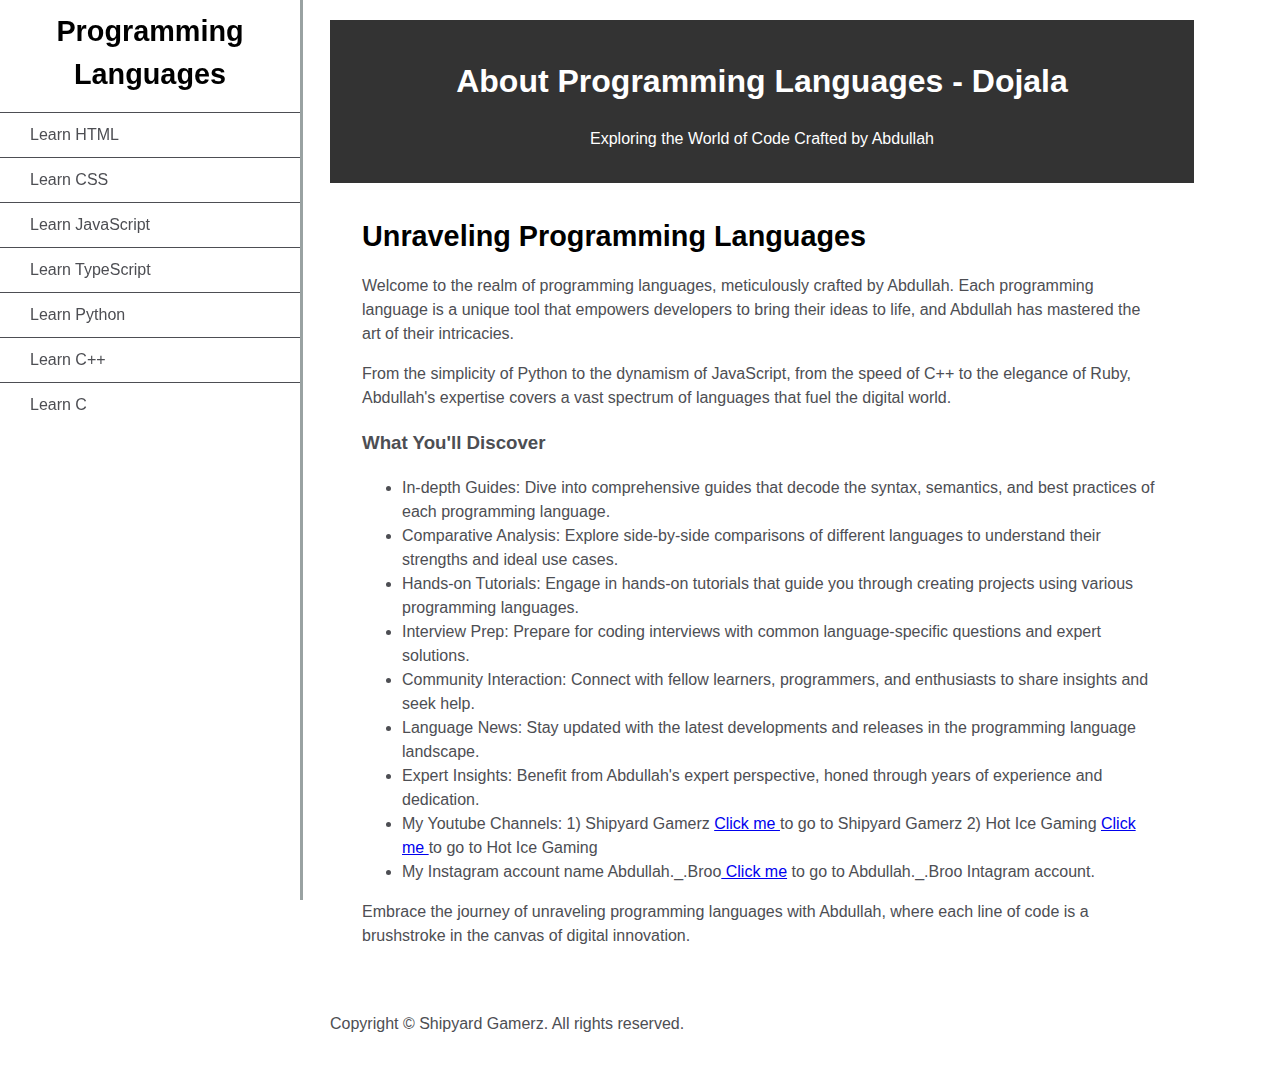
<file: index.html>
<!DOCTYPE html>
<html lang="en">
<head>
  <meta charset="UTF-8">
  <meta name="viewport" content="width=device-width, initial-scale=1.0">
  <title>Learn HTML</title>
  <link rel="stylesheet" href="style.css">
</head>
<body>
  <nav id="sidebar">
    <h2>Programming Languages</h2>
    <ul>
      <li><a class="nav-item" href="Langs/html.html">Learn HTML</a></li>
      <li><a class="nav-item" href="Langs/Css.html">Learn CSS</a></li>
      <li><a class="nav-item" href="Langs/Javascript.html">Learn JavaScript</a></li>
      <li><a class="nav-item" href="Langs/TypeScript.html">Learn TypeScript</a></li>
      <li><a class="nav-item" href="Langs/Python.html">Learn Python</a></li>
      <li><a class="nav-item" href="Langs/C++.html">Learn C++</a></li>
      <li><a class="nav-item" href="Langs/C.html">Learn C</a></li>
    </ul>
  </nav>
  <style>
    body {
        font-family: Arial, sans-serif;
        margin: 0;
        padding: 0;
    }
    header {
        background-color: #333;
        color: white;
        text-align: center;
        padding: 1rem;
    }
    .container {
        max-width: 800px;
        margin: 0 auto;
        padding: 2rem;
    }
</style>
  <main id="documentation">
    <header>
        <h1>About Programming Languages - Dojala</h1>
        <p>Exploring the World of Code Crafted by Abdullah</p>
    </header>
    <div class="container">
        <h2>Unraveling Programming Languages</h2>
        <p>Welcome to the realm of programming languages, meticulously crafted by Abdullah. Each programming language is a unique tool that empowers developers to bring their ideas to life, and Abdullah has mastered the art of their intricacies.</p>
        <p>From the simplicity of Python to the dynamism of JavaScript, from the speed of C++ to the elegance of Ruby, Abdullah's expertise covers a vast spectrum of languages that fuel the digital world.</p>
        <h3>What You'll Discover</h3>
        <ul>
            <li>In-depth Guides: Dive into comprehensive guides that decode the syntax, semantics, and best practices of each programming language.</li>
            <li>Comparative Analysis: Explore side-by-side comparisons of different languages to understand their strengths and ideal use cases.</li>
            <li>Hands-on Tutorials: Engage in hands-on tutorials that guide you through creating projects using various programming languages.</li>
            <li>Interview Prep: Prepare for coding interviews with common language-specific questions and expert solutions.</li>
            <li>Community Interaction: Connect with fellow learners, programmers, and enthusiasts to share insights and seek help.</li>
            <li>Language News: Stay updated with the latest developments and releases in the programming language landscape.</li>
            <li>Expert Insights: Benefit from Abdullah's expert perspective, honed through years of experience and dedication.</li>
            <li>My Youtube Channels: 1) Shipyard Gamerz <a href="https://www.youtube.com/channel/UCl4_W38okjzOgX4-3fpysWA">Click me </a> to go to Shipyard Gamerz 2) Hot Ice Gaming <a href="https://www.youtube.com/@abdullahumershorts4197">Click me </a> to go to Hot Ice Gaming</li>
            <li>My Instagram account name Abdullah._.Broo<a href="https://www.instagram.com"> Click me</a>  to go to Abdullah._.Broo Intagram account.  </li>
        </ul>
        <p>Embrace the journey of unraveling programming languages with Abdullah, where each line of code is a brushstroke in the canvas of digital innovation.</p>
    </div>
    <footer>
      <p>Copyright © Shipyard Gamerz. All rights reserved.</p>
      </footer>

  </main>
</body>
</html>
</file>
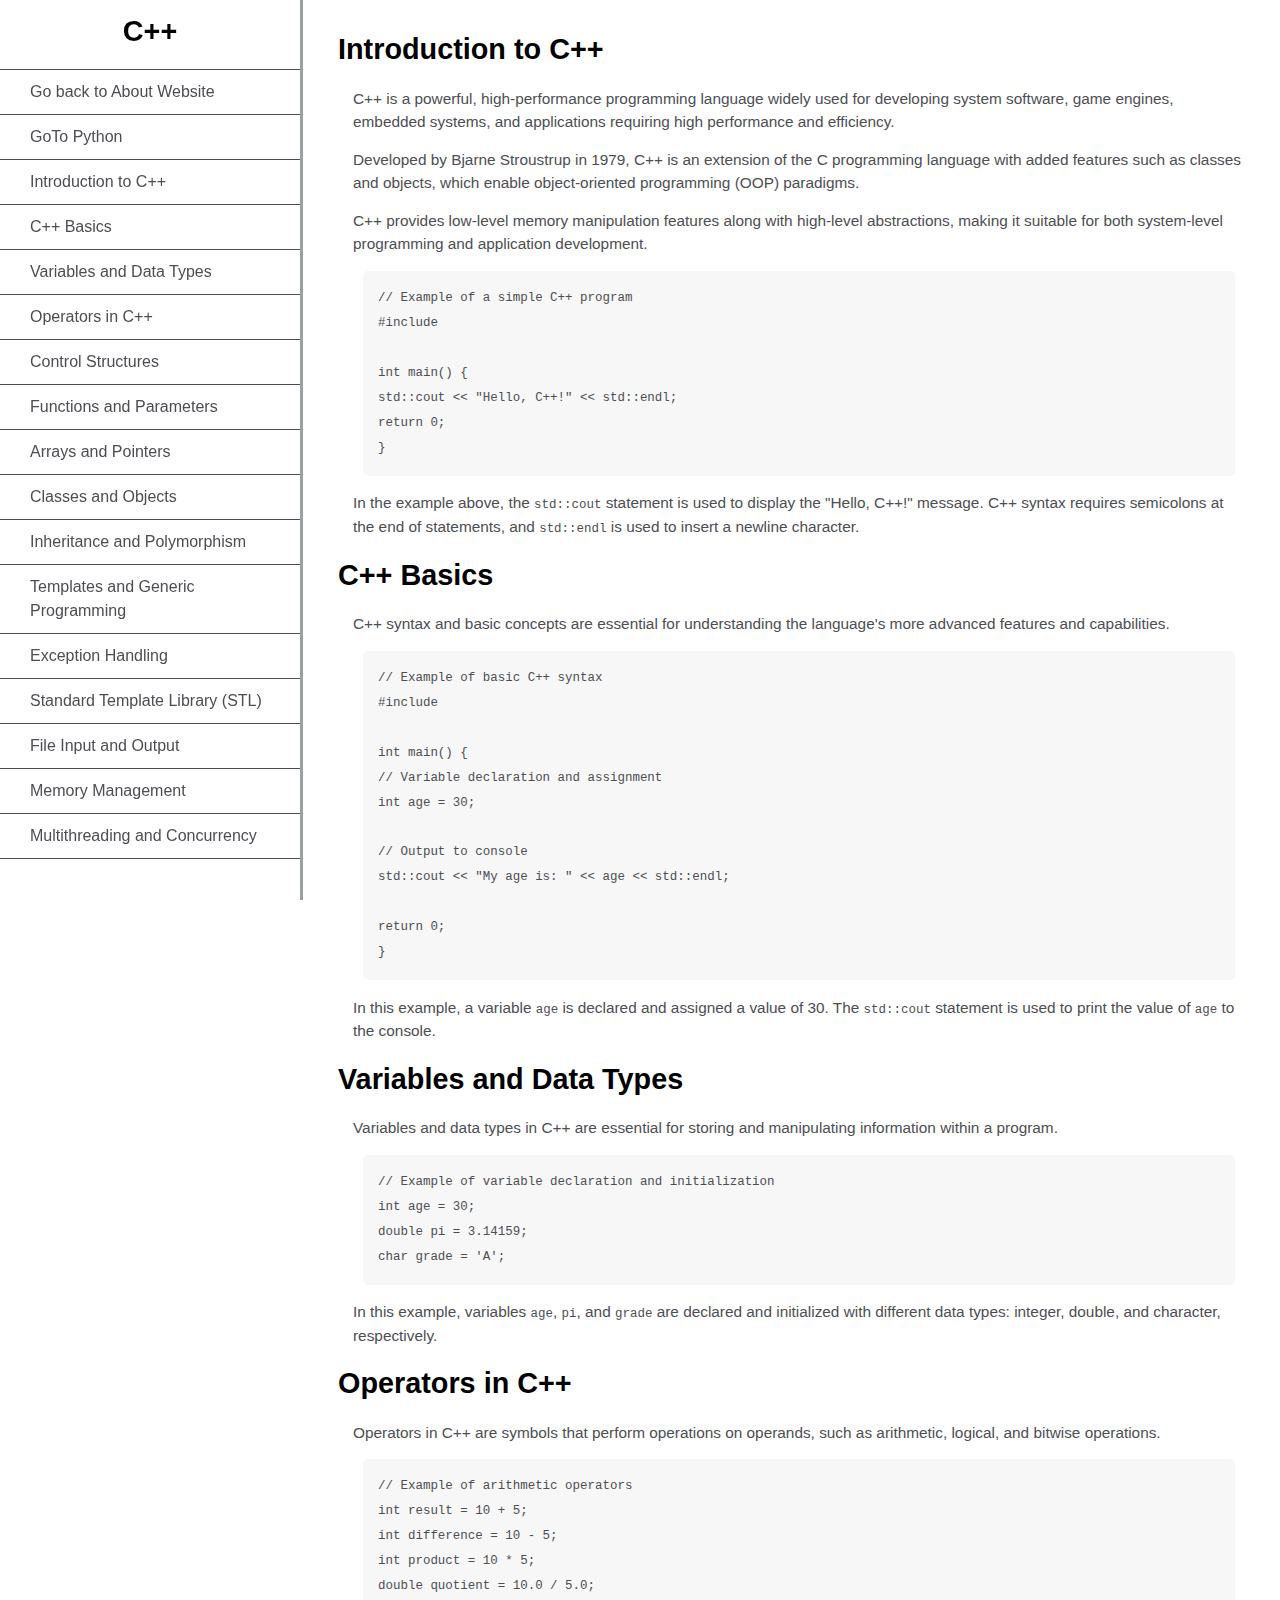
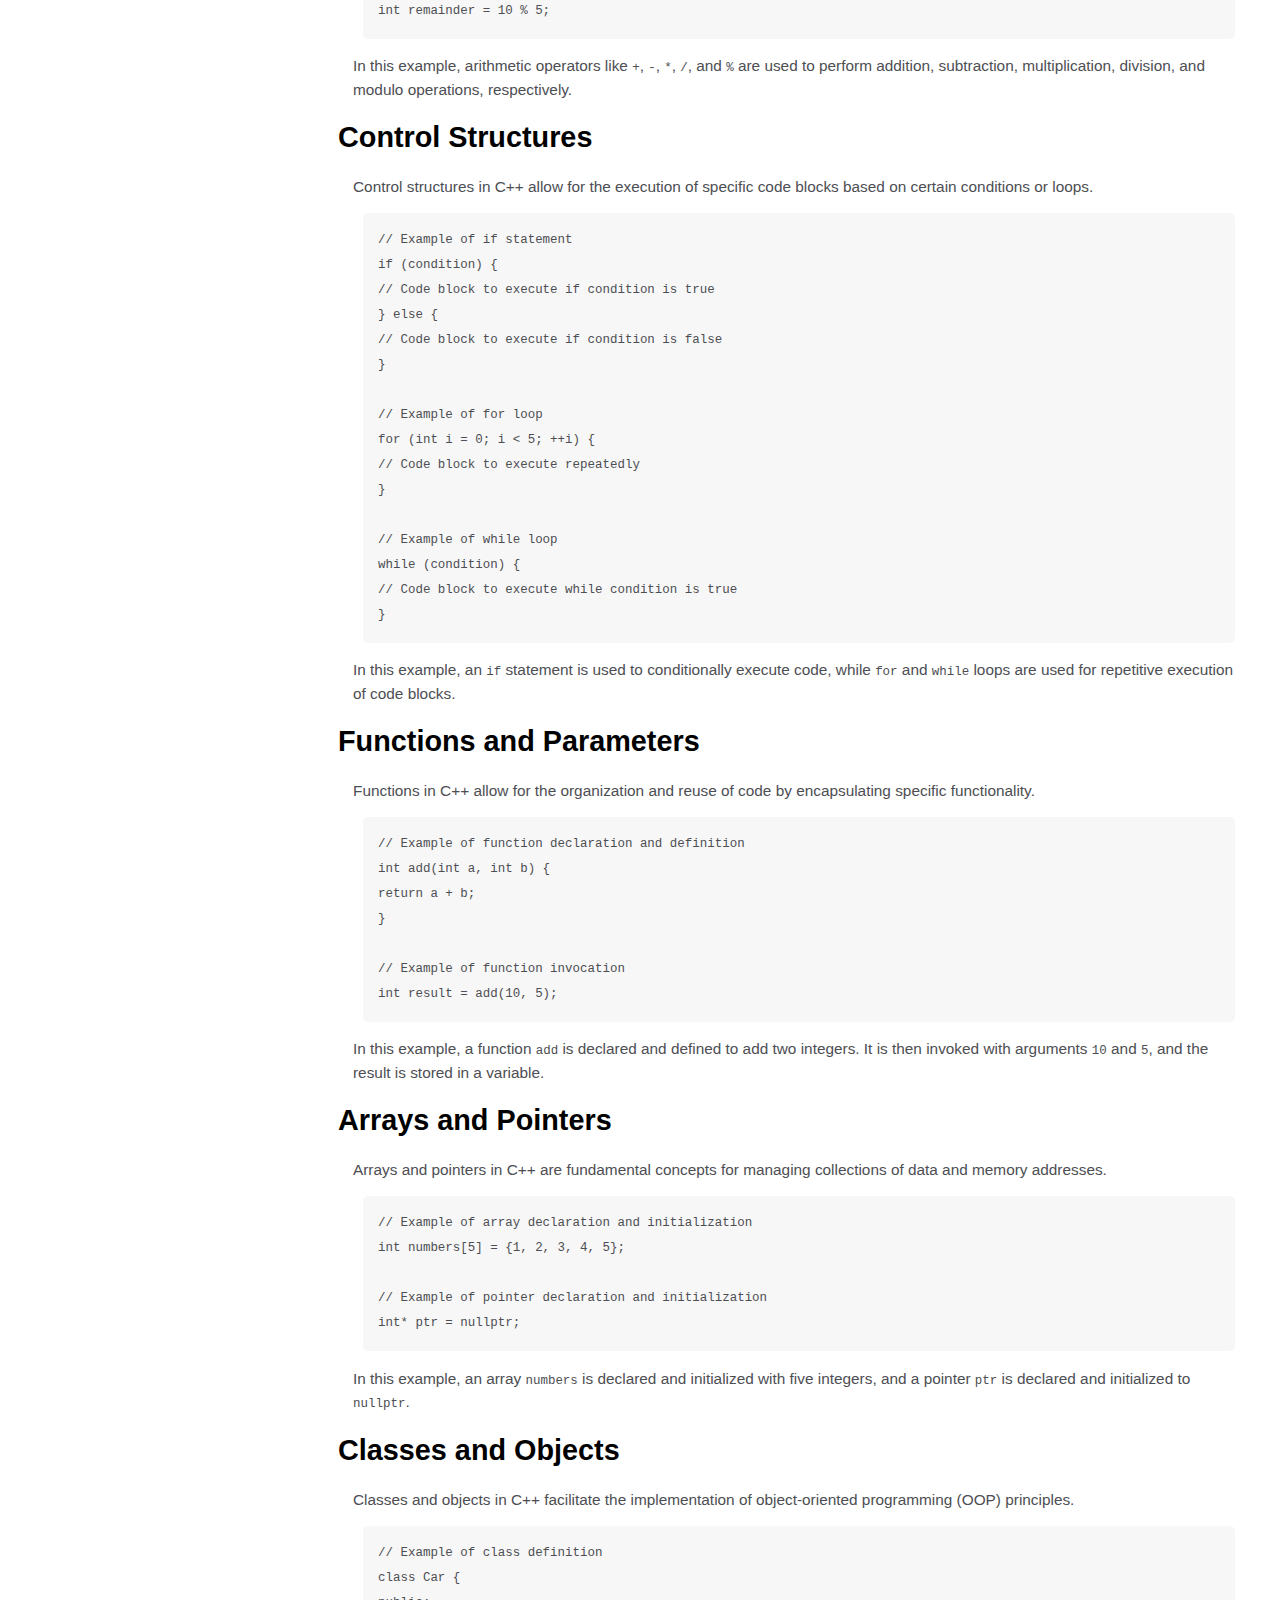
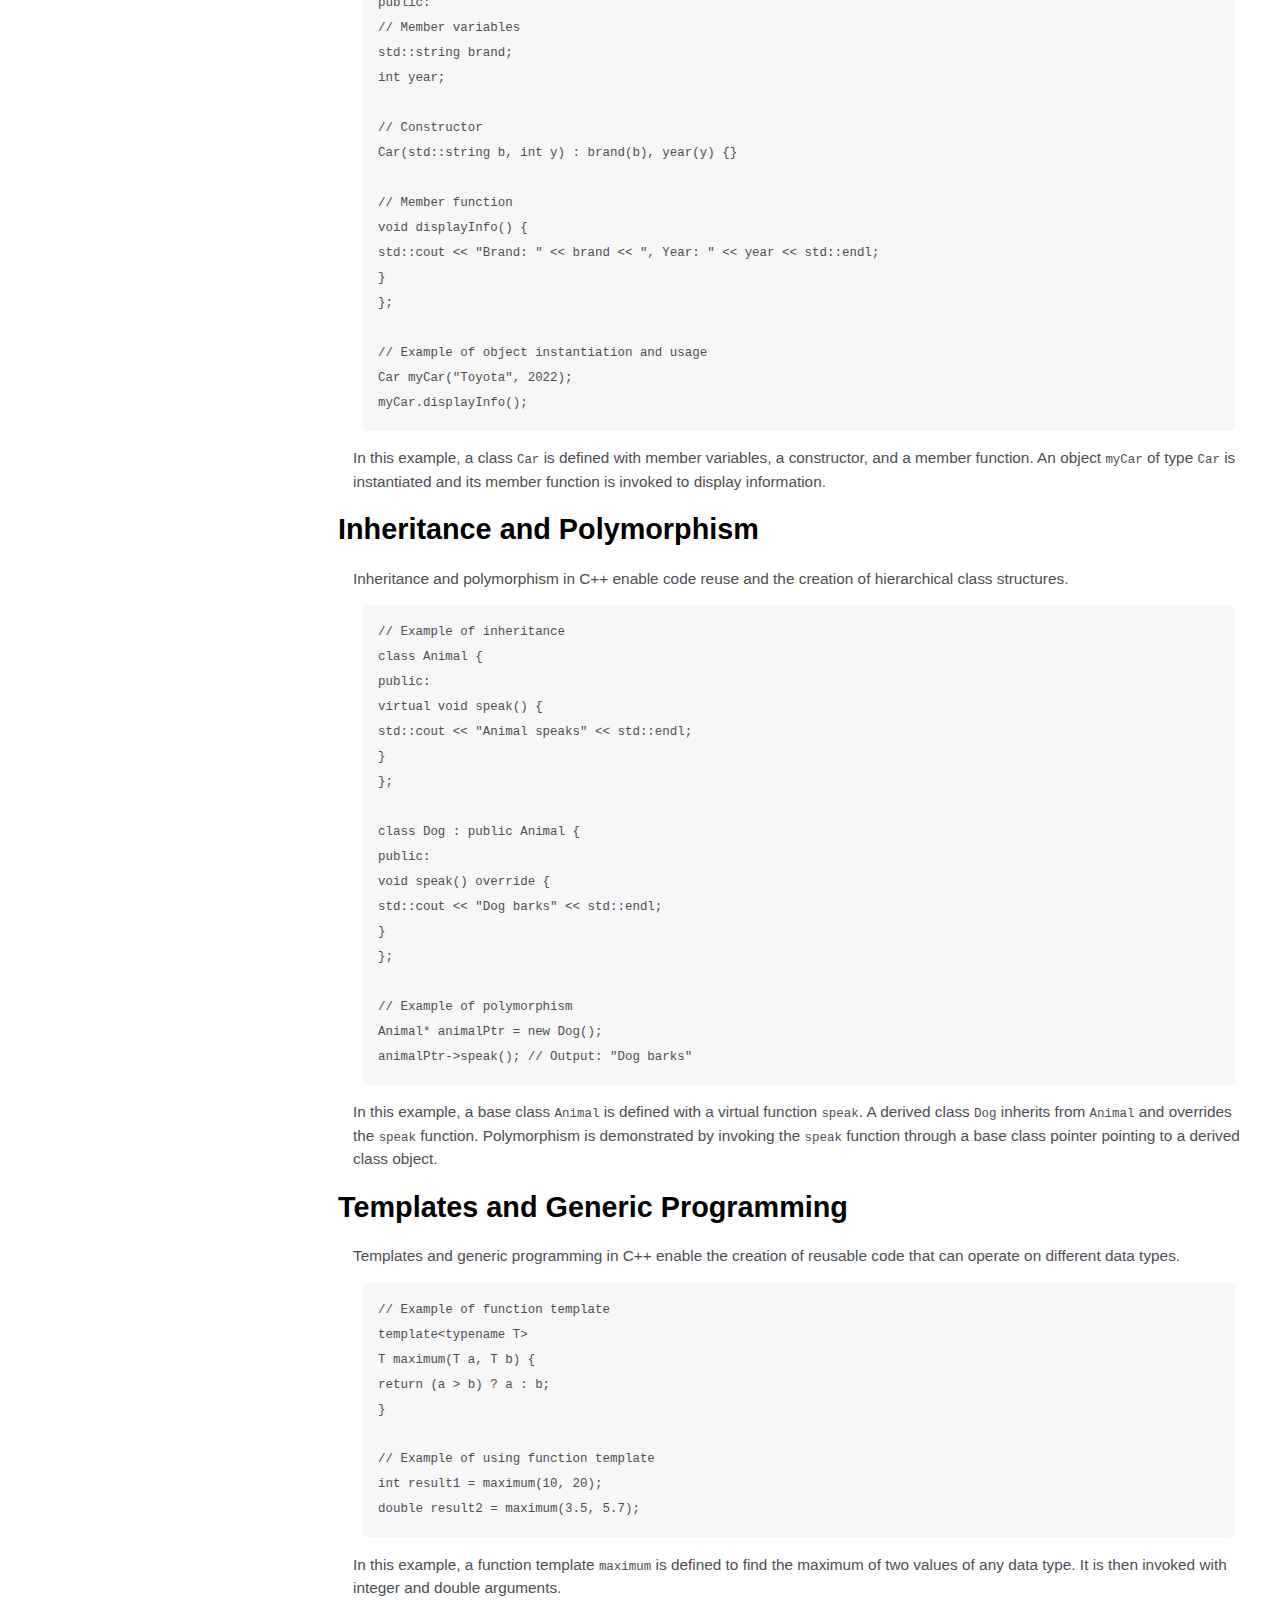
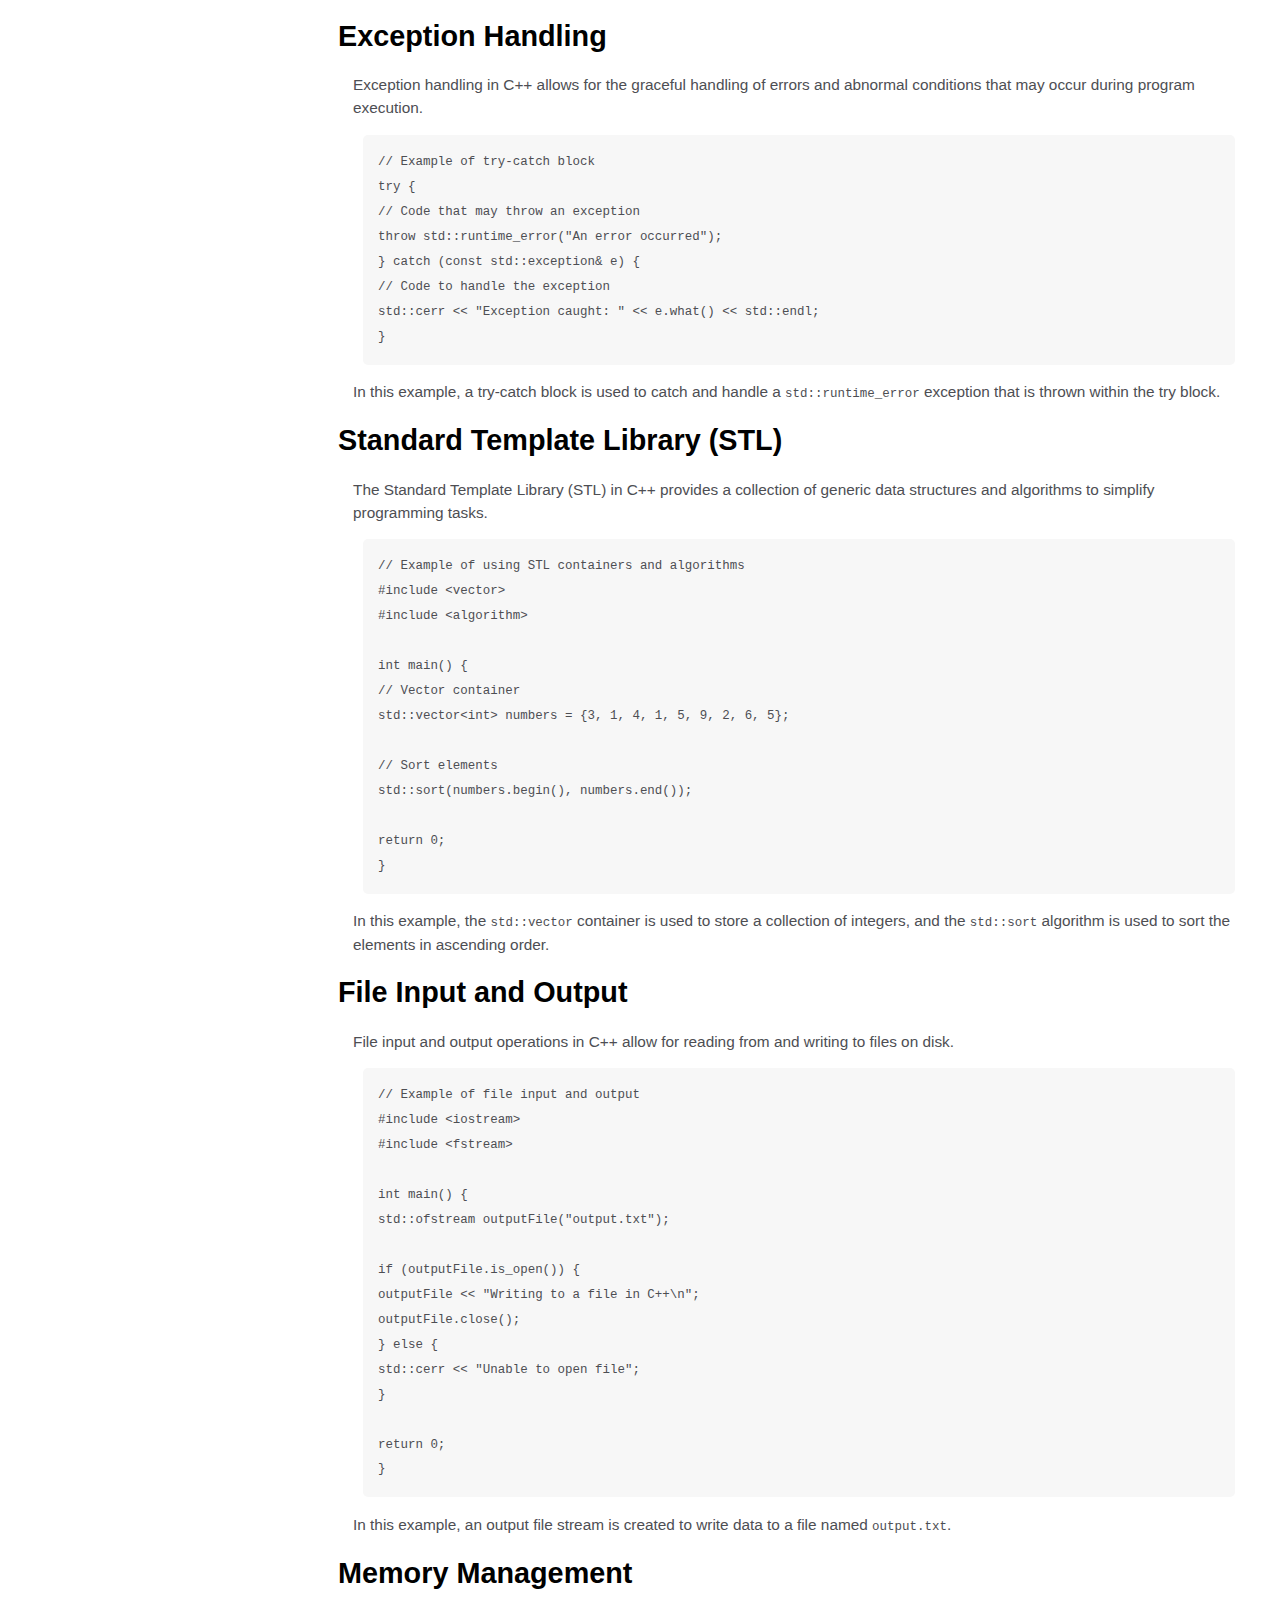
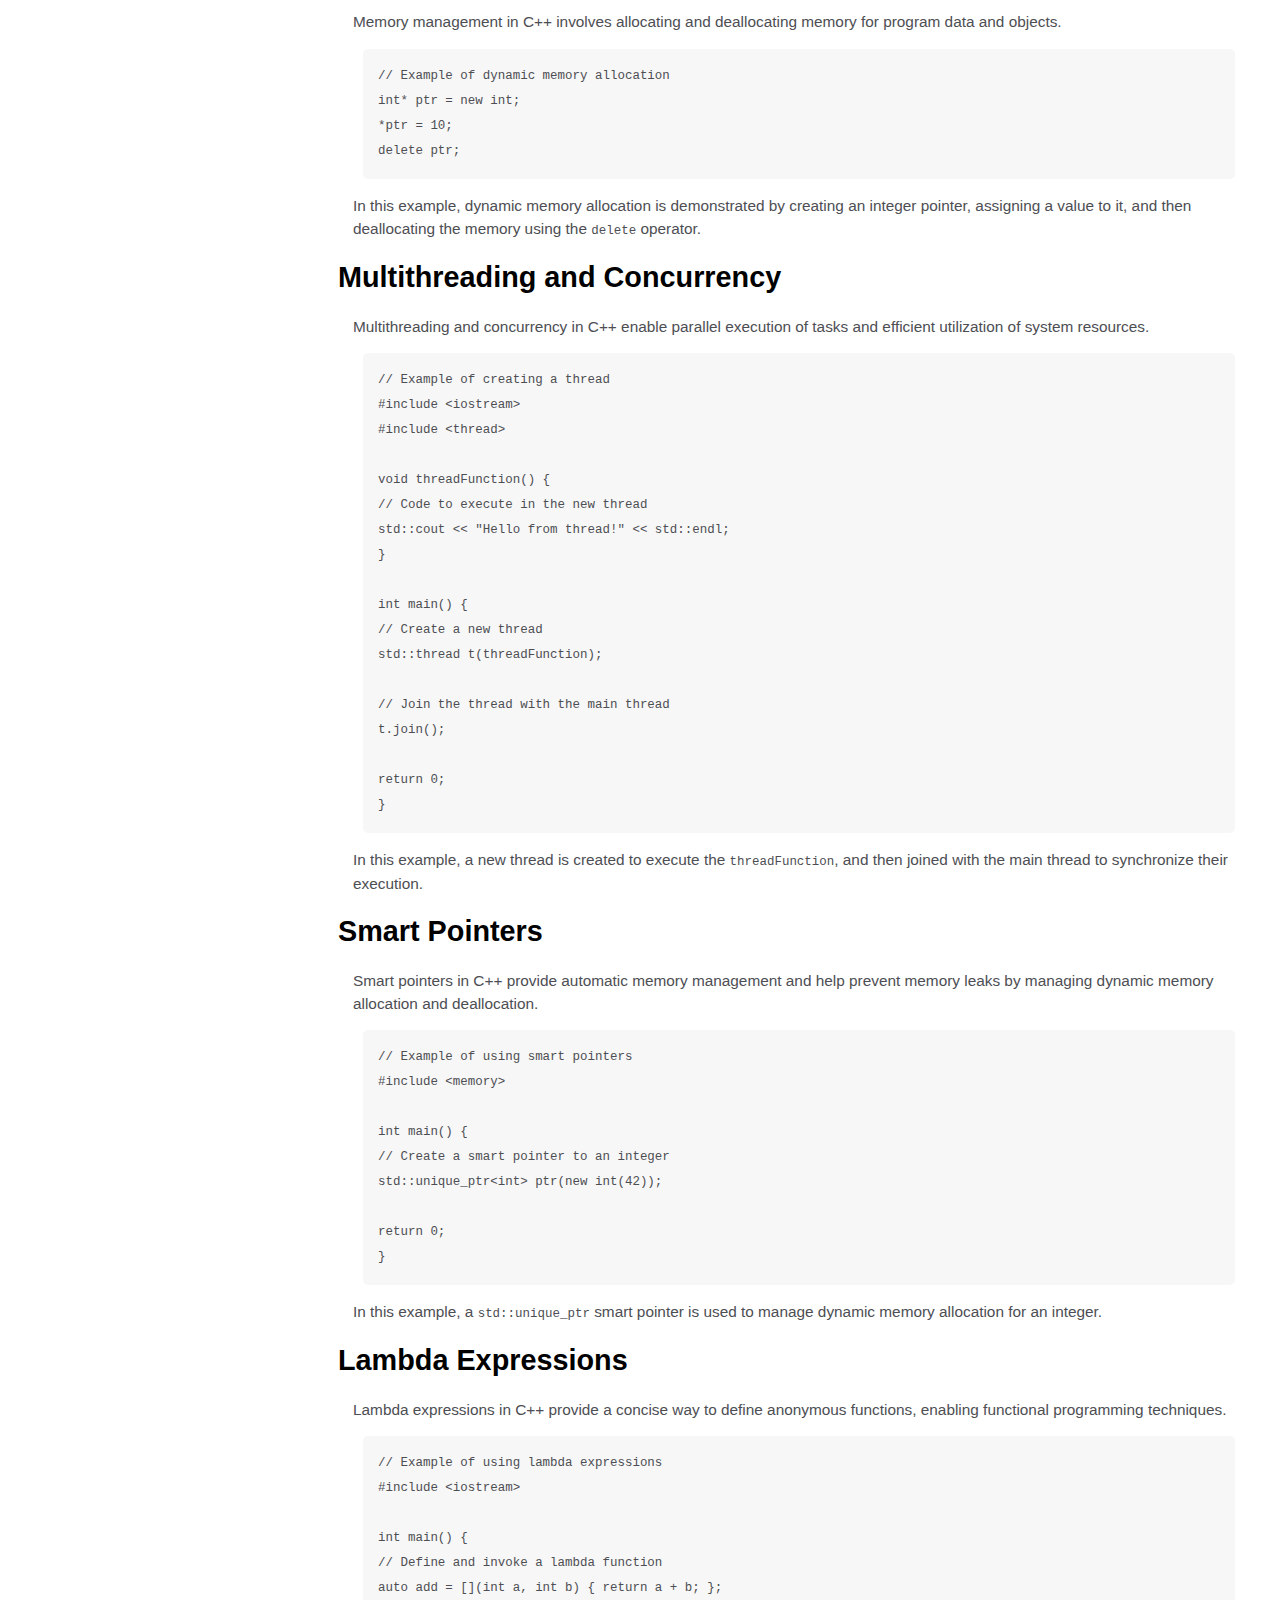
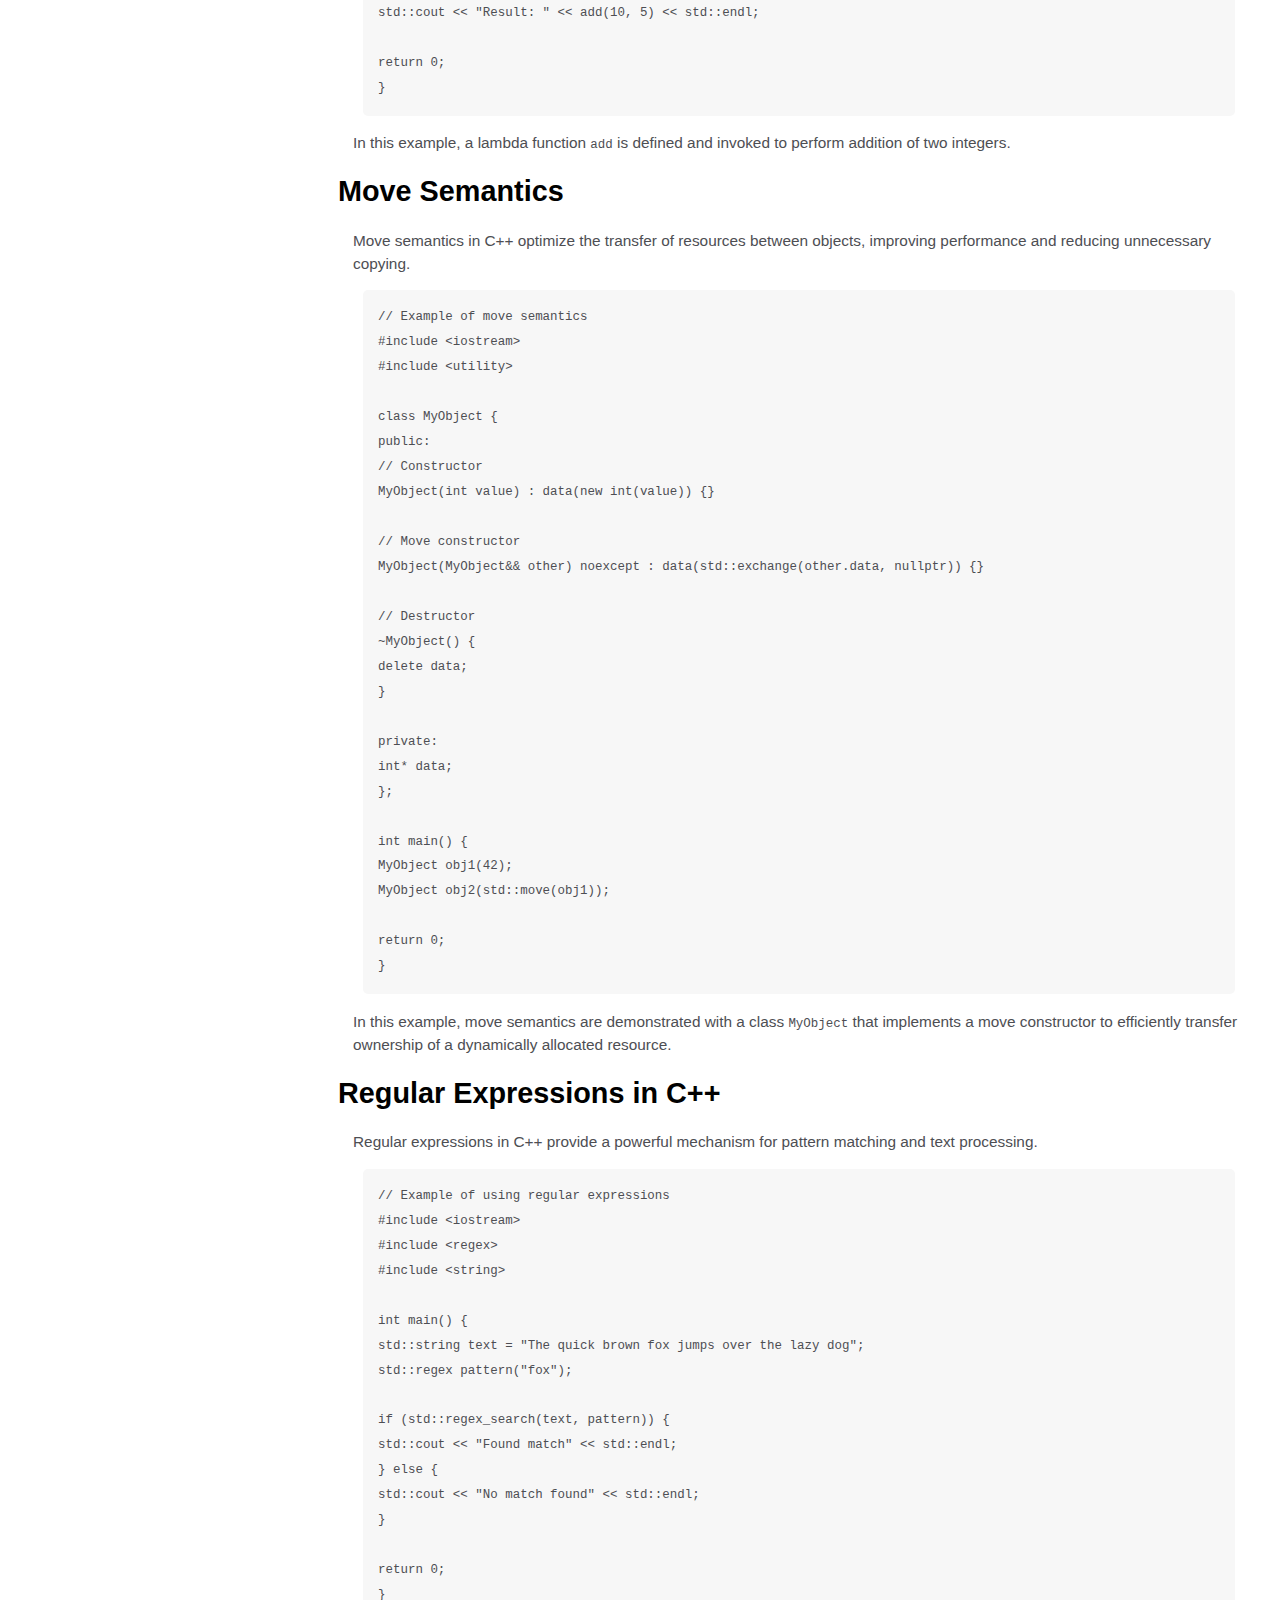
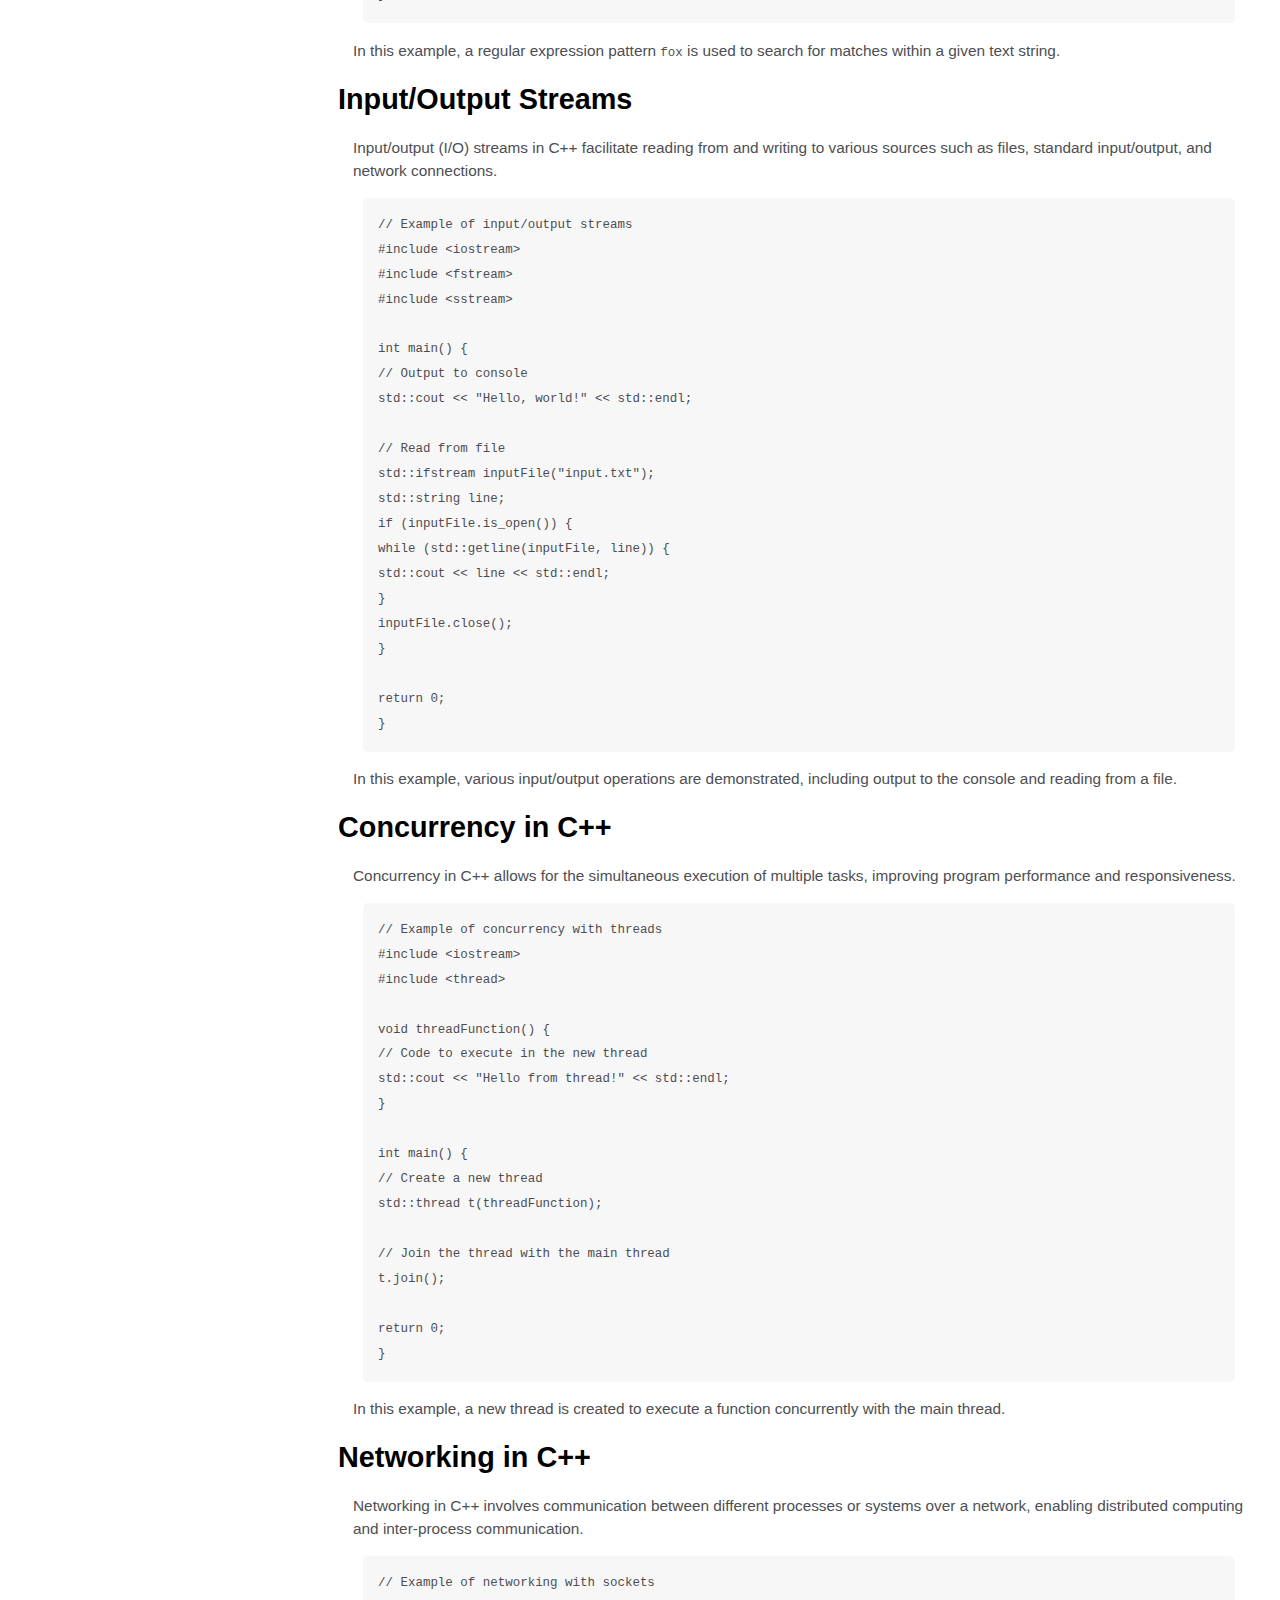
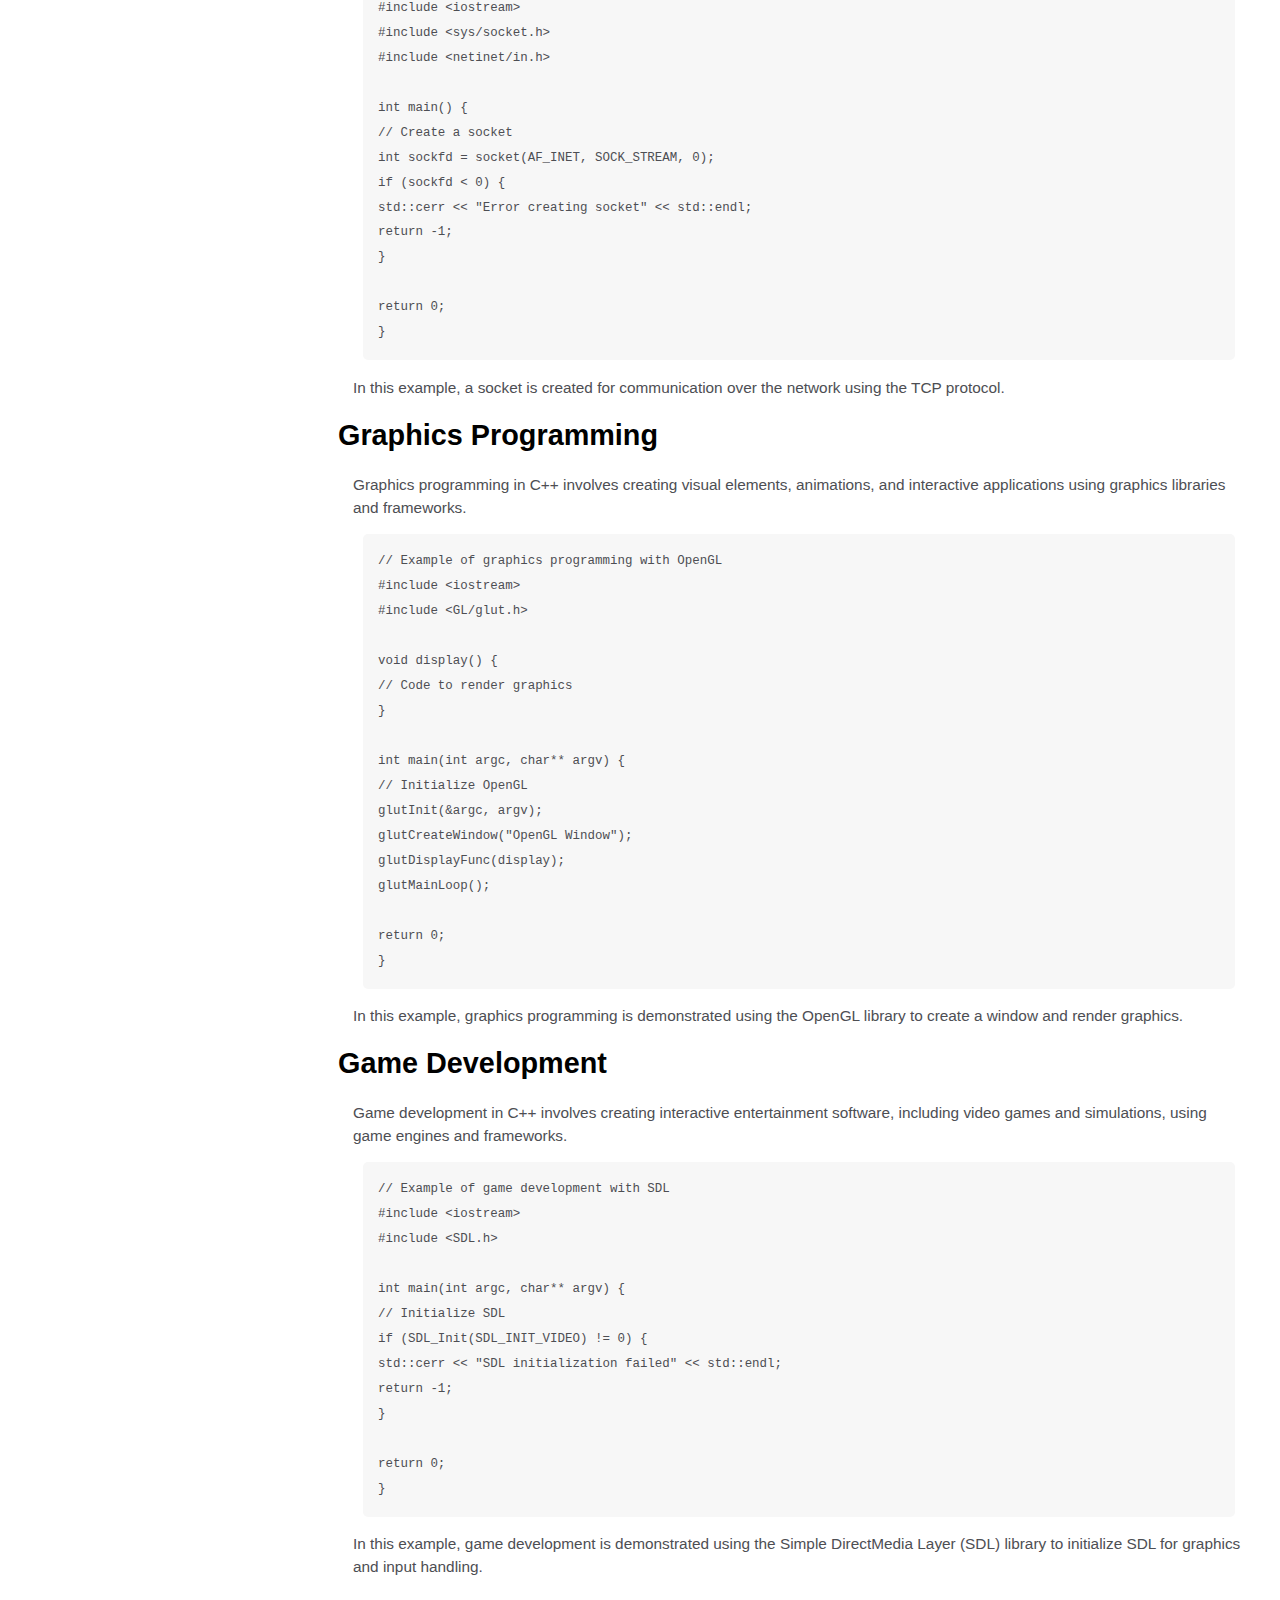
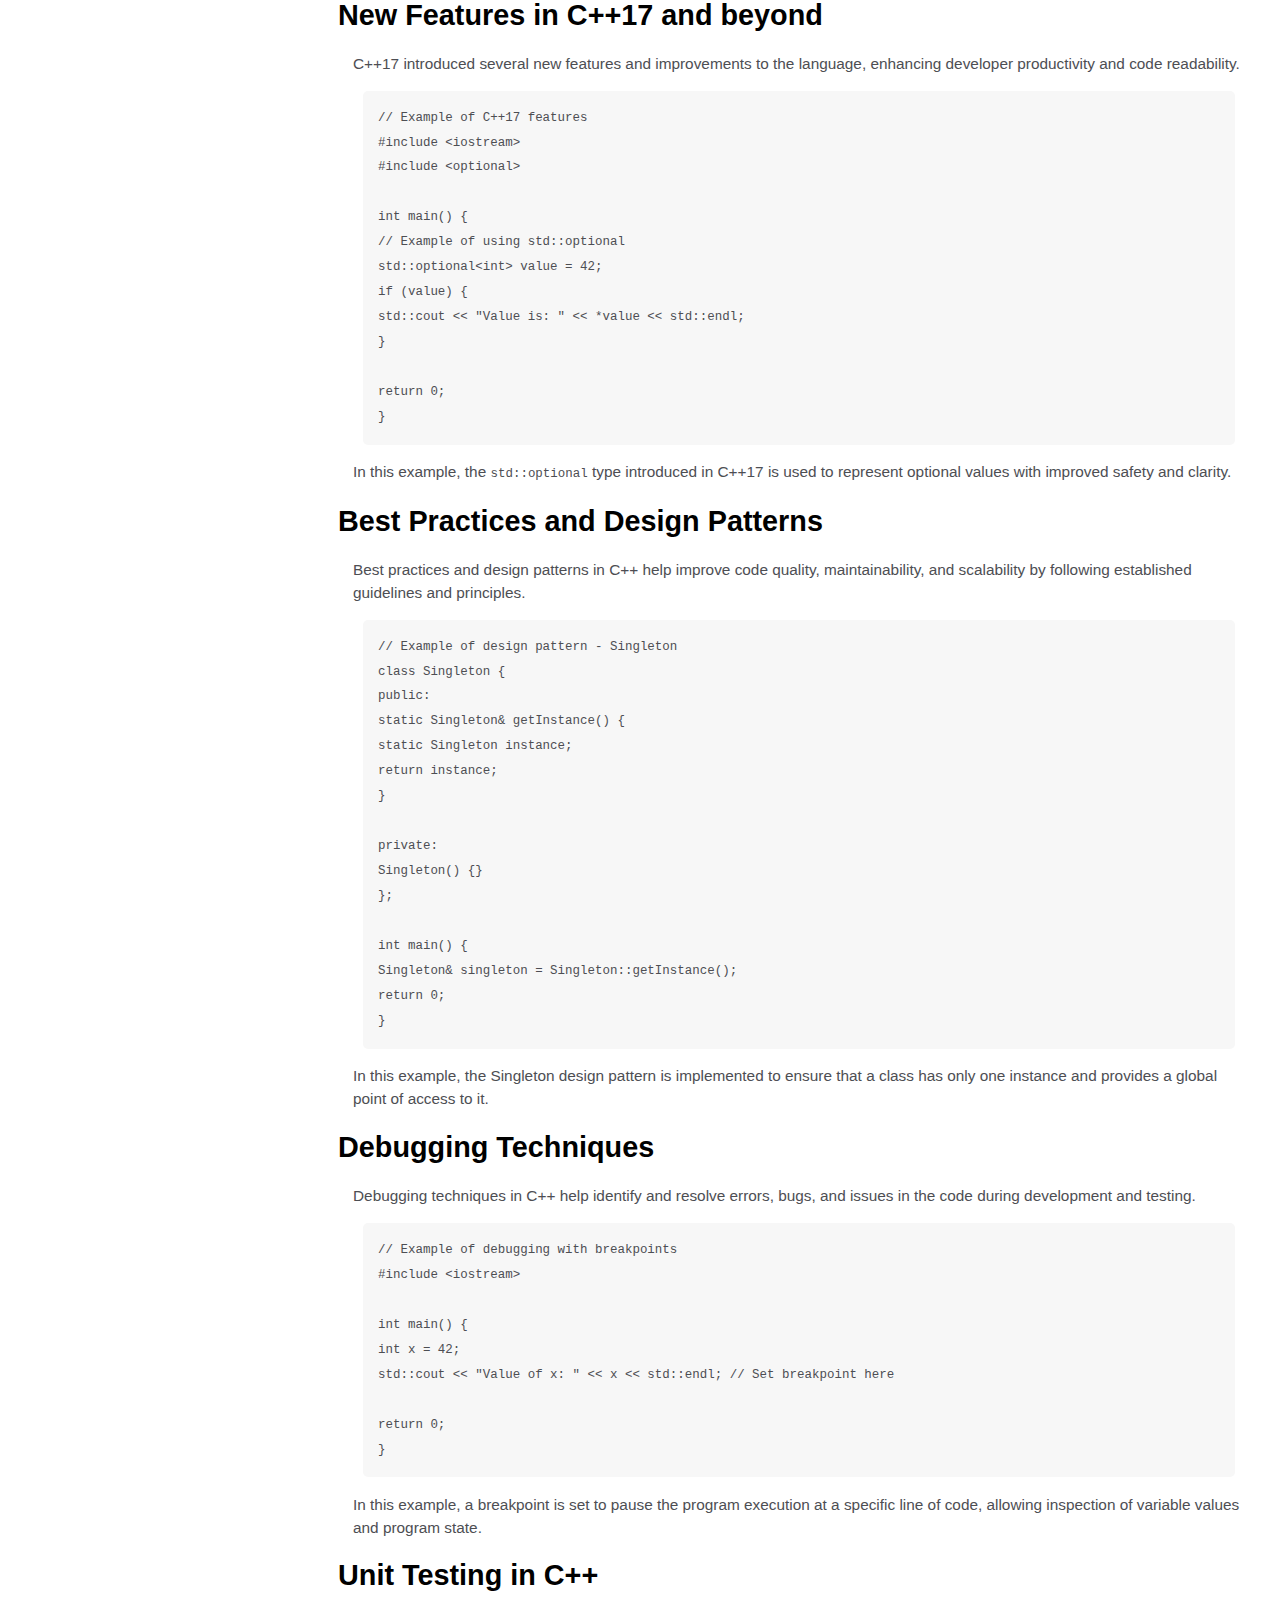
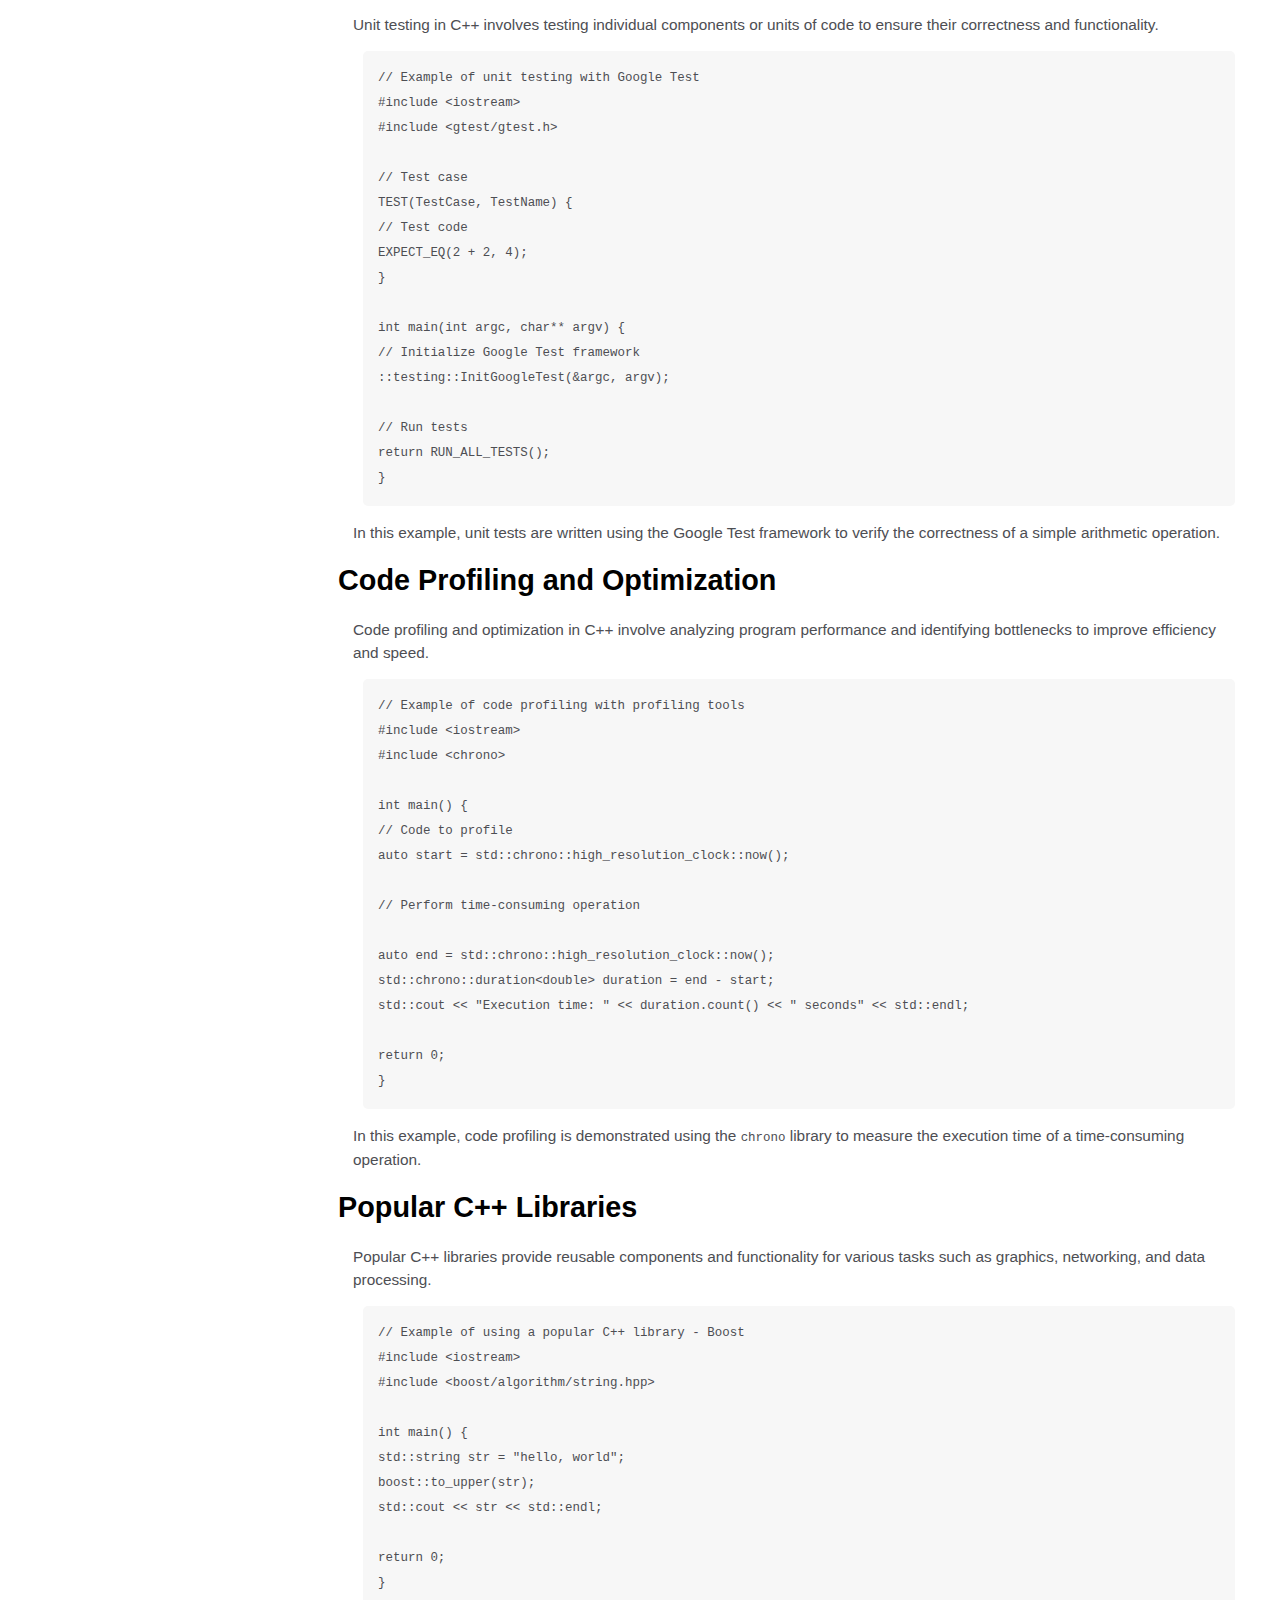
<file: Langs/C++.html>
<!DOCTYPE html>
<html lang="en">
<head>
  <meta charset="UTF-8">
  <meta name="viewport" content="width=device-width, initial-scale=1.0">
  <title>Learn C++</title>
  <link rel="stylesheet" href="C++.css">
</head>
<body>
  <nav id="sidebar">
    <h2>C++</h2>
    <ul>
      <li><a class="nav-item" href="../index.html">Go back to About Website</a></li>  
      <li><a class="nav-item" href="Python.html">GoTo Python</a></li>
      <li><a class="nav-item" href="#Introduction">Introduction to C++</a></li>
      <li><a class="nav-item" href="#cpp-basics">C++ Basics</a></li>
      <li><a class="nav-item" href="#variables">Variables and Data Types</a></li>
      <li><a class="nav-item" href="#operators">Operators in C++</a></li>
      <li><a class="nav-item" href="#control-structures">Control Structures</a></li>
      <li><a class="nav-item" href="#functions">Functions and Parameters</a></li>
      <li><a class="nav-item" href="#arrays">Arrays and Pointers</a></li>
      <li><a class="nav-item" href="#classes">Classes and Objects</a></li>
      <li><a class="nav-item" href="#inheritance">Inheritance and Polymorphism</a></li>
      <li><a class="nav-item" href="#templates">Templates and Generic Programming</a></li>
      <li><a class="nav-item" href="#exceptions">Exception Handling</a></li>
      <li><a class="nav-item" href="#stl">Standard Template Library (STL)</a></li>
      <li><a class="nav-item" href="#file-io">File Input and Output</a></li>
      <li><a class="nav-item" href="#memory-management">Memory Management</a></li>
      <li><a class="nav-item" href="#multithreading">Multithreading and Concurrency</a></li>
      <li><a class="nav-item" href="#smart-pointers">Smart Pointers</a></li>
      <li><a class="nav-item" href="#lambda-expressions">Lambda Expressions</a></li>
      <li><a class="nav-item" href="#move-semantics">Move Semantics</a></li>
      <li><a class="nav-item" href="#regex">Regular Expressions in C++</a></li>
      <li><a class="nav-item" href="#iostream">Input/Output Streams</a></li>
      <li><a class="nav-item" href="#concurrency">Concurrency in C++</a></li>
      <li><a class="nav-item" href="#networking">Networking in C++</a></li>
      <li><a class="nav-item" href="#graphics">Graphics Programming</a></li>
      <li><a class="nav-item" href="#game-development">Game Development</a></li>
      <li><a class="nav-item" href="#cpp-17">New Features in C++17 and beyond</a></li>
      <li><a class="nav-item" href="#best-practices">Best Practices and Design Patterns</a></li>
      <li><a class="nav-item" href="#debugging">Debugging Techniques</a></li>
      <li><a class="nav-item" href="#testing">Unit Testing in C++</a></li>
      <li><a class="nav-item" href="#profiling">Code Profiling and Optimization</a></li>
      <li><a class="nav-item" href="#libraries">Popular C++ Libraries</a></li>
      <li><a class="nav-item" href="#build-systems">C++ Build Systems</a></li>
      <li><a class="nav-item" href="#integration">C++ Integration with Other Languages</a></li>
      <li><a class="nav-item" href="#security">Security in C++</a></li>
      <li><a class="nav-item" href="#career">Career Paths in C++ Development</a></li>
      <li><a class="nav-item" href="#open-source">Contributing to Open Source C++ Projects</a></li>
    </ul>
  </nav>
  <main id="documentation">
    <section id="Introduction">
        <h2>Introduction to C++</h2>
        <article>
            <p>
                C++ is a powerful, high-performance programming language widely used for developing system software, game engines, embedded systems, and applications requiring high performance and efficiency.
            </p>
            <p>
                Developed by Bjarne Stroustrup in 1979, C++ is an extension of the C programming language with added features such as classes and objects, which enable object-oriented programming (OOP) paradigms.
            </p>
            <p>
                C++ provides low-level memory manipulation features along with high-level abstractions, making it suitable for both system-level programming and application development.
            </p>
            <pre>
    // Example of a simple C++ program
    #include <iostream>
    
    int main() {
        std::cout << "Hello, C++!" << std::endl;
        return 0;
    }
            </pre>
            <p>
                In the example above, the <code>std::cout</code> statement is used to display the "Hello, C++!" message. C++ syntax requires semicolons at the end of statements, and <code>std::endl</code> is used to insert a newline character.
            </p>
        </article>
    </section>
    <section id="cpp-basics">
        <h2>C++ Basics</h2>
        <article>
            <p>
                C++ syntax and basic concepts are essential for understanding the language's more advanced features and capabilities.
            </p>
            <pre>
// Example of basic C++ syntax
#include <iostream>

int main() {
    // Variable declaration and assignment
    int age = 30;

    // Output to console
    std::cout << "My age is: " << age << std::endl;

    return 0;
}
            </pre>
            <p>
                In this example, a variable <code>age</code> is declared and assigned a value of 30. The <code>std::cout</code> statement is used to print the value of <code>age</code> to the console.
            </p>
        </article>
    </section>
    <section id="variables">
        <h2>Variables and Data Types</h2>
        <article>
            <p>
                Variables and data types in C++ are essential for storing and manipulating information within a program.
            </p>
            <pre>
    // Example of variable declaration and initialization
    int age = 30;
    double pi = 3.14159;
    char grade = 'A';
            </pre>
            <p>
                In this example, variables <code>age</code>, <code>pi</code>, and <code>grade</code> are declared and initialized with different data types: integer, double, and character, respectively.
            </p>
        </article>
    </section>
    
    <section id="operators">
        <h2>Operators in C++</h2>
        <article>
            <p>
                Operators in C++ are symbols that perform operations on operands, such as arithmetic, logical, and bitwise operations.
            </p>
            <pre>
    // Example of arithmetic operators
    int result = 10 + 5;
    int difference = 10 - 5;
    int product = 10 * 5;
    double quotient = 10.0 / 5.0;
    int remainder = 10 % 5;
            </pre>
            <p>
                In this example, arithmetic operators like <code>+</code>, <code>-</code>, <code>*</code>, <code>/</code>, and <code>%</code> are used to perform addition, subtraction, multiplication, division, and modulo operations, respectively.
            </p>
        </article>
    </section>
    <section id="control-structures">
        <h2>Control Structures</h2>
        <article>
            <p>
                Control structures in C++ allow for the execution of specific code blocks based on certain conditions or loops.
            </p>
            <pre>
    // Example of if statement
    if (condition) {
        // Code block to execute if condition is true
    } else {
        // Code block to execute if condition is false
    }
    
    // Example of for loop
    for (int i = 0; i < 5; ++i) {
        // Code block to execute repeatedly
    }
    
    // Example of while loop
    while (condition) {
        // Code block to execute while condition is true
    }
            </pre>
            <p>
                In this example, an <code>if</code> statement is used to conditionally execute code, while <code>for</code> and <code>while</code> loops are used for repetitive execution of code blocks.
            </p>
        </article>
    </section>
    
    <section id="functions">
        <h2>Functions and Parameters</h2>
        <article>
            <p>
                Functions in C++ allow for the organization and reuse of code by encapsulating specific functionality.
            </p>
            <pre>
    // Example of function declaration and definition
    int add(int a, int b) {
        return a + b;
    }
    
    // Example of function invocation
    int result = add(10, 5);
            </pre>
            <p>
                In this example, a function <code>add</code> is declared and defined to add two integers. It is then invoked with arguments <code>10</code> and <code>5</code>, and the result is stored in a variable.
            </p>
        </article>
    </section>
    
    <section id="arrays">
        <h2>Arrays and Pointers</h2>
        <article>
            <p>
                Arrays and pointers in C++ are fundamental concepts for managing collections of data and memory addresses.
            </p>
            <pre>
    // Example of array declaration and initialization
    int numbers[5] = {1, 2, 3, 4, 5};
    
    // Example of pointer declaration and initialization
    int* ptr = nullptr;
            </pre>
            <p>
                In this example, an array <code>numbers</code> is declared and initialized with five integers, and a pointer <code>ptr</code> is declared and initialized to <code>nullptr</code>.
            </p>
        </article>
    </section>
    
    <section id="classes">
        <h2>Classes and Objects</h2>
        <article>
            <p>
                Classes and objects in C++ facilitate the implementation of object-oriented programming (OOP) principles.
            </p>
            <pre>
    // Example of class definition
    class Car {
    public:
        // Member variables
        std::string brand;
        int year;
    
        // Constructor
        Car(std::string b, int y) : brand(b), year(y) {}
    
        // Member function
        void displayInfo() {
            std::cout << "Brand: " << brand << ", Year: " << year << std::endl;
        }
    };
    
    // Example of object instantiation and usage
    Car myCar("Toyota", 2022);
    myCar.displayInfo();
            </pre>
            <p>
                In this example, a class <code>Car</code> is defined with member variables, a constructor, and a member function. An object <code>myCar</code> of type <code>Car</code> is instantiated and its member function is invoked to display information.
            </p>
        </article>
    </section>
    
    <section id="inheritance">
        <h2>Inheritance and Polymorphism</h2>
        <article>
            <p>
                Inheritance and polymorphism in C++ enable code reuse and the creation of hierarchical class structures.
            </p>
            <pre>
    // Example of inheritance
    class Animal {
    public:
        virtual void speak() {
            std::cout << "Animal speaks" << std::endl;
        }
    };
    
    class Dog : public Animal {
    public:
        void speak() override {
            std::cout << "Dog barks" << std::endl;
        }
    };
    
    // Example of polymorphism
    Animal* animalPtr = new Dog();
    animalPtr->speak(); // Output: "Dog barks"
            </pre>
            <p>
                In this example, a base class <code>Animal</code> is defined with a virtual function <code>speak</code>. A derived class <code>Dog</code> inherits from <code>Animal</code> and overrides the <code>speak</code> function. Polymorphism is demonstrated by invoking the <code>speak</code> function through a base class pointer pointing to a derived class object.
            </p>
        </article>
    </section>
    
    <section id="templates">
        <h2>Templates and Generic Programming</h2>
        <article>
            <p>
                Templates and generic programming in C++ enable the creation of reusable code that can operate on different data types.
            </p>
            <pre>
    // Example of function template
    template&lt;typename T&gt;
    T maximum(T a, T b) {
        return (a &gt; b) ? a : b;
    }
    
    // Example of using function template
    int result1 = maximum(10, 20);
    double result2 = maximum(3.5, 5.7);
            </pre>
            <p>
                In this example, a function template <code>maximum</code> is defined to find the maximum of two values of any data type. It is then invoked with integer and double arguments.
            </p>
        </article>
    </section>
    
    <section id="exceptions">
        <h2>Exception Handling</h2>
        <article>
            <p>
                Exception handling in C++ allows for the graceful handling of errors and abnormal conditions that may occur during program execution.
            </p>
            <pre>
    // Example of try-catch block
    try {
        // Code that may throw an exception
        throw std::runtime_error("An error occurred");
    } catch (const std::exception&amp; e) {
        // Code to handle the exception
        std::cerr &lt;&lt; "Exception caught: " &lt;&lt; e.what() &lt;&lt; std::endl;
    }
            </pre>
            <p>
                In this example, a try-catch block is used to catch and handle a <code>std::runtime_error</code> exception that is thrown within the try block.
            </p>
        </article>
    </section>
    
    <section id="stl">
        <h2>Standard Template Library (STL)</h2>
        <article>
            <p>
                The Standard Template Library (STL) in C++ provides a collection of generic data structures and algorithms to simplify programming tasks.
            </p>
            <pre>
    // Example of using STL containers and algorithms
    #include &lt;vector&gt;
    #include &lt;algorithm&gt;
    
    int main() {
        // Vector container
        std::vector&lt;int&gt; numbers = {3, 1, 4, 1, 5, 9, 2, 6, 5};
    
        // Sort elements
        std::sort(numbers.begin(), numbers.end());
    
        return 0;
    }
            </pre>
            <p>
                In this example, the <code>std::vector</code> container is used to store a collection of integers, and the <code>std::sort</code> algorithm is used to sort the elements in ascending order.
            </p>
        </article>
    </section>
    
    <section id="file-io">
        <h2>File Input and Output</h2>
        <article>
            <p>
                File input and output operations in C++ allow for reading from and writing to files on disk.
            </p>
            <pre>
    // Example of file input and output
    #include &lt;iostream&gt;
    #include &lt;fstream&gt;
    
    int main() {
        std::ofstream outputFile("output.txt");
    
        if (outputFile.is_open()) {
            outputFile &lt;&lt; "Writing to a file in C++\n";
            outputFile.close();
        } else {
            std::cerr &lt;&lt; "Unable to open file";
        }
    
        return 0;
    }
            </pre>
            <p>
                In this example, an output file stream is created to write data to a file named <code>output.txt</code>.
            </p>
        </article>
    </section>
    
    <section id="memory-management">
        <h2>Memory Management</h2>
        <article>
            <p>
                Memory management in C++ involves allocating and deallocating memory for program data and objects.
            </p>
            <pre>
    // Example of dynamic memory allocation
    int* ptr = new int;
    *ptr = 10;
    delete ptr;
            </pre>
            <p>
                In this example, dynamic memory allocation is demonstrated by creating an integer pointer, assigning a value to it, and then deallocating the memory using the <code>delete</code> operator.
            </p>
        </article>
    </section>
    
    <section id="multithreading">
        <h2>Multithreading and Concurrency</h2>
        <article>
            <p>
                Multithreading and concurrency in C++ enable parallel execution of tasks and efficient utilization of system resources.
            </p>
            <pre>
    // Example of creating a thread
    #include &lt;iostream&gt;
    #include &lt;thread&gt;
    
    void threadFunction() {
        // Code to execute in the new thread
        std::cout &lt;&lt; "Hello from thread!" &lt;&lt; std::endl;
    }
    
    int main() {
        // Create a new thread
        std::thread t(threadFunction);
    
        // Join the thread with the main thread
        t.join();
    
        return 0;
    }
            </pre>
            <p>
                In this example, a new thread is created to execute the <code>threadFunction</code>, and then joined with the main thread to synchronize their execution.
            </p>
        </article>
    </section>
    
    <section id="smart-pointers">
        <h2>Smart Pointers</h2>
        <article>
            <p>
                Smart pointers in C++ provide automatic memory management and help prevent memory leaks by managing dynamic memory allocation and deallocation.
            </p>
            <pre>
    // Example of using smart pointers
    #include &lt;memory&gt;
    
    int main() {
        // Create a smart pointer to an integer
        std::unique_ptr&lt;int&gt; ptr(new int(42));
    
        return 0;
    }
            </pre>
            <p>
                In this example, a <code>std::unique_ptr</code> smart pointer is used to manage dynamic memory allocation for an integer.
            </p>
        </article>
    </section>
    
    <section id="lambda-expressions">
        <h2>Lambda Expressions</h2>
        <article>
            <p>
                Lambda expressions in C++ provide a concise way to define anonymous functions, enabling functional programming techniques.
            </p>
            <pre>
    // Example of using lambda expressions
    #include &lt;iostream&gt;
    
    int main() {
        // Define and invoke a lambda function
        auto add = [](int a, int b) { return a + b; };
        std::cout &lt;&lt; "Result: " &lt;&lt; add(10, 5) &lt;&lt; std::endl;
    
        return 0;
    }
            </pre>
            <p>
                In this example, a lambda function <code>add</code> is defined and invoked to perform addition of two integers.
            </p>
        </article>
    </section>
    <section id="move-semantics">
        <h2>Move Semantics</h2>
        <article>
            <p>
                Move semantics in C++ optimize the transfer of resources between objects, improving performance and reducing unnecessary copying.
            </p>
            <pre>
    // Example of move semantics
    #include &lt;iostream&gt;
    #include &lt;utility&gt;
    
    class MyObject {
    public:
        // Constructor
        MyObject(int value) : data(new int(value)) {}
    
        // Move constructor
        MyObject(MyObject&amp;&amp; other) noexcept : data(std::exchange(other.data, nullptr)) {}
    
        // Destructor
        ~MyObject() {
            delete data;
        }
    
    private:
        int* data;
    };
    
    int main() {
        MyObject obj1(42);
        MyObject obj2(std::move(obj1));
    
        return 0;
    }
            </pre>
            <p>
                In this example, move semantics are demonstrated with a class <code>MyObject</code> that implements a move constructor to efficiently transfer ownership of a dynamically allocated resource.
            </p>
        </article>
    </section>
    
    <section id="regex">
        <h2>Regular Expressions in C++</h2>
        <article>
            <p>
                Regular expressions in C++ provide a powerful mechanism for pattern matching and text processing.
            </p>
            <pre>
    // Example of using regular expressions
    #include &lt;iostream&gt;
    #include &lt;regex&gt;
    #include &lt;string&gt;
    
    int main() {
        std::string text = "The quick brown fox jumps over the lazy dog";
        std::regex pattern("fox");
    
        if (std::regex_search(text, pattern)) {
            std::cout &lt;&lt; "Found match" &lt;&lt; std::endl;
        } else {
            std::cout &lt;&lt; "No match found" &lt;&lt; std::endl;
        }
    
        return 0;
    }
            </pre>
            <p>
                In this example, a regular expression pattern <code>fox</code> is used to search for matches within a given text string.
            </p>
        </article>
    </section>
    
    <section id="iostream">
        <h2>Input/Output Streams</h2>
        <article>
            <p>
                Input/output (I/O) streams in C++ facilitate reading from and writing to various sources such as files, standard input/output, and network connections.
            </p>
            <pre>
    // Example of input/output streams
    #include &lt;iostream&gt;
    #include &lt;fstream&gt;
    #include &lt;sstream&gt;
    
    int main() {
        // Output to console
        std::cout &lt;&lt; "Hello, world!" &lt;&lt; std::endl;
    
        // Read from file
        std::ifstream inputFile("input.txt");
        std::string line;
        if (inputFile.is_open()) {
            while (std::getline(inputFile, line)) {
                std::cout &lt;&lt; line &lt;&lt; std::endl;
            }
            inputFile.close();
        }
    
        return 0;
    }
            </pre>
            <p>
                In this example, various input/output operations are demonstrated, including output to the console and reading from a file.
            </p>
        </article>
    </section>
    
    <section id="concurrency">
        <h2>Concurrency in C++</h2>
        <article>
            <p>
                Concurrency in C++ allows for the simultaneous execution of multiple tasks, improving program performance and responsiveness.
            </p>
            <pre>
    // Example of concurrency with threads
    #include &lt;iostream&gt;
    #include &lt;thread&gt;
    
    void threadFunction() {
        // Code to execute in the new thread
        std::cout &lt;&lt; "Hello from thread!" &lt;&lt; std::endl;
    }
    
    int main() {
        // Create a new thread
        std::thread t(threadFunction);
    
        // Join the thread with the main thread
        t.join();
    
        return 0;
    }
            </pre>
            <p>
                In this example, a new thread is created to execute a function concurrently with the main thread.
            </p>
        </article>
    </section>
    
    <section id="networking">
        <h2>Networking in C++</h2>
        <article>
            <p>
                Networking in C++ involves communication between different processes or systems over a network, enabling distributed computing and inter-process communication.
            </p>
            <pre>
    // Example of networking with sockets
    #include &lt;iostream&gt;
    #include &lt;sys/socket.h&gt;
    #include &lt;netinet/in.h&gt;
    
    int main() {
        // Create a socket
        int sockfd = socket(AF_INET, SOCK_STREAM, 0);
        if (sockfd &lt; 0) {
            std::cerr &lt;&lt; "Error creating socket" &lt;&lt; std::endl;
            return -1;
        }
    
        return 0;
    }
            </pre>
            <p>
                In this example, a socket is created for communication over the network using the TCP protocol.
            </p>
        </article>
    </section>
    
    <section id="graphics">
        <h2>Graphics Programming</h2>
        <article>
            <p>
                Graphics programming in C++ involves creating visual elements, animations, and interactive applications using graphics libraries and frameworks.
            </p>
            <pre>
    // Example of graphics programming with OpenGL
    #include &lt;iostream&gt;
    #include &lt;GL/glut.h&gt;
    
    void display() {
        // Code to render graphics
    }
    
    int main(int argc, char** argv) {
        // Initialize OpenGL
        glutInit(&argc, argv);
        glutCreateWindow("OpenGL Window");
        glutDisplayFunc(display);
        glutMainLoop();
    
        return 0;
    }
            </pre>
            <p>
                In this example, graphics programming is demonstrated using the OpenGL library to create a window and render graphics.
            </p>
        </article>
    </section>
    
    <section id="game-development">
        <h2>Game Development</h2>
        <article>
            <p>
                Game development in C++ involves creating interactive entertainment software, including video games and simulations, using game engines and frameworks.
            </p>
            <pre>
    // Example of game development with SDL
    #include &lt;iostream&gt;
    #include &lt;SDL.h&gt;
    
    int main(int argc, char** argv) {
        // Initialize SDL
        if (SDL_Init(SDL_INIT_VIDEO) != 0) {
            std::cerr &lt;&lt; "SDL initialization failed" &lt;&lt; std::endl;
            return -1;
        }
    
        return 0;
    }
            </pre>
            <p>
                In this example, game development is demonstrated using the Simple DirectMedia Layer (SDL) library to initialize SDL for graphics and input handling.
            </p>
        </article>
    </section>
    
    <section id="cpp-17">
        <h2>New Features in C++17 and beyond</h2>
        <article>
            <p>
                C++17 introduced several new features and improvements to the language, enhancing developer productivity and code readability.
            </p>
            <pre>
    // Example of C++17 features
    #include &lt;iostream&gt;
    #include &lt;optional&gt;
    
    int main() {
        // Example of using std::optional
        std::optional&lt;int&gt; value = 42;
        if (value) {
            std::cout &lt;&lt; "Value is: " &lt;&lt; *value &lt;&lt; std::endl;
        }
    
        return 0;
    }
            </pre>
            <p>
                In this example, the <code>std::optional</code> type introduced in C++17 is used to represent optional values with improved safety and clarity.
            </p>
        </article>
    </section>
    
    <section id="best-practices">
        <h2>Best Practices and Design Patterns</h2>
        <article>
            <p>
                Best practices and design patterns in C++ help improve code quality, maintainability, and scalability by following established guidelines and principles.
            </p>
            <pre>
    // Example of design pattern - Singleton
    class Singleton {
    public:
        static Singleton&amp; getInstance() {
            static Singleton instance;
            return instance;
        }
    
    private:
        Singleton() {}
    };
    
    int main() {
        Singleton&amp; singleton = Singleton::getInstance();
        return 0;
    }
            </pre>
            <p>
                In this example, the Singleton design pattern is implemented to ensure that a class has only one instance and provides a global point of access to it.
            </p>
        </article>
    </section>
    
    <section id="debugging">
        <h2>Debugging Techniques</h2>
        <article>
            <p>
                Debugging techniques in C++ help identify and resolve errors, bugs, and issues in the code during development and testing.
            </p>
            <pre>
    // Example of debugging with breakpoints
    #include &lt;iostream&gt;
    
    int main() {
        int x = 42;
        std::cout &lt;&lt; "Value of x: " &lt;&lt; x &lt;&lt; std::endl; // Set breakpoint here
    
        return 0;
    }
            </pre>
            <p>
                In this example, a breakpoint is set to pause the program execution at a specific line of code, allowing inspection of variable values and program state.
            </p>
        </article>
    </section>
    
    <section id="testing">
        <h2>Unit Testing in C++</h2>
        <article>
            <p>
                Unit testing in C++ involves testing individual components or units of code to ensure their correctness and functionality.
            </p>
            <pre>
    // Example of unit testing with Google Test
    #include &lt;iostream&gt;
    #include &lt;gtest/gtest.h&gt;
    
    // Test case
    TEST(TestCase, TestName) {
        // Test code
        EXPECT_EQ(2 + 2, 4);
    }
    
    int main(int argc, char** argv) {
        // Initialize Google Test framework
        ::testing::InitGoogleTest(&argc, argv);
    
        // Run tests
        return RUN_ALL_TESTS();
    }
            </pre>
            <p>
                In this example, unit tests are written using the Google Test framework to verify the correctness of a simple arithmetic operation.
            </p>
        </article>
    </section>
    
    <section id="profiling">
        <h2>Code Profiling and Optimization</h2>
        <article>
            <p>
                Code profiling and optimization in C++ involve analyzing program performance and identifying bottlenecks to improve efficiency and speed.
            </p>
            <pre>
    // Example of code profiling with profiling tools
    #include &lt;iostream&gt;
    #include &lt;chrono&gt;
    
    int main() {
        // Code to profile
        auto start = std::chrono::high_resolution_clock::now();
    
        // Perform time-consuming operation
    
        auto end = std::chrono::high_resolution_clock::now();
        std::chrono::duration&lt;double&gt; duration = end - start;
        std::cout &lt;&lt; "Execution time: " &lt;&lt; duration.count() &lt;&lt; " seconds" &lt;&lt; std::endl;
    
        return 0;
    }
            </pre>
            <p>
                In this example, code profiling is demonstrated using the <code>chrono</code> library to measure the execution time of a time-consuming operation.
            </p>
        </article>
    </section>
    
    <section id="libraries">
        <h2>Popular C++ Libraries</h2>
        <article>
            <p>
                Popular C++ libraries provide reusable components and functionality for various tasks such as graphics, networking, and data processing.
            </p>
            <pre>
    // Example of using a popular C++ library - Boost
    #include &lt;iostream&gt;
    #include &lt;boost/algorithm/string.hpp&gt;
    
    int main() {
        std::string str = "hello, world";
        boost::to_upper(str);
        std::cout &lt;&lt; str &lt;&lt; std::endl;
    
        return 0;
    }
            </pre>
            <p>
                In this example, the Boost C++ library is used to convert a string to uppercase.
            </p>
        </article>
    </section>
    
    <section id="build-systems">
        <h2>C++ Build Systems</h2>
        <article>
            <p>
                C++ build systems manage the compilation and linking process of C++ projects, providing automation and dependency management.
            </p>
            <pre>
    // Example of using a C++ build system - CMake
    cmake_minimum_required(VERSION 3.10)
    project(MyProject)
    
    add_executable(MyExecutable main.cpp)
            </pre>
            <p>
                In this example, a CMake build script is used to define a C++ project and create an executable target.
            </p>
        </article>
    </section>
    
    <section id="integration">
        <h2>C++ Integration with Other Languages</h2>
        <article>
            <p>
                Integrating C++ with other languages such as Python, Java, and C# enables interoperability and leveraging the strengths of each language within the same application.
            </p>
            <pre>
    // Example of integrating C++ with Python
    #include &lt;iostream&gt;
    #include &lt;pybind11/pybind11.h&gt;
    
    int add(int a, int b) {
        return a + b;
    }
    
    PYBIND11_MODULE(example, m) {
        m.def("add", &amp;add);
    }
            </pre>
            <p>
                In this example, C++ code is exposed to Python using the Pybind11 library for seamless integration and function call.
            </p>
        </article>
    </section>
    
    <section id="security">
        <h2>Security in C++</h2>
        <article>
            <p>
                Security considerations in C++ involve identifying and mitigating vulnerabilities such as buffer overflows, memory corruption, and injection attacks.
            </p>
            <pre>
    // Example of preventing buffer overflow
    #include &lt;iostream&gt;
    #include &lt;cstring&gt;
    
    int main() {
        char buffer[10];
        std::strncpy(buffer, "Hello, world!", sizeof(buffer));
        std::cout &lt;&lt; buffer &lt;&lt; std::endl;
    
        return 0;
    }
            </pre>
            <p>
                In this example, the <code>strncpy</code> function is used to prevent buffer overflow by limiting the number of characters copied to the buffer.
            </p>
        </article>
    </section>
    
    <section id="career">
        <h2>Career Paths in C++ Development</h2>
        <article>
            <p>
                Career paths in C++ development offer opportunities in various industries such as software engineering, game development, embedded systems, and finance.
            </p>
            <pre>
    // Example of career paths in C++ development
    #include &lt;iostream&gt;
    
    int main() {
        std::cout &lt;&lt; "Explore career paths in C++ development" &lt;&lt; std::endl;
        return 0;
    }
            </pre>
            <p>
                In this example, the focus is on exploring the diverse career paths available to C++ developers across different sectors.
            </p>
        </article>
    </section>
    
    <section id="open-source">
        <h2>Contributing to Open Source C++ Projects</h2>
        <article>
            <p>
                Contributing to open-source C++ projects enables collaboration, skill development, and community engagement while enhancing the quality and features of the projects.
            </p>
            <pre>
    // Example of contributing to open-source
    #include &lt;iostream&gt;
    
    int main() {
        std::cout &lt;&lt; "Contribute to open-source C++ projects" &lt;&lt; std::endl;
        return 0;
    }
            </pre>
            <p>
                In this example, the focus is on encouraging developers to contribute to open-source C++ projects for mutual benefit and advancement of the community.
            </p>
        </article>
    </section>
    <button class="abc" > <a href="C.html">Learn C</a> </button>
    <footer>
      <p>Copyright © Shipyard Gamerz. All rights reserved.</p>
      </footer>
  </main>
</body>
</file>
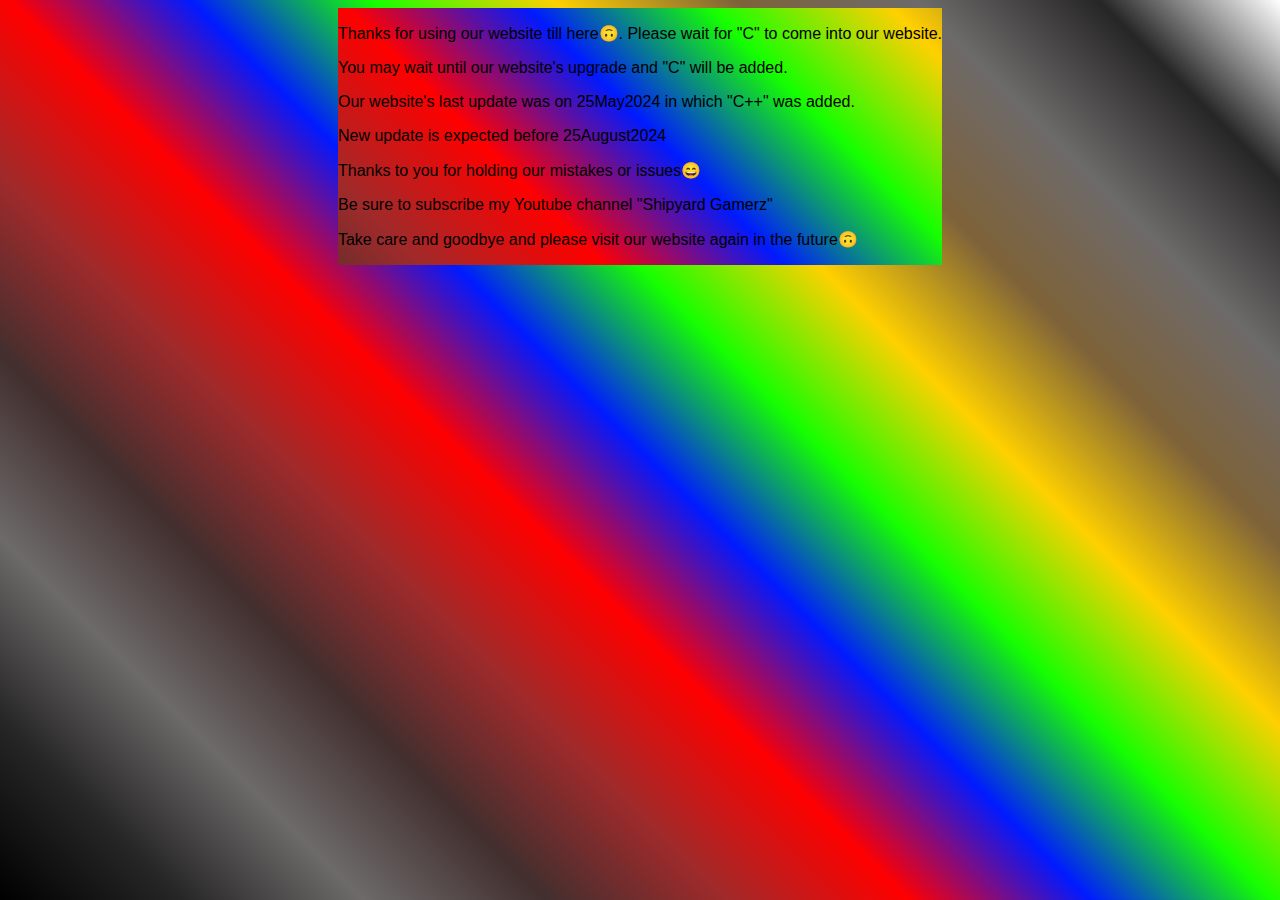
<file: Langs/C.html>
<!DOCTYPE html>
<html lang="en">
<head>
    <meta charset="UTF-8">
    <meta name="viewport" content="width=device-width, initial-scale=1.0">
    <title>Learn C</title>
    <link rel="stylesheet" href="C.css">
</head>
<body>
    <div class="gih" >
    <div class="abc" >
        <p>Thanks for using our website till here🙃. Please wait for "C" to come into our website.</p></div>
    <div class="abc" >
        <p>You may wait until our website's upgrade and "C" will be added.</p></div>
    <div class="def" >
        <p>Our website's last update was on 25May2024 in which "C++" was added.</p></div>
    <div class="def" >
        <p>New update is expected before 25August2024</p></div>
    <div class="abc" >
        <p>Thanks to you for holding our mistakes or issues😄</p></div>
    <div class="abc" >
        <p>Be sure to subscribe my Youtube channel "Shipyard Gamerz"</p></div>
    <div class="abc" >
        <p>Take care and goodbye and please visit our website again in the future🙃</p></div>
    </div>
</body>
</html>
</file>
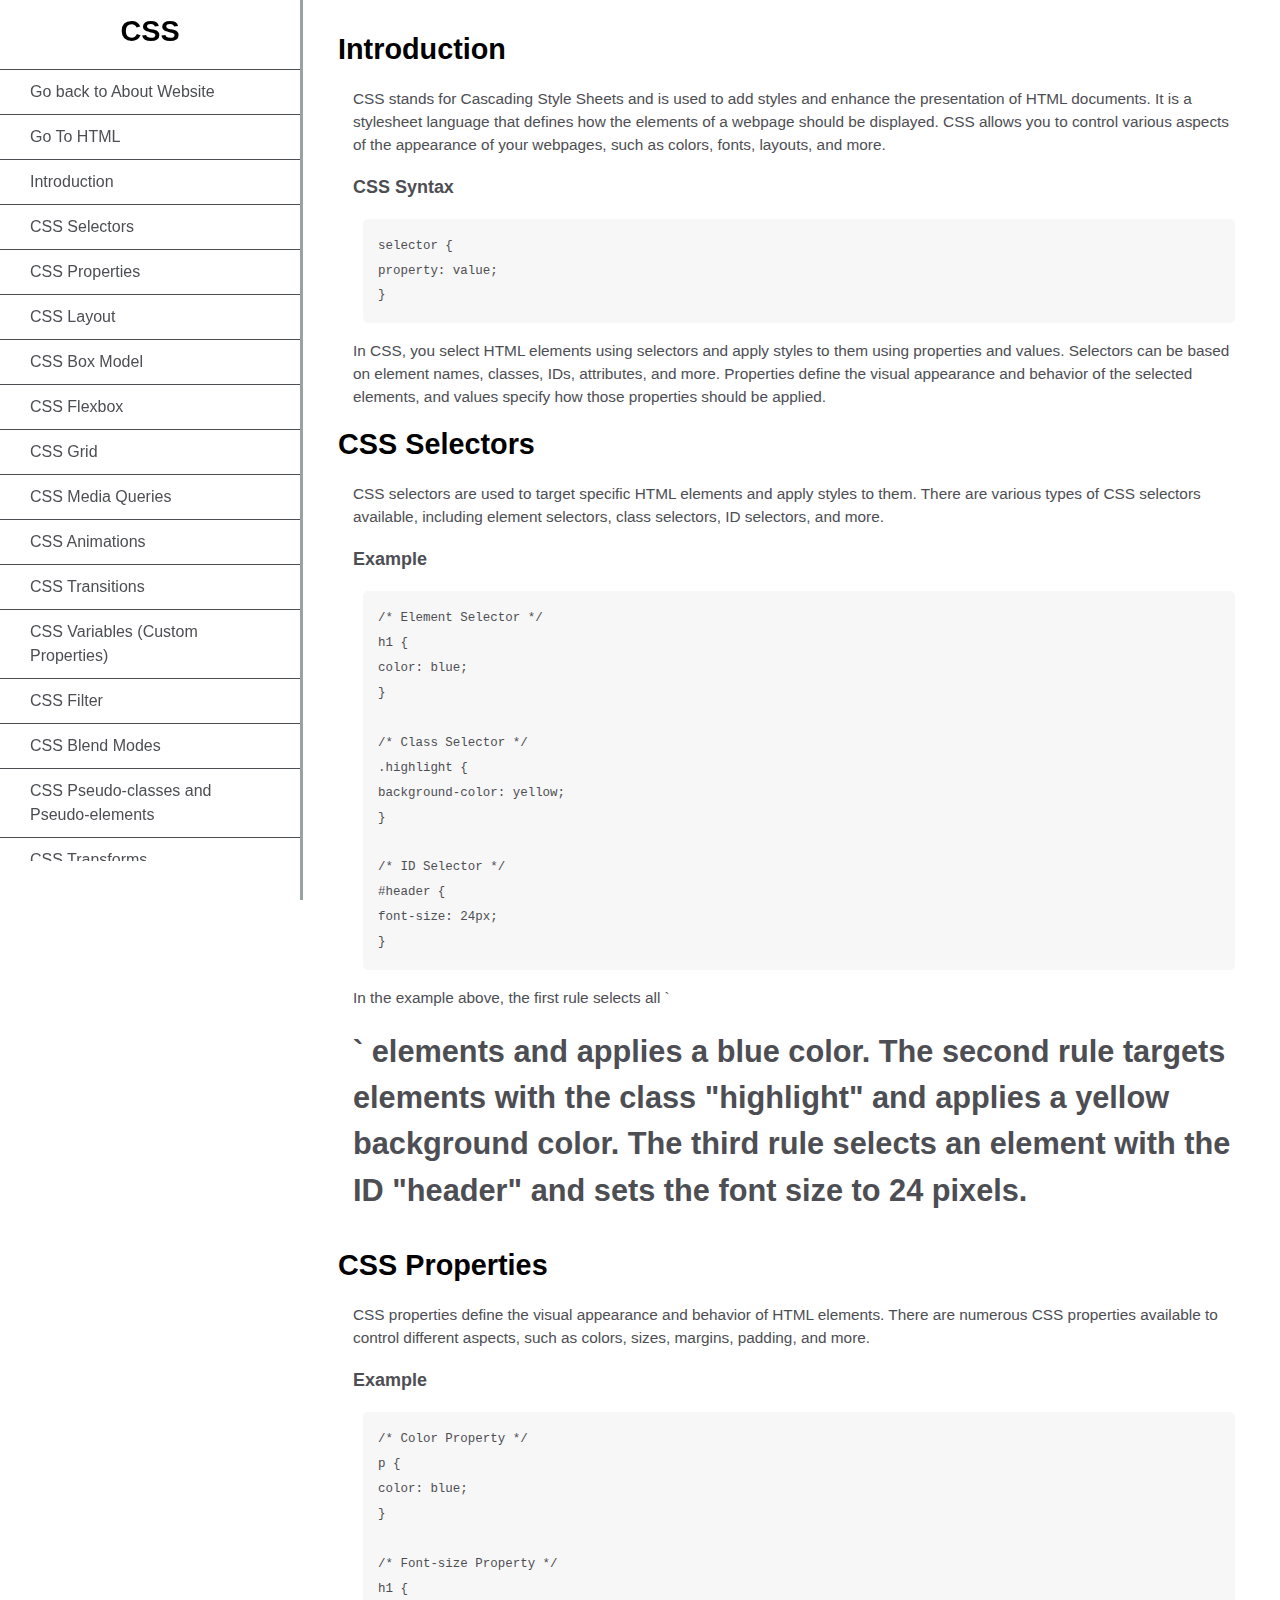
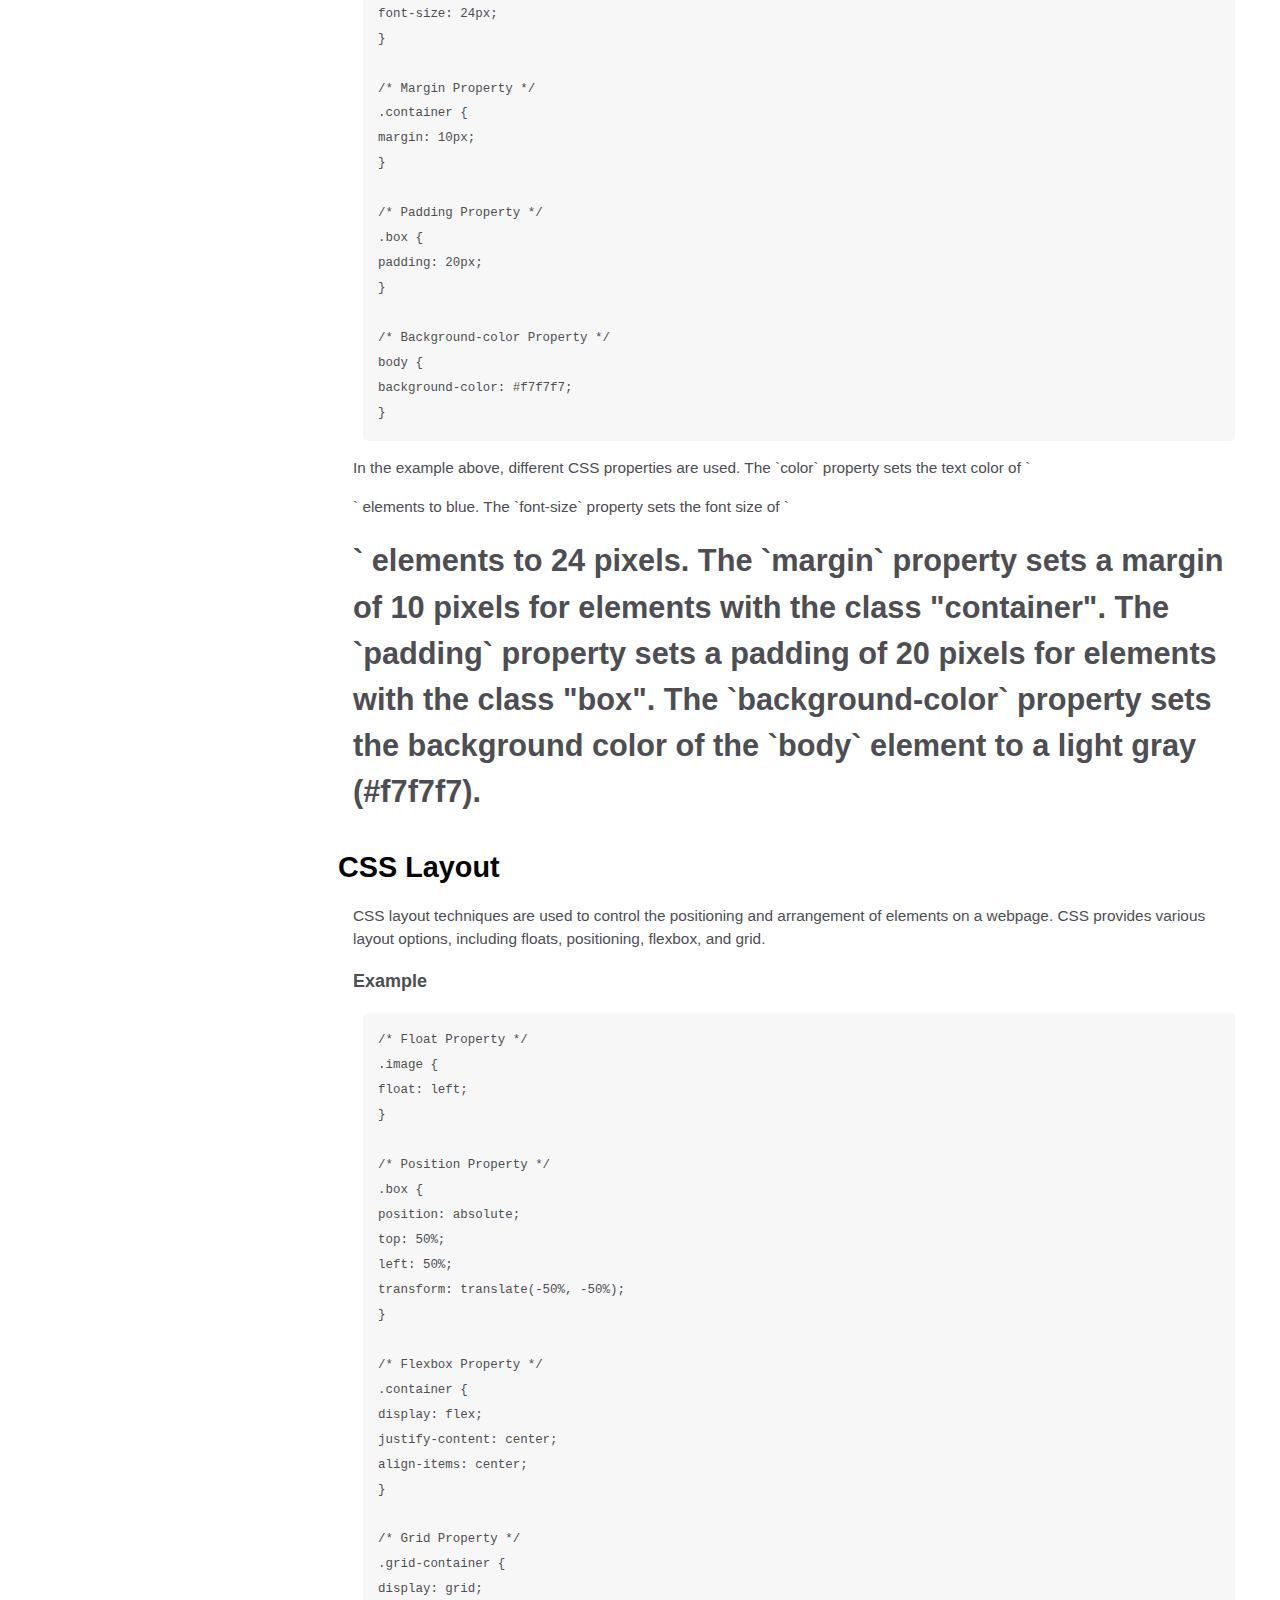
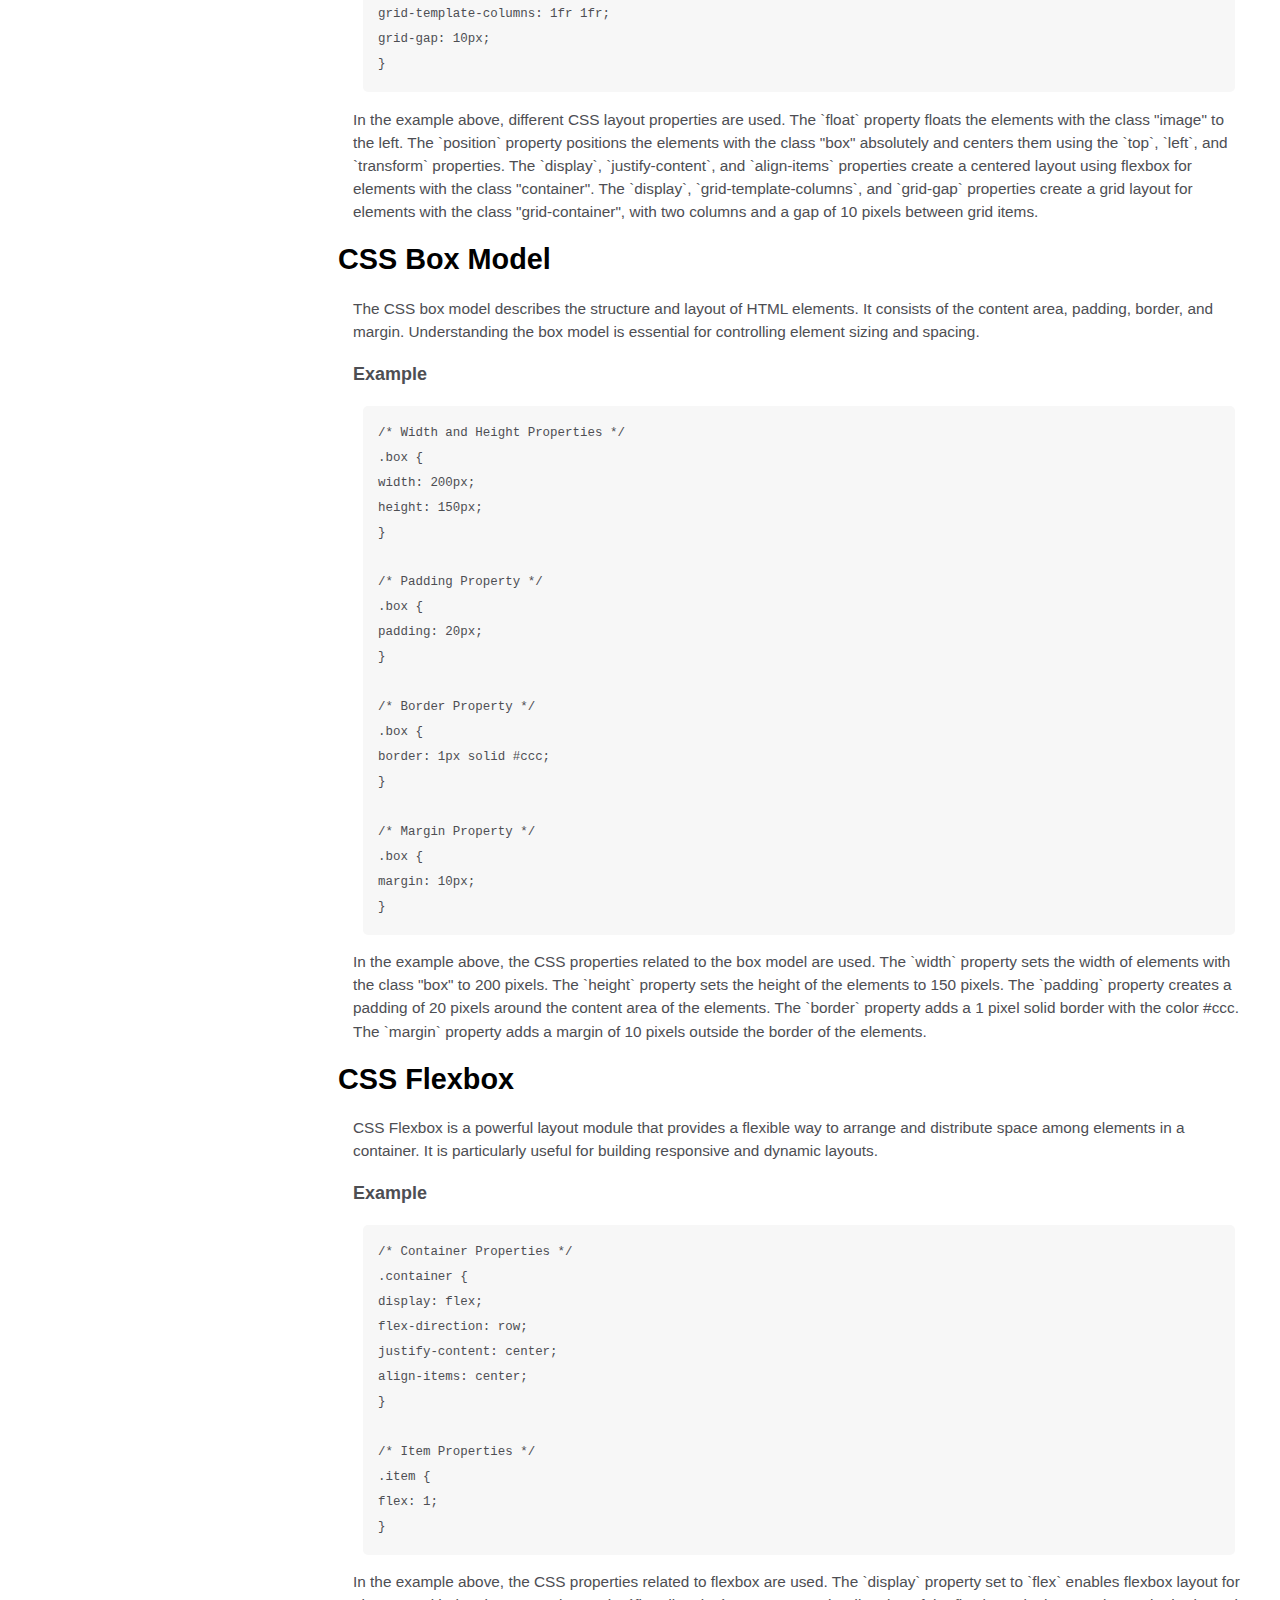
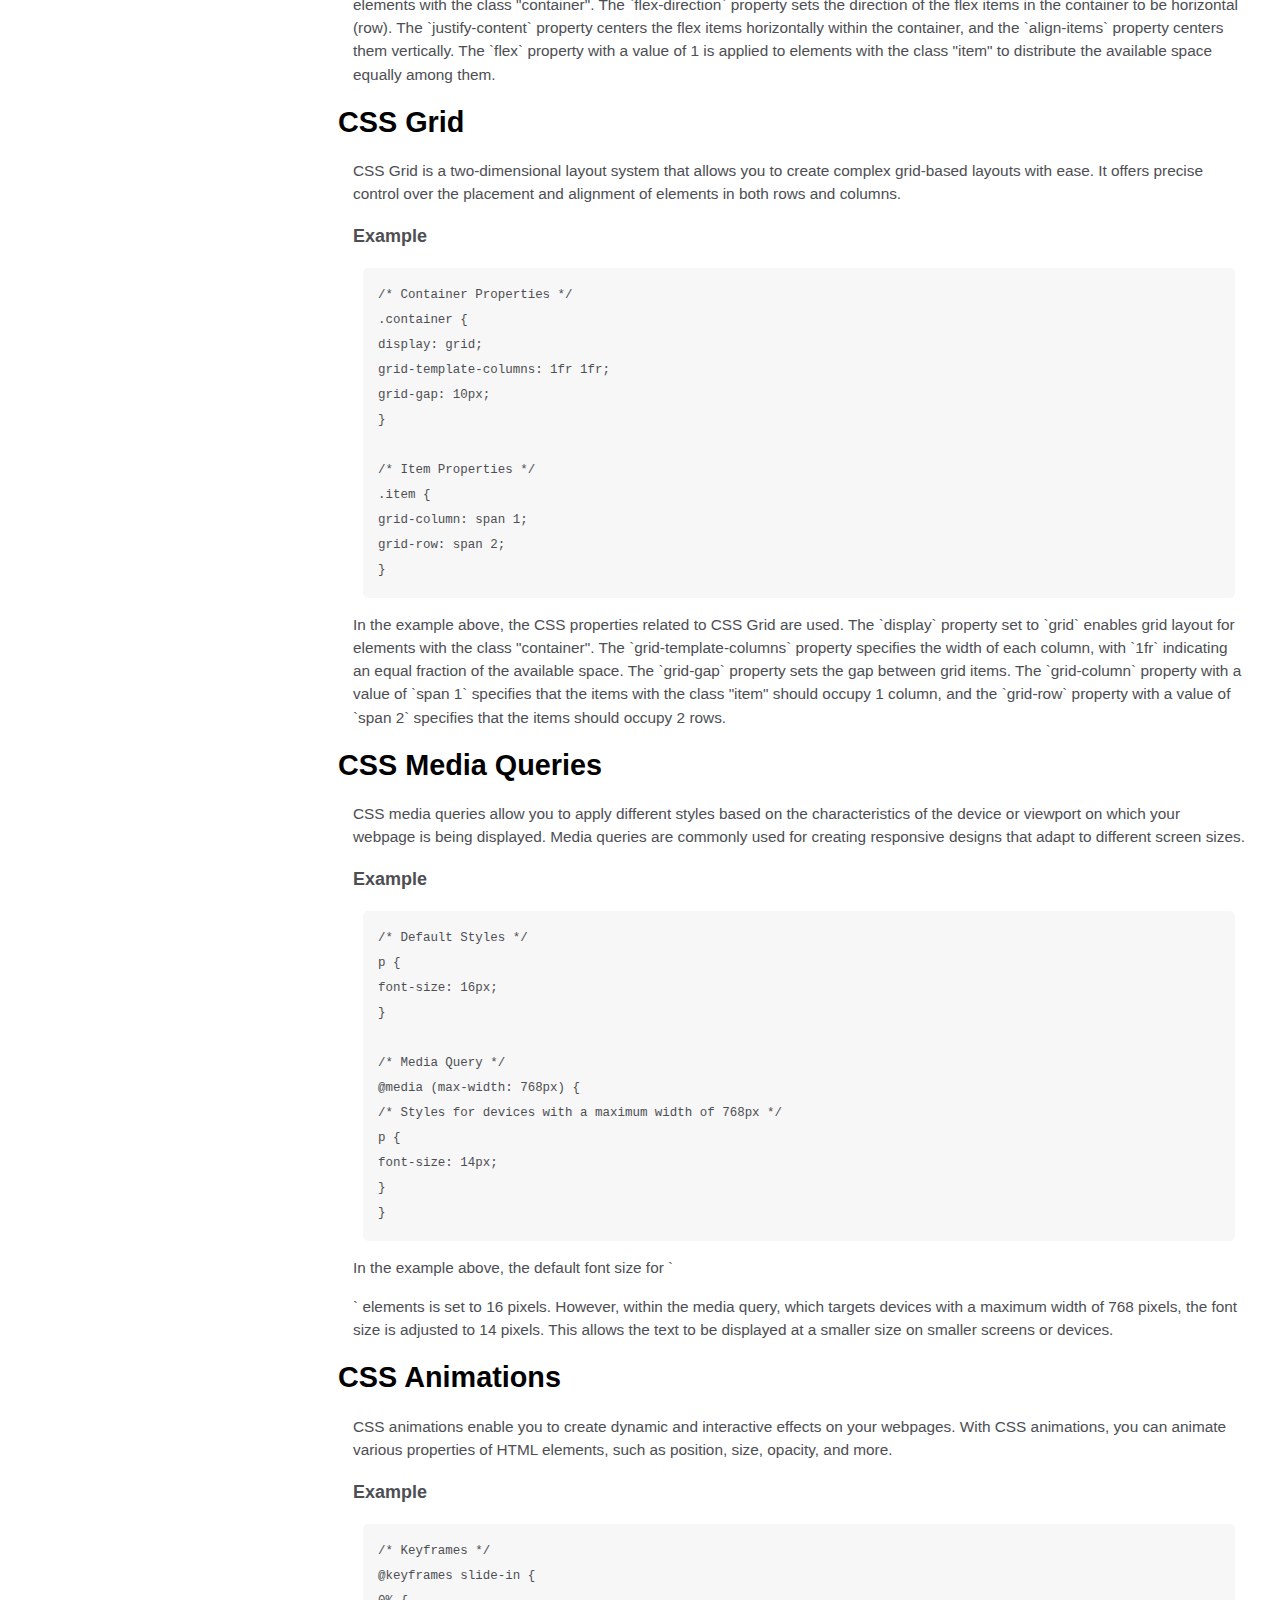
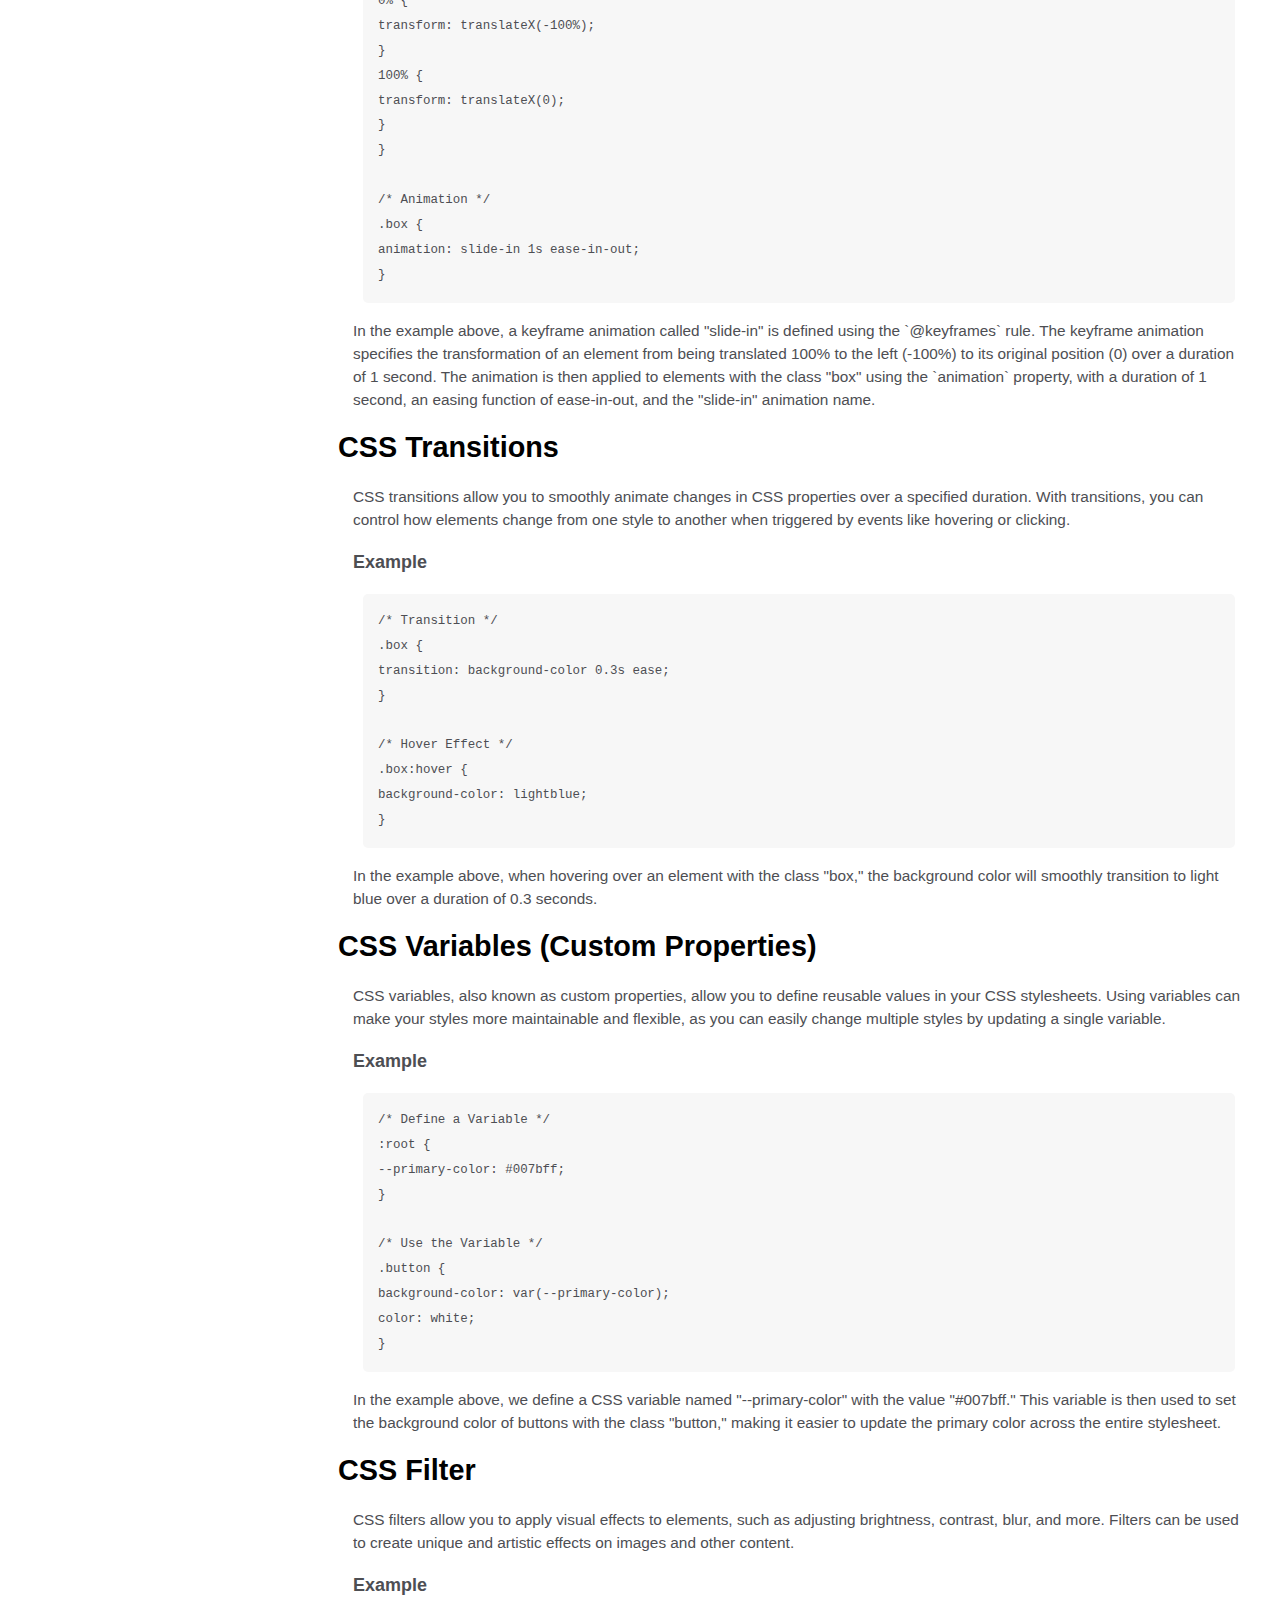
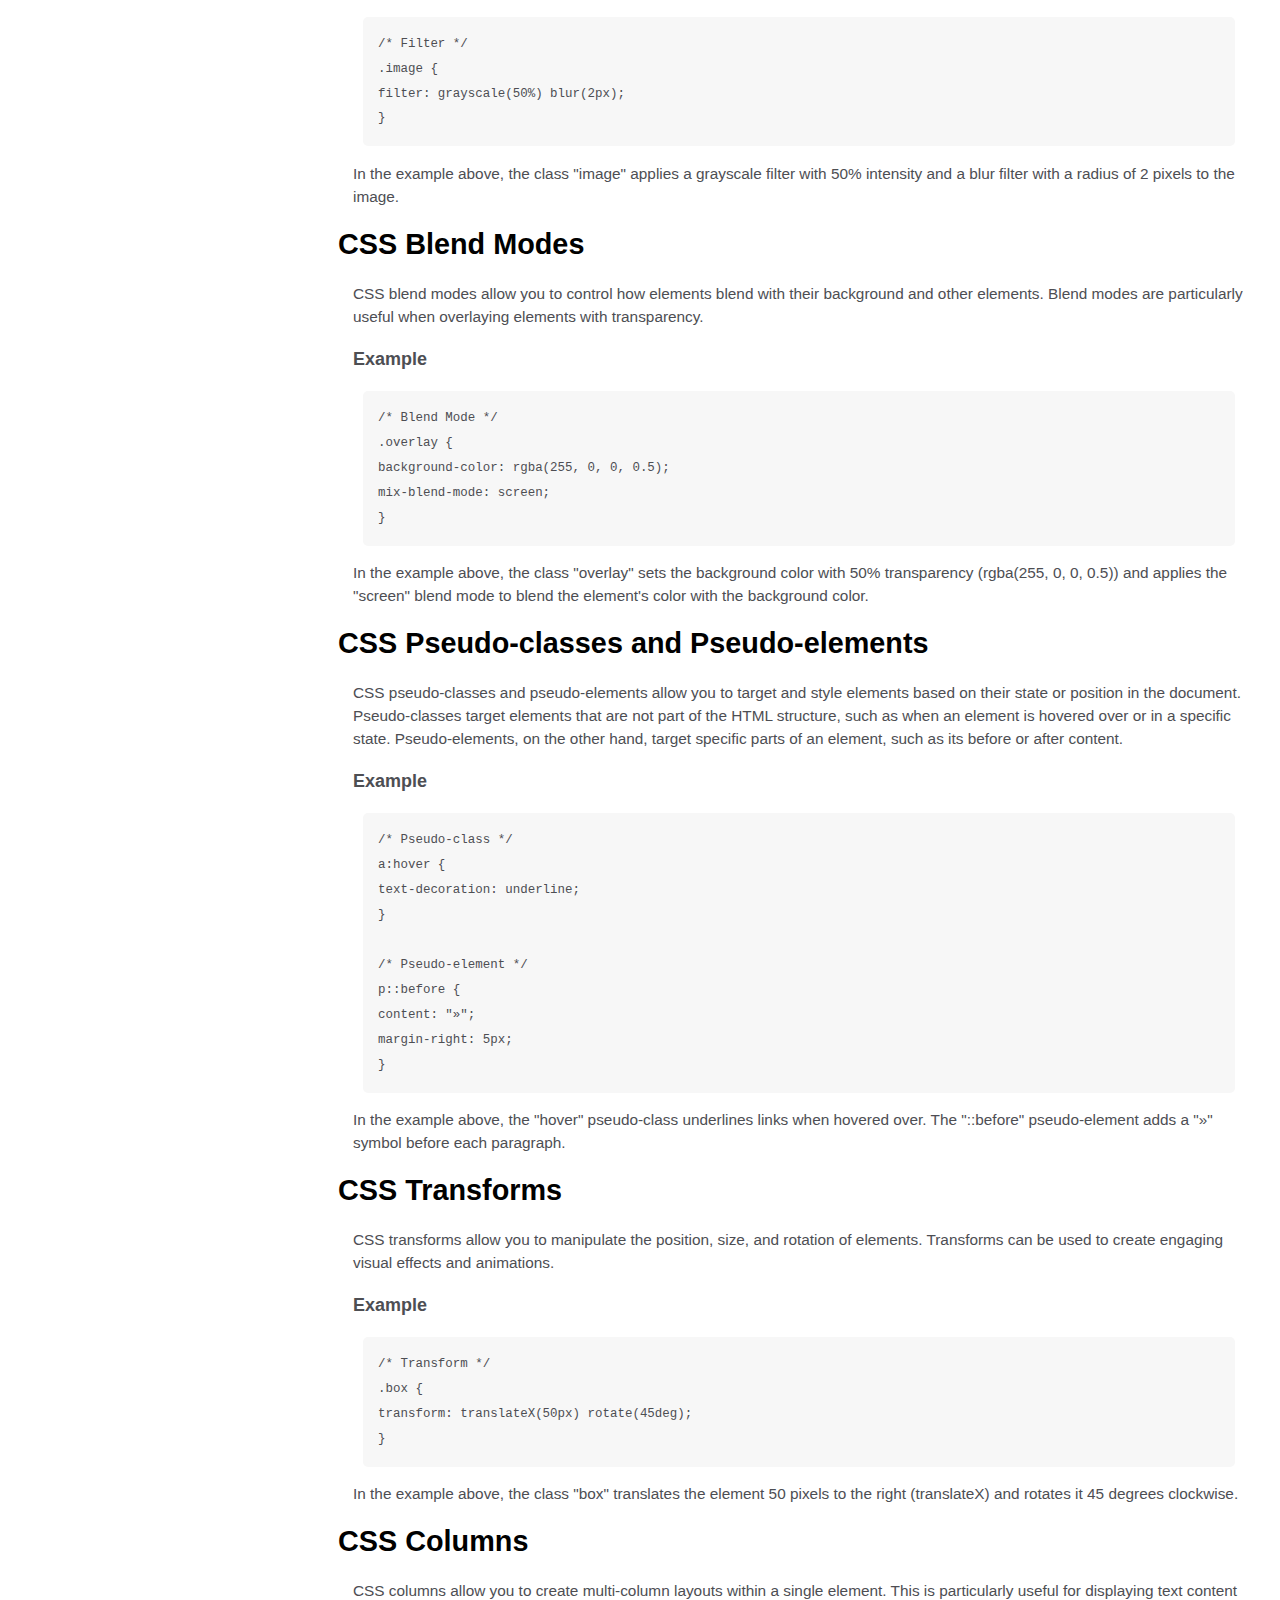
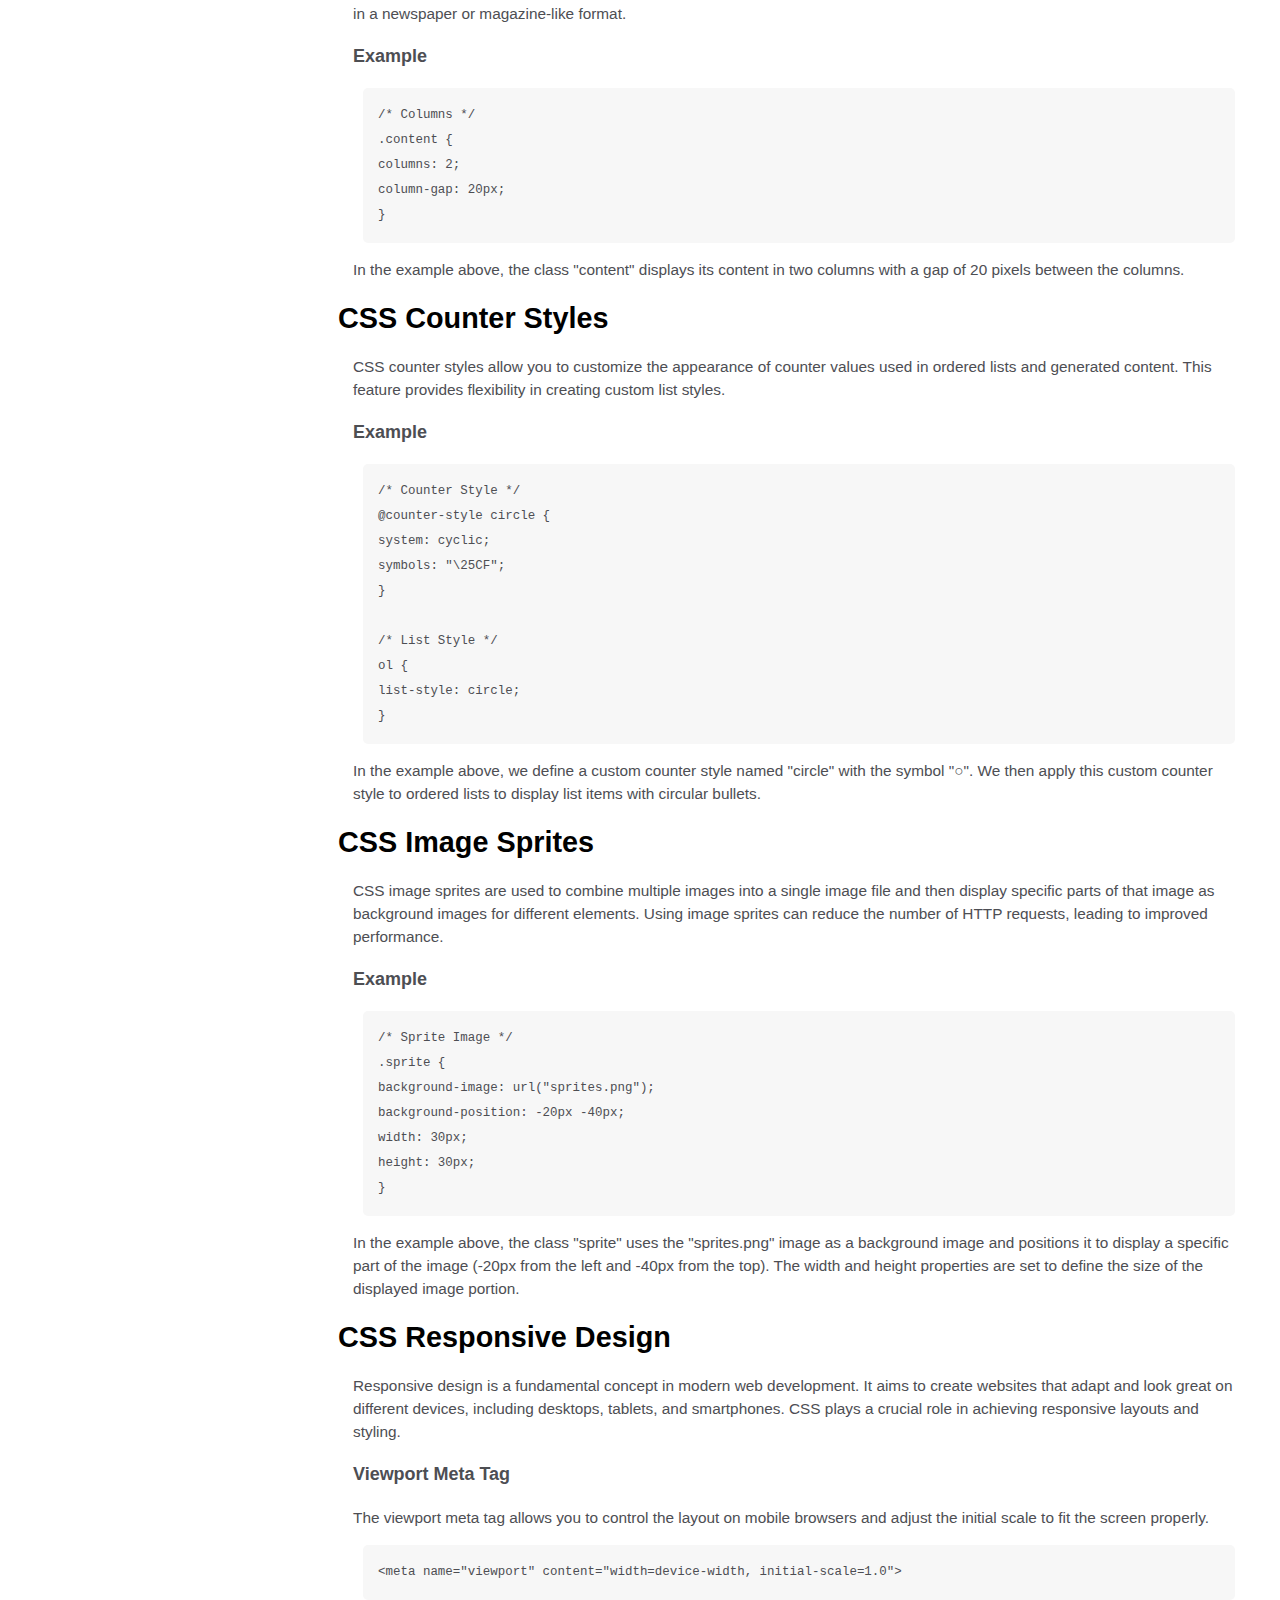
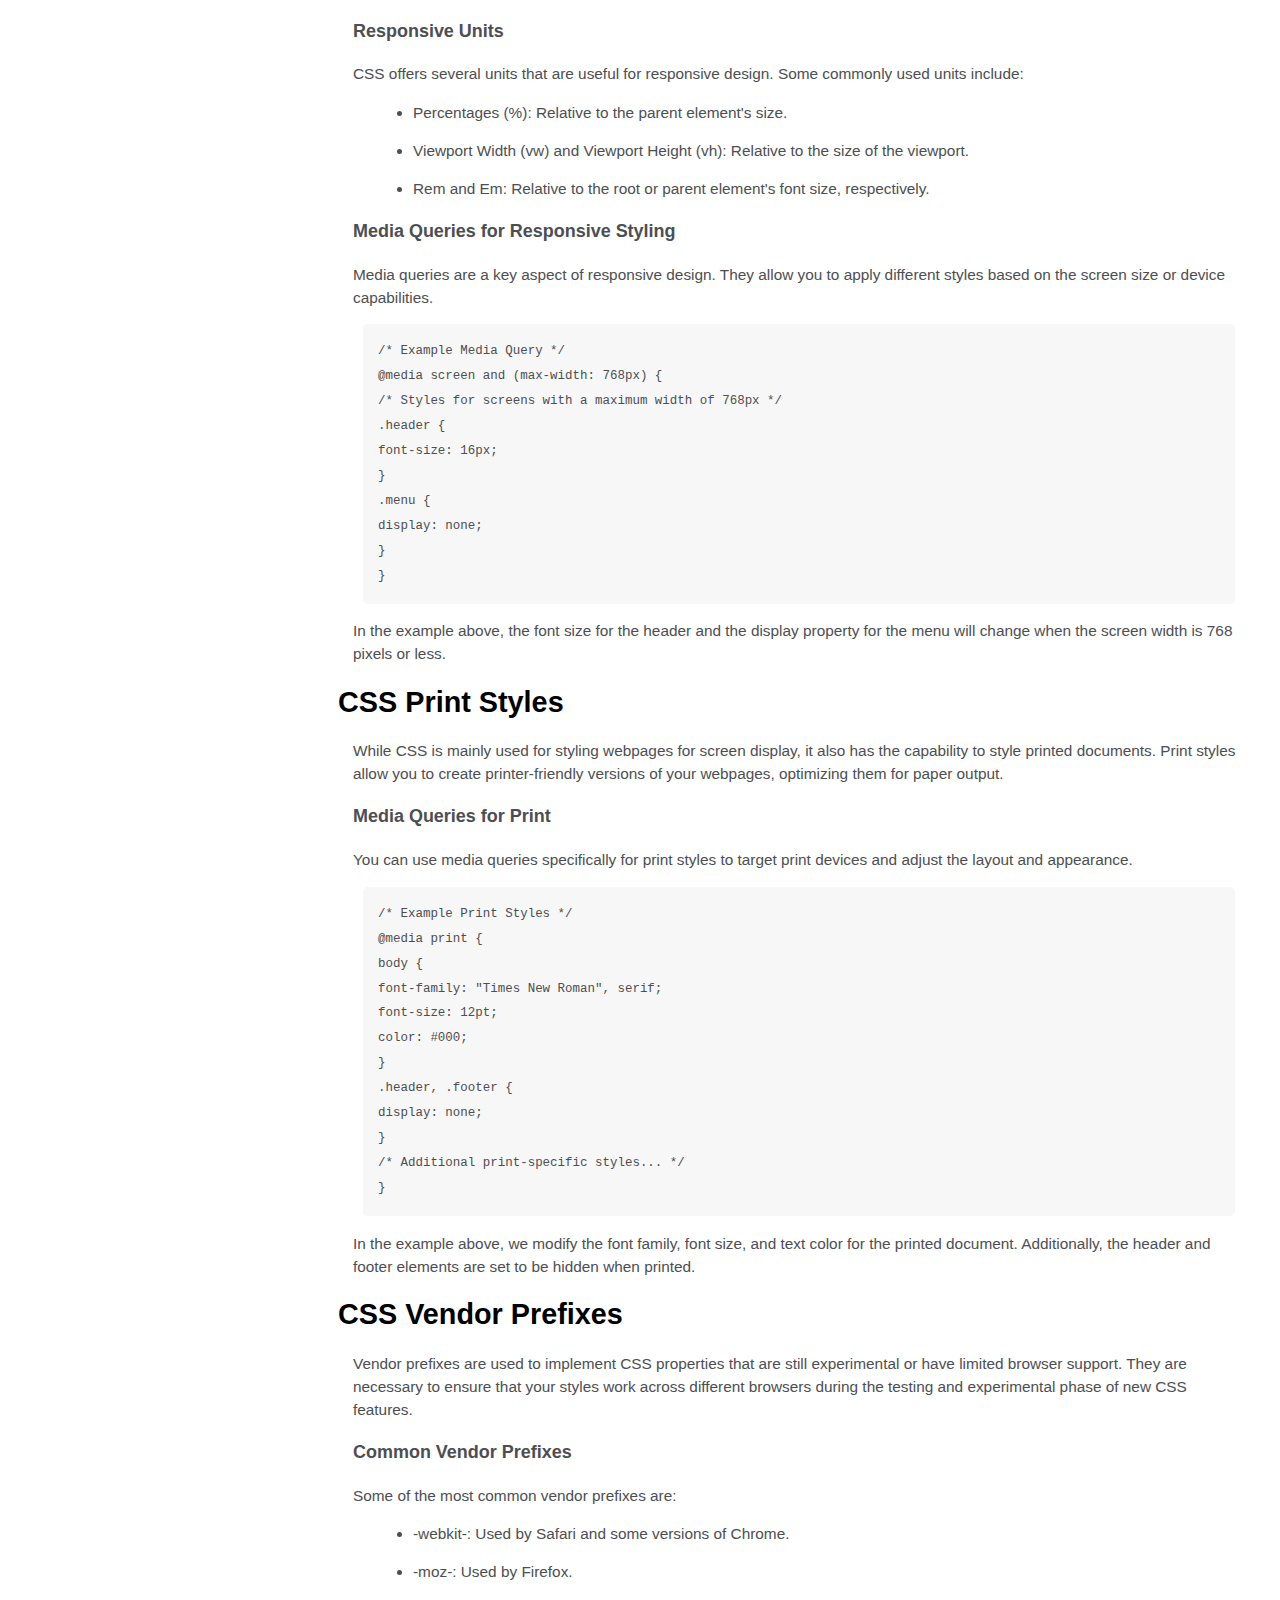
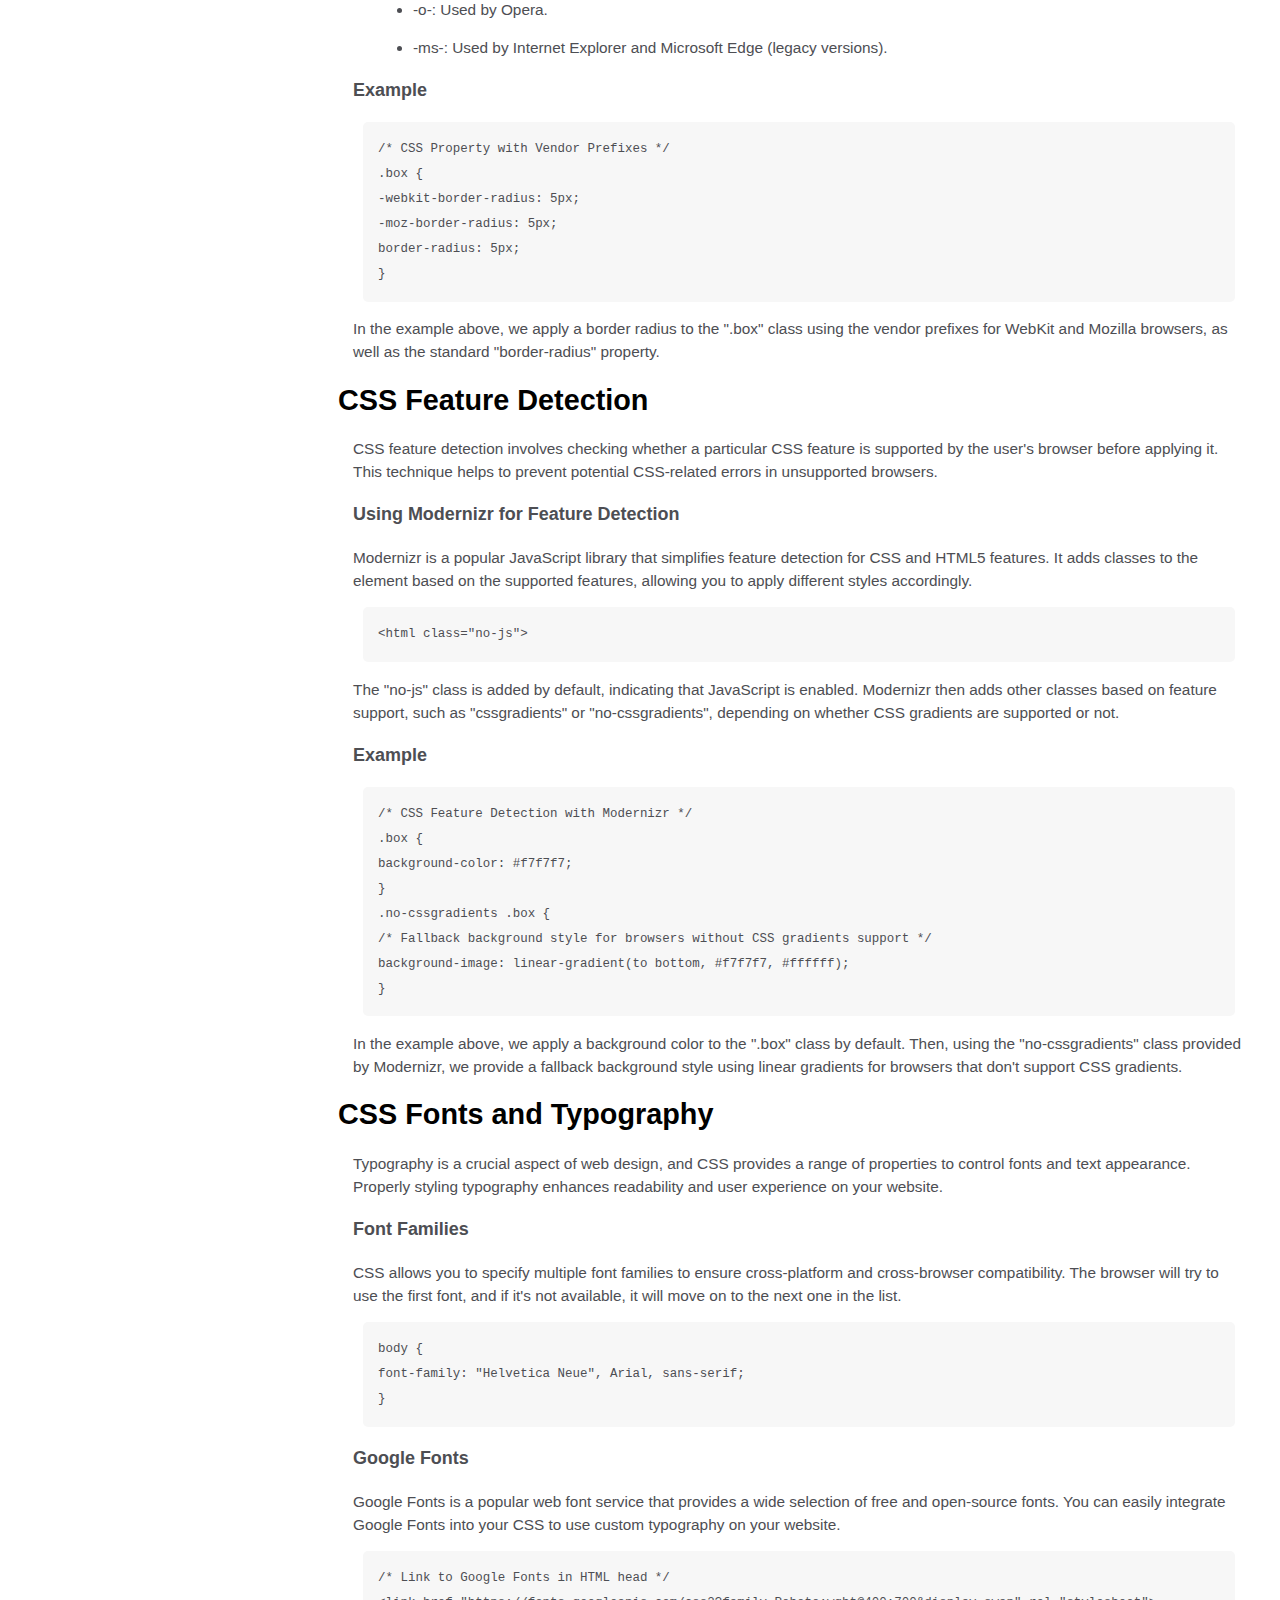
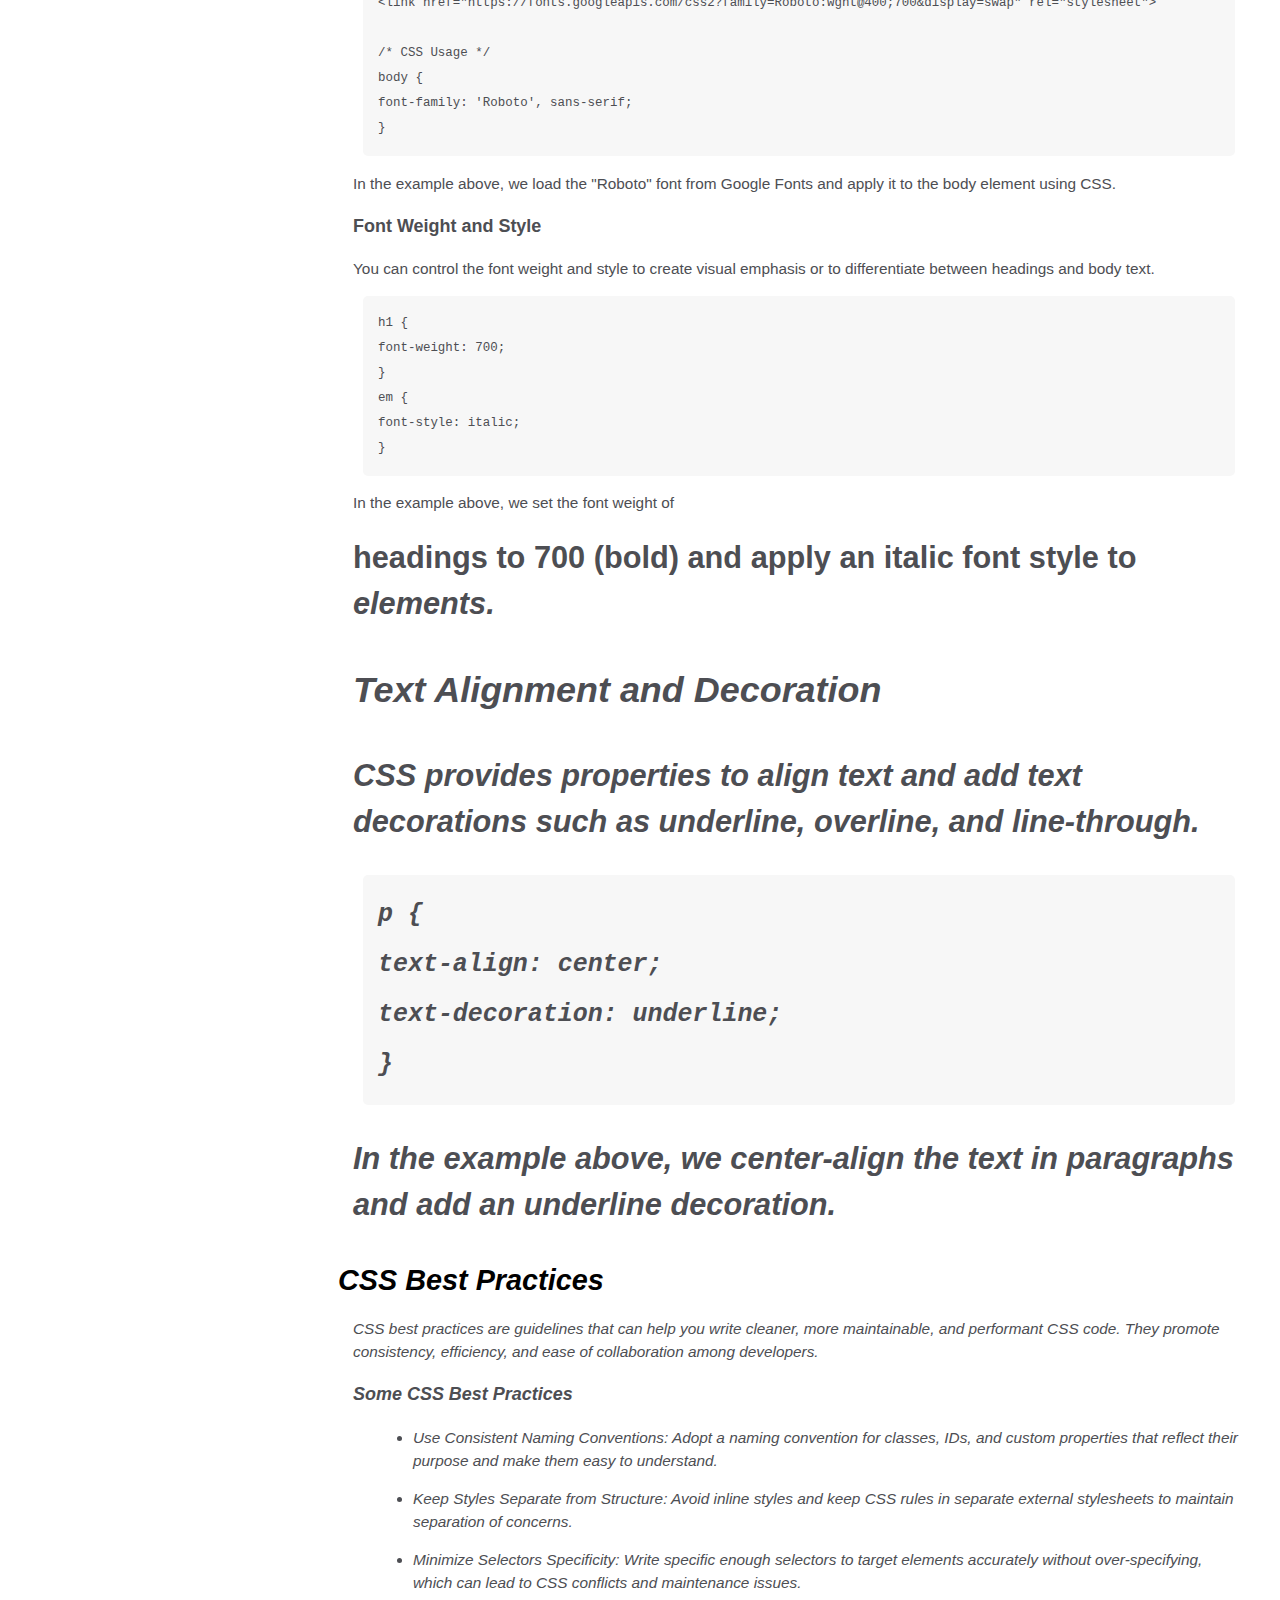
<file: Langs/Css.html>
<!DOCTYPE html>
<html>

<head>
  <link rel="stylesheet" href="CSS.css">
<title>Learn CSS</title>
</head>

<body>
  <nav id="sidebar">
    <h2>CSS</h2>
    <ul>
      <li><a class="nav-item" href="../index.html">Go back to  About Website</a></li>
      <li><a class="nav-item" href="html.html">Go To HTML</a></li>
      <li><a class="nav-item" href="#Introduction">Introduction</a></li>
      <li><a class="nav-item" href="#css_selectors">CSS Selectors</a></li>
      <li><a class="nav-item" href="#css_properties">CSS Properties</a></li>
      <li><a class="nav-item" href="#css_layout">CSS Layout</a></li>
      <li><a class="nav-item" href="#css_box_model">CSS Box Model</a></li>
      <li><a class="nav-item" href="#css_flexbox">CSS Flexbox</a></li>
      <li><a class="nav-item" href="#css_grid">CSS Grid</a></li>
      <li><a class="nav-item" href="#css_media_queries">CSS Media Queries</a></li>
      <li><a class="nav-item" href="#css_animations">CSS Animations</a></li>
      <li><a class="nav-item" href="#css_transitions">CSS Transitions</a></li>
      <li><a class="nav-item" href="#css_variables">CSS Variables (Custom Properties)</a></li>
      <li><a class="nav-item" href="#css_filter">CSS Filter</a></li>
      <li><a class="nav-item" href="#css_blend_modes">CSS Blend Modes</a></li>
      <li><a class="nav-item" href="#css_pseudo_classes_elements">CSS Pseudo-classes and Pseudo-elements</a></li>
      <li><a class="nav-item" href="#css_transforms">CSS Transforms</a></li>
      <li><a class="nav-item" href="#css_columns">CSS Columns</a></li>
      <li><a class="nav-item" href="#css_counter_styles">CSS Counter Styles</a></li>
      <li><a class="nav-item" href="#css_image_sprites">CSS Image Sprites</a></li>
      <li><a class="nav-item" href="#css_responsive_design">CSS Responsive Design</a></li>
      <li><a class="nav-item" href="#css_print_styles">CSS Print Styles</a></li>
      <li><a class="nav-item" href="#css_vendor_prefixes">CSS Vendor Prefixes</a></li>
      <li><a class="nav-item" href="#css_feature_detection">CSS Feature Detection</a></li>
      <li><a class="nav-item" href="#css_fonts_and_typography">CSS Fonts and Typography</a></li>
      <li><a class="nav-item" href="#css_best_practices">CSS Best Practices</a></li>
      <li><a class="nav-item" href="#css_performance_optimization">CSS Performance Optimization</a></li>
      <li><a class="nav-item" href="#css_cross_browser_compatibility">CSS Cross-Browser Compatibility</a></li>
      <li><a class="nav-item" href="#css_accessibility">CSS Accessibility</a></li>
      <li><a class="nav-item" href="#css_security">CSS Security</a></li>
      <li><a class="nav-item" href="#css_frameworks">CSS Frameworks</a></li>
      <li><a class="nav-item" href="#css_preprocessors">CSS Preprocessors</a></li>
      <li><a class="nav-item" href="#css_methodologies">CSS Methodologies</a></li>
      <li><a class="nav-item" href="#css_browser_support">CSS Browser Support</a></li>
      <li><a class="nav-item" href="Javascript.html">Learn JavaScript</a></li>

    </ul>
  </nav>
  <main id="documentation">
    <section id="Introduction">
      <h2>Introduction</h2>
      <article>
        <p>
          CSS stands for Cascading Style Sheets and is used to add styles and enhance the presentation of HTML
          documents. It is a stylesheet language that defines how the elements of a webpage should be displayed.
          CSS allows you to control various aspects of the appearance of your webpages, such as colors, fonts,
          layouts, and more.
        </p>
        <h3>CSS Syntax</h3>
        <pre>
          selector {
            property: value;
          }
        </pre>
        <p>
          In CSS, you select HTML elements using selectors and apply styles to them using properties and values.
          Selectors can be based on element names, classes, IDs, attributes, and more. Properties define the visual
          appearance and behavior of the selected elements, and values specify how those properties should be applied.
        </p>
      </article>
    </section>
    <section id="css_selectors">
      <h2>CSS Selectors</h2>
      <article>
        <p>
          CSS selectors are used to target specific HTML elements and apply styles to them. There are various types
          of CSS selectors available, including element selectors, class selectors, ID selectors, and more.
        </p>
        <h3>Example</h3>
        <pre>
          /* Element Selector */
          h1 {
            color: blue;
          }

          /* Class Selector */
          .highlight {
            background-color: yellow;
          }

          /* ID Selector */
          #header {
            font-size: 24px;
          }
        </pre>
        <p>
          In the example above, the first rule selects all `<h1>` elements and applies a blue color. The second rule
          targets elements with the class "highlight" and applies a yellow background color. The third rule selects
          an element with the ID "header" and sets the font size to 24 pixels.
        </p>
      </article>
    </section>
    <section id="css_properties">
      <h2>CSS Properties</h2>
      <article>
        <p>
          CSS properties define the visual appearance and behavior of HTML elements. There are numerous CSS
          properties available to control different aspects, such as colors, sizes, margins, padding, and more.
        </p>
        <h3>Example</h3>
        <pre>
          /* Color Property */
          p {
            color: blue;
          }

          /* Font-size Property */
          h1 {
            font-size: 24px;
          }

          /* Margin Property */
          .container {
            margin: 10px;
          }

          /* Padding Property */
          .box {
            padding: 20px;
          }

          /* Background-color Property */
          body {
            background-color: #f7f7f7;
          }
        </pre>
        <p>
          In the example above, different CSS properties are used. The `color` property sets the text color of `<p>`
          elements to blue. The `font-size` property sets the font size of `<h1>` elements to 24 pixels. The `margin`
          property sets a margin of 10 pixels for elements with the class "container". The `padding` property sets a
          padding of 20 pixels for elements with the class "box". The `background-color` property sets the background
          color of the `body` element to a light gray (#f7f7f7).
        </p>
      </article>
    </section>
    <section id="css_layout">
      <h2>CSS Layout</h2>
      <article>
        <p>
          CSS layout techniques are used to control the positioning and arrangement of elements on a webpage. CSS
          provides various layout options, including floats, positioning, flexbox, and grid.
        </p>
        <h3>Example</h3>
        <pre>
          /* Float Property */
          .image {
            float: left;
          }

          /* Position Property */
          .box {
            position: absolute;
            top: 50%;
            left: 50%;
            transform: translate(-50%, -50%);
          }

          /* Flexbox Property */
          .container {
            display: flex;
            justify-content: center;
            align-items: center;
          }

          /* Grid Property */
          .grid-container {
            display: grid;
            grid-template-columns: 1fr 1fr;
            grid-gap: 10px;
          }
        </pre>
        <p>
          In the example above, different CSS layout properties are used. The `float` property floats the elements with
          the class "image" to the left. The `position` property positions the elements with the class "box"
          absolutely and centers them using the `top`, `left`, and `transform` properties. The `display`, `justify-content`,
          and `align-items` properties create a centered layout using flexbox for elements with the class "container".
          The `display`, `grid-template-columns`, and `grid-gap` properties create a grid layout for elements with the
          class "grid-container", with two columns and a gap of 10 pixels between grid items.
        </p>
      </article>
    </section>
    <section id="css_box_model">
      <h2>CSS Box Model</h2>
      <article>
        <p>
          The CSS box model describes the structure and layout of HTML elements. It consists of the content area,
          padding, border, and margin. Understanding the box model is essential for controlling element sizing and
          spacing.
        </p>
        <h3>Example</h3>
        <pre>
          /* Width and Height Properties */
          .box {
            width: 200px;
            height: 150px;
          }

          /* Padding Property */
          .box {
            padding: 20px;
          }

          /* Border Property */
          .box {
            border: 1px solid #ccc;
          }

          /* Margin Property */
          .box {
            margin: 10px;
          }
        </pre>
        <p>
          In the example above, the CSS properties related to the box model are used. The `width` property sets the
          width of elements with the class "box" to 200 pixels. The `height` property sets the height of the elements
          to 150 pixels. The `padding` property creates a padding of 20 pixels around the content area of the elements.
          The `border` property adds a 1 pixel solid border with the color #ccc. The `margin` property adds a margin of
          10 pixels outside the border of the elements.
        </p>
      </article>
    </section>
    <section id="css_flexbox">
      <h2>CSS Flexbox</h2>
      <article>
        <p>
          CSS Flexbox is a powerful layout module that provides a flexible way to arrange and distribute space among
          elements in a container. It is particularly useful for building responsive and dynamic layouts.
        </p>
        <h3>Example</h3>
        <pre>
          /* Container Properties */
          .container {
            display: flex;
            flex-direction: row;
            justify-content: center;
            align-items: center;
          }

          /* Item Properties */
          .item {
            flex: 1;
          }
        </pre>
        <p>
          In the example above, the CSS properties related to flexbox are used. The `display` property set to `flex`
          enables flexbox layout for elements with the class "container". The `flex-direction` property sets the
          direction of the flex items in the container to be horizontal (row). The `justify-content` property centers
          the flex items horizontally within the container, and the `align-items` property centers them vertically.
          The `flex` property with a value of 1 is applied to elements with the class "item" to distribute the available
          space equally among them.
        </p>
      </article>
    </section>
    <section id="css_grid">
      <h2>CSS Grid</h2>
      <article>
        <p>
          CSS Grid is a two-dimensional layout system that allows you to create complex grid-based layouts with ease.
          It offers precise control over the placement and alignment of elements in both rows and columns.
        </p>
        <h3>Example</h3>
        <pre>
          /* Container Properties */
          .container {
            display: grid;
            grid-template-columns: 1fr 1fr;
            grid-gap: 10px;
          }

          /* Item Properties */
          .item {
            grid-column: span 1;
            grid-row: span 2;
          }
        </pre>
        <p>
          In the example above, the CSS properties related to CSS Grid are used. The `display` property set to `grid`
          enables grid layout for elements with the class "container". The `grid-template-columns` property specifies
          the width of each column, with `1fr` indicating an equal fraction of the available space. The `grid-gap`
          property sets the gap between grid items. The `grid-column` property with a value of `span 1` specifies that
          the items with the class "item" should occupy 1 column, and the `grid-row` property with a value of `span 2`
          specifies that the items should occupy 2 rows.
        </p>
      </article>
    </section>
    <section id="css_media_queries">
      <h2>CSS Media Queries</h2>
      <article>
        <p>
          CSS media queries allow you to apply different styles based on the characteristics of the device or viewport
          on which your webpage is being displayed. Media queries are commonly used for creating responsive designs
          that adapt to different screen sizes.
        </p>
        <h3>Example</h3>
        <pre>
          /* Default Styles */
          p {
            font-size: 16px;
          }

          /* Media Query */
          @media (max-width: 768px) {
            /* Styles for devices with a maximum width of 768px */
            p {
              font-size: 14px;
            }
          }
        </pre>
        <p>
          In the example above, the default font size for `<p>` elements is set to 16 pixels. However, within the media
          query, which targets devices with a maximum width of 768 pixels, the font size is adjusted to 14 pixels.
          This allows the text to be displayed at a smaller size on smaller screens or devices.
        </p>
      </article>
    </section>
    <section id="css_animations">
      <h2>CSS Animations</h2>
      <article>
        <p>
          CSS animations enable you to create dynamic and interactive effects on your webpages. With CSS animations,
          you can animate various properties of HTML elements, such as position, size, opacity, and more.
        </p>
        <h3>Example</h3>
        <pre>
          /* Keyframes */
          @keyframes slide-in {
            0% {
              transform: translateX(-100%);
            }
            100% {
              transform: translateX(0);
            }
          }

          /* Animation */
          .box {
            animation: slide-in 1s ease-in-out;
          }
        </pre>
        <p>
          In the example above, a keyframe animation called "slide-in" is defined using the `@keyframes` rule. The keyframe
          animation specifies the transformation of an element from being translated 100% to the left (-100%) to its original
          position (0) over a duration of 1 second. The animation is then applied to elements with the class "box" using
          the `animation` property, with a duration of 1 second, an easing function of ease-in-out, and the "slide-in"
          animation name.
        </p>
      </article>
    </section>
    <section id="css_transitions">
      <h2>CSS Transitions</h2>
      <article>
        <p>
          CSS transitions allow you to smoothly animate changes in CSS properties over a specified duration. With transitions, you can control how elements change from one style to another when triggered by events like hovering or clicking.
        </p>
        <h3>Example</h3>
        <pre>
          /* Transition */
          .box {
            transition: background-color 0.3s ease;
          }
    
          /* Hover Effect */
          .box:hover {
            background-color: lightblue;
          }
        </pre>
        <p>
          In the example above, when hovering over an element with the class "box," the background color will smoothly transition to light blue over a duration of 0.3 seconds.
        </p>
      </article>
    </section>
    
    <section id="css_variables">
      <h2>CSS Variables (Custom Properties)</h2>
      <article>
        <p>
          CSS variables, also known as custom properties, allow you to define reusable values in your CSS stylesheets. Using variables can make your styles more maintainable and flexible, as you can easily change multiple styles by updating a single variable.
        </p>
        <h3>Example</h3>
        <pre>
          /* Define a Variable */
          :root {
            --primary-color: #007bff;
          }
    
          /* Use the Variable */
          .button {
            background-color: var(--primary-color);
            color: white;
          }
        </pre>
        <p>
          In the example above, we define a CSS variable named "--primary-color" with the value "#007bff." This variable is then used to set the background color of buttons with the class "button," making it easier to update the primary color across the entire stylesheet.
        </p>
      </article>
    </section>
    
    <section id="css_filter">
      <h2>CSS Filter</h2>
      <article>
        <p>
          CSS filters allow you to apply visual effects to elements, such as adjusting brightness, contrast, blur, and more. Filters can be used to create unique and artistic effects on images and other content.
        </p>
        <h3>Example</h3>
        <pre>
          /* Filter */
          .image {
            filter: grayscale(50%) blur(2px);
          }
        </pre>
        <p>
          In the example above, the class "image" applies a grayscale filter with 50% intensity and a blur filter with a radius of 2 pixels to the image.
        </p>
      </article>
    </section>
    
    <section id="css_blend_modes">
      <h2>CSS Blend Modes</h2>
      <article>
        <p>
          CSS blend modes allow you to control how elements blend with their background and other elements. Blend modes are particularly useful when overlaying elements with transparency.
        </p>
        <h3>Example</h3>
        <pre>
          /* Blend Mode */
          .overlay {
            background-color: rgba(255, 0, 0, 0.5);
            mix-blend-mode: screen;
          }
        </pre>
        <p>
          In the example above, the class "overlay" sets the background color with 50% transparency (rgba(255, 0, 0, 0.5)) and applies the "screen" blend mode to blend the element's color with the background color.
        </p>
      </article>
    </section>
    
    <section id="css_pseudo_classes_elements">
      <h2>CSS Pseudo-classes and Pseudo-elements</h2>
      <article>
        <p>
          CSS pseudo-classes and pseudo-elements allow you to target and style elements based on their state or position in the document. Pseudo-classes target elements that are not part of the HTML structure, such as when an element is hovered over or in a specific state. Pseudo-elements, on the other hand, target specific parts of an element, such as its before or after content.
        </p>
        <h3>Example</h3>
        <pre>
          /* Pseudo-class */
          a:hover {
            text-decoration: underline;
          }
    
          /* Pseudo-element */
          p::before {
            content: "»";
            margin-right: 5px;
          }
        </pre>
        <p>
          In the example above, the "hover" pseudo-class underlines links when hovered over. The "::before" pseudo-element adds a "»" symbol before each paragraph.
        </p>
      </article>
    </section>
    
    <section id="css_transforms">
      <h2>CSS Transforms</h2>
      <article>
        <p>
          CSS transforms allow you to manipulate the position, size, and rotation of elements. Transforms can be used to create engaging visual effects and animations.
        </p>
        <h3>Example</h3>
        <pre>
          /* Transform */
          .box {
            transform: translateX(50px) rotate(45deg);
          }
        </pre>
        <p>
          In the example above, the class "box" translates the element 50 pixels to the right (translateX) and rotates it 45 degrees clockwise.
        </p>
      </article>
    </section>
    
    <section id="css_columns">
      <h2>CSS Columns</h2>
      <article>
        <p>
          CSS columns allow you to create multi-column layouts within a single element. This is particularly useful for displaying text content in a newspaper or magazine-like format.
        </p>
        <h3>Example</h3>
        <pre>
          /* Columns */
          .content {
            columns: 2;
            column-gap: 20px;
          }
        </pre>
        <p>
          In the example above, the class "content" displays its content in two columns with a gap of 20 pixels between the columns.
        </p>
      </article>
    </section>
    
    <section id="css_counter_styles">
      <h2>CSS Counter Styles</h2>
      <article>
        <p>
          CSS counter styles allow you to customize the appearance of counter values used in ordered lists and generated content. This feature provides flexibility in creating custom list styles.
        </p>
        <h3>Example</h3>
        <pre>
          /* Counter Style */
          @counter-style circle {
            system: cyclic;
            symbols: "\25CF";
          }
    
          /* List Style */
          ol {
            list-style: circle;
          }
        </pre>
        <p>
          In the example above, we define a custom counter style named "circle" with the symbol "○". We then apply this custom counter style to ordered lists to display list items with circular bullets.
        </p>
      </article>
    </section>
    
    <section id="css_image_sprites">
      <h2>CSS Image Sprites</h2>
      <article>
        <p>
          CSS image sprites are used to combine multiple images into a single image file and then display specific parts of that image as background images for different elements. Using image sprites can reduce the number of HTTP requests, leading to improved performance.
        </p>
        <h3>Example</h3>
        <pre>
          /* Sprite Image */
          .sprite {
            background-image: url("sprites.png");
            background-position: -20px -40px;
            width: 30px;
            height: 30px;
          }
        </pre>
        <p>
          In the example above, the class "sprite" uses the "sprites.png" image as a background image and positions it to display a specific part of the image (-20px from the left and -40px from the top). The width and height properties are set to define the size of the displayed image portion.
        </p>
      </article>
    </section>
    
    
    <section id="css_responsive_design">
      <h2>CSS Responsive Design</h2>
      <article>
        <p>
          Responsive design is a fundamental concept in modern web development. It aims to create websites that adapt and look great on different devices, including desktops, tablets, and smartphones. CSS plays a crucial role in achieving responsive layouts and styling.
        </p>
        <h3>Viewport Meta Tag</h3>
        <p>
          The viewport meta tag allows you to control the layout on mobile browsers and adjust the initial scale to fit the screen properly.
        </p>
        <pre>
          &lt;meta name="viewport" content="width=device-width, initial-scale=1.0"&gt;
        </pre>
        <h3>Responsive Units</h3>
        <p>
          CSS offers several units that are useful for responsive design. Some commonly used units include:
        </p>
        <ul>
          <li>Percentages (%): Relative to the parent element's size.</li>
          <li>Viewport Width (vw) and Viewport Height (vh): Relative to the size of the viewport.</li>
          <li>Rem and Em: Relative to the root or parent element's font size, respectively.</li>
        </ul>
        <h3>Media Queries for Responsive Styling</h3>
        <p>
          Media queries are a key aspect of responsive design. They allow you to apply different styles based on the screen size or device capabilities.
        </p>
        <pre>
          /* Example Media Query */
          @media screen and (max-width: 768px) {
            /* Styles for screens with a maximum width of 768px */
            .header {
              font-size: 16px;
            }
            .menu {
              display: none;
            }
          }
        </pre>
        <p>
          In the example above, the font size for the header and the display property for the menu will change when the screen width is 768 pixels or less.
        </p>
      </article>
    </section>
    
    <section id="css_print_styles">
      <h2>CSS Print Styles</h2>
      <article>
        <p>
          While CSS is mainly used for styling webpages for screen display, it also has the capability to style printed documents. Print styles allow you to create printer-friendly versions of your webpages, optimizing them for paper output.
        </p>
        <h3>Media Queries for Print</h3>
        <p>
          You can use media queries specifically for print styles to target print devices and adjust the layout and appearance.
        </p>
        <pre>
          /* Example Print Styles */
          @media print {
            body {
              font-family: "Times New Roman", serif;
              font-size: 12pt;
              color: #000;
            }
            .header, .footer {
              display: none;
            }
            /* Additional print-specific styles... */
          }
        </pre>
        <p>
          In the example above, we modify the font family, font size, and text color for the printed document. Additionally, the header and footer elements are set to be hidden when printed.
        </p>
      </article>
    </section>
    
    <section id="css_vendor_prefixes">
      <h2>CSS Vendor Prefixes</h2>
      <article>
        <p>
          Vendor prefixes are used to implement CSS properties that are still experimental or have limited browser support. They are necessary to ensure that your styles work across different browsers during the testing and experimental phase of new CSS features.
        </p>
        <h3>Common Vendor Prefixes</h3>
        <p>
          Some of the most common vendor prefixes are:
        </p>
        <ul>
          <li>-webkit-: Used by Safari and some versions of Chrome.</li>
          <li>-moz-: Used by Firefox.</li>
          <li>-o-: Used by Opera.</li>
          <li>-ms-: Used by Internet Explorer and Microsoft Edge (legacy versions).</li>
        </ul>
        <h3>Example</h3>
        <pre>
          /* CSS Property with Vendor Prefixes */
          .box {
            -webkit-border-radius: 5px;
            -moz-border-radius: 5px;
            border-radius: 5px;
          }
        </pre>
        <p>
          In the example above, we apply a border radius to the ".box" class using the vendor prefixes for WebKit and Mozilla browsers, as well as the standard "border-radius" property.
        </p>
      </article>
    </section>
    
    <section id="css_feature_detection">
      <h2>CSS Feature Detection</h2>
      <article>
        <p>
          CSS feature detection involves checking whether a particular CSS feature is supported by the user's browser before applying it. This technique helps to prevent potential CSS-related errors in unsupported browsers.
        </p>
        <h3>Using Modernizr for Feature Detection</h3>
        <p>
          Modernizr is a popular JavaScript library that simplifies feature detection for CSS and HTML5 features. It adds classes to the <html> element based on the supported features, allowing you to apply different styles accordingly.
        </p>
        <pre>
          &lt;html class="no-js"&gt;
        </pre>
        <p>
          The "no-js" class is added by default, indicating that JavaScript is enabled. Modernizr then adds other classes based on feature support, such as "cssgradients" or "no-cssgradients", depending on whether CSS gradients are supported or not.
        </p>
        <h3>Example</h3>
        <pre>
          /* CSS Feature Detection with Modernizr */
          .box {
            background-color: #f7f7f7;
          }
          .no-cssgradients .box {
            /* Fallback background style for browsers without CSS gradients support */
            background-image: linear-gradient(to bottom, #f7f7f7, #ffffff);
          }
        </pre>
        <p>
          In the example above, we apply a background color to the ".box" class by default. Then, using the "no-cssgradients" class provided by Modernizr, we provide a fallback background style using linear gradients for browsers that don't support CSS gradients.
        </p>
      </article>
    </section>
    
    <section id="css_fonts_and_typography">
      <h2>CSS Fonts and Typography</h2>
      <article>
        <p>
          Typography is a crucial aspect of web design, and CSS provides a range of properties to control fonts and text appearance. Properly styling typography enhances readability and user experience on your website.
        </p>
        <h3>Font Families</h3>
        <p>
          CSS allows you to specify multiple font families to ensure cross-platform and cross-browser compatibility. The browser will try to use the first font, and if it's not available, it will move on to the next one in the list.
        </p>
        <pre>
          body {
            font-family: "Helvetica Neue", Arial, sans-serif;
          }
        </pre>
        <h3>Google Fonts</h3>
        <p>
          Google Fonts is a popular web font service that provides a wide selection of free and open-source fonts. You can easily integrate Google Fonts into your CSS to use custom typography on your website.
        </p>
        <pre>
          /* Link to Google Fonts in HTML head */
          &lt;link href="https://fonts.googleapis.com/css2?family=Roboto:wght@400;700&display=swap" rel="stylesheet"&gt;
    
          /* CSS Usage */
          body {
            font-family: 'Roboto', sans-serif;
          }
        </pre>
        <p>
          In the example above, we load the "Roboto" font from Google Fonts and apply it to the body element using CSS.
        </p>
        <h3>Font Weight and Style</h3>
        <p>
          You can control the font weight and style to create visual emphasis or to differentiate between headings and body text.
        </p>
        <pre>
          h1 {
            font-weight: 700;
          }
          em {
            font-style: italic;
          }
        </pre>
        <p>
          In the example above, we set the font weight of <h1> headings to 700 (bold) and apply an italic font style to <em> elements.
        </p>
        <h3>Text Alignment and Decoration</h3>
        <p>
          CSS provides properties to align text and add text decorations such as underline, overline, and line-through.
        </p>
        <pre>
          p {
            text-align: center;
            text-decoration: underline;
          }
        </pre>
        <p>
          In the example above, we center-align the text in paragraphs and add an underline decoration.
        </p>
      </article>
    </section>
    
    <!-- Add more sections here... -->
    
    <section id="css_best_practices">
      <h2>CSS Best Practices</h2>
      <article>
        <p>
          CSS best practices are guidelines that can help you write cleaner, more maintainable, and performant CSS code. They promote consistency, efficiency, and ease of collaboration among developers.
        </p>
        <h3>Some CSS Best Practices</h3>
        <ul>
          <li>Use Consistent Naming Conventions: Adopt a naming convention for classes, IDs, and custom properties that reflect their purpose and make them easy to understand.</li>
          <li>Keep Styles Separate from Structure: Avoid inline styles and keep CSS rules in separate external stylesheets to maintain separation of concerns.</li>
          <li>Minimize Selectors Specificity: Write specific enough selectors to target elements accurately without over-specifying, which can lead to CSS conflicts and maintenance issues.</li>
          <li>Optimize for Performance: Reduce unnecessary CSS rules, use minification for production code, and leverage browser caching to improve page load times.</li>
          <li>Use Flexibility and Responsiveness: Embrace responsive design principles using flexbox, grid, and media queries to create adaptable layouts for various devices and screen sizes.</li>
        </ul>
        <p>
          By following these CSS best practices, you can write cleaner code and make your stylesheets easier to manage, leading to a better user experience and a more efficient development process.
        </p>
      </article>
    </section>
    
    <section id="css_performance_optimization">
      <h2>CSS Performance Optimization</h2>
      <article>
        <p>
          CSS performance optimization involves improving the loading and rendering speed of your webpages. Optimizing CSS can reduce page load times and contribute to a smoother user experience.
        </p>
        <h3>Some CSS Performance Optimization Techniques</h3>
        <ul>
          <li>Minification: Remove unnecessary whitespace, comments, and redundant code from CSS files to reduce their size.</li>
          <li>CSS Sprites: Use image sprites to reduce the number of HTTP requests for small images.</li>
          <li>Media Queries: Use appropriate media queries to load different CSS styles for different devices and screen sizes.</li>
          <li>CSS Containment: Apply CSS containment to limit the scope of CSS calculations and improve rendering performance.</li>
          <li>Lazy Loading: Lazy load non-essential CSS styles to prioritize critical content loading.</li>
        </ul>
        <p>
          By applying these optimization techniques, you can ensure that your CSS is efficient and contributes to a faster loading and rendering experience for your users.
        </p>
      </article>
    </section>
    
    <section id="css_cross_browser_compatibility">
      <h2>CSS Cross-Browser Compatibility</h2>
      <article>
        <p>
          CSS features and behavior may vary between different web browsers, requiring careful consideration to achieve cross-browser compatibility. Ensuring that your CSS works correctly across major browsers can improve the consistency and reliability of your website.
        </p>
        <h3>Dealing with Cross-Browser Compatibility</h3>
        <p>
          Here are some practices to address cross-browser compatibility issues:
        </p>
        <ul>
          <li>Test in Multiple Browsers: Regularly test your website in popular browsers like Chrome, Firefox, Safari, Edge, and Internet Explorer (if still supported) to identify and fix compatibility issues.</li>
          <li>Use Vendor Prefixes: Add vendor-specific prefixes (-webkit-, -moz-, -o-, -ms-) to experimental or non-standard CSS properties to ensure support across different browsers.</li>
          <li>Polyfills: Use JavaScript polyfills to provide modern CSS features in older browsers that lack native support.</li>
          <li>Feature Detection: Use JavaScript feature detection libraries to apply fallback styles or behaviors for browsers that lack support for certain CSS features.</li>
          <li>Progressive Enhancement: Start with a basic CSS layout and gradually enhance it for modern browsers, providing a functional experience for all users.</li>
        </ul>
        <p>
          By employing these strategies, you can create a more consistent and inclusive experience for users accessing your website from different browsers and devices.
        </p>
      </article>
    </section>
    
    <section id="css_accessibility">
      <h2>CSS Accessibility</h2>
      <article>
        <p>
          CSS plays a vital role in making web content accessible to all users, including those with disabilities. Applying accessibility best practices in your CSS ensures that your website is usable and understandable by a diverse audience.
        </p>
        <h3>Some CSS Accessibility Best Practices</h3>
        <ul>
          <li>Color Contrast: Ensure sufficient color contrast between text and background to make content readable for users with low vision or color blindness.</li>
          <li>Focus Styles: Provide clear and visible focus styles for interactive elements to help keyboard and screen reader users navigate your website.</li>
          <li>Screen Reader Text: Use CSS techniques (such as visually hidden text) to provide additional context or descriptions for screen reader users.</li>
          <li>Responsive Design: Implement responsive design principles to ensure that your website is accessible on various devices and screen sizes.</li>
          <li>Semantic HTML: Use semantic HTML elements and structure to convey the meaning and relationships of content to assistive technologies.</li>
        </ul>
        <p>
          By incorporating accessibility into your CSS and overall web development process, you can make your website more inclusive and accessible to all users.
        </p>
      </article>
    </section>
    
    <section id="css_security">
      <h2>CSS Security</h2>
      <article>
        <p>
          CSS security involves taking measures to protect your website from potential vulnerabilities and attacks. While CSS itself is not directly prone to security risks, improper use or integration with other technologies can lead to issues like Cross-Site Scripting (XSS) attacks.
        </p>
        <h3>Best Practices for CSS Security</h3>
        <ul>
          <li>Sanitize User Input: Avoid directly using user input in CSS to prevent XSS attacks. Use input validation and encoding to mitigate risks.</li>
          <li>Content Security Policy (CSP): Implement a CSP to restrict the sources of CSS and other content on your website, reducing the risk of malicious code execution.</li>
          <li>Use HTTPS: Serve your CSS files over HTTPS to ensure data integrity and prevent man-in-the-middle attacks.</li>
          <li>Secure CDNs: If using a Content Delivery Network (CDN) for CSS files, ensure that it is from a trusted and secure source.</li>
        </ul>
        <p>
          By following these CSS security best practices and staying up-to-date with the latest security standards, you can protect your website and its users from potential security threats.
        </p>
      </article>
    </section>
    <section id="css_frameworks">
      <h2>CSS Frameworks</h2>
      <article>
        <p>
          CSS frameworks are pre-written libraries that contain a set of CSS files and, in some cases, JavaScript files.
          They are designed to simplify and streamline the process of building web interfaces by providing pre-defined
          styles and components.
        </p>
        <h3>Popular CSS Frameworks</h3>
        <ul>
          <li>Bootstrap</li>
          <li>Foundation</li>
          <li>Bulma</li>
          <li>Materialize CSS</li>
          <li>Semantic UI</li>
        </ul>
        <p>
          CSS frameworks often include responsive grid systems, pre-styled components like buttons, forms, and navigation
          bars, and various utility classes to help with layout and alignment. They can significantly speed up the development
          process and ensure a consistent look and feel across different devices and browsers.
        </p>
      </article>
    </section>
    <section id="css_preprocessors">
      <h2>CSS Preprocessors</h2>
      <article>
        <p>
          CSS preprocessors are scripting languages that extend the capabilities of standard CSS. They allow developers to use
          variables, functions, and nested syntax to make writing and managing CSS more efficient and organized.
        </p>
        <h3>Popular CSS Preprocessors</h3>
        <ul>
          <li>Sass (Syntactically Awesome Style Sheets)</li>
          <li>Less (Leaner Style Sheets)</li>
          <li>Stylus</li>
        </ul>
        <p>
          CSS preprocessors are compiled into standard CSS before deployment, which means that the browser receives regular CSS
          that it can understand. The use of preprocessors can lead to cleaner and more maintainable code, especially for large
          projects, by promoting code reusability and modularity.
        </p>
      </article>
    </section>
    <section id="css_methodologies">
      <h2>CSS Methodologies</h2>
      <article>
        <p>
          CSS methodologies are standardized approaches for writing CSS that aim to improve code organization, maintainability,
          and collaboration among developers. They often include naming conventions and rules for structuring CSS classes and
          selectors.
        </p>
        <h3>Popular CSS Methodologies</h3>
        <ul>
          <li>BEM (Block Element Modifier)</li>
          <li>OOCSS (Object-Oriented CSS)</li>
          <li>SuitCSS</li>
          <li>SMACSS (Scalable and Modular Architecture for CSS)</li>
          <li>Atomic CSS</li>
        </ul>
        <p>
          CSS methodologies help to create more scalable and maintainable CSS codebases by promoting a consistent and modular
          approach to styling. They can be particularly beneficial when working in large teams or on long-term projects.
        </p>
      </article>
    </section>
    <section id="css_browser_support">
      <h2>CSS Browser Support</h2>
      <article>
        <p>
          CSS features are implemented differently in various web browsers, and not all browsers support the latest CSS
          specifications. When developing CSS for a website, it's essential to consider the browser support for the features
          you are using.
        </p>
        <h3>Dealing with Browser Compatibility</h3>
        <p>
          To ensure a consistent user experience across different browsers, developers often use techniques such as:
        </p>
        <ul>
          <li>Progressive Enhancement: Providing a basic, functional experience for all users and enhancing it with more
            advanced features for modern browsers.</li>
          <li>Graceful Degradation: Building with modern features and ensuring that the site still functions in older browsers,
            albeit with a simplified appearance or fewer features.</li>
          <li>Using Vendor Prefixes: Adding vendor-specific prefixes to CSS properties to support experimental or non-standard
            features in different browsers (e.g., -webkit-, -moz-, -o-, -ms-).</li>
          <li>Feature Detection: Using JavaScript to detect if certain CSS features are supported and applying fallback styles
            if they are not.</li>
        </ul>
        <p>
          By employing these practices, developers can create websites that perform well and look good across a wide range of
          browsers and devices.
        </p>
      </article>
    </section>
    <button class="abc" > <a href="Javascript.html">Learn JavaScript</a> </button>
      <article>
        <ul></ul>
      </article>
    </section>
  </main>
  

</body>
</html>
</file>
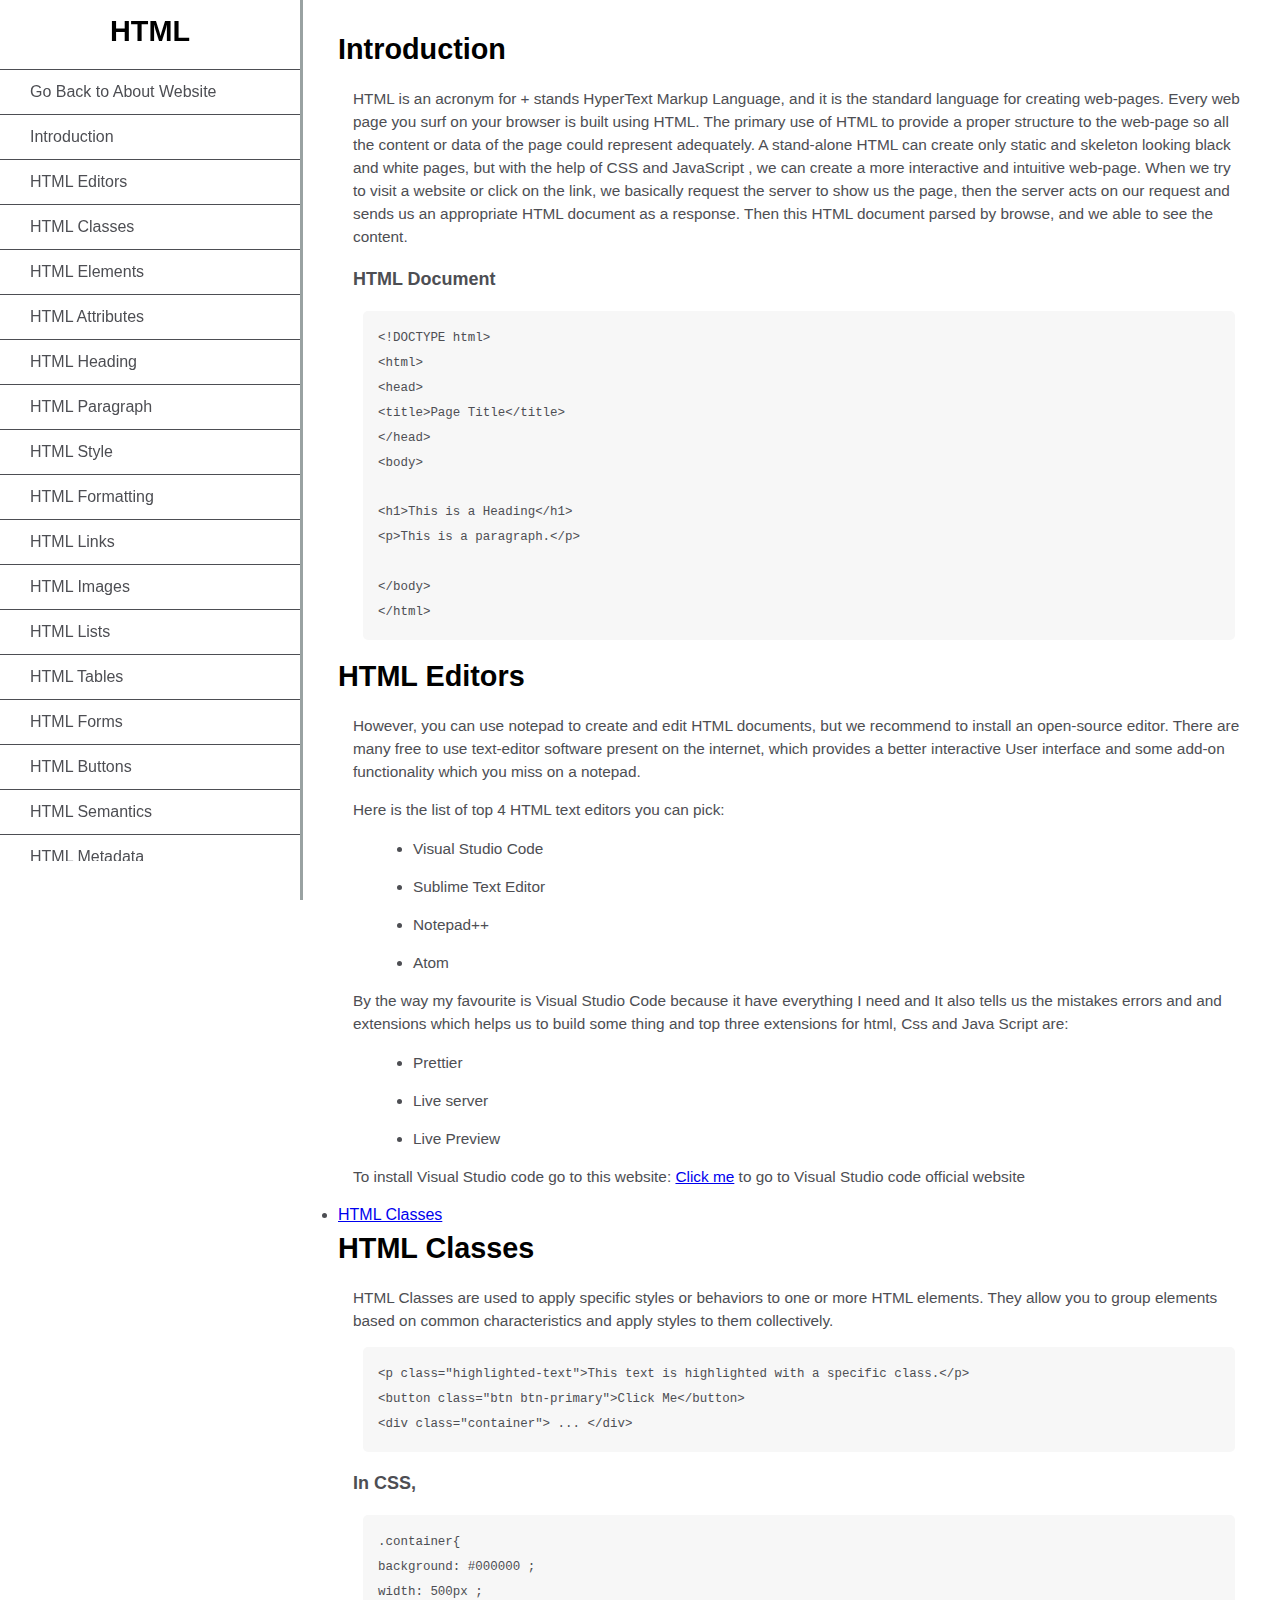
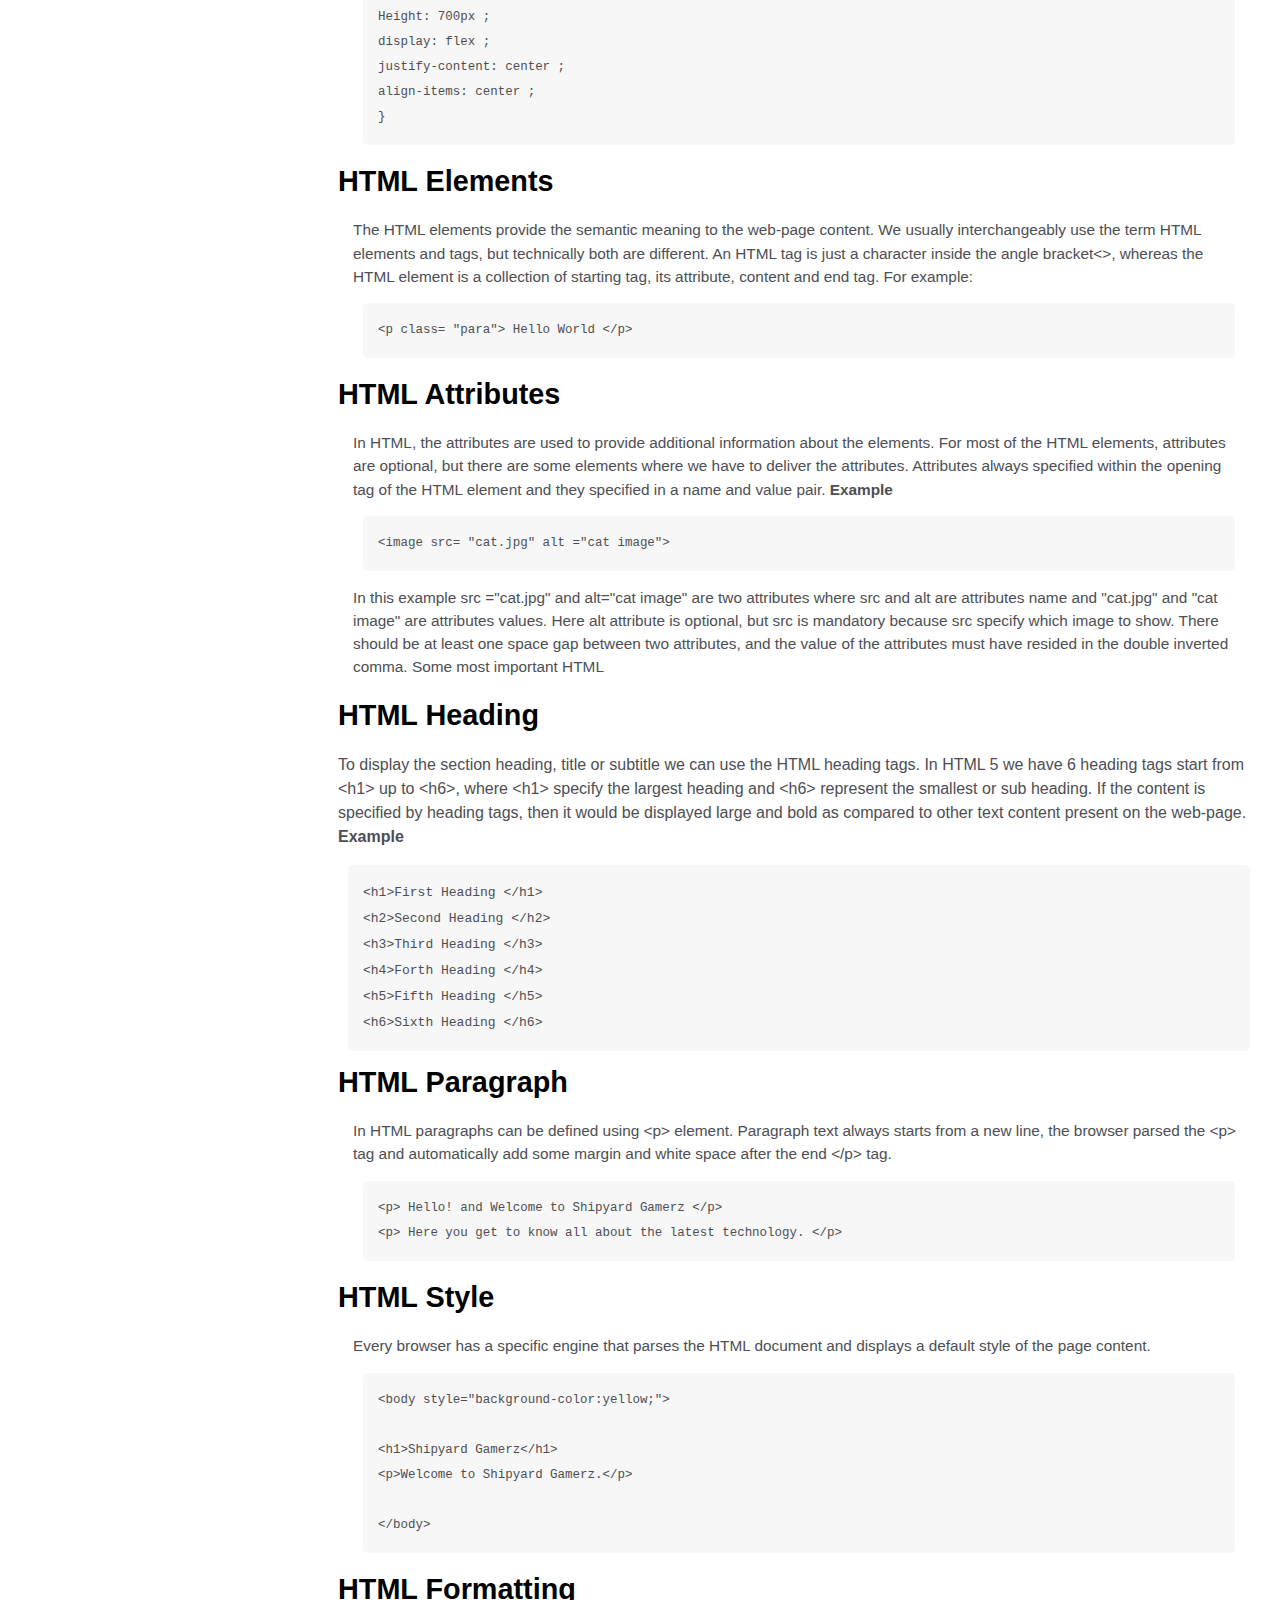
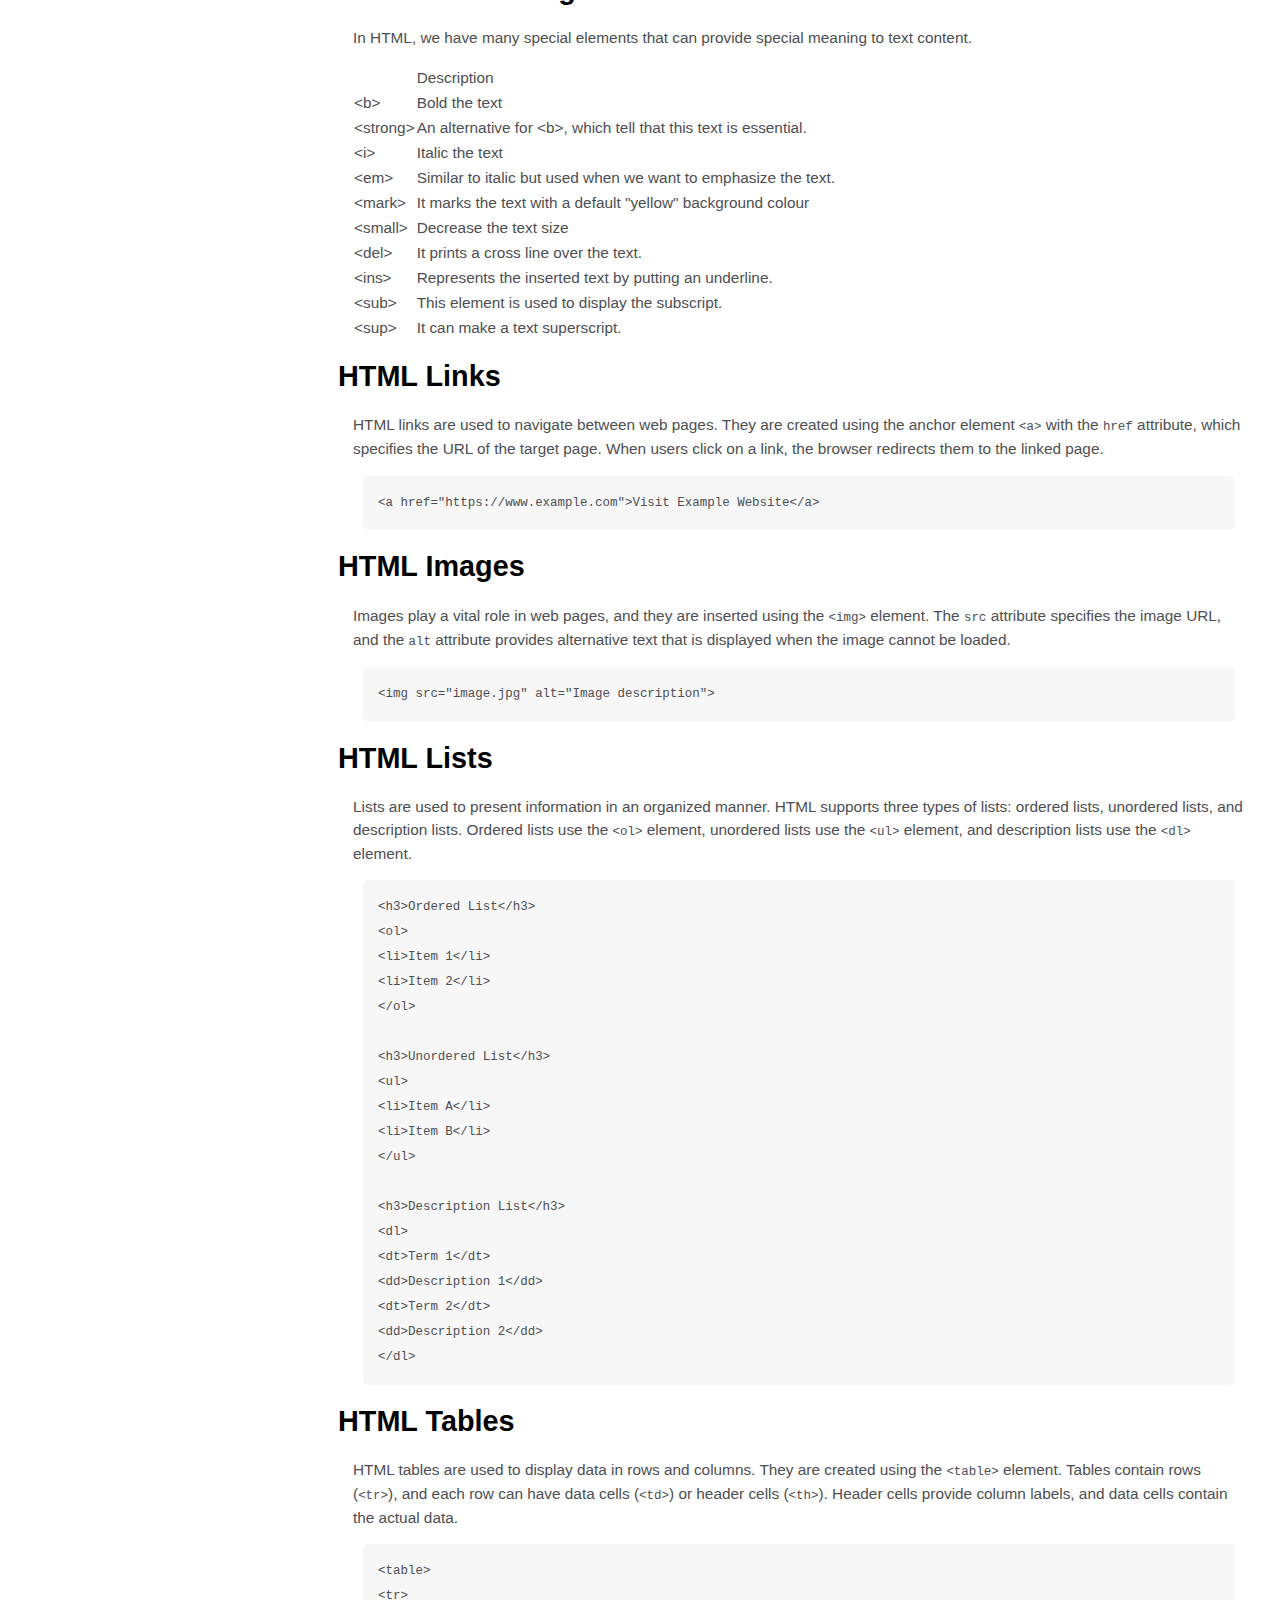
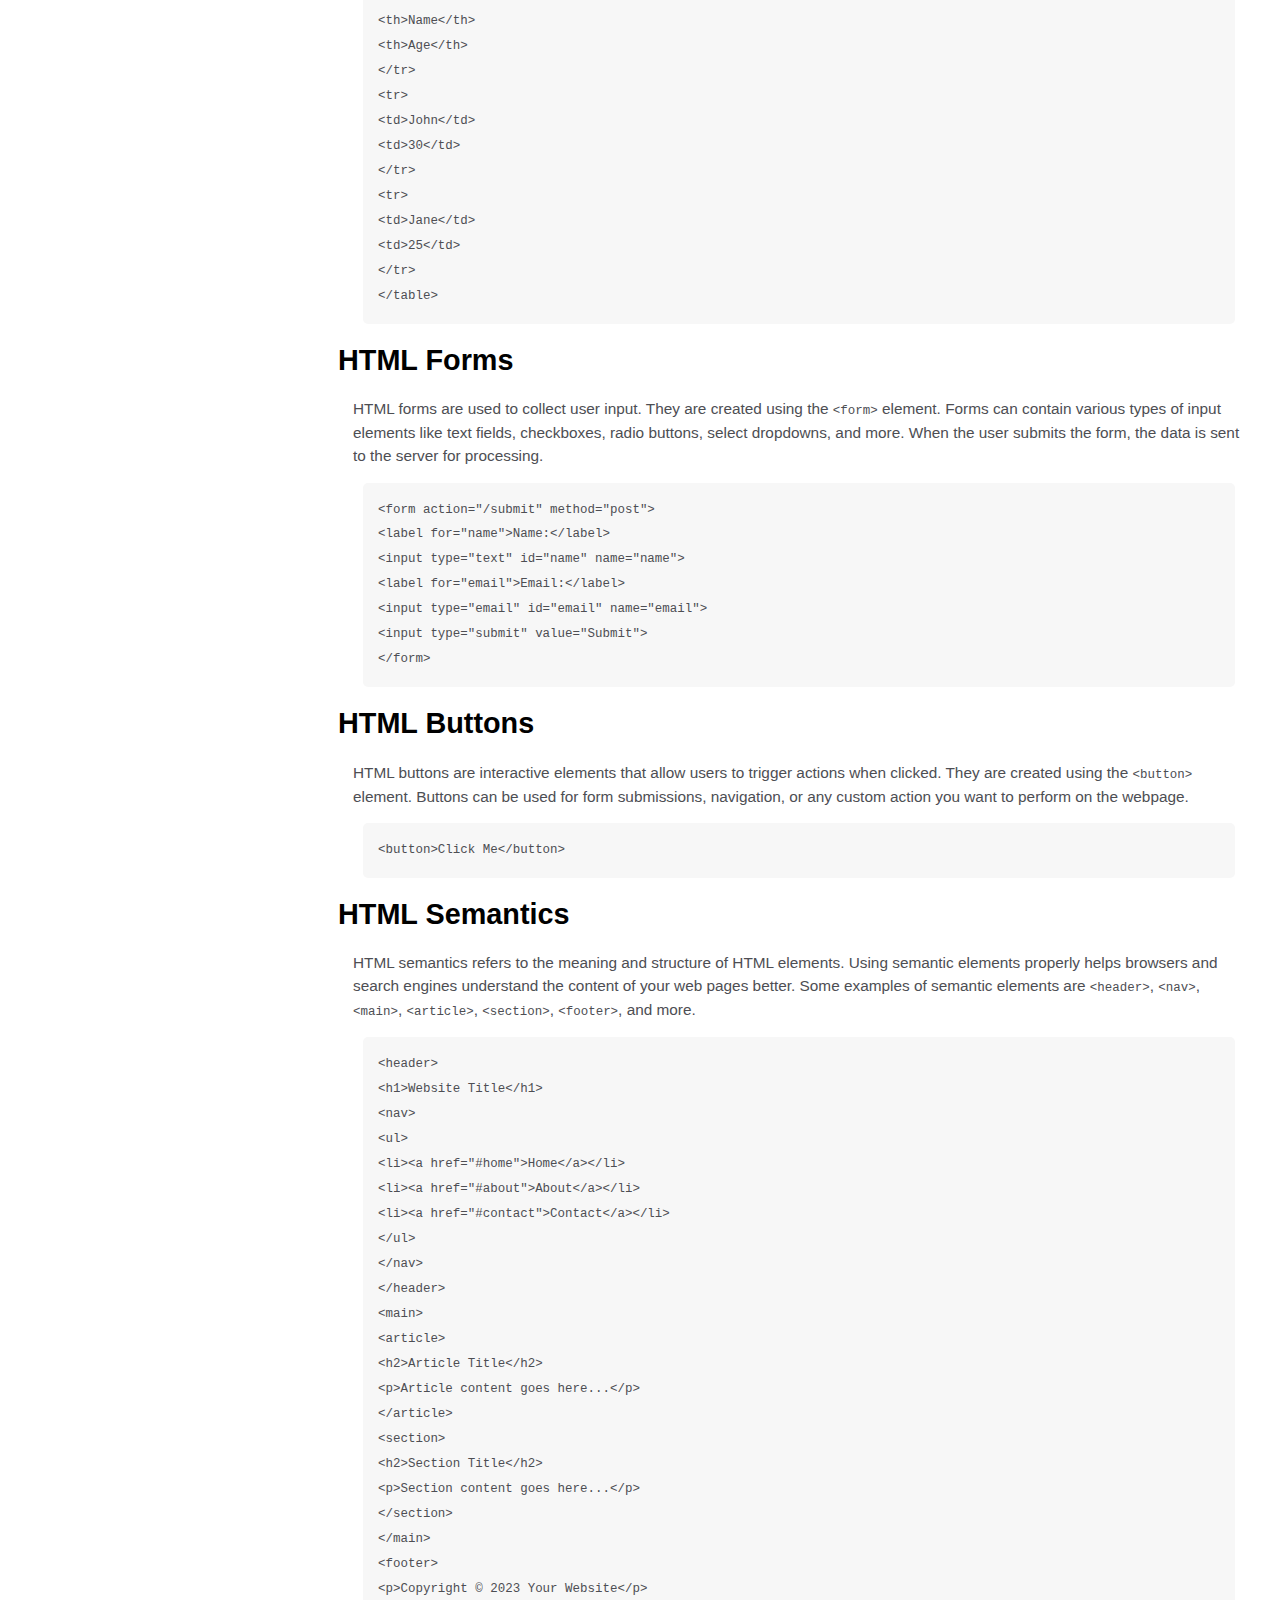
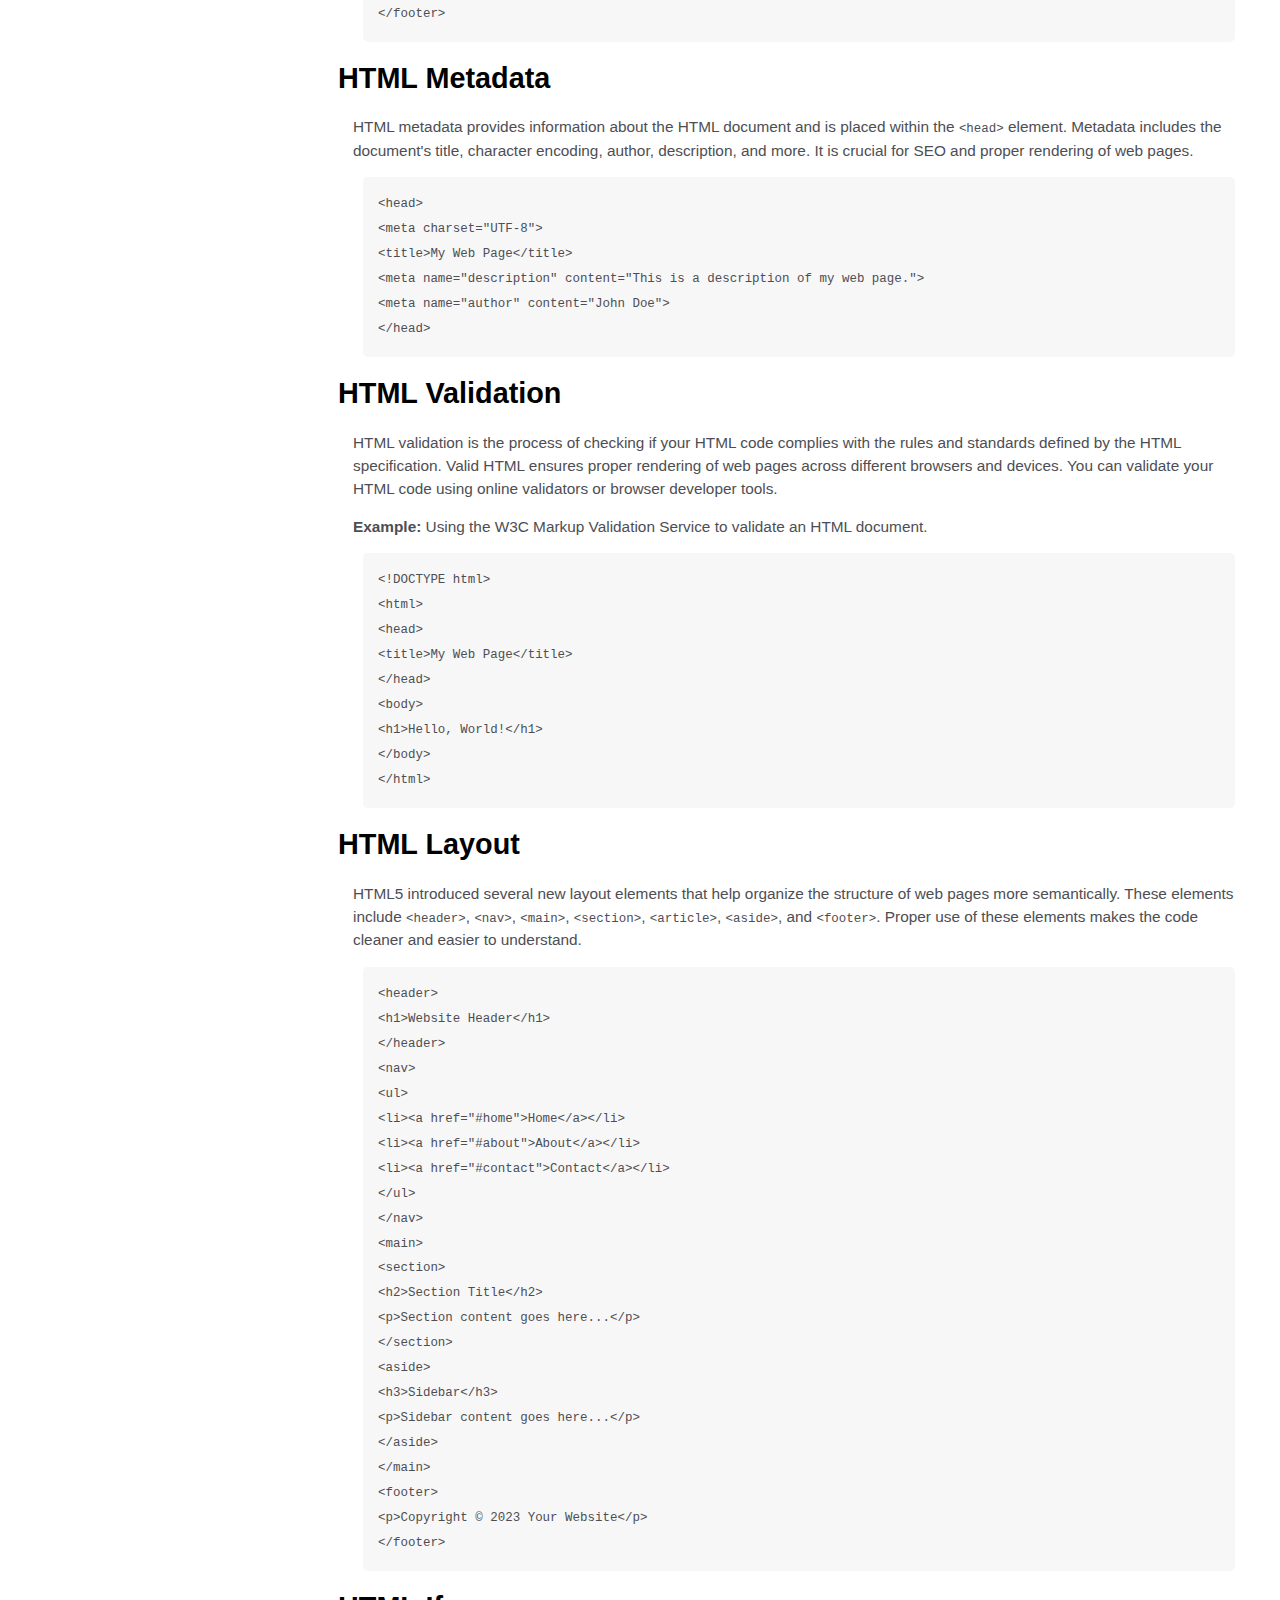
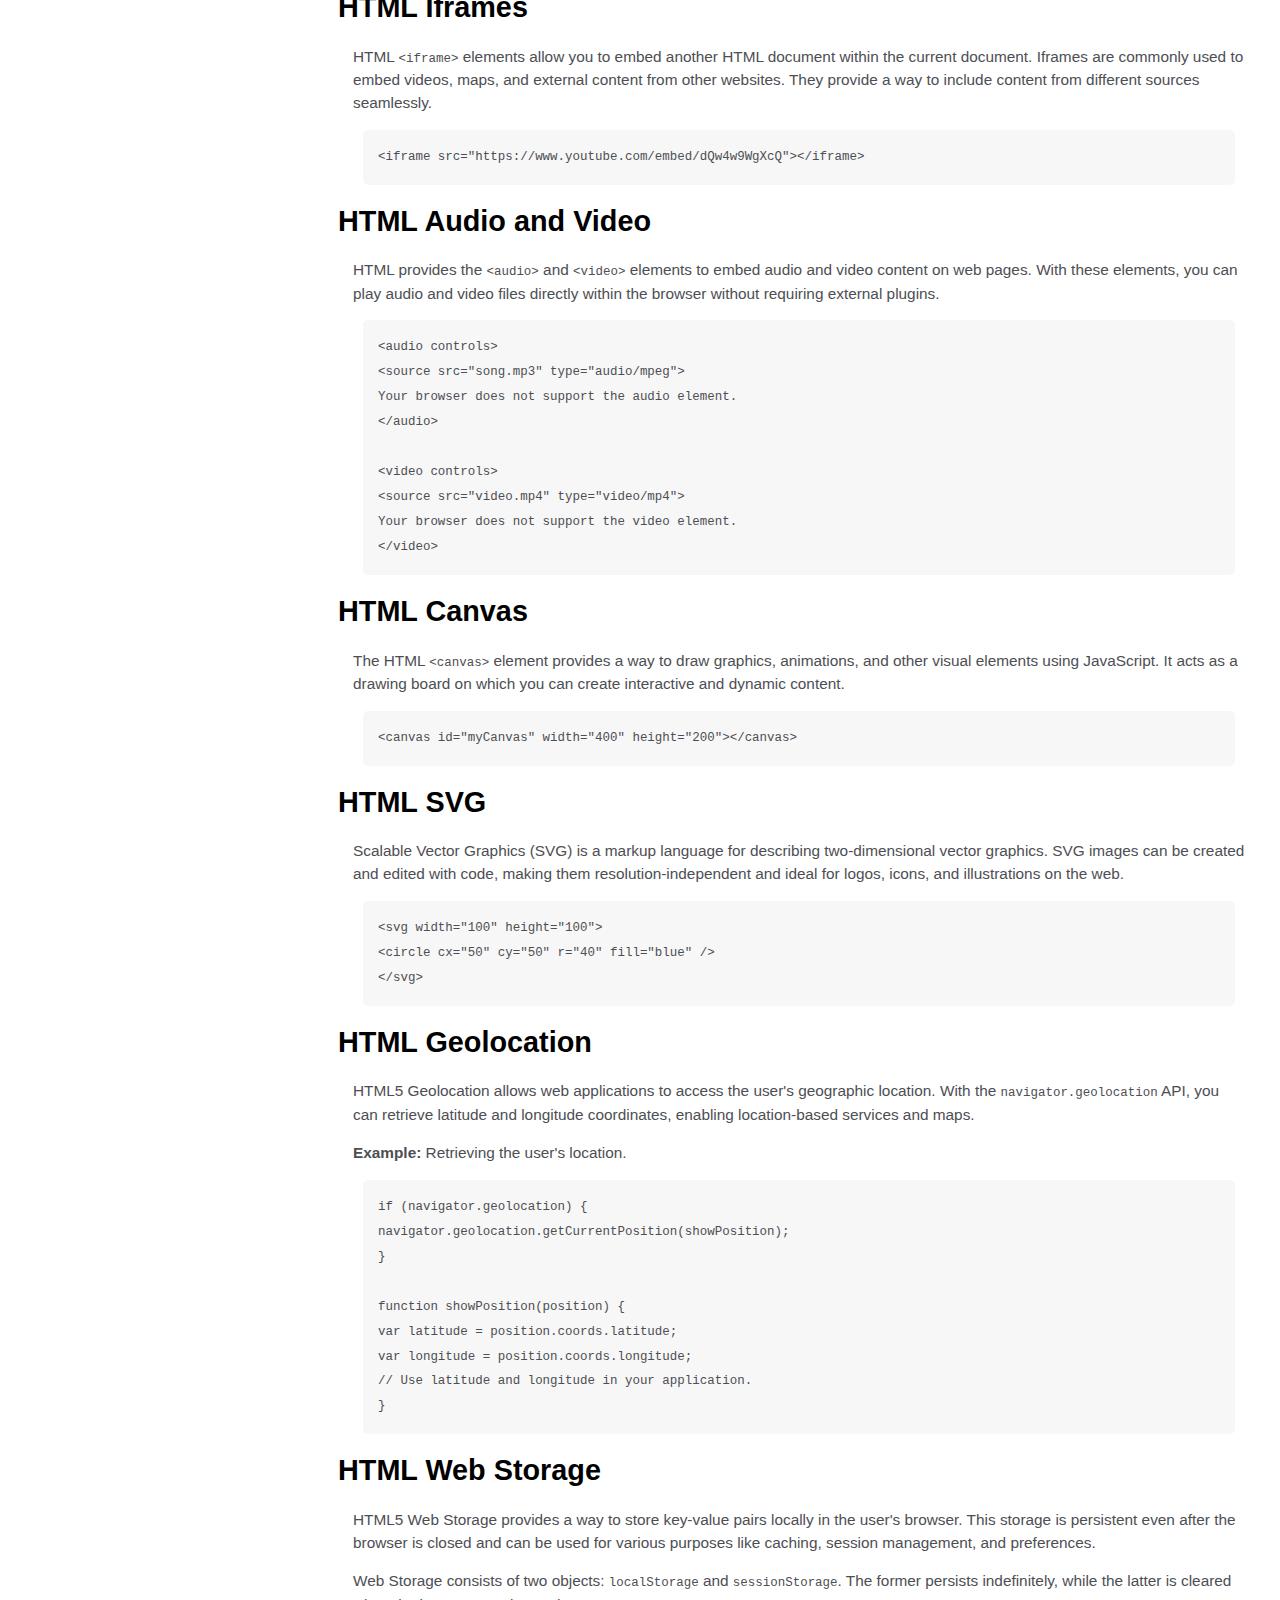
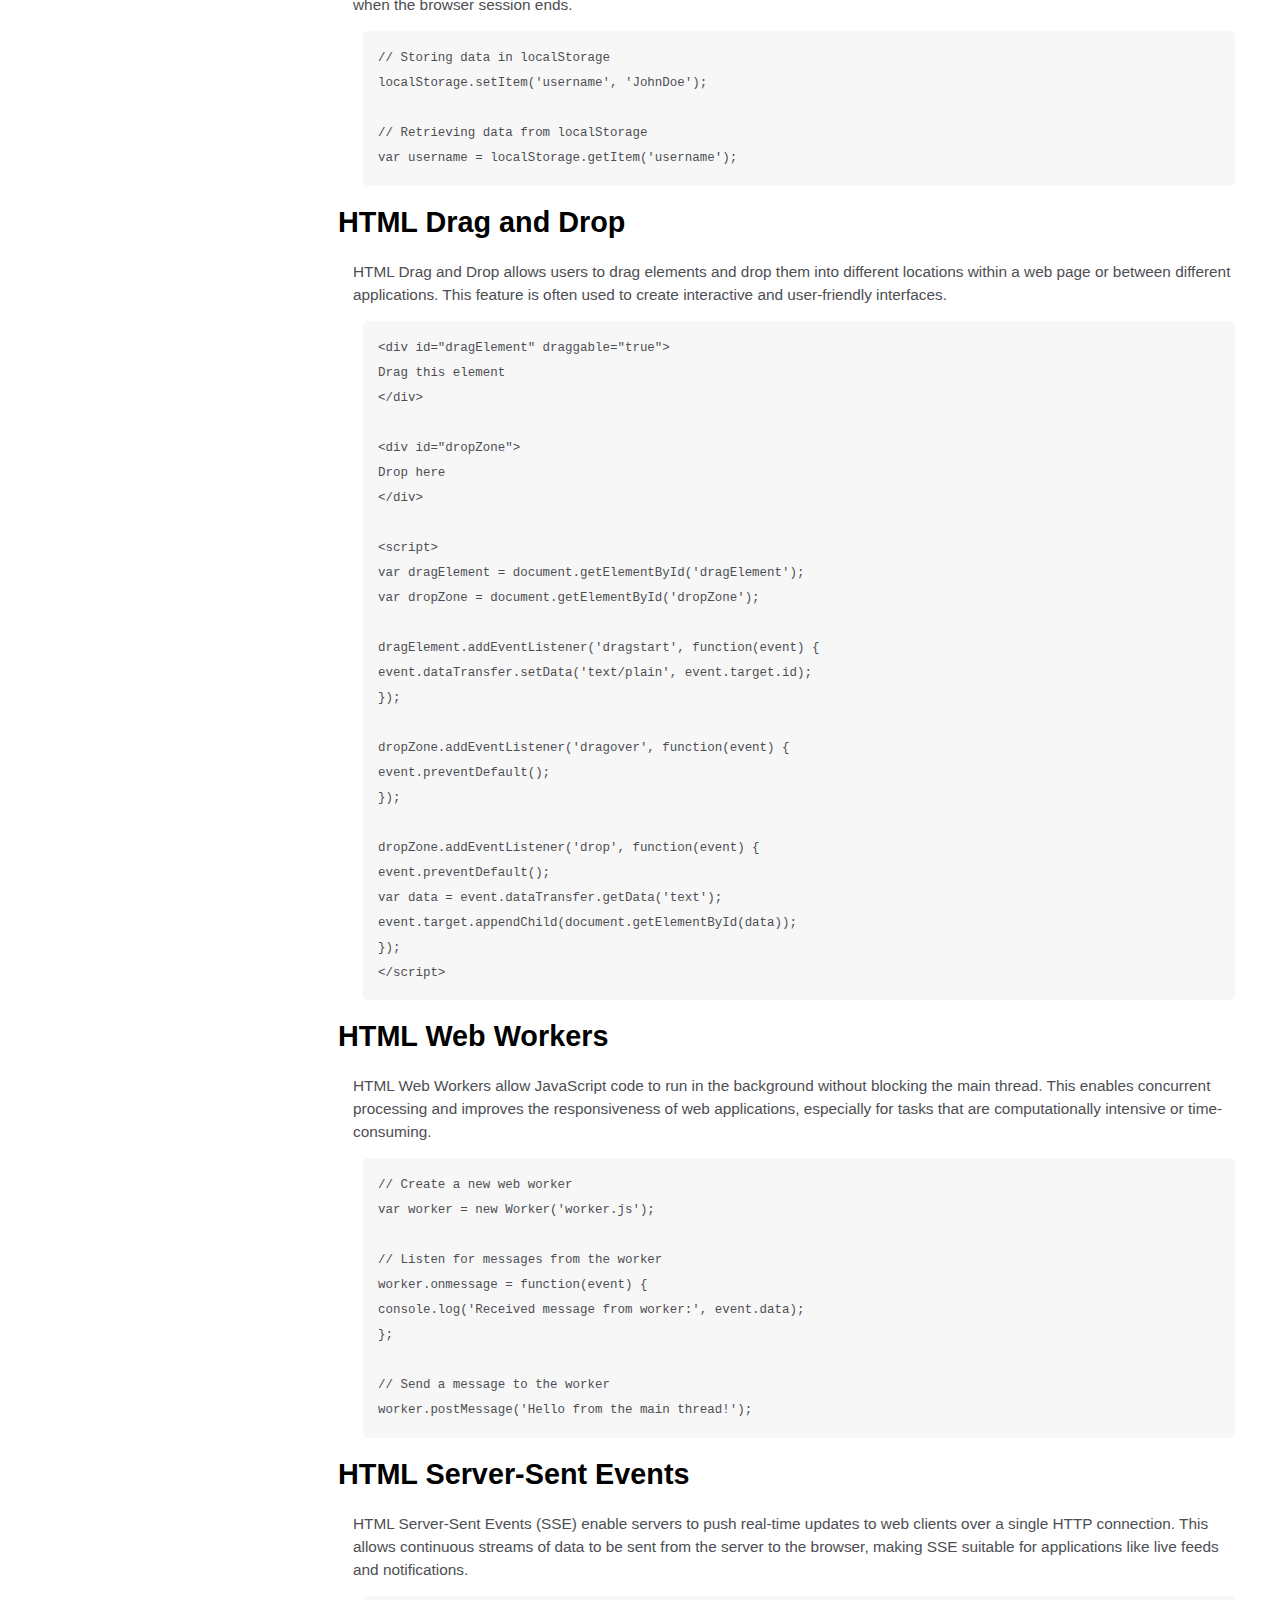
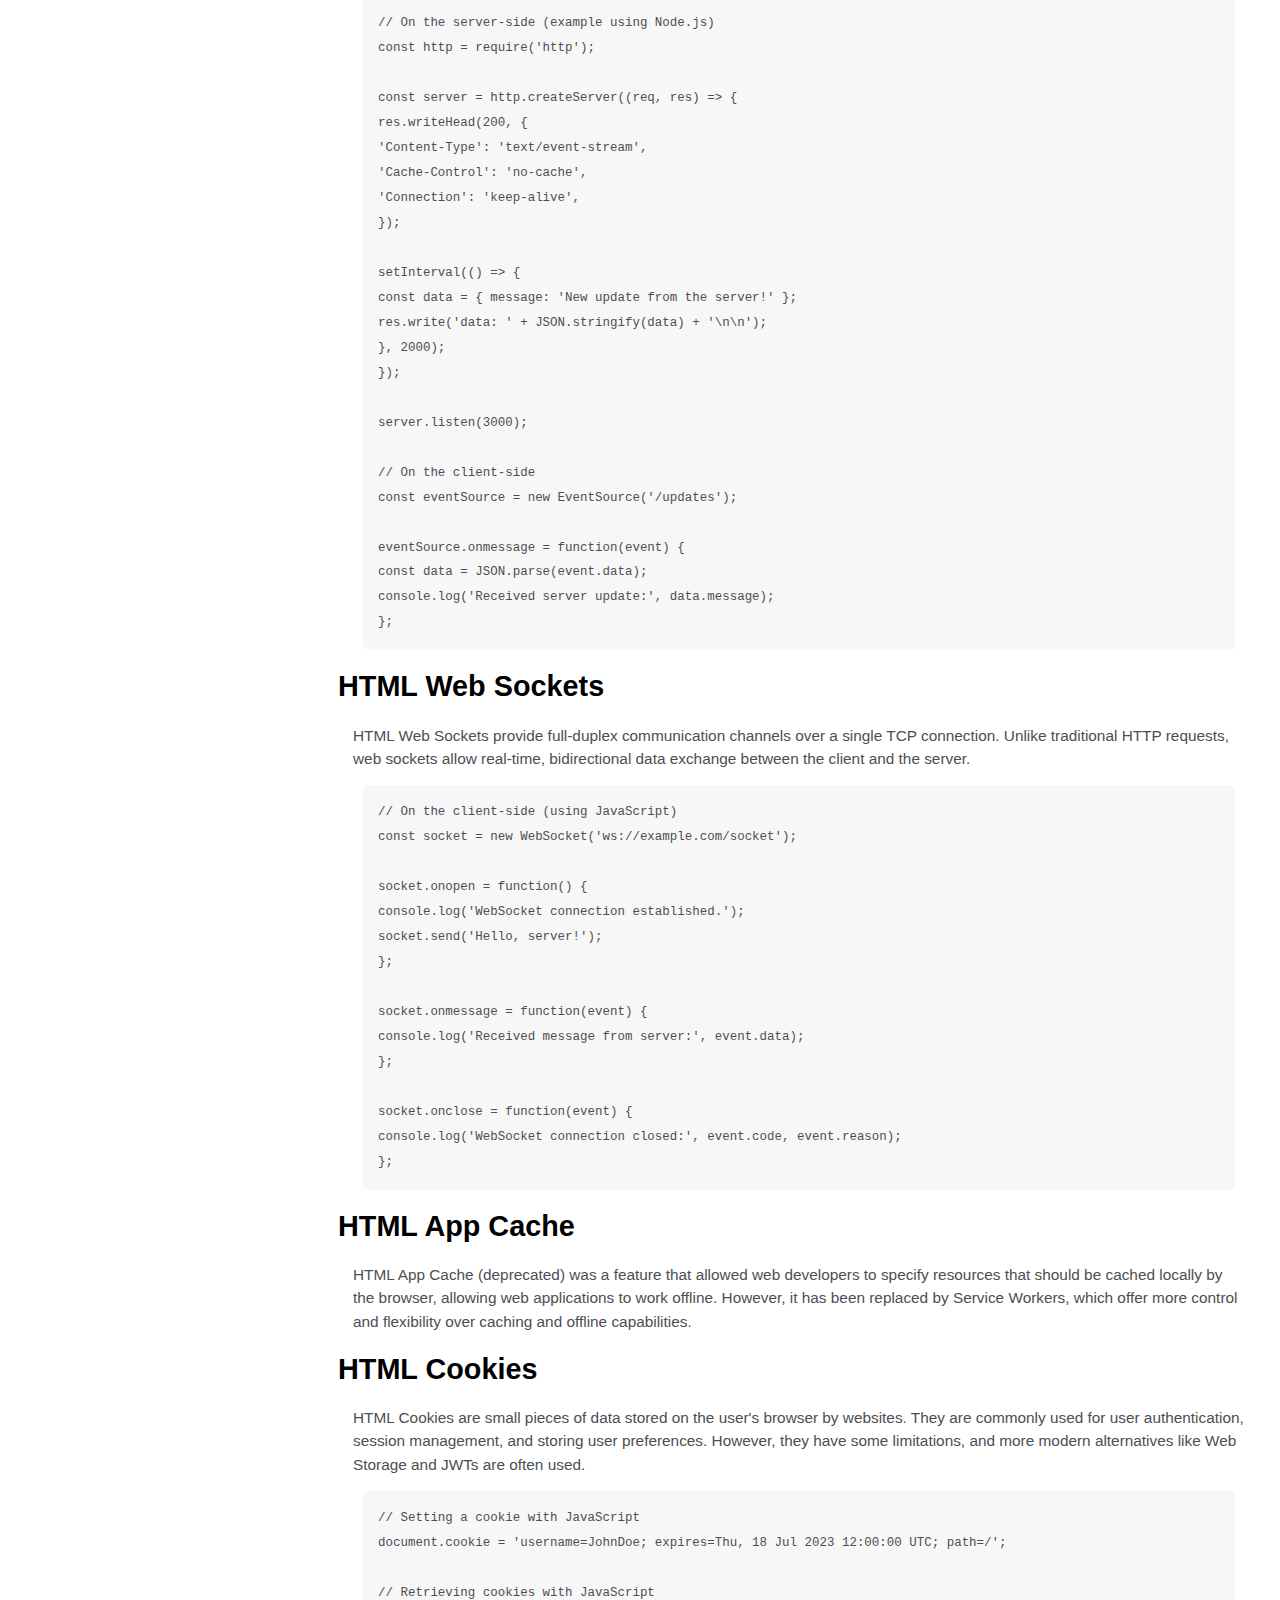
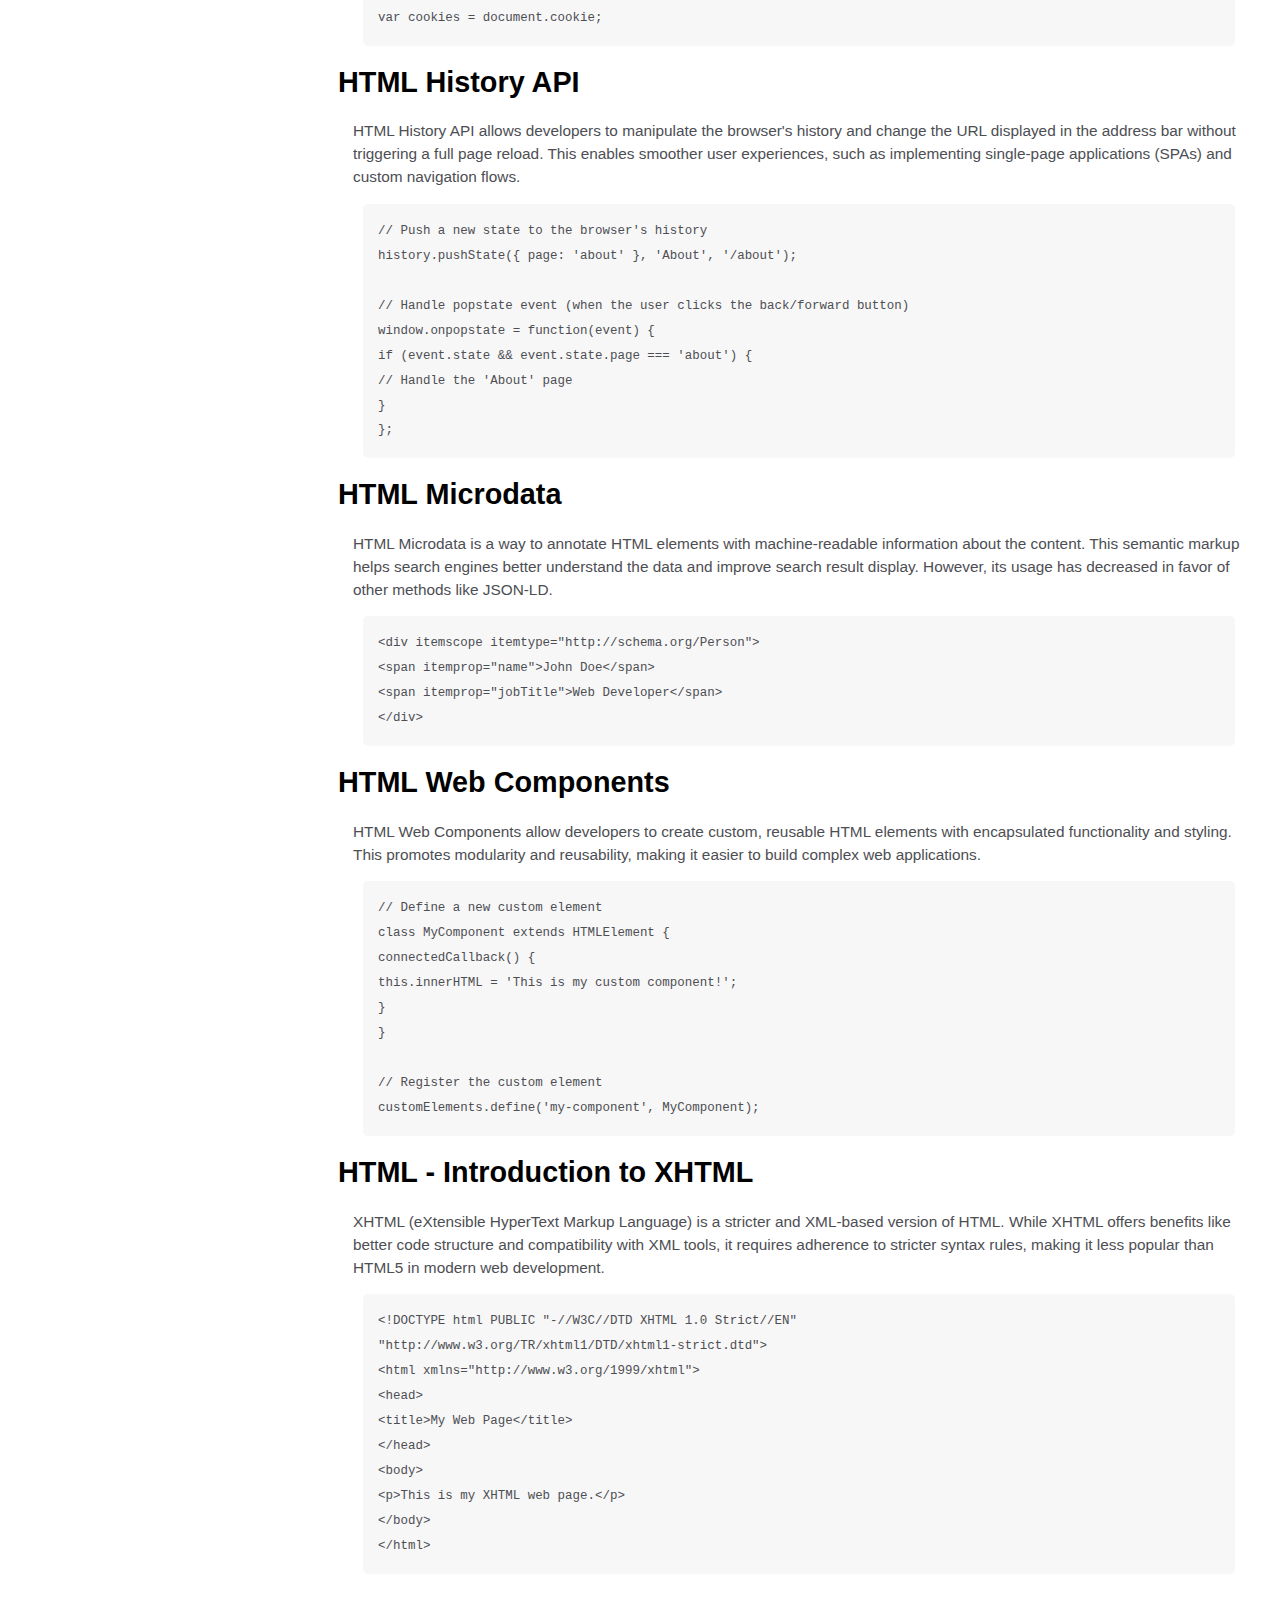
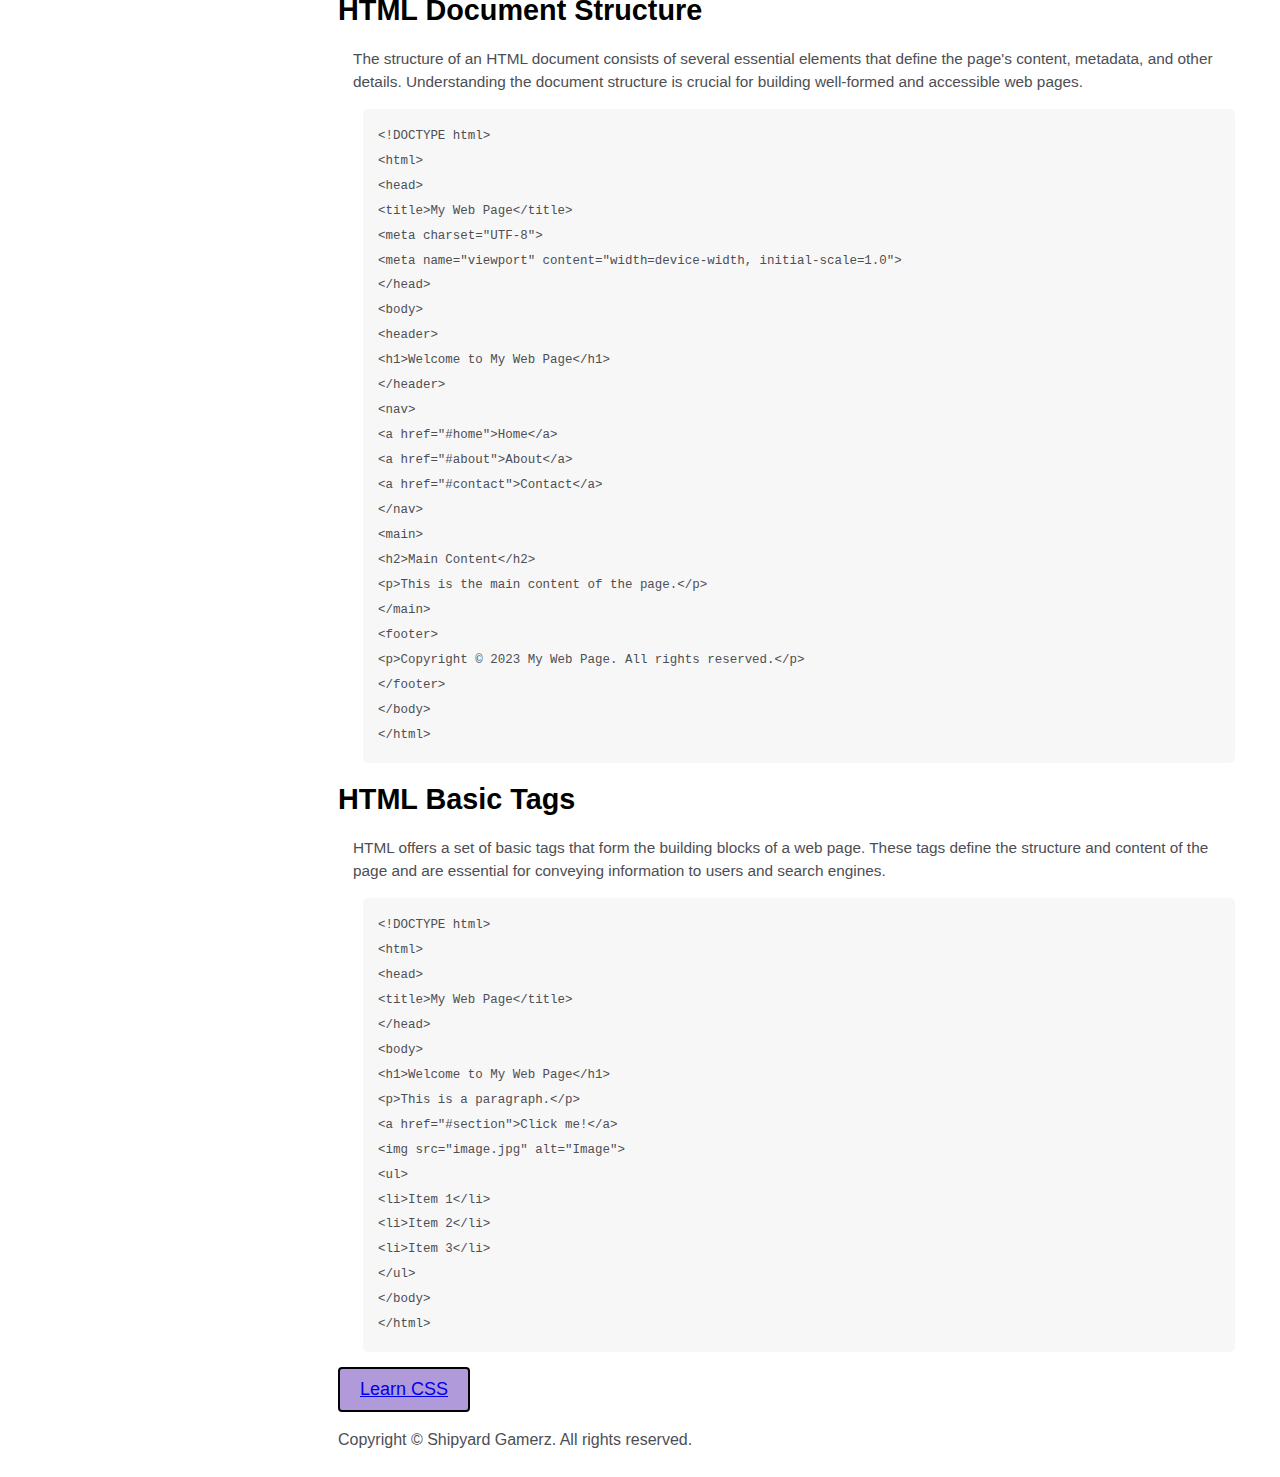
<file: Langs/html.html>
<!DOCTYPE html>
<html lang="en">
<head>
  <meta charset="UTF-8">
  <meta name="viewport" content="width=device-width, initial-scale=1.0">
  <title>Learn HTML</title>
  <link rel="stylesheet" href="html.CSS">
</head>
<body>
  <nav id="sidebar">
    <h2>HTML</h2>
    <ul>
      <li><a class="nav-item" href="../index.html">Go Back to About Website</a></li>
      <li><a class="nav-item" href="#Introduction">Introduction</a></li>
      <li><a class="nav-item" href="#html_editors">HTML Editors</a></li>
      <li><a class="nav-item" href="#html_classes"> HTML Classes </a> </li>
      <li><a class="nav-item" href="#html_elements">HTML Elements</a></li>
      <li><a class="nav-item" href="#html_attributes">HTML Attributes</a></li>
      <li><a class="nav-item" href="#html_heading">HTML Heading</a></li>
      <li><a class="nav-item" href="#html_paragraph">HTML Paragraph</a></li>
      <li><a class="nav-item" href="#html_style">HTML Style</a></li>
      <li><a class="nav-item" href="#html_formatting">HTML Formatting</a></li>
      <li><a class="nav-item" href="#html_links">HTML Links</a></li>
      <li><a class="nav-item" href="#html_images">HTML Images</a></li>
      <li><a class="nav-item" href="#html_lists">HTML Lists</a></li>
      <li><a class="nav-item" href="#html_tables">HTML Tables</a></li>
      <li><a class="nav-item" href="#html_forms">HTML Forms</a></li>
      <li><a class="nav-item" href="#html_buttons">HTML Buttons</a></li>
      <li><a class="nav-item" href="#html_semantics">HTML Semantics</a></li>
      <li><a class="nav-item" href="#html_metadata">HTML Metadata</a></li>
      <li><a class="nav-item" href="#html_validation">HTML Validation</a></li>
      <li><a class="nav-item" href="#html_layout">HTML Layout</a></li>
      <li><a class="nav-item" href="#html_iframes">HTML Iframes</a></li>
      <li><a class="nav-item" href="#html_audio_video">HTML Audio and Video</a></li>
      <li><a class="nav-item" href="#html_canvas">HTML Canvas</a></li>
      <li><a class="nav-item" href="#html_svg">HTML SVG</a></li>
      <li><a class="nav-item" href="#html_geolocation">HTML Geolocation</a></li>
      <li><a class="nav-item" href="#html_web_storage">HTML Web Storage</a></li>
      <li><a class="nav-item" href="#html_drag_drop">HTML Drag and Drop</a></li>
      <li><a class="nav-item" href="#html_web_workers">HTML Web Workers</a></li>
      <li><a class="nav-item" href="#html_server_sent_events">HTML Server-Sent Events</a></li>
      <li><a class="nav-item" href="#html_web_sockets">HTML Web Sockets</a></li>
      <li><a class="nav-item" href="#html_app_cache">HTML App Cache</a></li>
      <li><a class="nav-item" href="#html_cookies">HTML Cookies</a></li>
      <li><a class="nav-item" href="#html_history_api">HTML History API</a></li>
      <li><a class="nav-item" href="#html_microdata">HTML Microdata</a></li>
      <li><a class="nav-item" href="#html_web_components">HTML Web Components</a></li>
      <li><a class="nav-item" href="#html_intro_to_xhtml">HTML - Introduction to XHTML</a></li>
      <li><a class="nav-item" href="#html_document_structure">HTML Document Structure</a></li>
      <li><a class="nav-item" href="#html_basic_tags">HTML Basic Tags</a></li>
      <li><a class="nav-item" href="Css.html">Learn CSS</a></li>

    </ul>
  </nav>
  <main id="documentation">
    <section id="Introduction">
      <h2>Introduction</h2>
      <article>
        <p>
          HTML is an acronym for + stands HyperText Markup Language, and it is the
          standard language for creating web-pages. Every web page you surf on
          your browser is built using HTML. The primary use of HTML to provide
          a proper structure to the web-page so all the content or data of the
          page could represent adequately. A stand-alone HTML can create only
          static and skeleton looking black and white pages, but with the help
          of CSS and JavaScript , we can create a more interactive and
          intuitive web-page. When we try to visit a website or click on the
          link, we basically request the server to show us the page, then the
          server acts on our request and sends us an appropriate HTML document
          as a response. Then this HTML document parsed by browse, and we able
          to see the content.
        </p>
        <h3>HTML Document</h3>
        <pre>
&lt;!DOCTYPE html&gt;
                &lt;html&gt;
                &lt;head&gt;
                &lt;title&gt;Page Title&lt;/title&gt;
                &lt;/head&gt;
                &lt;body&gt;

                &lt;h1&gt;This is a Heading&lt;/h1&gt;
                &lt;p&gt;This is a paragraph.&lt;/p&gt;

                &lt;/body&gt;
                &lt;/html&gt;</pre>
      </article>
    </section>
    <section id="html_editors">
      <h2>HTML Editors</h2>
      <article>
        <p>
          However, you can use notepad to create and edit HTML documents, but
          we recommend to install an open-source editor. There are many free
          to use text-editor software present on the internet, which provides
          a better interactive User interface and some add-on functionality
          which you miss on a notepad.
        </p>
        <p>Here is the list of top 4 HTML text editors you can pick:</p>

        <ul>
          <li>Visual Studio Code</li>
          <li>Sublime Text Editor</li>
          <li>Notepad++</li>

          <li>Atom</li>
        </ul>
        <p>By the way my favourite is Visual Studio Code because it have everything I need and It also tells us the mistakes errors and and extensions which helps us to build some thing and top three extensions for html, Css and Java Script are: </p>
        <ul>
          <li>
              Prettier
          </li>
          <li>
              Live server
          </li>
          <li>
              Live Preview
          </li>
        </ul>
        <p>To install Visual Studio code go to this website: <a href="https://code.visualstudio.com/download">Click me</a> to go to Visual Studio code official website </p>
      </article>
    </section>
    <li> <a class="nav-item" href="#html_classes">HTML Classes</a> </li>

<section id="html_classes" class="section-style">
<h2 class="section-heading">HTML Classes</h2>
<article>
  <p class="section-description">
    HTML Classes are used to apply specific styles or behaviors to one or more HTML elements. They allow you to group elements based on common characteristics and apply styles to them collectively.
  </p>
  <pre class="code-block">
    &lt;p class="highlighted-text"&gt;This text is highlighted with a specific class.&lt;/p&gt;
    &lt;button class="btn btn-primary"&gt;Click Me&lt;/button&gt;
    &lt;div class="container"&gt; ... &lt;/div&gt;
  </pre>
  <h3>In CSS,</h3> 
  <pre> .container{
  background: #000000 ;
  width: 500px ;
  Height: 700px ;
  display: flex ;
  justify-content: center ;
  align-items: center ;   
  }  
  </pre>
</article>
</section>

    <section id="html_elements">
      <h2>HTML Elements</h2>
      <article>
        <p>
          The HTML elements provide the semantic meaning to the web-page
          content. We usually interchangeably use the term HTML elements and
          tags, but technically both are different. An HTML tag is just a
          character inside the angle bracket<>, whereas the HTML element is a
            collection of starting tag, its attribute, content and end tag. For
            example:
        </p>
        <pre>&lt;p class= "para"&gt; Hello World &lt;/p&gt;</pre>
      </article>
    </section>
    <section id="html_attributes">
      <h2>HTML Attributes</h2>
      <article>
        <p>
          In HTML, the attributes are used to provide additional information
          about the elements. For most of the HTML elements, attributes are
          optional, but there are some elements where we have to deliver the
          attributes. Attributes always specified within the opening tag of
          the HTML element and they specified in a name and value pair.
          <strong> Example </strong>
        </p>
        <pre>&lt;image src= "cat.jpg" alt ="cat image"&gt;</pre>
        <p>
          In this example src ="cat.jpg" and alt="cat image" are two
          attributes where src and alt are attributes name and "cat.jpg" and
          "cat image" are attributes values. Here alt attribute is optional,
          but src is mandatory because src specify which image to show. There
          should be at least one space gap between two attributes, and the
          value of the attributes must have resided in the double inverted
          comma. Some most important HTML
        </p>
      </article>
    </section>
    <section id="html_heading">
      <h2>HTML Heading</h2>
      <p>
        To display the section heading, title or subtitle we can use the HTML
        heading tags. In HTML 5 we have 6 heading tags start from &lt;h1&gt;
        up to &lt;h6&gt;, where &lt;h1&gt; specify the largest heading and
        &lt;h6&gt; represent the smallest or sub heading. If the content is
        specified by heading tags, then it would be displayed large and bold
        as compared to other text content present on the web-page.
        <strong> Example </strong>
      </p>
      <pre>
&lt;h1&gt;First Heading &lt;/h1&gt;
            &lt;h2&gt;Second Heading &lt;/h2&gt;
            &lt;h3&gt;Third Heading &lt;/h3&gt;
            &lt;h4&gt;Forth Heading &lt;/h4&gt;
            &lt;h5&gt;Fifth Heading &lt;/h5&gt;
            &lt;h6&gt;Sixth Heading &lt;/h6&gt;</pre>
    </section>
    <section id="html_paragraph">
      <h2>HTML Paragraph</h2>
      <article>
        <p>
          In HTML paragraphs can be defined using &lt;p&gt; element. Paragraph
          text always starts from a new line, the browser parsed the &lt;p&gt;
          tag and automatically add some margin and white space after the end
          &lt;/p&gt; tag.
        </p>
        <pre>
&lt;p&gt; Hello! and Welcome to Shipyard Gamerz &lt;/p&gt;
                &lt;p&gt; Here you get to know all about the latest technology. &lt;/p&gt;</pre>
      </article>
    </section>
    <section id="html_style">
      <h2>HTML Style</h2>
      <article>
        <p>
          Every browser has a specific engine that parses the HTML document and displays a default style of the page content.
        </p>
        <pre>&lt;body style="background-color:yellow;"&gt;

                &lt;h1&gt;Shipyard Gamerz&lt;/h1&gt;
                &lt;p&gt;Welcome to Shipyard Gamerz.&lt;/p&gt;
                
                &lt;/body&gt;</pre>
      </article>
    </section>
    <section id="html_formatting">
      <h2>HTML Formatting</h2>
      <article>
        <p>
          In HTML, we have many special elements that can provide special meaning to text content.
        </p>
        <div class="hscroll">
          <table>
            <tbody>
              <tr>
                <td>
                    
                  
                </td>
                <td>
                  Description
                </td>
              </tr>
              <tr>
                <td>
                  &lt;b&gt;
                </td>
                <td>
                  Bold the text
                </td>
              </tr>
              <tr>
                <td>
                  &lt;strong&gt;
                </td>
                <td>
                  An alternative for &lt;b&gt;, which tell that this text is essential.
                </td>
              </tr>
              <tr>
                <td>
                  &lt;i&gt;
                </td>
                <td>
                  Italic the text
                </td>
              </tr>
              <tr>
                <td>
                  &lt;em&gt;
                </td>
                <td>
                  Similar to italic but used when we want to emphasize the text.
                </td>
              </tr>
              <tr>
                <td>
                  &lt;mark&gt;
                </td>
                <td>
                  It marks the text with a default "yellow" background colour
                </td>
              </tr>
              <tr>
                <td>
                  &lt;small&gt;
                </td>
                <td>
                  Decrease the text size
                </td>
              </tr>
              <tr>
                <td>
                  &lt;del&gt;
                </td>
                <td>
                  It prints a cross line over the text.
                </td>
              </tr>
              <tr>
                <td>
                  &lt;ins&gt;
                </td>
                <td>
                  Represents the inserted text by putting an underline.
                </td>
              </tr>
              <tr>
                <td>
                  &lt;sub&gt;
                </td>
                <td>
                  This element is used to display the subscript.
                </td>
              </tr>
              <tr>
                <td>
                  &lt;sup&gt;
                </td>
                <td>
                  It can make a text superscript.
                </td>
              </tr>
            </tbody>
          </table>
        </div>
      </article>
    </section>
    <section id="html_links">
      <h2>HTML Links</h2>
      <article>
        <p>
          HTML links are used to navigate between web pages. They are created using the anchor element <code>&lt;a&gt;</code> with the <code>href</code> attribute, which specifies the URL of the target page. When users click on a link, the browser redirects them to the linked page.
        </p>
        <pre>
          &lt;a href="https://www.example.com"&gt;Visit Example Website&lt;/a&gt;
        </pre>
      </article>
    </section>
  
    <section id="html_images">
      <h2>HTML Images</h2>
      <article>
        <p>
          Images play a vital role in web pages, and they are inserted using the <code>&lt;img&gt;</code> element. The <code>src</code> attribute specifies the image URL, and the <code>alt</code> attribute provides alternative text that is displayed when the image cannot be loaded.
        </p>
        <pre>
          &lt;img src="image.jpg" alt="Image description"&gt;
        </pre>
      </article>
    </section>
  
    <section id="html_lists">
      <h2>HTML Lists</h2>
      <article>
        <p>
          Lists are used to present information in an organized manner. HTML supports three types of lists: ordered lists, unordered lists, and description lists. Ordered lists use the <code>&lt;ol&gt;</code> element, unordered lists use the <code>&lt;ul&gt;</code> element, and description lists use the <code>&lt;dl&gt;</code> element.
        </p>
        <pre>
          &lt;h3&gt;Ordered List&lt;/h3&gt;
          &lt;ol&gt;
            &lt;li&gt;Item 1&lt;/li&gt;
            &lt;li&gt;Item 2&lt;/li&gt;
          &lt;/ol&gt;
  
          &lt;h3&gt;Unordered List&lt;/h3&gt;
          &lt;ul&gt;
            &lt;li&gt;Item A&lt;/li&gt;
            &lt;li&gt;Item B&lt;/li&gt;
          &lt;/ul&gt;
  
          &lt;h3&gt;Description List&lt;/h3&gt;
          &lt;dl&gt;
            &lt;dt&gt;Term 1&lt;/dt&gt;
            &lt;dd&gt;Description 1&lt;/dd&gt;
            &lt;dt&gt;Term 2&lt;/dt&gt;
            &lt;dd&gt;Description 2&lt;/dd&gt;
          &lt;/dl&gt;
        </pre>
      </article>
    </section>
    <section id="html_tables">
      <h2>HTML Tables</h2>
      <article>
        <p>
          HTML tables are used to display data in rows and columns. They are created using the <code>&lt;table&gt;</code> element. Tables contain rows (<code>&lt;tr&gt;</code>), and each row can have data cells (<code>&lt;td&gt;</code>) or header cells (<code>&lt;th&gt;</code>). Header cells provide column labels, and data cells contain the actual data.
        </p>
        <pre>
          &lt;table&gt;
            &lt;tr&gt;
              &lt;th&gt;Name&lt;/th&gt;
              &lt;th&gt;Age&lt;/th&gt;
            &lt;/tr&gt;
            &lt;tr&gt;
              &lt;td&gt;John&lt;/td&gt;
              &lt;td&gt;30&lt;/td&gt;
            &lt;/tr&gt;
            &lt;tr&gt;
              &lt;td&gt;Jane&lt;/td&gt;
              &lt;td&gt;25&lt;/td&gt;
            &lt;/tr&gt;
          &lt;/table&gt;
        </pre>
      </article>
    </section>
    
    <section id="html_forms">
      <h2>HTML Forms</h2>
      <article>
        <p>
          HTML forms are used to collect user input. They are created using the <code>&lt;form&gt;</code> element. Forms can contain various types of input elements like text fields, checkboxes, radio buttons, select dropdowns, and more. When the user submits the form, the data is sent to the server for processing.
        </p>
        <pre>
          &lt;form action="/submit" method="post"&gt;
            &lt;label for="name"&gt;Name:&lt;/label&gt;
            &lt;input type="text" id="name" name="name"&gt;
            &lt;label for="email"&gt;Email:&lt;/label&gt;
            &lt;input type="email" id="email" name="email"&gt;
            &lt;input type="submit" value="Submit"&gt;
          &lt;/form&gt;
        </pre>
      </article>
    </section>
    
    <section id="html_buttons">
      <h2>HTML Buttons</h2>
      <article>
        <p>
          HTML buttons are interactive elements that allow users to trigger actions when clicked. They are created using the <code>&lt;button&gt;</code> element. Buttons can be used for form submissions, navigation, or any custom action you want to perform on the webpage.
        </p>
        <pre>
          &lt;button&gt;Click Me&lt;/button&gt;
        </pre>
      </article>
    </section>
    <section id="html_semantics">
      <h2>HTML Semantics</h2>
      <article>
        <p>
          HTML semantics refers to the meaning and structure of HTML elements. Using semantic elements properly helps browsers and search engines understand the content of your web pages better. Some examples of semantic elements are <code>&lt;header&gt;</code>, <code>&lt;nav&gt;</code>, <code>&lt;main&gt;</code>, <code>&lt;article&gt;</code>, <code>&lt;section&gt;</code>, <code>&lt;footer&gt;</code>, and more.
        </p>
        <pre>
          &lt;header&gt;
            &lt;h1&gt;Website Title&lt;/h1&gt;
            &lt;nav&gt;
              &lt;ul&gt;
                &lt;li&gt;&lt;a href="#home"&gt;Home&lt;/a&gt;&lt;/li&gt;
                &lt;li&gt;&lt;a href="#about"&gt;About&lt;/a&gt;&lt;/li&gt;
                &lt;li&gt;&lt;a href="#contact"&gt;Contact&lt;/a&gt;&lt;/li&gt;
              &lt;/ul&gt;
            &lt;/nav&gt;
          &lt;/header&gt;
          &lt;main&gt;
            &lt;article&gt;
              &lt;h2&gt;Article Title&lt;/h2&gt;
              &lt;p&gt;Article content goes here...&lt;/p&gt;
            &lt;/article&gt;
            &lt;section&gt;
              &lt;h2&gt;Section Title&lt;/h2&gt;
              &lt;p&gt;Section content goes here...&lt;/p&gt;
            &lt;/section&gt;
          &lt;/main&gt;
          &lt;footer&gt;
            &lt;p&gt;Copyright © 2023 Your Website&lt;/p&gt;
          &lt;/footer&gt;
        </pre>
      </article>
    </section>
    
    <section id="html_metadata">
      <h2>HTML Metadata</h2>
      <article>
        <p>
          HTML metadata provides information about the HTML document and is placed within the <code>&lt;head&gt;</code> element. Metadata includes the document's title, character encoding, author, description, and more. It is crucial for SEO and proper rendering of web pages.
        </p>
        <pre>
          &lt;head&gt;
            &lt;meta charset="UTF-8"&gt;
            &lt;title&gt;My Web Page&lt;/title&gt;
            &lt;meta name="description" content="This is a description of my web page."&gt;
            &lt;meta name="author" content="John Doe"&gt;
          &lt;/head&gt;
        </pre>
      </article>
    </section>
    
    <section id="html_validation">
      <h2>HTML Validation</h2>
      <article>
        <p>
          HTML validation is the process of checking if your HTML code complies with the rules and standards defined by the HTML specification. Valid HTML ensures proper rendering of web pages across different browsers and devices. You can validate your HTML code using online validators or browser developer tools.
        </p>
        <p>
          <strong>Example:</strong> Using the W3C Markup Validation Service to validate an HTML document.
        </p>
        <pre>
          &lt;!DOCTYPE html&gt;
          &lt;html&gt;
            &lt;head&gt;
              &lt;title&gt;My Web Page&lt;/title&gt;
            &lt;/head&gt;
            &lt;body&gt;
              &lt;h1&gt;Hello, World!&lt;/h1&gt;
            &lt;/body&gt;
          &lt;/html&gt;
        </pre>
      </article>
    </section>
    
    <section id="html_layout">
      <h2>HTML Layout</h2>
      <article>
        <p>
          HTML5 introduced several new layout elements that help organize the structure of web pages more semantically. These elements include <code>&lt;header&gt;</code>, <code>&lt;nav&gt;</code>, <code>&lt;main&gt;</code>, <code>&lt;section&gt;</code>, <code>&lt;article&gt;</code>, <code>&lt;aside&gt;</code>, and <code>&lt;footer&gt;</code>. Proper use of these elements makes the code cleaner and easier to understand.
        </p>
        <pre>
          &lt;header&gt;
            &lt;h1&gt;Website Header&lt;/h1&gt;
          &lt;/header&gt;
          &lt;nav&gt;
            &lt;ul&gt;
              &lt;li&gt;&lt;a href="#home"&gt;Home&lt;/a&gt;&lt;/li&gt;
              &lt;li&gt;&lt;a href="#about"&gt;About&lt;/a&gt;&lt;/li&gt;
              &lt;li&gt;&lt;a href="#contact"&gt;Contact&lt;/a&gt;&lt;/li&gt;
            &lt;/ul&gt;
          &lt;/nav&gt;
          &lt;main&gt;
            &lt;section&gt;
              &lt;h2&gt;Section Title&lt;/h2&gt;
              &lt;p&gt;Section content goes here...&lt;/p&gt;
            &lt;/section&gt;
            &lt;aside&gt;
              &lt;h3&gt;Sidebar&lt;/h3&gt;
              &lt;p&gt;Sidebar content goes here...&lt;/p&gt;
            &lt;/aside&gt;
          &lt;/main&gt;
          &lt;footer&gt;
            &lt;p&gt;Copyright © 2023 Your Website&lt;/p&gt;
          &lt;/footer&gt;
        </pre>
      </article>
    </section>
    
    <section id="html_iframes">
      <h2>HTML Iframes</h2>
      <article>
        <p>
          HTML <code>&lt;iframe&gt;</code> elements allow you to embed another HTML document within the current document. Iframes are commonly used to embed videos, maps, and external content from other websites. They provide a way to include content from different sources seamlessly.
        </p>
        <pre>
          &lt;iframe src="https://www.youtube.com/embed/dQw4w9WgXcQ"&gt;&lt;/iframe&gt;
        </pre>
      </article>
    </section>
    
    <section id="html_audio_video">
      <h2>HTML Audio and Video</h2>
      <article>
        <p>
          HTML provides the <code>&lt;audio&gt;</code> and <code>&lt;video&gt;</code> elements to embed audio and video content on web pages. With these elements, you can play audio and video files directly within the browser without requiring external plugins.
        </p>
        <pre>
          &lt;audio controls&gt;
            &lt;source src="song.mp3" type="audio/mpeg"&gt;
            Your browser does not support the audio element.
          &lt;/audio&gt;
    
          &lt;video controls&gt;
            &lt;source src="video.mp4" type="video/mp4"&gt;
            Your browser does not support the video element.
          &lt;/video&gt;
        </pre>
      </article>
    </section>
    
    <section id="html_canvas">
      <h2>HTML Canvas</h2>
      <article>
        <p>
          The HTML <code>&lt;canvas&gt;</code> element provides a way to draw graphics, animations, and other visual elements using JavaScript. It acts as a drawing board on which you can create interactive and dynamic content.
        </p>
        <pre>
          &lt;canvas id="myCanvas" width="400" height="200"&gt;&lt;/canvas&gt;
        </pre>
      </article>
    </section>
    
    <section id="html_svg">
      <h2>HTML SVG</h2>
      <article>
        <p>
          Scalable Vector Graphics (SVG) is a markup language for describing two-dimensional vector graphics. SVG images can be created and edited with code, making them resolution-independent and ideal for logos, icons, and illustrations on the web.
        </p>
        <pre>
          &lt;svg width="100" height="100"&gt;
            &lt;circle cx="50" cy="50" r="40" fill="blue" /&gt;
          &lt;/svg&gt;
        </pre>
      </article>
    </section>
    
    <section id="html_geolocation">
      <h2>HTML Geolocation</h2>
      <article>
        <p>
          HTML5 Geolocation allows web applications to access the user's geographic location. With the <code>navigator.geolocation</code> API, you can retrieve latitude and longitude coordinates, enabling location-based services and maps.
        </p>
        <p>
          <strong>Example:</strong> Retrieving the user's location.
        </p>
        <pre>
          if (navigator.geolocation) {
            navigator.geolocation.getCurrentPosition(showPosition);
          }
    
          function showPosition(position) {
            var latitude = position.coords.latitude;
            var longitude = position.coords.longitude;
            // Use latitude and longitude in your application.
          }
        </pre>
      </article>
    </section>
    
    <section id="html_web_storage">
      <h2>HTML Web Storage</h2>
      <article>
        <p>
          HTML5 Web Storage provides a way to store key-value pairs locally in the user's browser. This storage is persistent even after the browser is closed and can be used for various purposes like caching, session management, and preferences.
        </p>
        <p>
          Web Storage consists of two objects: <code>localStorage</code> and <code>sessionStorage</code>. The former persists indefinitely, while the latter is cleared when the browser session ends.
        </p>
        <pre>
          // Storing data in localStorage
          localStorage.setItem('username', 'JohnDoe');
    
          // Retrieving data from localStorage
          var username = localStorage.getItem('username');
        </pre>
      </article>
    </section>
    <section id="html_drag_drop">
      <h2>HTML Drag and Drop</h2>
      <article>
        <p>
          HTML Drag and Drop allows users to drag elements and drop them into different locations within a web page or between different applications. This feature is often used to create interactive and user-friendly interfaces.
        </p>
        <pre>
          &lt;div id="dragElement" draggable="true"&gt;
            Drag this element
          &lt;/div&gt;
    
          &lt;div id="dropZone"&gt;
            Drop here
          &lt;/div&gt;
    
          &lt;script&gt;
            var dragElement = document.getElementById('dragElement');
            var dropZone = document.getElementById('dropZone');
    
            dragElement.addEventListener('dragstart', function(event) {
              event.dataTransfer.setData('text/plain', event.target.id);
            });
    
            dropZone.addEventListener('dragover', function(event) {
              event.preventDefault();
            });
    
            dropZone.addEventListener('drop', function(event) {
              event.preventDefault();
              var data = event.dataTransfer.getData('text');
              event.target.appendChild(document.getElementById(data));
            });
          &lt;/script&gt;
        </pre>
      </article>
    </section>
    
    <section id="html_web_workers">
      <h2>HTML Web Workers</h2>
      <article>
        <p>
          HTML Web Workers allow JavaScript code to run in the background without blocking the main thread. This enables concurrent processing and improves the responsiveness of web applications, especially for tasks that are computationally intensive or time-consuming.
        </p>
        <pre>
          // Create a new web worker
          var worker = new Worker('worker.js');
    
          // Listen for messages from the worker
          worker.onmessage = function(event) {
            console.log('Received message from worker:', event.data);
          };
    
          // Send a message to the worker
          worker.postMessage('Hello from the main thread!');
        </pre>
      </article>
    </section>
    
    <section id="html_server_sent_events">
      <h2>HTML Server-Sent Events</h2>
      <article>
        <p>
          HTML Server-Sent Events (SSE) enable servers to push real-time updates to web clients over a single HTTP connection. This allows continuous streams of data to be sent from the server to the browser, making SSE suitable for applications like live feeds and notifications.
        </p>
        <pre>
          // On the server-side (example using Node.js)
          const http = require('http');
    
          const server = http.createServer((req, res) => {
            res.writeHead(200, {
              'Content-Type': 'text/event-stream',
              'Cache-Control': 'no-cache',
              'Connection': 'keep-alive',
            });
    
            setInterval(() => {
              const data = { message: 'New update from the server!' };
              res.write('data: ' + JSON.stringify(data) + '\n\n');
            }, 2000);
          });
    
          server.listen(3000);
    
          // On the client-side
          const eventSource = new EventSource('/updates');
    
          eventSource.onmessage = function(event) {
            const data = JSON.parse(event.data);
            console.log('Received server update:', data.message);
          };
        </pre>
      </article>
    </section>
    
    <section id="html_web_sockets">
      <h2>HTML Web Sockets</h2>
      <article>
        <p>
          HTML Web Sockets provide full-duplex communication channels over a single TCP connection. Unlike traditional HTTP requests, web sockets allow real-time, bidirectional data exchange between the client and the server.
        </p>
        <pre>
          // On the client-side (using JavaScript)
          const socket = new WebSocket('ws://example.com/socket');
    
          socket.onopen = function() {
            console.log('WebSocket connection established.');
            socket.send('Hello, server!');
          };
    
          socket.onmessage = function(event) {
            console.log('Received message from server:', event.data);
          };
    
          socket.onclose = function(event) {
            console.log('WebSocket connection closed:', event.code, event.reason);
          };
        </pre>
      </article>
    </section>
    
    <section id="html_app_cache">
      <h2>HTML App Cache</h2>
      <article>
        <p>
          HTML App Cache (deprecated) was a feature that allowed web developers to specify resources that should be cached locally by the browser, allowing web applications to work offline. However, it has been replaced by Service Workers, which offer more control and flexibility over caching and offline capabilities.
        </p>
      </article>
    </section>
    
    <section id="html_cookies">
      <h2>HTML Cookies</h2>
      <article>
        <p>
          HTML Cookies are small pieces of data stored on the user's browser by websites. They are commonly used for user authentication, session management, and storing user preferences. However, they have some limitations, and more modern alternatives like Web Storage and JWTs are often used.
        </p>
        <pre>
          // Setting a cookie with JavaScript
          document.cookie = 'username=JohnDoe; expires=Thu, 18 Jul 2023 12:00:00 UTC; path=/';
    
          // Retrieving cookies with JavaScript
          var cookies = document.cookie;
        </pre>
      </article>
    </section>
    
    <section id="html_history_api">
      <h2>HTML History API</h2>
      <article>
        <p>
          HTML History API allows developers to manipulate the browser's history and change the URL displayed in the address bar without triggering a full page reload. This enables smoother user experiences, such as implementing single-page applications (SPAs) and custom navigation flows.
        </p>
        <pre>
          // Push a new state to the browser's history
          history.pushState({ page: 'about' }, 'About', '/about');
    
          // Handle popstate event (when the user clicks the back/forward button)
          window.onpopstate = function(event) {
            if (event.state && event.state.page === 'about') {
              // Handle the 'About' page
            }
          };
        </pre>
      </article>
    </section>
    
    <section id="html_microdata">
      <h2>HTML Microdata</h2>
      <article>
        <p>
          HTML Microdata is a way to annotate HTML elements with machine-readable information about the content. This semantic markup helps search engines better understand the data and improve search result display. However, its usage has decreased in favor of other methods like JSON-LD.
        </p>
        <pre>
          &lt;div itemscope itemtype="http://schema.org/Person"&gt;
            &lt;span itemprop="name"&gt;John Doe&lt;/span&gt;
            &lt;span itemprop="jobTitle"&gt;Web Developer&lt;/span&gt;
          &lt;/div&gt;
        </pre>
      </article>
    </section>
    
    <section id="html_web_components">
      <h2>HTML Web Components</h2>
      <article>
        <p>
          HTML Web Components allow developers to create custom, reusable HTML elements with encapsulated functionality and styling. This promotes modularity and reusability, making it easier to build complex web applications.
        </p>
        <pre>
          // Define a new custom element
          class MyComponent extends HTMLElement {
            connectedCallback() {
              this.innerHTML = 'This is my custom component!';
            }
          }
    
          // Register the custom element
          customElements.define('my-component', MyComponent);
        </pre>
      </article>
    </section>
    
    <section id="html_intro_to_xhtml">
      <h2>HTML - Introduction to XHTML</h2>
      <article>
        <p>
          XHTML (eXtensible HyperText Markup Language) is a stricter and XML-based version of HTML. While XHTML offers benefits like better code structure and compatibility with XML tools, it requires adherence to stricter syntax rules, making it less popular than HTML5 in modern web development.
        </p>
        <pre>
          &lt;!DOCTYPE html PUBLIC "-//W3C//DTD XHTML 1.0 Strict//EN"
            "http://www.w3.org/TR/xhtml1/DTD/xhtml1-strict.dtd"&gt;
          &lt;html xmlns="http://www.w3.org/1999/xhtml"&gt;
            &lt;head&gt;
              &lt;title&gt;My Web Page&lt;/title&gt;
            &lt;/head&gt;
            &lt;body&gt;
              &lt;p&gt;This is my XHTML web page.&lt;/p&gt;
            &lt;/body&gt;
          &lt;/html&gt;
        </pre>
      </article>
    </section>
    
    <section id="html_document_structure">
      <h2>HTML Document Structure</h2>
      <article>
        <p>
          The structure of an HTML document consists of several essential elements that define the page's content, metadata, and other details. Understanding the document structure is crucial for building well-formed and accessible web pages.
        </p>
        <pre>
          &lt;!DOCTYPE html&gt;
          &lt;html&gt;
            &lt;head&gt;
              &lt;title&gt;My Web Page&lt;/title&gt;
              &lt;meta charset="UTF-8"&gt;
              &lt;meta name="viewport" content="width=device-width, initial-scale=1.0"&gt;
            &lt;/head&gt;
            &lt;body&gt;
              &lt;header&gt;
                &lt;h1&gt;Welcome to My Web Page&lt;/h1&gt;
              &lt;/header&gt;
              &lt;nav&gt;
                &lt;a href="#home"&gt;Home&lt;/a&gt;
                &lt;a href="#about"&gt;About&lt;/a&gt;
                &lt;a href="#contact"&gt;Contact&lt;/a&gt;
              &lt;/nav&gt;
              &lt;main&gt;
                &lt;h2&gt;Main Content&lt;/h2&gt;
                &lt;p&gt;This is the main content of the page.&lt;/p&gt;
              &lt;/main&gt;
              &lt;footer&gt;
                &lt;p&gt;Copyright © 2023 My Web Page. All rights reserved.&lt;/p&gt;
              &lt;/footer&gt;
            &lt;/body&gt;
          &lt;/html&gt;
        </pre>
      </article>
    </section>
    
    <section id="html_basic_tags">
      <h2>HTML Basic Tags</h2>
      <article>
        <p>
          HTML offers a set of basic tags that form the building blocks of a web page. These tags define the structure and content of the page and are essential for conveying information to users and search engines.
        </p>
        <pre>
          &lt;!DOCTYPE html&gt;
          &lt;html&gt;
            &lt;head&gt;
              &lt;title&gt;My Web Page&lt;/title&gt;
            &lt;/head&gt;
            &lt;body&gt;
              &lt;h1&gt;Welcome to My Web Page&lt;/h1&gt;
              &lt;p&gt;This is a paragraph.&lt;/p&gt;
              &lt;a href="#section"&gt;Click me!&lt;/a&gt;
              &lt;img src="image.jpg" alt="Image"&gt;
              &lt;ul&gt;
                &lt;li&gt;Item 1&lt;/li&gt;
                &lt;li&gt;Item 2&lt;/li&gt;
                &lt;li&gt;Item 3&lt;/li&gt;
              &lt;/ul&gt;
            &lt;/body&gt;
          &lt;/html&gt;
        </pre>
      </article>
    </section>
    <button class="abc" > <a href="Css.html">Learn CSS</a> </button>
    <!-- Continue with the other sections... -->
    <footer>
      <p>Copyright © Shipyard Gamerz. All rights reserved.</p>
      </footer>

  </main>
</body>
</html>
</file>
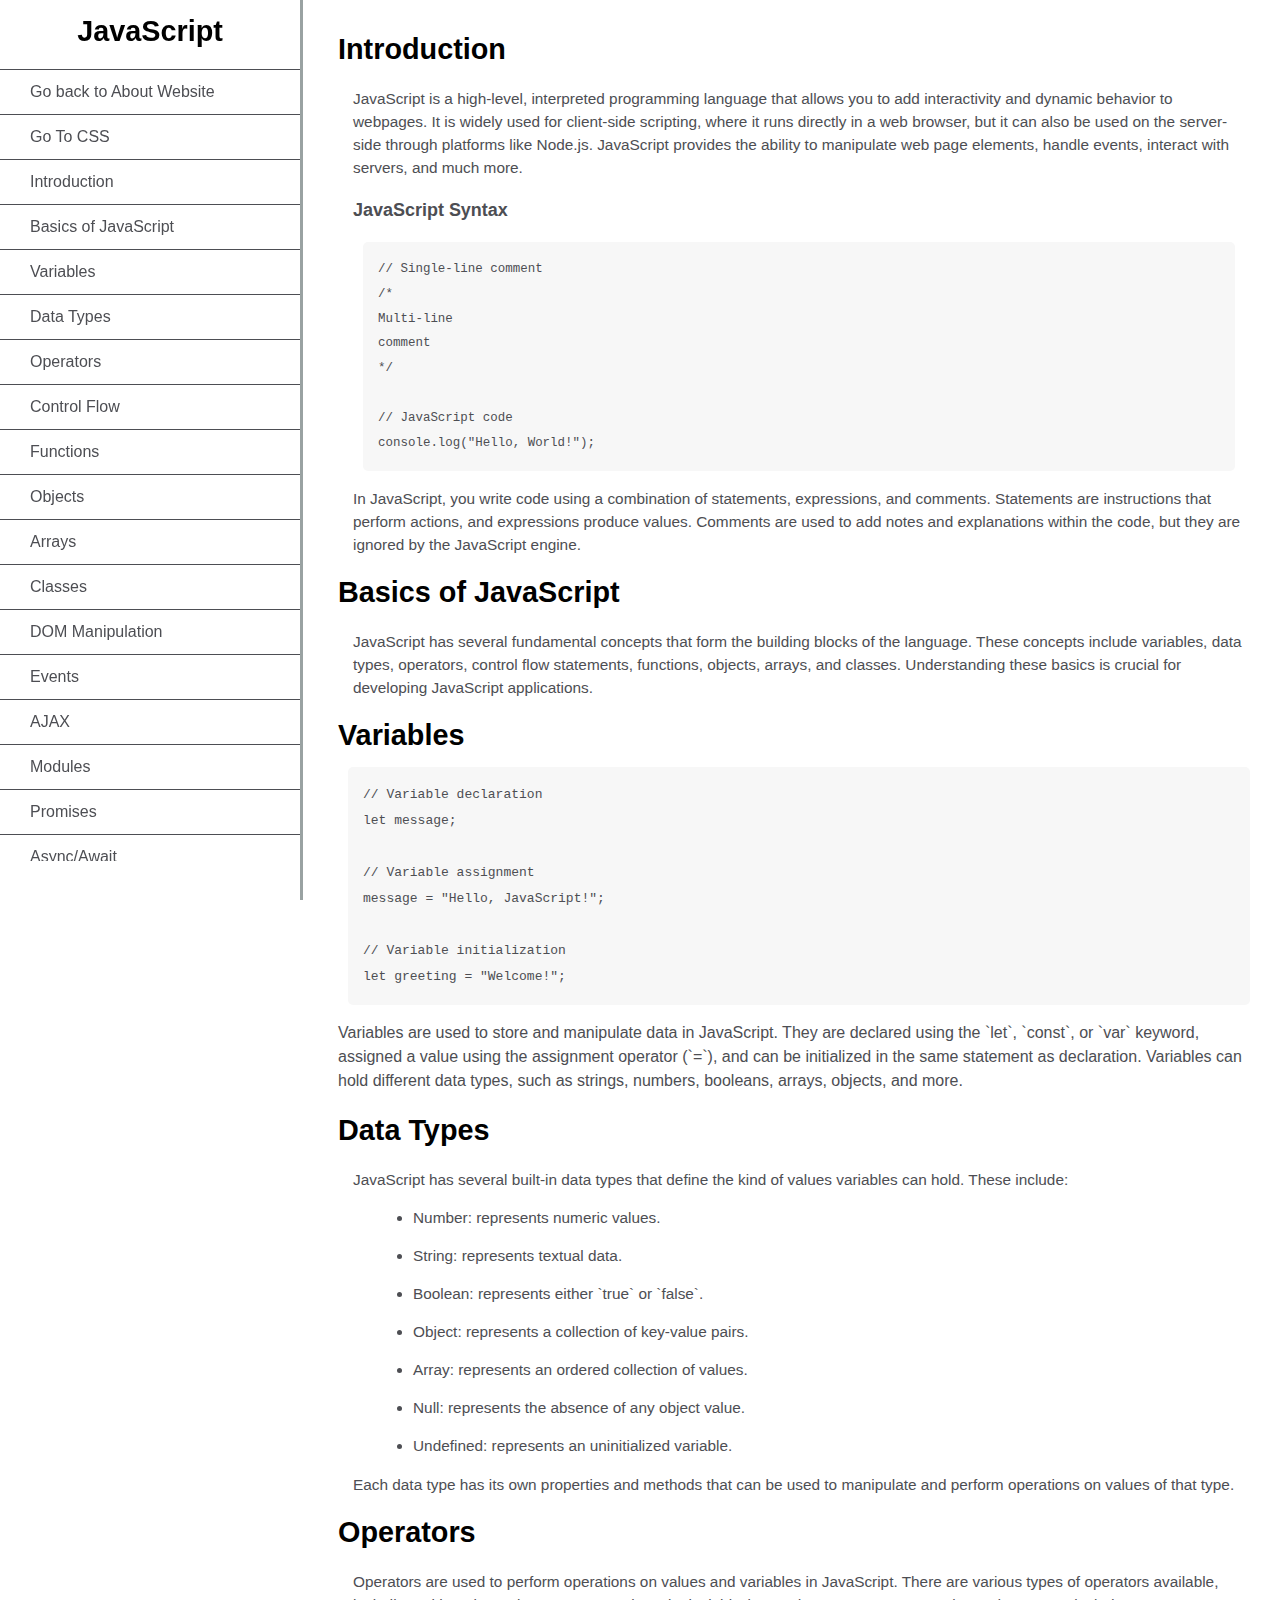
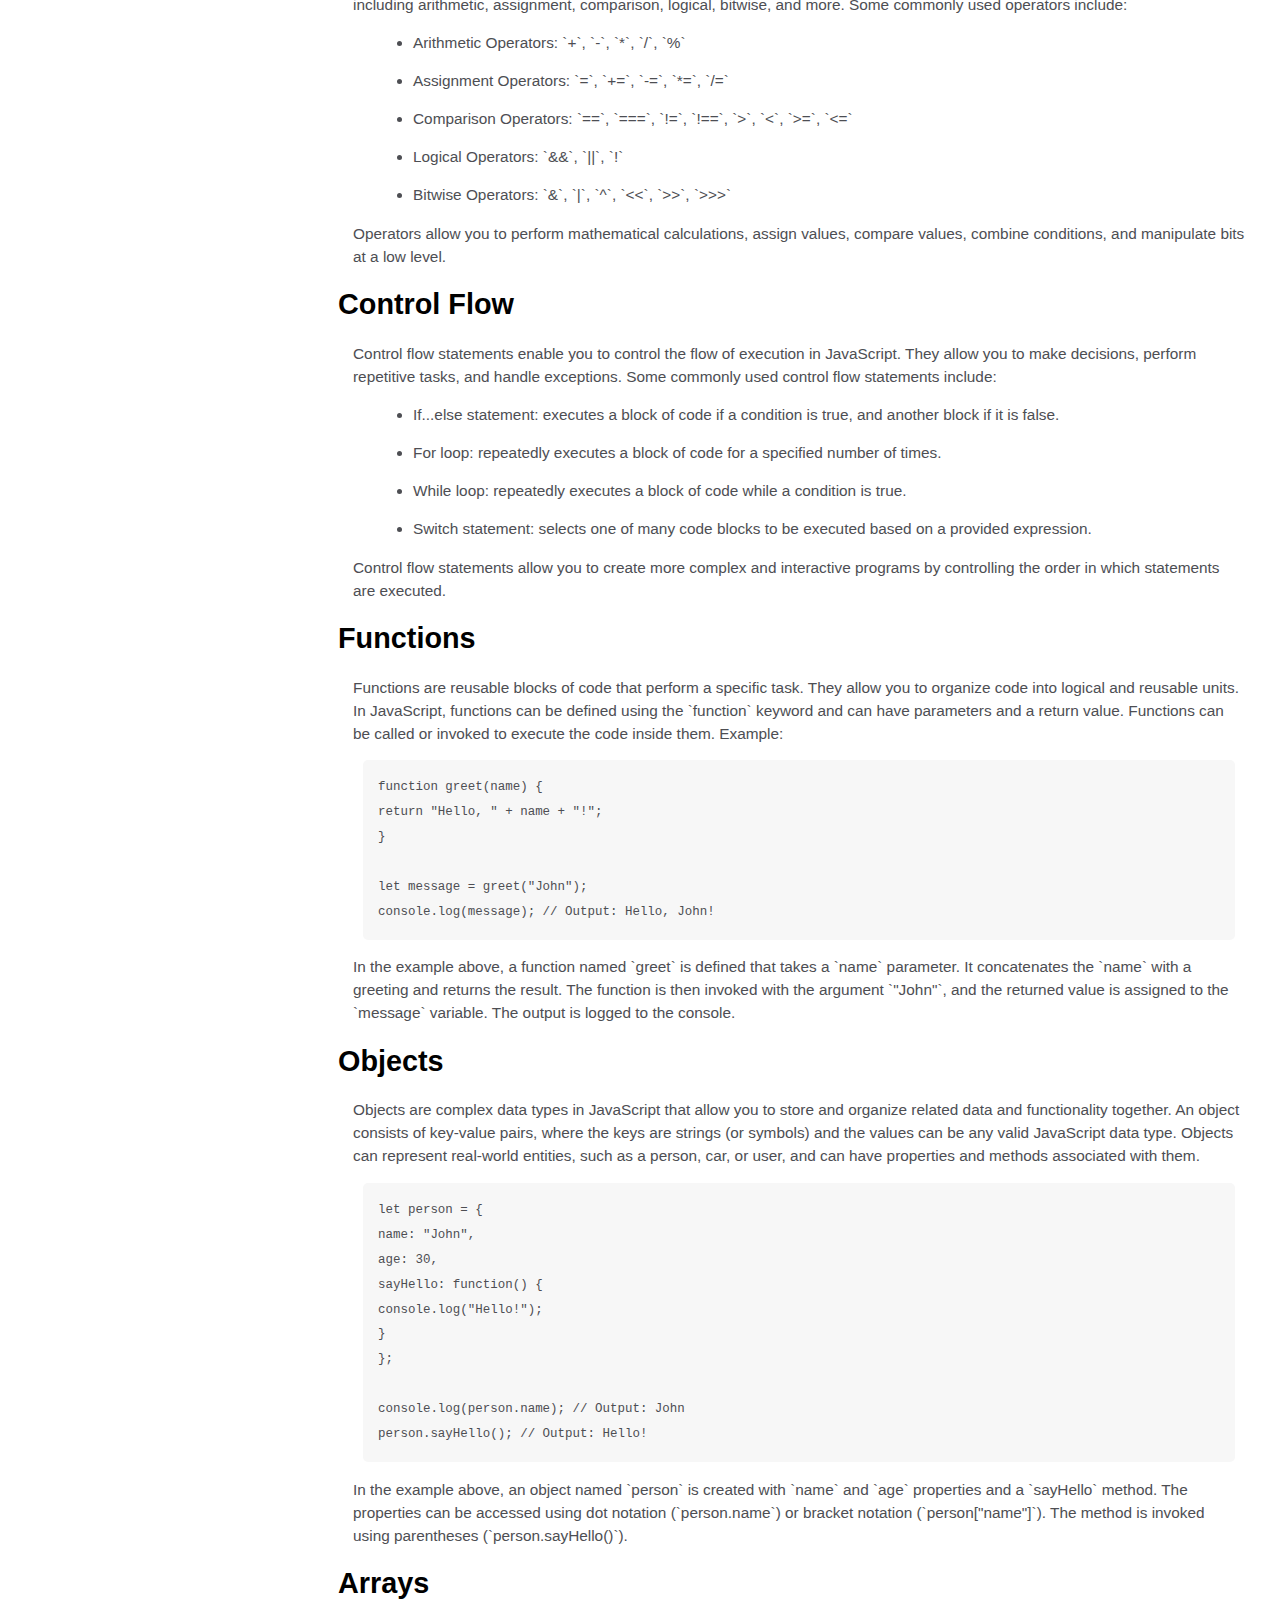
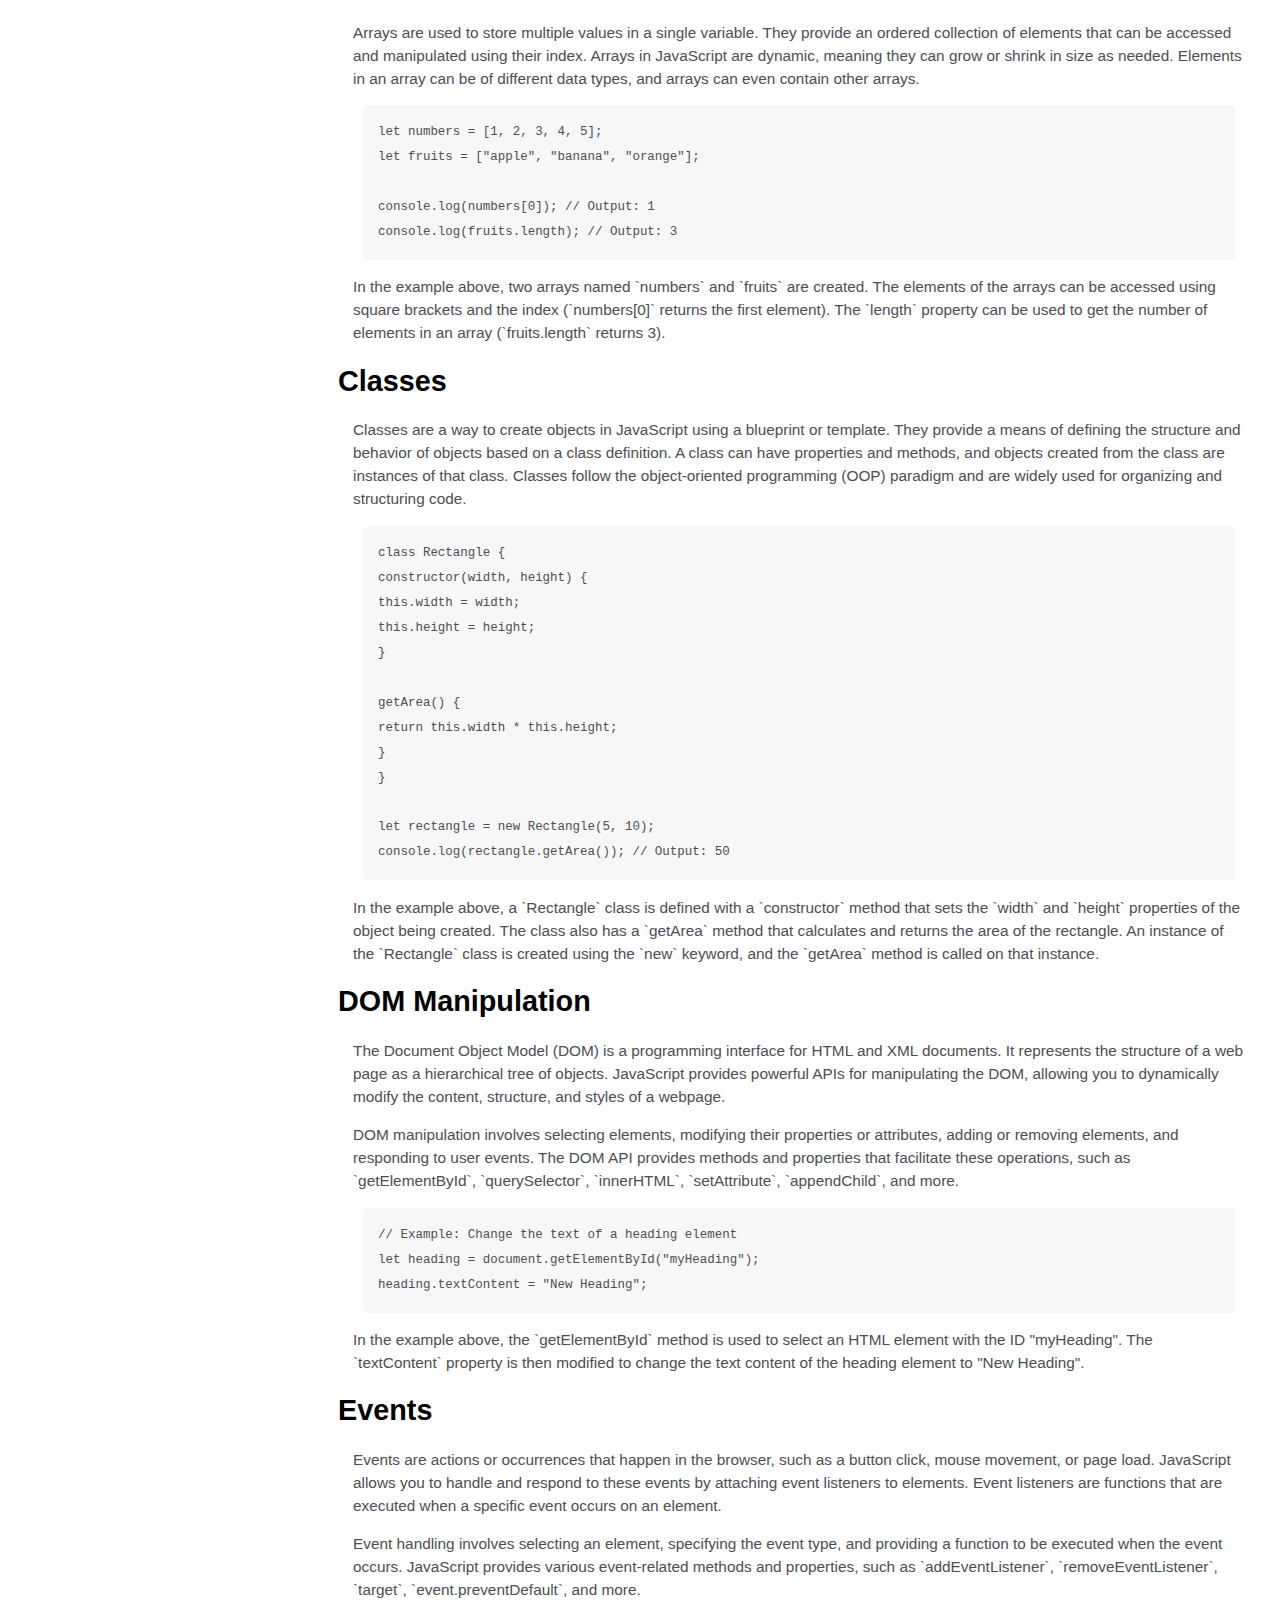
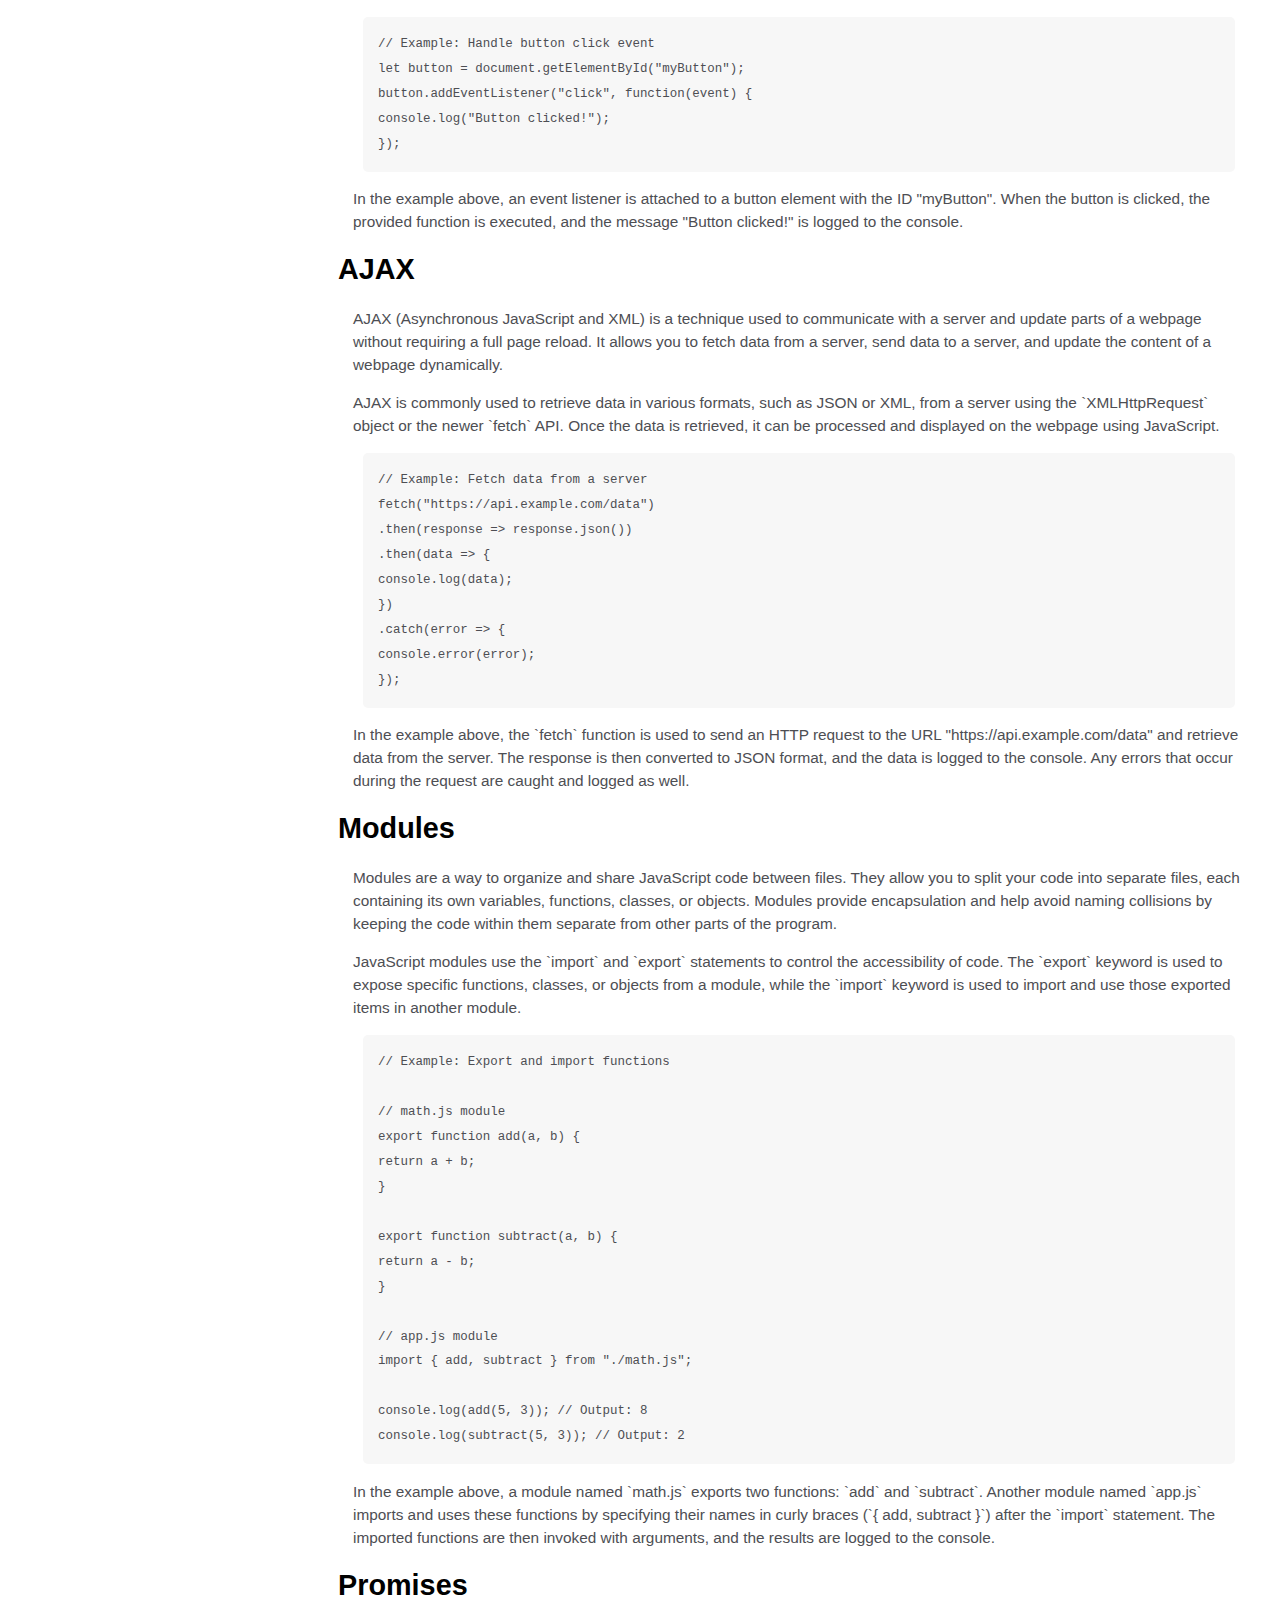
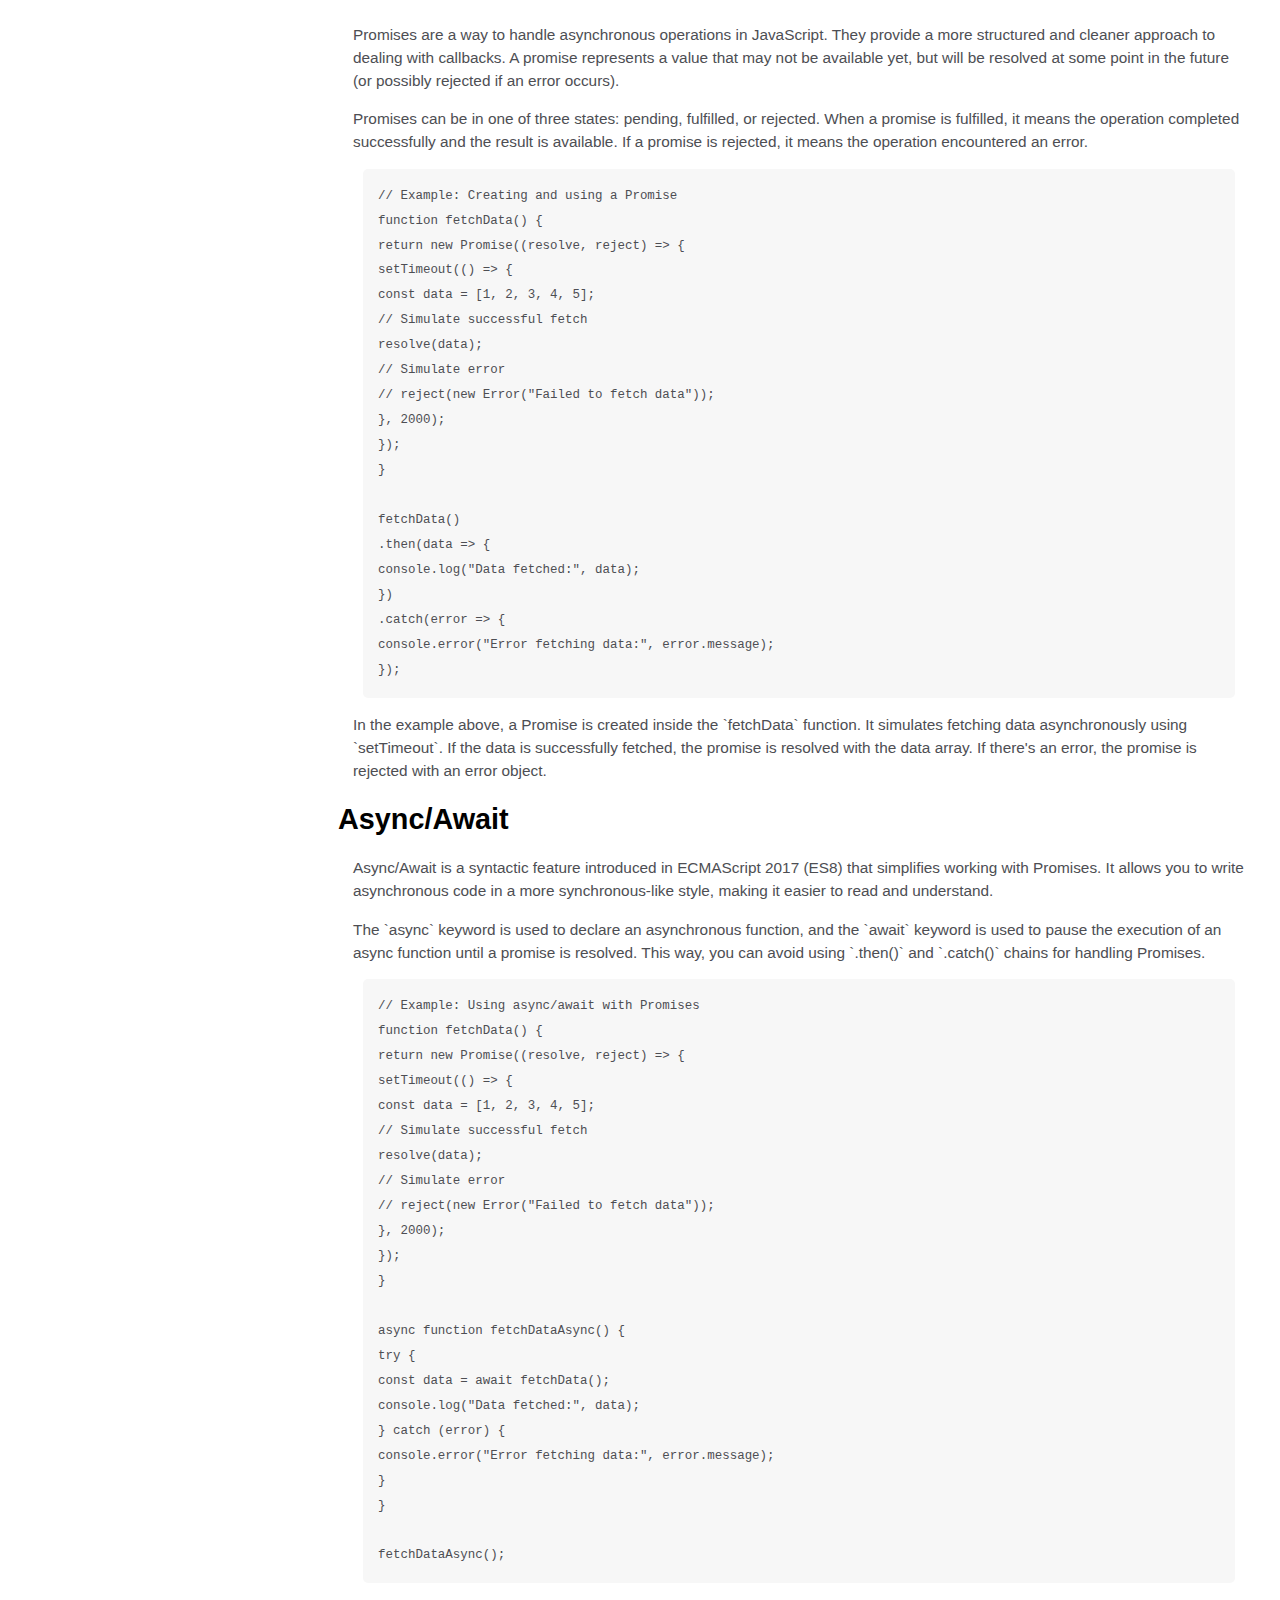
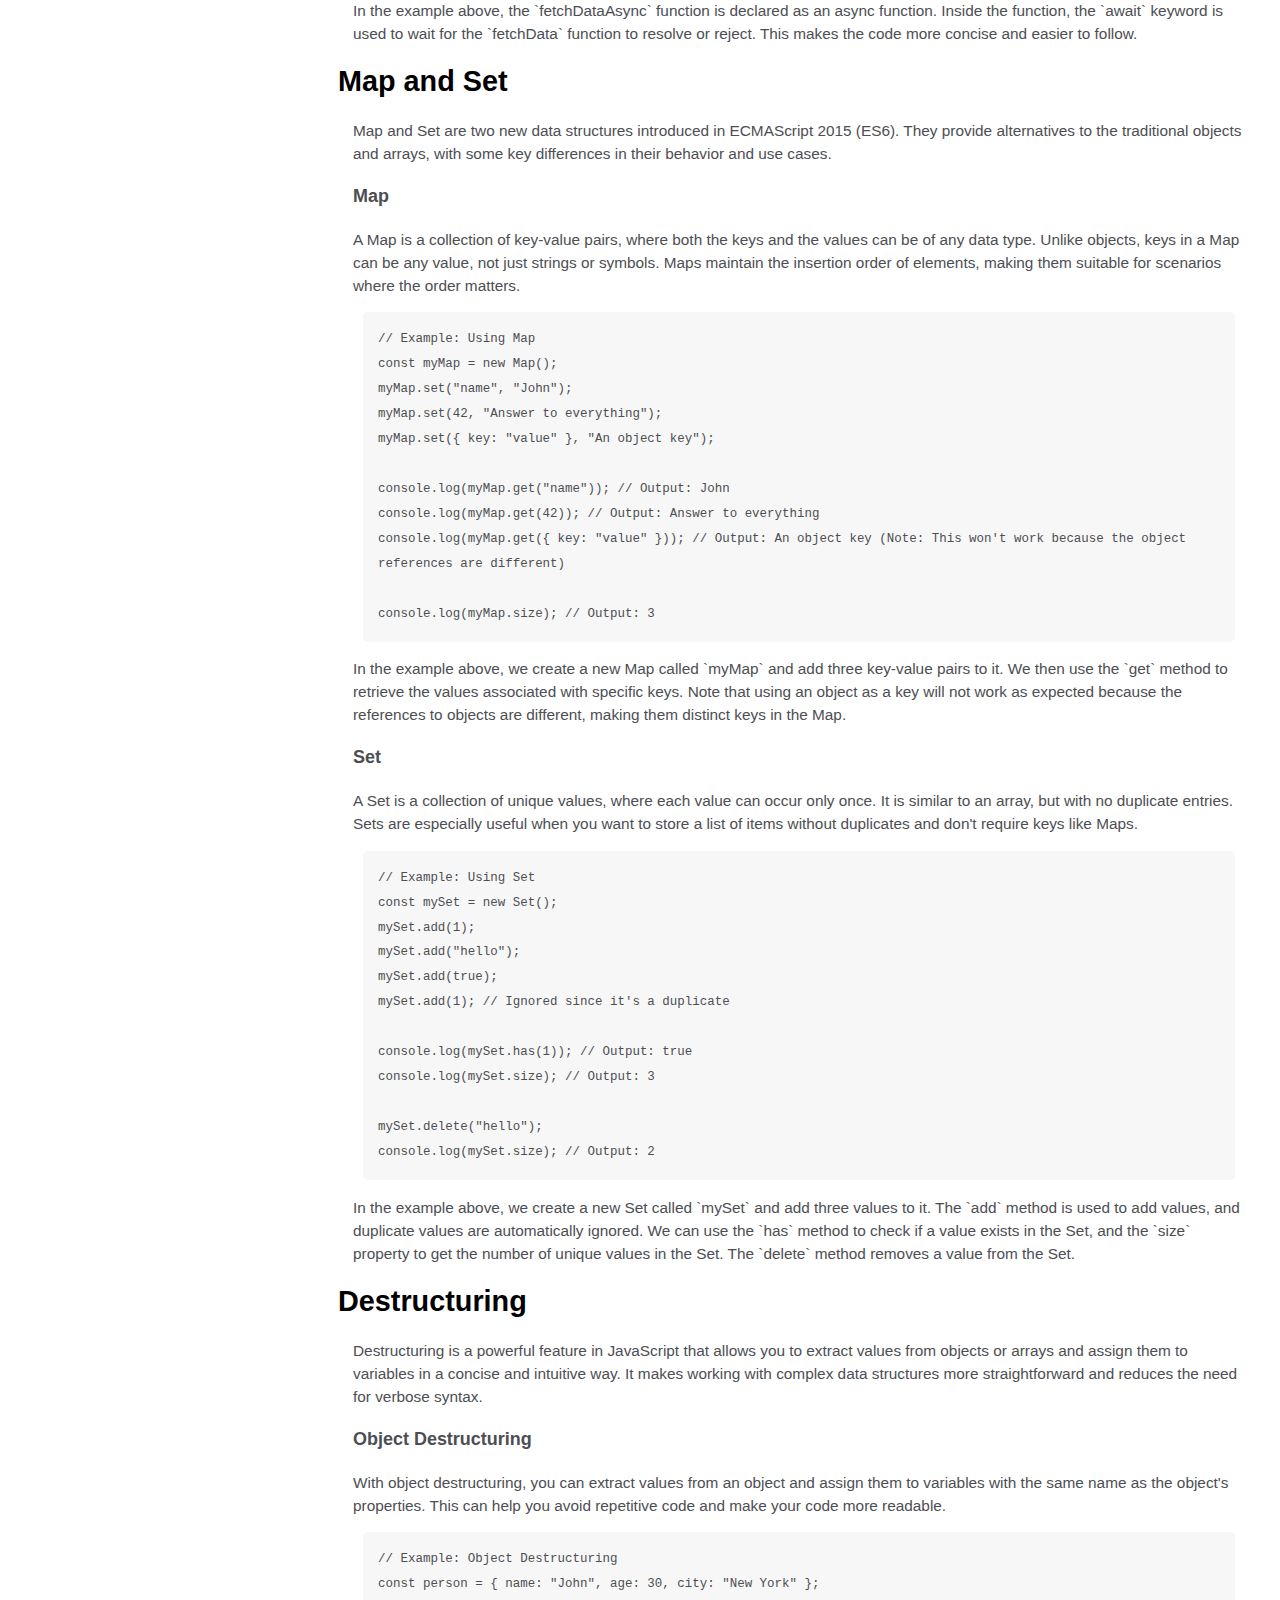
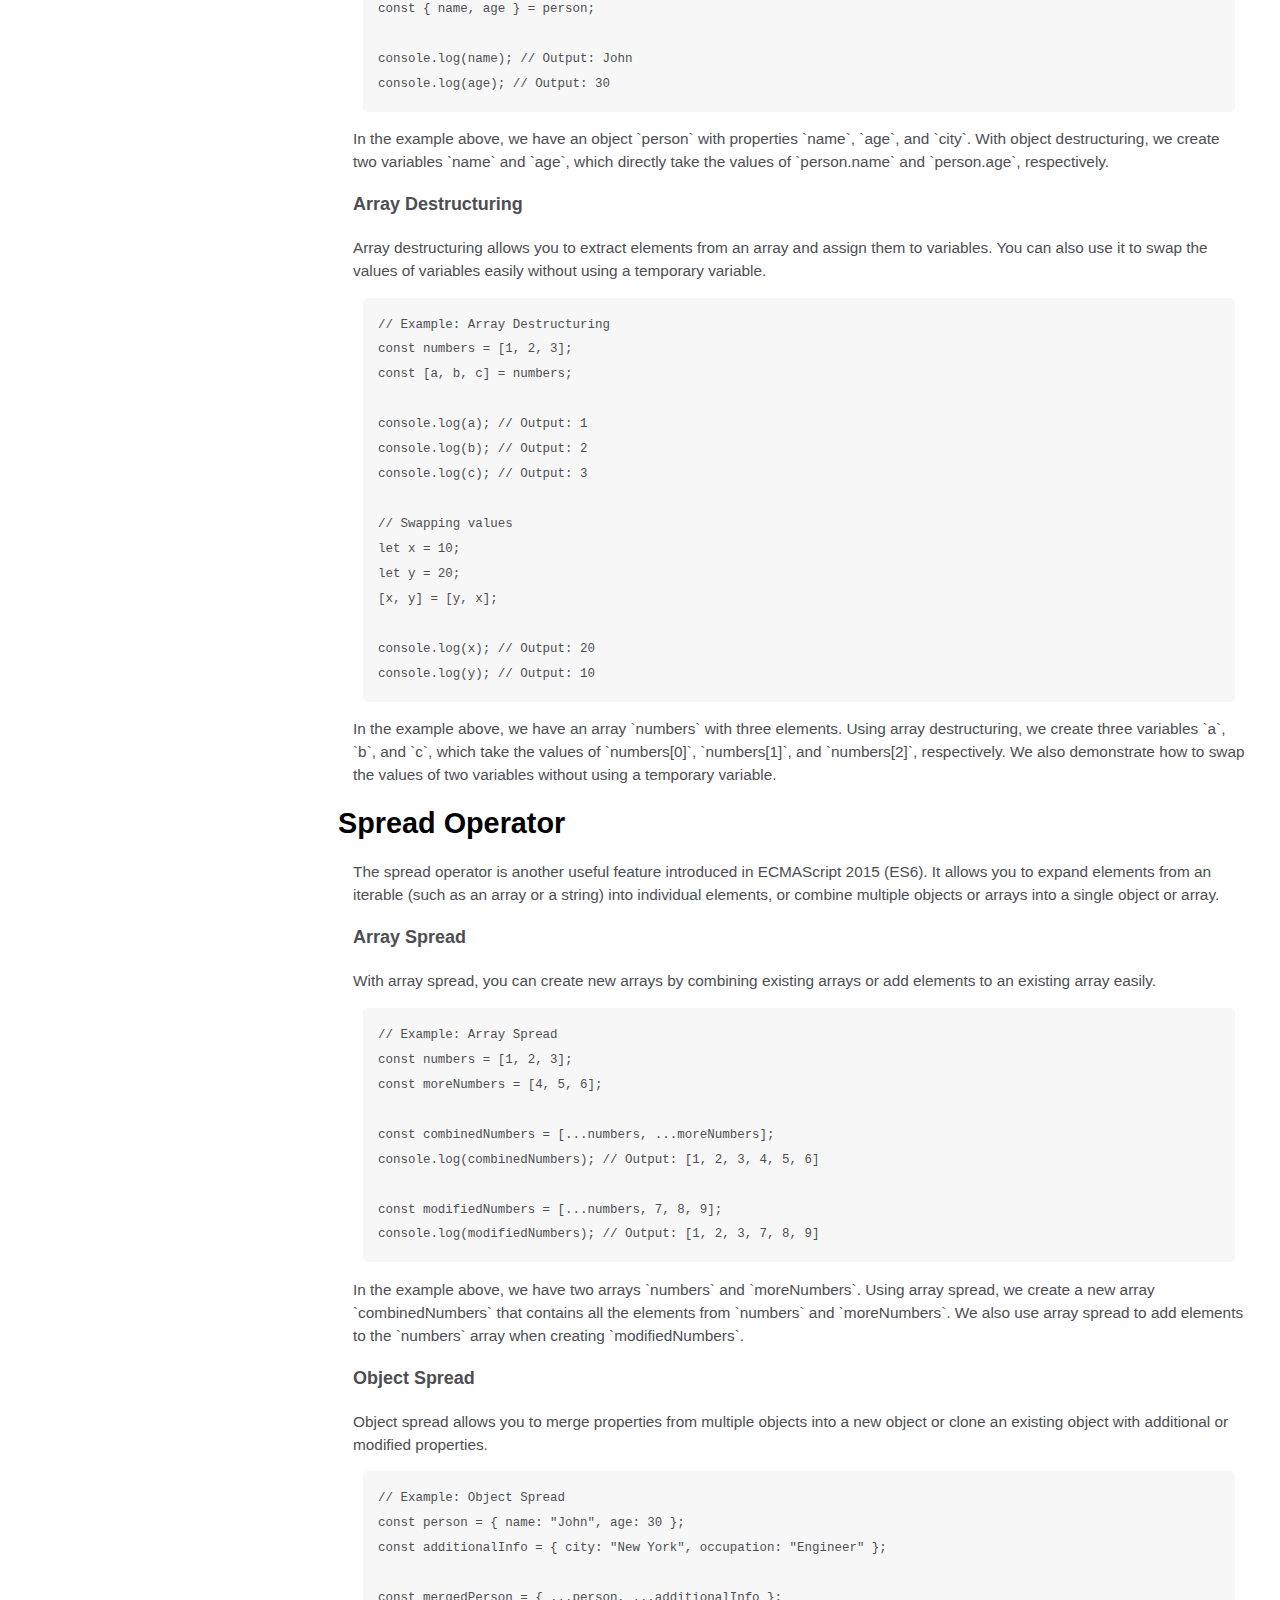
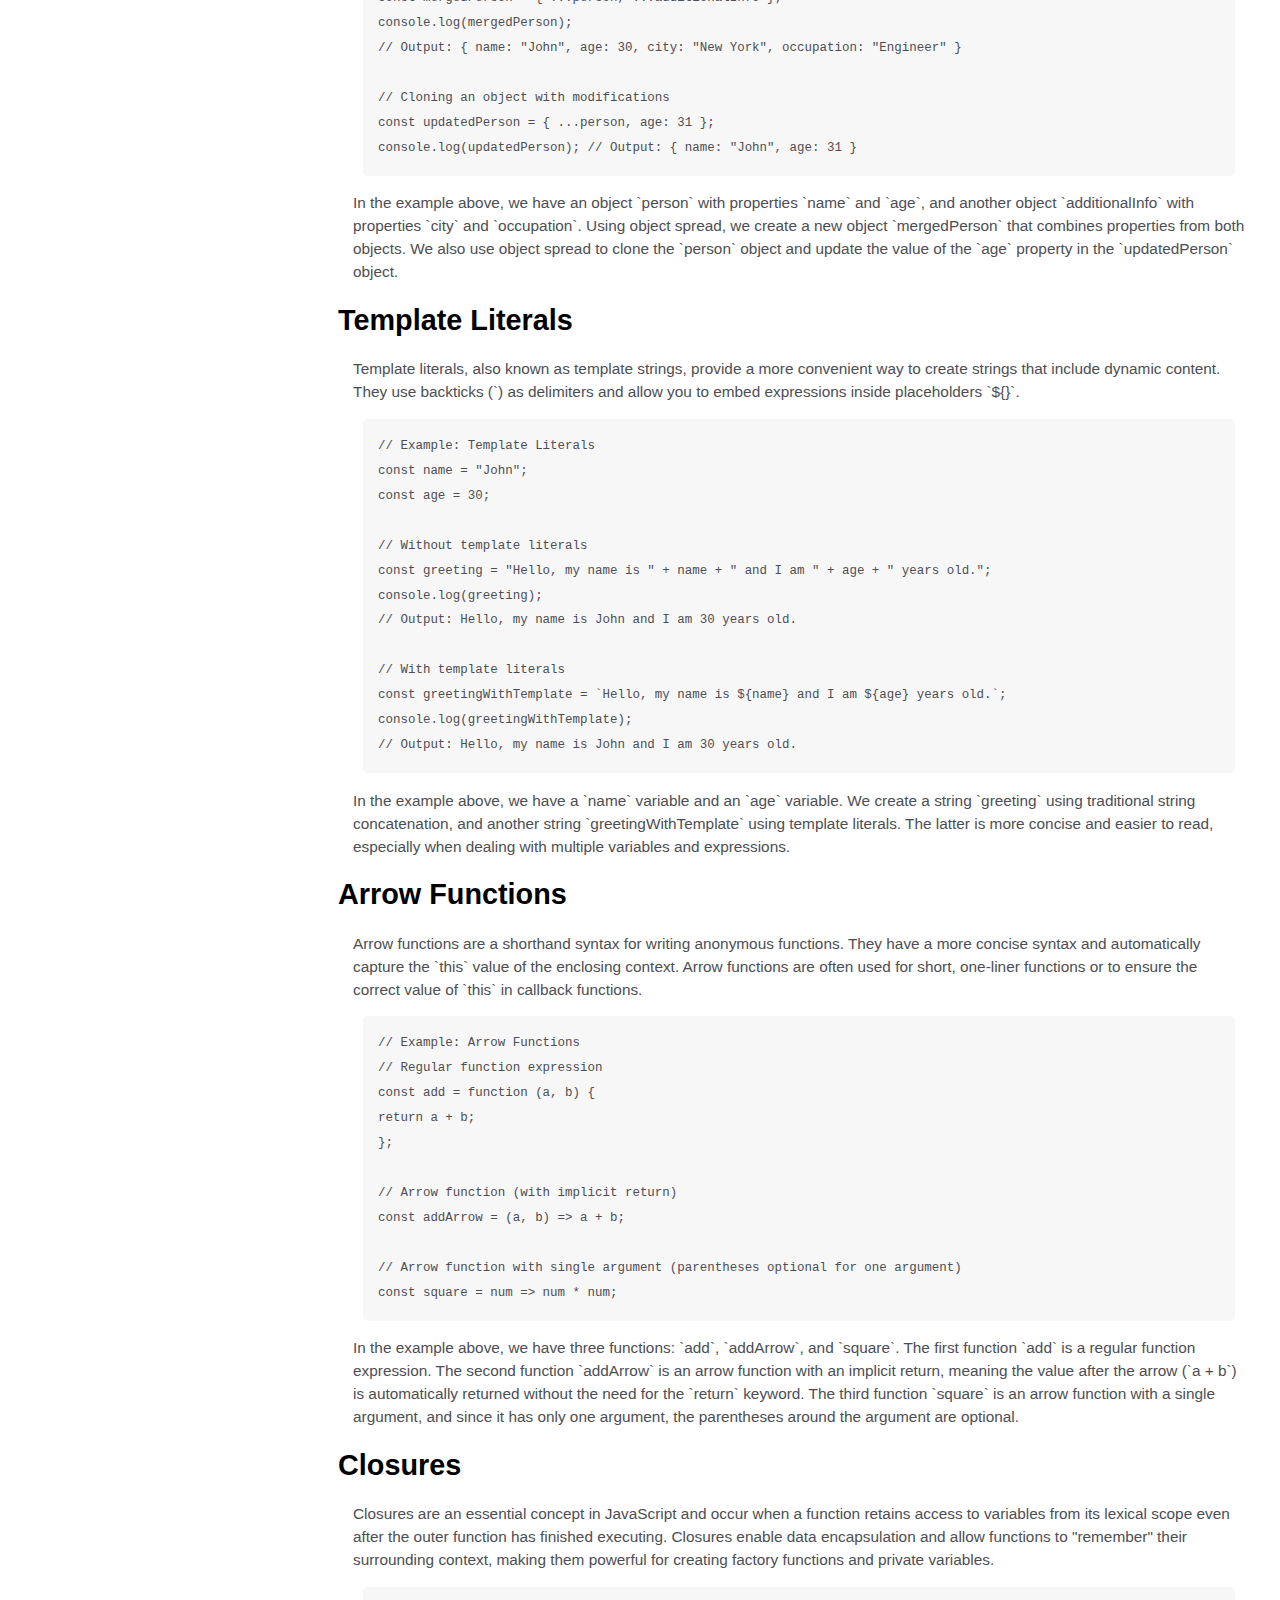
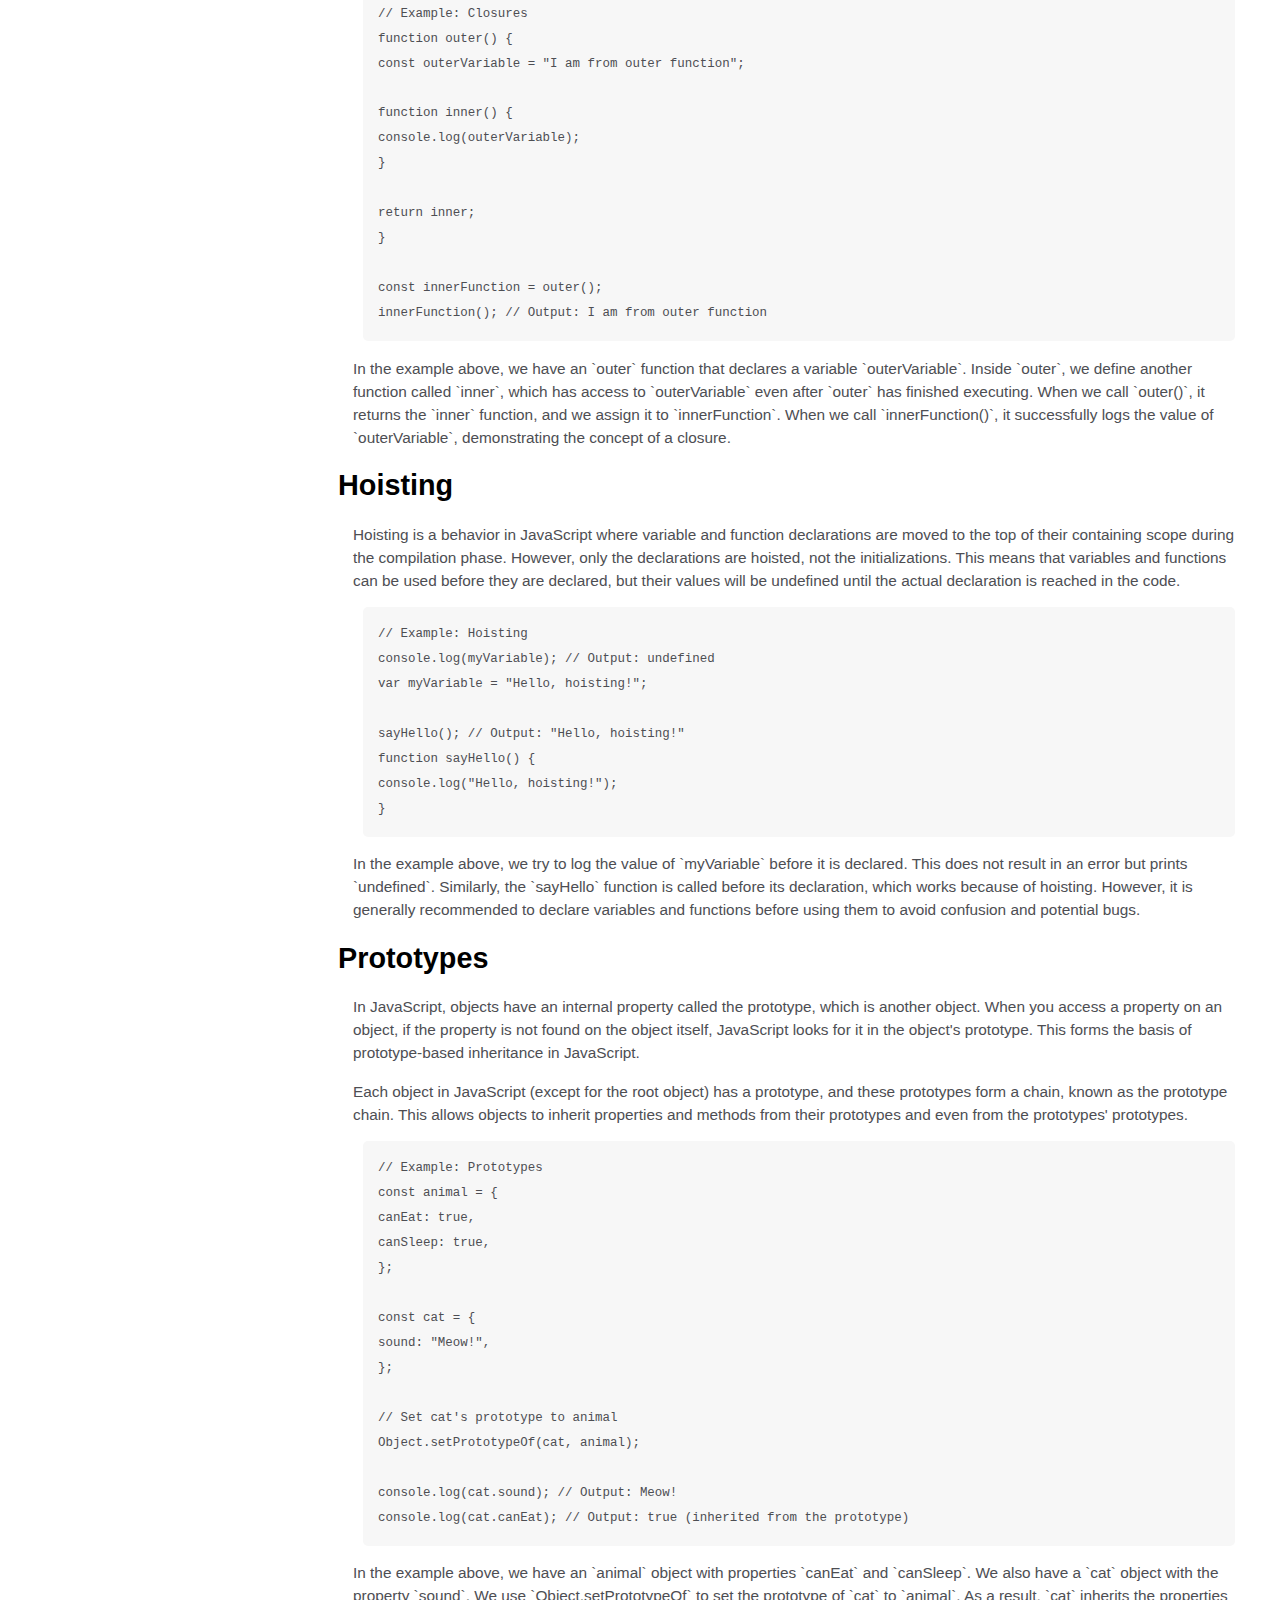
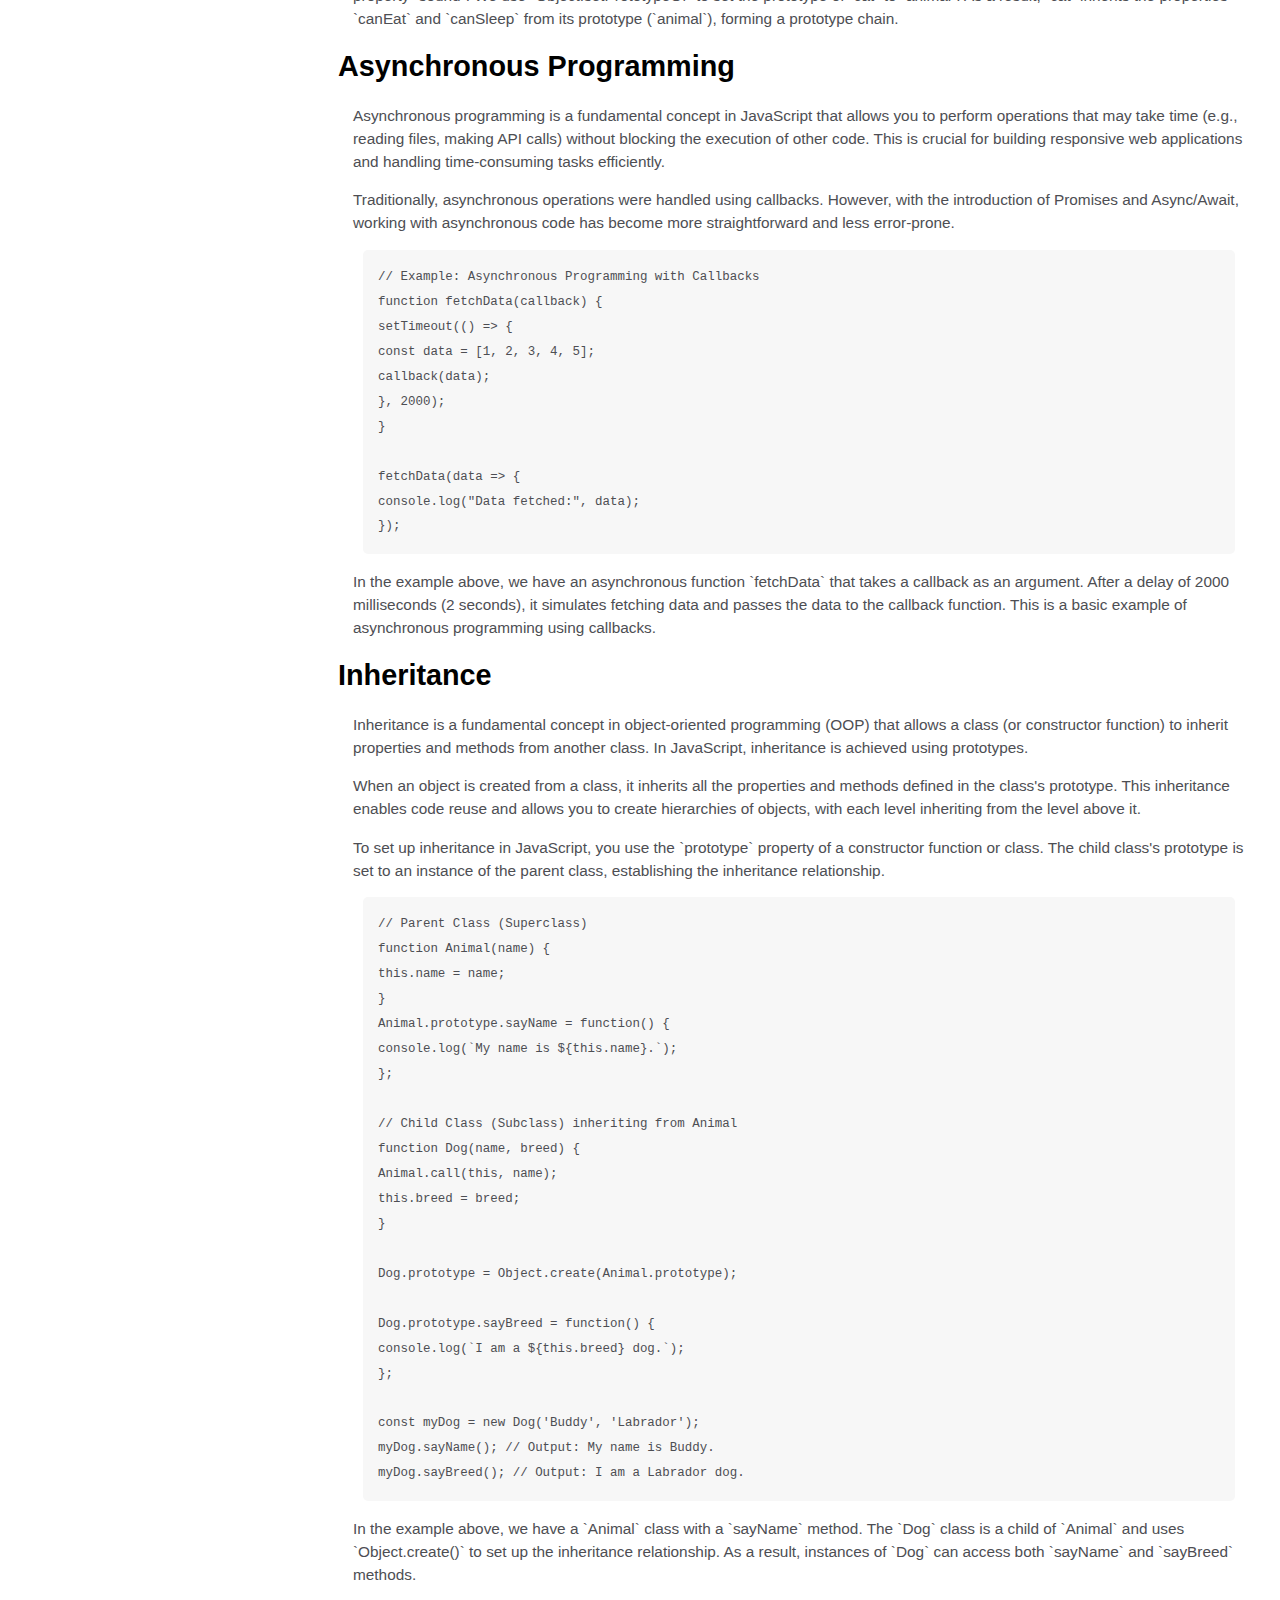
<file: Langs/Javascript.html>
<!DOCTYPE html>
<html>
<head>
  <link rel="stylesheet" href="JavaScript.css">
  <title>Learn JavaScript</title>
</head>
<body>
  <nav id="sidebar">
    <h2>JavaScript</h2>
    <ul>
      <li><a class="nav-item" href="../index.html">Go back to About Website</a></li>
      <li><a class="nav-item" href="Css.html">Go To CSS</a></li>
      <li><a class="nav-item" href="#Introduction">Introduction</a></li>
      <li><a class="nav-item" href="#basics">Basics of JavaScript</a></li>
      <li><a class="nav-item" href="#variables">Variables</a></li>
      <li><a class="nav-item" href="#data_types">Data Types</a></li>
      <li><a class="nav-item" href="#operators">Operators</a></li>
      <li><a class="nav-item" href="#control_flow">Control Flow</a></li>
      <li><a class="nav-item" href="#functions">Functions</a></li>
      <li><a class="nav-item" href="#objects">Objects</a></li>
      <li><a class="nav-item" href="#arrays">Arrays</a></li>
      <li><a class="nav-item" href="#classes">Classes</a></li>
      <li><a class="nav-item" href="#dom">DOM Manipulation</a></li>
      <li><a class="nav-item" href="#events">Events</a></li>
      <li><a class="nav-item" href="#ajax">AJAX</a></li>
      <li><a class="nav-item" href="#modules">Modules</a></li>
      <li><a class="nav-item" href="#promises">Promises</a></li>
      <li><a class="nav-item" href="#async_await">Async/Await</a></li>
      <li><a class="nav-item" href="#map_set">Map and Set</a></li>
      <li><a class="nav-item" href="#destructuring">Destructuring</a></li>
      <li><a class="nav-item" href="#spread_operator">Spread Operator</a></li>
      <li><a class="nav-item" href="#template_literals">Template Literals</a></li>
      <li><a class="nav-item" href="#arrow_functions">Arrow Functions</a></li>
      <li><a class="nav-item" href="#closures">Closures</a></li>
      <li><a class="nav-item" href="#hoisting">Hoisting</a></li>
      <li><a class="nav-item" href="#prototypes">Prototypes</a></li>
      <li><a class="nav-item" href="#async_programming">Asynchronous Programming</a></li>
      <li><a class="nav-item" href="#inheritance">Inheritance</a></li>
      <li><a class="nav-item" href="#this_keyword">The "this" Keyword</a></li>
      <li><a class="nav-item" href="#strict_mode">Strict Mode</a></li>
      <li><a class="nav-item" href="#promises_async">Promises and Async</a></li>
      <li><a class="nav-item" href="#local_storage">Local Storage</a></li>
      <li><a class="nav-item" href="#service_workers">Service Workers</a></li>
      <li><a class="nav-item" href="#json">JSON (JavaScript Object Notation)</a></li>
      <li><a class="nav-item" href="#rest_api">RESTful APIs</a></li>
      <li><a class="nav-item" href="#ajax_library">Ajax Libraries (e.g., Axios, jQuery)</a></li>
      <li><a class="nav-item" href="#error_handling">Error Handling</a></li>
      <li><a class="nav-item" href="#debugging">Debugging</a></li>
      <li><a class="nav-item" href="#unit_testing">Unit Testing (e.g., Jest, Mocha)</a></li>
      <li><a class="nav-item" href="#eslint">ESLint and Code Quality</a></li>
      <li><a class="nav-item" href="#webpack">Webpack and Bundlers</a></li>
      <li><a class="nav-item" href="#babel">Babel and Transpilers</a></li>
      <li><a class="nav-item" href="#frontend_frameworks">Frontend Frameworks (e.g., React, Vue)</a></li>
      <li><a class="nav-item" href="#backend_frameworks">Backend Frameworks (e.g., Node.js, Express)</a></li>
      <li><a class="nav-item" href="#single_page_applications">Single Page Applications (SPAs)</a></li>
      <li><a class="nav-item" href="#progressive_web_apps">Progressive Web Apps (PWAs)</a></li>
      <li><a class="nav-item" href="#security_best_practices">Security Best Practices</a></li>
      <li><a class="nav-item" href="#optimization_techniques">Performance Optimization Techniques</a></li>
      <li><a class="nav-item" href="#memory_management">Memory Management</a></li>
      <li><a class="nav-item" href="#design_patterns">Design Patterns in JavaScript</a></li>
      <li><a class="nav-item" href="#typescript">TypeScript and JavaScript</a></li>
      <li><a class="nav-item" href="#modern_js_features">Modern JavaScript Features</a></li>
      <li><a class="nav-item" href="#browser_compatibility">Cross-Browser Compatibility</a></li>
      <li><a class="nav-item" href="#tooling">JavaScript Tooling</a></li>
      <li><a class="nav-item" href="#npm">npm and Package Management</a></li>
      <li><a class="nav-item" href="#debugging_tools">JavaScript Debugging Tools</a></li>
      <li><a class="nav-item" href="TypeScript.html">Learn TypeScript</a></li>
    </ul>
  </nav>
  <main id="documentation">
    <section id="Introduction">
      <h2>Introduction</h2>
      <article>
        <p>
          JavaScript is a high-level, interpreted programming language that
          allows you to add interactivity and dynamic behavior to webpages. It
          is widely used for client-side scripting, where it runs directly in a
          web browser, but it can also be used on the server-side through
          platforms like Node.js. JavaScript provides the ability to manipulate
          web page elements, handle events, interact with servers, and much
          more.
        </p>
        <h3>JavaScript Syntax</h3>
        <pre>
          // Single-line comment
          /*
        Multi-line
        comment
      */
      
      // JavaScript code
      console.log("Hello, World!");
    </pre>
    <p>
      In JavaScript, you write code using a combination of statements,
      expressions, and comments. Statements are instructions that perform
      actions, and expressions produce values. Comments are used to add
      notes and explanations within the code, but they are ignored by the
      JavaScript engine.
    </p>
  </article>
</section>
<section id="basics">
  <h2>Basics of JavaScript</h2>
  <article>
    <p>
      JavaScript has several fundamental concepts that form the building
      blocks of the language. These concepts include variables, data types,
      operators, control flow statements, functions, objects, arrays, and
      classes. Understanding these basics is crucial for developing
      JavaScript applications.
    </p>
  </section>
    <section id="variables" >
    <h2>Variables</h2>
    <pre>
      // Variable declaration
      let message;
      
      // Variable assignment
      message = "Hello, JavaScript!";

      // Variable initialization
      let greeting = "Welcome!";
    </pre>
    <p>
      Variables are used to store and manipulate data in JavaScript. They
      are declared using the `let`, `const`, or `var` keyword, assigned a
      value using the assignment operator (`=`), and can be initialized in
      the same statement as declaration. Variables can hold different data
      types, such as strings, numbers, booleans, arrays, objects, and more.
    </p>
    <!-- Data Types, Operators, Control Flow, Functions, Objects, Arrays, Classes -->
  </article>
</section>
<!-- Continue explaining other topics: Data Types, Operators, Control Flow, Functions, Objects, Arrays, Classes, DOM Manipulation, Events, AJAX, Modules -->
<section id="data_types">
  <h2>Data Types</h2>
  <article>
    <p>
      JavaScript has several built-in data types that define the kind of
      values variables can hold. These include:
    </p>
    <ul>
      <li>Number: represents numeric values.</li>
      <li>String: represents textual data.</li>
      <li>Boolean: represents either `true` or `false`.</li>
      <li>Object: represents a collection of key-value pairs.</li>
      <li>Array: represents an ordered collection of values.</li>
      <li>Null: represents the absence of any object value.</li>
      <li>Undefined: represents an uninitialized variable.</li>
    </ul>
    <p>
      Each data type has its own properties and methods that can be used to
      manipulate and perform operations on values of that type.
    </p>
  </article>
</section>
<section id="operators">
  <h2>Operators</h2>
  <article>
    <p>
      Operators are used to perform operations on values and variables in
      JavaScript. There are various types of operators available, including
      arithmetic, assignment, comparison, logical, bitwise, and more. Some
      commonly used operators include:
    </p>
    <ul>
      <li>Arithmetic Operators: `+`, `-`, `*`, `/`, `%`</li>
      <li>Assignment Operators: `=`, `+=`, `-=`, `*=`, `/=`</li>
      <li>Comparison Operators: `==`, `===`, `!=`, `!==`, `>`, `<`, `>=`, `<=`</li>
      <li>Logical Operators: `&&`, `||`, `!`</li>
      <li>Bitwise Operators: `&`, `|`, `^`, `<<`, `>>`, `>>>`</li>
    </ul>
    <p>
      Operators allow you to perform mathematical calculations, assign
      values, compare values, combine conditions, and manipulate bits at a
      low level.
    </p>
  </article>
</section>
<section id="control_flow">
  <h2>Control Flow</h2>
  <article>
    <p>
      Control flow statements enable you to control the flow of execution
      in JavaScript. They allow you to make decisions, perform repetitive
      tasks, and handle exceptions. Some commonly used control flow
      statements include:
    </p>
    <ul>
      <li>If...else statement: executes a block of code if a condition is true, and another block if it is false.</li>
      <li>For loop: repeatedly executes a block of code for a specified number of times.</li>
      <li>While loop: repeatedly executes a block of code while a condition is true.</li>
      <li>Switch statement: selects one of many code blocks to be executed based on a provided expression.</li>
    </ul>
    <p>
      Control flow statements allow you to create more complex and
      interactive programs by controlling the order in which statements are
      executed.
    </p>
  </article>
</section>
<section id="functions">
  <h2>Functions</h2>
  <article>
    <p>
      Functions are reusable blocks of code that perform a specific task.
      They allow you to organize code into logical and reusable units. In
      JavaScript, functions can be defined using the `function` keyword and
      can have parameters and a return value. Functions can be called or
      invoked to execute the code inside them. Example:
    </p>
    <pre>
      function greet(name) {
        return "Hello, " + name + "!";
      }
      
      let message = greet("John");
      console.log(message); // Output: Hello, John!
    </pre>
    <p>
      In the example above, a function named `greet` is defined that takes a
      `name` parameter. It concatenates the `name` with a greeting and
      returns the result. The function is then invoked with the argument
      `"John"`, and the returned value is assigned to the `message`
      variable. The output is logged to the console.
    </p>
  </article>
</section>
<section id="objects">
  <h2>Objects</h2>
  <article>
    <p>
      Objects are complex data types in JavaScript that allow you to store
      and organize related data and functionality together. An object
      consists of key-value pairs, where the keys are strings (or symbols)
      and the values can be any valid JavaScript data type. Objects can
      represent real-world entities, such as a person, car, or user, and can
      have properties and methods associated with them.
    </p>
    <pre>
      let person = {
        name: "John",
        age: 30,
        sayHello: function() {
          console.log("Hello!");
        }
      };
      
      console.log(person.name); // Output: John
      person.sayHello(); // Output: Hello!
    </pre>
    <p>
      In the example above, an object named `person` is created with `name`
      and `age` properties and a `sayHello` method. The properties can be
      accessed using dot notation (`person.name`) or bracket notation
      (`person["name"]`). The method is invoked using parentheses
      (`person.sayHello()`).
    </p>
  </article>
</section>
<section id="arrays">
  <h2>Arrays</h2>
  <article>
    <p>
      Arrays are used to store multiple values in a single variable. They
      provide an ordered collection of elements that can be accessed and
      manipulated using their index. Arrays in JavaScript are dynamic,
      meaning they can grow or shrink in size as needed. Elements in an
      array can be of different data types, and arrays can even contain
      other arrays.
    </p>
    <pre>
      let numbers = [1, 2, 3, 4, 5];
      let fruits = ["apple", "banana", "orange"];
      
      console.log(numbers[0]); // Output: 1
      console.log(fruits.length); // Output: 3
    </pre>
    <p>
      In the example above, two arrays named `numbers` and `fruits` are
      created. The elements of the arrays can be accessed using square
      brackets and the index (`numbers[0]` returns the first element). The
      `length` property can be used to get the number of elements in an
      array (`fruits.length` returns 3).
    </p>
  </article>
</section>
<section id="classes">
  <h2>Classes</h2>
  <article>
    <p>
      Classes are a way to create objects in JavaScript using a blueprint or
      template. They provide a means of defining the structure and behavior
      of objects based on a class definition. A class can have properties
      and methods, and objects created from the class are instances of that
      class. Classes follow the object-oriented programming (OOP)
      paradigm and are widely used for organizing and structuring code.
    </p>
    <pre>
      class Rectangle {
        constructor(width, height) {
          this.width = width;
          this.height = height;
        }
      
        getArea() {
          return this.width * this.height;
        }
      }
      
      let rectangle = new Rectangle(5, 10);
      console.log(rectangle.getArea()); // Output: 50
    </pre>
    <p>
      In the example above, a `Rectangle` class is defined with a `constructor`
      method that sets the `width` and `height` properties of the object
      being created. The class also has a `getArea` method that calculates
      and returns the area of the rectangle. An instance of the `Rectangle`
      class is created using the `new` keyword, and the `getArea` method is
      called on that instance.
    </p>
  </article>
</section>
<section id="dom">
  <h2>DOM Manipulation</h2>
  <article>
    <p>
      The Document Object Model (DOM) is a programming interface for HTML
      and XML documents. It represents the structure of a web page as a
      hierarchical tree of objects. JavaScript provides powerful APIs for
      manipulating the DOM, allowing you to dynamically modify the content,
      structure, and styles of a webpage.
    </p>
    <p>
      DOM manipulation involves selecting elements, modifying their
      properties or attributes, adding or removing elements, and responding
      to user events. The DOM API provides methods and properties that
      facilitate these operations, such as `getElementById`, `querySelector`,
      `innerHTML`, `setAttribute`, `appendChild`, and more.
    </p>
    <pre>
      // Example: Change the text of a heading element
      let heading = document.getElementById("myHeading");
      heading.textContent = "New Heading";
    </pre>
    <p>
      In the example above, the `getElementById` method is used to select an
      HTML element with the ID "myHeading". The `textContent` property is
      then modified to change the text content of the heading element to
      "New Heading".
    </p>
  </article>
</section>
<section id="events">
  <h2>Events</h2>
  <article>
    <p>
      Events are actions or occurrences that happen in the browser, such as
      a button click, mouse movement, or page load. JavaScript allows you to
      handle and respond to these events by attaching event listeners to
      elements. Event listeners are functions that are executed when a
      specific event occurs on an element.
    </p>
    <p>
      Event handling involves selecting an element, specifying the event
      type, and providing a function to be executed when the event occurs.
      JavaScript provides various event-related methods and properties, such
      as `addEventListener`, `removeEventListener`, `target`, `event.preventDefault`,
      and more.
    </p>
    <pre>
      // Example: Handle button click event
      let button = document.getElementById("myButton");
      button.addEventListener("click", function(event) {
        console.log("Button clicked!");
      });
    </pre>
    <p>
      In the example above, an event listener is attached to a button
      element with the ID "myButton". When the button is clicked, the
      provided function is executed, and the message "Button clicked!" is
      logged to the console.
    </p>
  </article>
</section>
<section id="ajax">
  <h2>AJAX</h2>
  <article>
    <p>
      AJAX (Asynchronous JavaScript and XML) is a technique used to
      communicate with a server and update parts of a webpage without
      requiring a full page reload. It allows you to fetch data from a
      server, send data to a server, and update the content of a webpage
      dynamically.
    </p>
    <p>
      AJAX is commonly used to retrieve data in various formats, such as
      JSON or XML, from a server using the `XMLHttpRequest` object or the
      newer `fetch` API. Once the data is retrieved, it can be processed
      and displayed on the webpage using JavaScript.
    </p>
    <pre>
      // Example: Fetch data from a server
      fetch("https://api.example.com/data")
        .then(response => response.json())
        .then(data => {
          console.log(data);
        })
        .catch(error => {
          console.error(error);
        });
    </pre>
    <p>
      In the example above, the `fetch` function is used to send an HTTP
      request to the URL "https://api.example.com/data" and retrieve data
      from the server. The response is then converted to JSON format, and
      the data is logged to the console. Any errors that occur during the
      request are caught and logged as well.
    </p>
  </article>
</section>
<section id="modules">
  <h2>Modules</h2>
  <article>
    <p>
      Modules are a way to organize and share JavaScript code between
      files. They allow you to split your code into separate files, each
      containing its own variables, functions, classes, or objects. Modules
      provide encapsulation and help avoid naming collisions by keeping the
      code within them separate from other parts of the program.
    </p>
    <p>
      JavaScript modules use the `import` and `export` statements to control
      the accessibility of code. The `export` keyword is used to expose
      specific functions, classes, or objects from a module, while the
      `import` keyword is used to import and use those exported items in
      another module.
    </p>
    <pre>
      // Example: Export and import functions
      
      // math.js module
      export function add(a, b) {
        return a + b;
      }
      
      export function subtract(a, b) {
        return a - b;
      }
      
      // app.js module
      import { add, subtract } from "./math.js";
      
      console.log(add(5, 3)); // Output: 8
      console.log(subtract(5, 3)); // Output: 2
    </pre>
    <p>
      In the example above, a module named `math.js` exports two functions:
      `add` and `subtract`. Another module named `app.js` imports and uses
      these functions by specifying their names in curly braces (`{ add,
      subtract }`) after the `import` statement. The imported functions are
      then invoked with arguments, and the results are logged to the
      console.
    </p>
  </article>
</section>
<section id="promises">
  <h2>Promises</h2>
  <article>
    <p>
      Promises are a way to handle asynchronous operations in JavaScript. They provide a more structured and cleaner approach to dealing with callbacks. A promise represents a value that may not be available yet, but will be resolved at some point in the future (or possibly rejected if an error occurs).
    </p>
    <p>
      Promises can be in one of three states: pending, fulfilled, or rejected. When a promise is fulfilled, it means the operation completed successfully and the result is available. If a promise is rejected, it means the operation encountered an error.
    </p>
    <pre>
      // Example: Creating and using a Promise
      function fetchData() {
        return new Promise((resolve, reject) => {
          setTimeout(() => {
            const data = [1, 2, 3, 4, 5];
            // Simulate successful fetch
            resolve(data);
            // Simulate error
            // reject(new Error("Failed to fetch data"));
          }, 2000);
        });
      }
      
      fetchData()
        .then(data => {
          console.log("Data fetched:", data);
        })
        .catch(error => {
          console.error("Error fetching data:", error.message);
        });
    </pre>
    <p>
      In the example above, a Promise is created inside the `fetchData` function. It simulates fetching data asynchronously using `setTimeout`. If the data is successfully fetched, the promise is resolved with the data array. If there's an error, the promise is rejected with an error object.
    </p>
  </article>
</section>
<section id="async_await">
  <h2>Async/Await</h2>
  <article>
    <p>
      Async/Await is a syntactic feature introduced in ECMAScript 2017 (ES8) that simplifies working with Promises. It allows you to write asynchronous code in a more synchronous-like style, making it easier to read and understand.
    </p>
    <p>
      The `async` keyword is used to declare an asynchronous function, and the `await` keyword is used to pause the execution of an async function until a promise is resolved. This way, you can avoid using `.then()` and `.catch()` chains for handling Promises.
    </p>
    <pre>
      // Example: Using async/await with Promises
      function fetchData() {
        return new Promise((resolve, reject) => {
          setTimeout(() => {
            const data = [1, 2, 3, 4, 5];
            // Simulate successful fetch
            resolve(data);
            // Simulate error
            // reject(new Error("Failed to fetch data"));
          }, 2000);
        });
      }
      
      async function fetchDataAsync() {
        try {
          const data = await fetchData();
          console.log("Data fetched:", data);
        } catch (error) {
          console.error("Error fetching data:", error.message);
        }
      }
      
      fetchDataAsync();
    </pre>
    <p>
      In the example above, the `fetchDataAsync` function is declared as an async function. Inside the function, the `await` keyword is used to wait for the `fetchData` function to resolve or reject. This makes the code more concise and easier to follow.
    </p>
  </article>
</section>
<section id="map_set">
  <h2>Map and Set</h2>
  <article>
    <p>
      Map and Set are two new data structures introduced in ECMAScript 2015 (ES6). They provide alternatives to the traditional objects and arrays, with some key differences in their behavior and use cases.
    </p>
    <h3>Map</h3>
    <p>
      A Map is a collection of key-value pairs, where both the keys and the values can be of any data type. Unlike objects, keys in a Map can be any value, not just strings or symbols. Maps maintain the insertion order of elements, making them suitable for scenarios where the order matters.
    </p>
    <pre>
      // Example: Using Map
      const myMap = new Map();
      myMap.set("name", "John");
      myMap.set(42, "Answer to everything");
      myMap.set({ key: "value" }, "An object key");
      
      console.log(myMap.get("name")); // Output: John
      console.log(myMap.get(42)); // Output: Answer to everything
      console.log(myMap.get({ key: "value" })); // Output: An object key (Note: This won't work because the object references are different)
      
      console.log(myMap.size); // Output: 3
    </pre>
    <p>
      In the example above, we create a new Map called `myMap` and add three key-value pairs to it. We then use the `get` method to retrieve the values associated with specific keys. Note that using an object as a key will not work as expected because the references to objects are different, making them distinct keys in the Map.
    </p>
    <h3>Set</h3>
    <p>
      A Set is a collection of unique values, where each value can occur only once. It is similar to an array, but with no duplicate entries. Sets are especially useful when you want to store a list of items without duplicates and don't require keys like Maps.
    </p>
    <pre>
      // Example: Using Set
      const mySet = new Set();
      mySet.add(1);
      mySet.add("hello");
      mySet.add(true);
      mySet.add(1); // Ignored since it's a duplicate
      
      console.log(mySet.has(1)); // Output: true
      console.log(mySet.size); // Output: 3
      
      mySet.delete("hello");
      console.log(mySet.size); // Output: 2
    </pre>
    <p>
      In the example above, we create a new Set called `mySet` and add three values to it. The `add` method is used to add values, and duplicate values are automatically ignored. We can use the `has` method to check if a value exists in the Set, and the `size` property to get the number of unique values in the Set. The `delete` method removes a value from the Set.
    </p>
  </article>
</section>
<section id="destructuring">
  <h2>Destructuring</h2>
  <article>
    <p>
      Destructuring is a powerful feature in JavaScript that allows you to extract values from objects or arrays and assign them to variables in a concise and intuitive way. It makes working with complex data structures more straightforward and reduces the need for verbose syntax.
    </p>
    <h3>Object Destructuring</h3>
    <p>
      With object destructuring, you can extract values from an object and assign them to variables with the same name as the object's properties. This can help you avoid repetitive code and make your code more readable.
    </p>
    <pre>
      // Example: Object Destructuring
      const person = { name: "John", age: 30, city: "New York" };
      const { name, age } = person;
      
      console.log(name); // Output: John
      console.log(age); // Output: 30
    </pre>
    <p>
      In the example above, we have an object `person` with properties `name`, `age`, and `city`. With object destructuring, we create two variables `name` and `age`, which directly take the values of `person.name` and `person.age`, respectively.
    </p>
    <h3>Array Destructuring</h3>
    <p>
      Array destructuring allows you to extract elements from an array and assign them to variables. You can also use it to swap the values of variables easily without using a temporary variable.
    </p>
    <pre>
      // Example: Array Destructuring
      const numbers = [1, 2, 3];
      const [a, b, c] = numbers;
      
      console.log(a); // Output: 1
      console.log(b); // Output: 2
      console.log(c); // Output: 3
      
      // Swapping values
      let x = 10;
      let y = 20;
      [x, y] = [y, x];
      
      console.log(x); // Output: 20
      console.log(y); // Output: 10
    </pre>
    <p>
      In the example above, we have an array `numbers` with three elements. Using array destructuring, we create three variables `a`, `b`, and `c`, which take the values of `numbers[0]`, `numbers[1]`, and `numbers[2]`, respectively. We also demonstrate how to swap the values of two variables without using a temporary variable.
    </p>
  </article>
</section>
<section id="spread_operator">
  <h2>Spread Operator</h2>
  <article>
    <p>
      The spread operator is another useful feature introduced in ECMAScript 2015 (ES6). It allows you to expand elements from an iterable (such as an array or a string) into individual elements, or combine multiple objects or arrays into a single object or array.
    </p>
    <h3>Array Spread</h3>
    <p>
      With array spread, you can create new arrays by combining existing arrays or add elements to an existing array easily.
    </p>
    <pre>
      // Example: Array Spread
      const numbers = [1, 2, 3];
      const moreNumbers = [4, 5, 6];
      
      const combinedNumbers = [...numbers, ...moreNumbers];
      console.log(combinedNumbers); // Output: [1, 2, 3, 4, 5, 6]
      
      const modifiedNumbers = [...numbers, 7, 8, 9];
      console.log(modifiedNumbers); // Output: [1, 2, 3, 7, 8, 9]
    </pre>
    <p>
      In the example above, we have two arrays `numbers` and `moreNumbers`. Using array spread, we create a new array `combinedNumbers` that contains all the elements from `numbers` and `moreNumbers`. We also use array spread to add elements to the `numbers` array when creating `modifiedNumbers`.
    </p>
    <h3>Object Spread</h3>
    <p>
      Object spread allows you to merge properties from multiple objects into a new object or clone an existing object with additional or modified properties.
    </p>
    <pre>
      // Example: Object Spread
      const person = { name: "John", age: 30 };
      const additionalInfo = { city: "New York", occupation: "Engineer" };
      
      const mergedPerson = { ...person, ...additionalInfo };
      console.log(mergedPerson);
      // Output: { name: "John", age: 30, city: "New York", occupation: "Engineer" }
      
      // Cloning an object with modifications
      const updatedPerson = { ...person, age: 31 };
      console.log(updatedPerson); // Output: { name: "John", age: 31 }
    </pre>
    <p>
      In the example above, we have an object `person` with properties `name` and `age`, and another object `additionalInfo` with properties `city` and `occupation`. Using object spread, we create a new object `mergedPerson` that combines properties from both objects. We also use object spread to clone the `person` object and update the value of the `age` property in the `updatedPerson` object.
    </p>
  </article>
</section>
<section id="template_literals">
  <h2>Template Literals</h2>
  <article>
    <p>
      Template literals, also known as template strings, provide a more convenient way to create strings that include dynamic content. They use backticks (`) as delimiters and allow you to embed expressions inside placeholders `${}`.
    </p>
    <pre>
      // Example: Template Literals
      const name = "John";
      const age = 30;
      
      // Without template literals
      const greeting = "Hello, my name is " + name + " and I am " + age + " years old.";
      console.log(greeting);
      // Output: Hello, my name is John and I am 30 years old.
      
      // With template literals
      const greetingWithTemplate = `Hello, my name is ${name} and I am ${age} years old.`;
      console.log(greetingWithTemplate);
      // Output: Hello, my name is John and I am 30 years old.
    </pre>
    <p>
      In the example above, we have a `name` variable and an `age` variable. We create a string `greeting` using traditional string concatenation, and another string `greetingWithTemplate` using template literals. The latter is more concise and easier to read, especially when dealing with multiple variables and expressions.
    </p>
  </article>
</section>
<section id="arrow_functions">
  <h2>Arrow Functions</h2>
  <article>
    <p>
      Arrow functions are a shorthand syntax for writing anonymous functions. They have a more concise syntax and automatically capture the `this` value of the enclosing context. Arrow functions are often used for short, one-liner functions or to ensure the correct value of `this` in callback functions.
    </p>
    <pre>
      // Example: Arrow Functions
      // Regular function expression
      const add = function (a, b) {
        return a + b;
      };
      
      // Arrow function (with implicit return)
      const addArrow = (a, b) => a + b;
      
      // Arrow function with single argument (parentheses optional for one argument)
      const square = num => num * num;
    </pre>
    <p>
      In the example above, we have three functions: `add`, `addArrow`, and `square`. The first function `add` is a regular function expression. The second function `addArrow` is an arrow function with an implicit return, meaning the value after the arrow (`a + b`) is automatically returned without the need for the `return` keyword. The third function `square` is an arrow function with a single argument, and since it has only one argument, the parentheses around the argument are optional.
    </p>
  </article>
</section>
<section id="closures">
  <h2>Closures</h2>
  <article>
    <p>
      Closures are an essential concept in JavaScript and occur when a function retains access to variables from its lexical scope even after the outer function has finished executing. Closures enable data encapsulation and allow functions to "remember" their surrounding context, making them powerful for creating factory functions and private variables.
    </p>
    <pre>
      // Example: Closures
      function outer() {
        const outerVariable = "I am from outer function";
      
        function inner() {
          console.log(outerVariable);
        }
      
        return inner;
      }
      
      const innerFunction = outer();
      innerFunction(); // Output: I am from outer function
    </pre>
    <p>
      In the example above, we have an `outer` function that declares a variable `outerVariable`. Inside `outer`, we define another function called `inner`, which has access to `outerVariable` even after `outer` has finished executing. When we call `outer()`, it returns the `inner` function, and we assign it to `innerFunction`. When we call `innerFunction()`, it successfully logs the value of `outerVariable`, demonstrating the concept of a closure.
    </p>
  </article>
</section>
<section id="hoisting">
  <h2>Hoisting</h2>
  <article>
    <p>
      Hoisting is a behavior in JavaScript where variable and function declarations are moved to the top of their containing scope during the compilation phase. However, only the declarations are hoisted, not the initializations. This means that variables and functions can be used before they are declared, but their values will be undefined until the actual declaration is reached in the code.
    </p>
    <pre>
      // Example: Hoisting
      console.log(myVariable); // Output: undefined
      var myVariable = "Hello, hoisting!";
      
      sayHello(); // Output: "Hello, hoisting!"
      function sayHello() {
        console.log("Hello, hoisting!");
      }
    </pre>
    <p>
      In the example above, we try to log the value of `myVariable` before it is declared. This does not result in an error but prints `undefined`. Similarly, the `sayHello` function is called before its declaration, which works because of hoisting. However, it is generally recommended to declare variables and functions before using them to avoid confusion and potential bugs.
    </p>
  </article>
</section>
<section id="prototypes">
  <h2>Prototypes</h2>
  <article>
    <p>
      In JavaScript, objects have an internal property called the prototype, which is another object. When you access a property on an object, if the property is not found on the object itself, JavaScript looks for it in the object's prototype. This forms the basis of prototype-based inheritance in JavaScript.
    </p>
    <p>
      Each object in JavaScript (except for the root object) has a prototype, and these prototypes form a chain, known as the prototype chain. This allows objects to inherit properties and methods from their prototypes and even from the prototypes' prototypes.
    </p>
    <pre>
      // Example: Prototypes
      const animal = {
        canEat: true,
        canSleep: true,
      };
      
      const cat = {
        sound: "Meow!",
      };
      
      // Set cat's prototype to animal
      Object.setPrototypeOf(cat, animal);
      
      console.log(cat.sound); // Output: Meow!
      console.log(cat.canEat); // Output: true (inherited from the prototype)
    </pre>
    <p>
      In the example above, we have an `animal` object with properties `canEat` and `canSleep`. We also have a `cat` object with the property `sound`. We use `Object.setPrototypeOf` to set the prototype of `cat` to `animal`. As a result, `cat` inherits the properties `canEat` and `canSleep` from its prototype (`animal`), forming a prototype chain.
    </p>
  </article>
</section>
<section id="async_programming">
  <h2>Asynchronous Programming</h2>
  <article>
    <p>
      Asynchronous programming is a fundamental concept in JavaScript that allows you to perform operations that may take time (e.g., reading files, making API calls) without blocking the execution of other code. This is crucial for building responsive web applications and handling time-consuming tasks efficiently.
    </p>
    <p>
      Traditionally, asynchronous operations were handled using callbacks. However, with the introduction of Promises and Async/Await, working with asynchronous code has become more straightforward and less error-prone.
    </p>
    <pre>
      // Example: Asynchronous Programming with Callbacks
      function fetchData(callback) {
        setTimeout(() => {
          const data = [1, 2, 3, 4, 5];
          callback(data);
        }, 2000);
      }
      
      fetchData(data => {
        console.log("Data fetched:", data);
      });
    </pre>
    <p>
      In the example above, we have an asynchronous function `fetchData` that takes a callback as an argument. After a delay of 2000 milliseconds (2 seconds), it simulates fetching data and passes the data to the callback function. This is a basic example of asynchronous programming using callbacks.
    </p>
  </article>
</section>
<section id="inheritance">
  <h2>Inheritance</h2>
  <article>
    <p>
      Inheritance is a fundamental concept in object-oriented programming (OOP) that allows a class (or constructor function) to inherit properties and methods from another class. In JavaScript, inheritance is achieved using prototypes.
    </p>
    <p>
      When an object is created from a class, it inherits all the properties and methods defined in the class's prototype. This inheritance enables code reuse and allows you to create hierarchies of objects, with each level inheriting from the level above it.
    </p>
    <p>
      To set up inheritance in JavaScript, you use the `prototype` property of a constructor function or class. The child class's prototype is set to an instance of the parent class, establishing the inheritance relationship.
    </p>
    <pre>
      // Parent Class (Superclass)
      function Animal(name) {
        this.name = name;
      }
      Animal.prototype.sayName = function() {
        console.log(`My name is ${this.name}.`);
      };
    
      // Child Class (Subclass) inheriting from Animal
      function Dog(name, breed) {
        Animal.call(this, name);
        this.breed = breed;
      }
    
      Dog.prototype = Object.create(Animal.prototype);
    
      Dog.prototype.sayBreed = function() {
        console.log(`I am a ${this.breed} dog.`);
      };
    
      const myDog = new Dog('Buddy', 'Labrador');
      myDog.sayName(); // Output: My name is Buddy.
      myDog.sayBreed(); // Output: I am a Labrador dog.
    </pre>
    <p>
      In the example above, we have a `Animal` class with a `sayName` method. The `Dog` class is a child of `Animal` and uses `Object.create()` to set up the inheritance relationship. As a result, instances of `Dog` can access both `sayName` and `sayBreed` methods.
    </p>
    <p>
      Prototypal inheritance in JavaScript forms the basis for object-oriented programming and is essential for creating reusable and organized code.
    </p>
  </article>
</section>
<section id="this_keyword">
  <h2>The "this" Keyword</h2>
  <article>
    <p>
      The `this` keyword in JavaScript refers to the object on which the current code is being executed. The value of `this` changes based on how and where a function is invoked. Understanding the context in which `this` is used is crucial for working with objects and methods in JavaScript.
    </p>
    <p>
      The value of `this` can be determined by four rules:
    </p>
    <ul>
      <li>Global Context: When `this` is used in the global scope (outside any function or object), it refers to the global object, which is `window` in browsers and `global` in Node.js.</li>
      <li>Function Context: When `this` is used within a regular function (not an arrow function), its value depends on how the function is invoked. If the function is called as a method of an object, `this` refers to that object. If the function is called normally, `this` refers to the global object.</li>
      <li>Method Context: When `this` is used within a method (a function that is a property of an object), `this` refers to the object on which the method is called.</li>
      <li>Explicit Binding: You can explicitly set the value of `this` using functions like `call`, `apply`, or `bind`, which allow you to specify the object to which `this` should refer.</li>
    </ul>
    <pre>
      // Global Context
      console.log(this === window); // Output: true
      // Function Context
      function sayHello() {
        console.log(this === window);
      }
    
      sayHello(); // Output: true (because the function is called in the global context)
    
      const person = {
        name: 'John',
        greet: function() {
          console.log(`Hello, my name is ${this.name}.`);
        }
      };
    
      person.greet(); // Output: Hello, my name is John.
    
      // Explicit Binding
      const person2 = {
        name: 'Alice'
      };
    
      function greetPerson() {
        console.log(`Hello, ${this.name}.`);
      }
    
      greetPerson.call(person2); // Output: Hello, Alice.
    </pre>
    <p>
      Understanding how `this` works is essential when dealing with event handling, object methods, and various callback functions in JavaScript.
    </p>
  </article>
</section>
<section id="strict_mode">
  <h2>Strict Mode</h2>
  <article>
    <p>
      Strict mode is a feature introduced in ECMAScript 5 (ES5) that allows you to opt into a more restricted and safer version of JavaScript. Enabling strict mode helps prevent common programming errors by enforcing stricter rules for syntax and behavior.
    </p>
    <p>
      To enable strict mode, you add the string literal `'use strict';` at the beginning of a script or a function. When strict mode is enabled, the following changes occur:
    </p>
    <ul>
      <li>Variables must be declared with the `var`, `let`, or `const` keyword before use, preventing accidental global variables.</li>
      <li>Assigning values to undeclared variables is not allowed, avoiding potential global variable creation.</li>
      <li>Functions and objects cannot have duplicate property names, ensuring more robust object and class definitions.</li>
      <li>Function parameters must have unique names, preventing naming conflicts.</li>
      <li>Use of reserved keywords as variable names (e.g., `eval`, `arguments`, `let`, `implements`, etc.) is not allowed.</li>
      <li>Attempting to delete undeletable properties, such as those defined with `Object.defineProperty()`, results in an error.</li>
      <li>Throws errors on invalid usage of `this`, such as when `this` is undefined in a function called without a context.</li>
    </ul>
    <pre>
      // Example of using strict mode in a function
      function doSomething() {
        'use strict';
        // Strict mode is active here
        let x = 10;
        console.log(x);
      }
      doSomething();
      console.log(x); // Output: ReferenceError: x is not defined
    </pre>
    <p>
      By using strict mode, you can write more robust and error-resistant code, which is especially helpful in larger projects or when working in a team.
    </p>
  </article>
</section>
<section id="promises_async">
  <h2>Promises and Async/Await</h2>
  <article>
    <p>
      Asynchronous programming is common in JavaScript, especially when dealing with operations like fetching data from servers or handling time-consuming tasks. Traditionally, callbacks were used to handle asynchronous operations, but this led to "callback hell" and hard-to-read code. Promises and async/await were introduced to address these issues and provide a more straightforward and readable way to work with asynchronous code.
    </p>
    <p>
      <strong>Promises:</strong> A Promise is an object that represents a value that may not be available yet but will be resolved in the future (success) or rejected if an error occurs. Promises have methods like `then()` and `catch()` to handle success and error cases, respectively.
    </p>
    <pre>
      // Example of a Promise
      function fetchData() {
        return new Promise((resolve, reject) => {
          // Simulate fetching data from a server (async operation)
          setTimeout(() => {
            const data = { name: 'John', age: 30 };
            // Resolve the Promise with the data
            resolve(data);
          }, 2000);
        });
      }
      fetchData()
      .then(data => console.log(data))
      .catch(error => console.error(error));
  </pre>
  <p>
    <strong>Async/Await:</strong> Async functions are a more recent addition to JavaScript that further simplifies working with Promises. An async function allows you to write asynchronous code as if it were synchronous by using the `await` keyword. The `await` keyword pauses the execution of the async function until the Promise is resolved or rejected, making the code flow look more linear and easier to read.
  </p>
  <pre>
    // Example of using async/await with a Promise
    function fetchData() {
      return new Promise((resolve, reject) => {
        // Simulate fetching data from a server (async operation)
        setTimeout(() => {
          const data = { name: 'John', age: 30 };
          // Resolve the Promise with the data
          resolve(data);
        }, 2000);
      });
    }
  
    async function getData() {
      try {
        const data = await fetchData();
        console.log(data);
      } catch (error) {
        console.error(error);
      }
    }
  
    getData();
  </pre>
  <p>
    The async/await syntax makes asynchronous code more concise and easier to maintain, especially when multiple asynchronous operations need to be handled sequentially.
  </p>
</article>
</section>
<section id="local_storage">
  <h2>Local Storage</h2>
  <article>
    <p>
      Local Storage is a feature provided by modern browsers that allows web applications to store data locally on a user's device. The data stored in local storage remains available even after the user closes the browser or navigates away from the website, making it useful for creating persistent user experiences.
    </p>
    <p>
      Local Storage is accessed through the `localStorage` object, which provides methods to set, get, and remove key-value pairs. The data stored in local storage is limited to strings, so you may need to convert objects to JSON strings before storing them.
    </p>
    <pre>
      // Storing data in local storage
      const user = {
        name: 'John',
        email: 'john@example.com'
      };
      localStorage.setItem('user', JSON.stringify(user));

      // Retrieving data from local storage
      const storedUser = JSON.parse(localStorage.getItem('user'));
      console.log(storedUser); // Output: { name: 'John', email: 'john@example.com' }
    
      // Removing data from local storage
      localStorage.removeItem('user');
    </pre>
    <p>
      It's important to note that local storage is limited to a few megabytes per domain, and you should avoid storing sensitive or critical information in it, as it is accessible to JavaScript code on the same domain.
    </p>
    worker.onmessage = function(event) {
      console.log('Message from Web Worker:', event.data);
    };
  
    worker.postMessage('Hello, Web Worker!');
  
    // worker.js (Web Worker)
    self.onmessage = function(event) {
      console.log('Message from Main thread:', event.data);
      self.postMessage('Hello, Main thread!');
    };
  </pre>
  <p>
    In the example above, the main thread creates a new Web Worker from a separate JavaScript file (`worker.js`). The main thread sends a message to the Web Worker using `postMessage()`, and the Web Worker responds with another message using the `self.postMessage()` method. Communication between the main thread and the Web Worker happens through the `onmessage` event.
  </p>
  <p>
    Web Workers are especially useful for tasks like heavy computations, image processing, and other CPU-intensive operations. By using Web Workers, you can keep your web application responsive and ensure a smoother user experience.
  </p>
</article>
</section>
<section id="service_workers">
  <h2>Service Workers</h2>
  <article>
    <p>
      Service Workers are a type of Web Worker that act as a proxy between a web application and the network. They enable advanced features like caching, offline access, and push notifications. Service Workers are also responsible for enabling Progressive Web Apps (PWAs), which are web applications that provide a native-like experience to users.
    </p>
    <p>
      Service Workers run in the background and can intercept and handle network requests made by the web application. This allows them to cache resources and serve them from the cache, reducing the need to fetch data from the network, especially when the user is offline or has a slow internet connection.
    </p>
    <p>
      To use a Service Worker, you first need to register it from your main JavaScript file. Once registered, the Service Worker starts running in the background and can control the pages of your web application from the second visit onwards (since Service Workers require HTTPS and have to be served over a secure connection).
    </p>
    <pre>
      // Example of registering a Service Worker
      // main.js (Main thread)
      if ('serviceWorker' in navigator) {
        window.addEventListener('load', () => {
          navigator.serviceWorker.register('/service-worker.js')
            .then(registration => {
              console.log('Service Worker registered:', registration);
            })
            .catch(error => {
              console.error('Service Worker registration failed:', error);
            });
        });
      }
    </pre>
    <p>
      By using Service Workers, you can significantly improve the offline experience of your web application and provide users with fast and reliable access to your content, even when they are not connected to the internet.
    </p>
  </article>
</section>
<section id="json">
  <h2>JSON (JavaScript Object Notation)</h2>
  <article>
    <p>
      JSON (JavaScript Object Notation) is a lightweight data interchange format that is easy for humans to read and write and easy for machines to parse and generate. It is widely used for transmitting data between a server and a web application, as well as for storing and exchanging data in various contexts.
    </p>
    <p>
      JSON is based on a subset of JavaScript's object literal notation, and its syntax resembles JavaScript object and array literals. JSON data is represented as key-value pairs, where keys are strings, and values can be strings, numbers, booleans, objects, arrays, or null.
    </p>
    <pre>
      // Example of JSON data
      const jsonData = {
        "name": "John",
        "age": 30,
        "isStudent": true,
        "hobbies": ["reading", "swimming", "gaming"],
        "address": {
          "city": "New York",
          "zipCode": "10001"
        }
      };
      // Converting JavaScript object to JSON string
      const jsonString = JSON.stringify(jsonData);
    
      console.log(jsonString);
      // Output: {"name":"John","age":30,"isStudent":true,"hobbies":["reading","swimming","gaming"],"address":{"city":"New York","zipCode":"10001"}}
    </pre>
    <p>
      JSON's simplicity and compatibility with JavaScript and other programming languages have made it a popular choice for data interchange in web applications and APIs.
    </p>
  </article>
</section>
<section id="rest_api">
  <h2>RESTful APIs</h2>
  <article>
    <p>
      REST (Representational State Transfer) is an architectural style for designing networked applications. RESTful APIs (Application Programming Interfaces) conform to the principles of REST and provide a standardized way to interact with web servers over HTTP.
    </p>
    <p>
      RESTful APIs use HTTP methods (GET, POST, PUT, DELETE, etc.) to perform operations on resources (data) that are represented by URLs. Each URL represents a specific resource, and the API's endpoints define the operations that can be performed on these resources.
    </p>
    <p>
      For example, a RESTful API for a blog might have the following endpoints:
    </p>
    <ul>
      <li>GET /posts: Retrieve a list of all blog posts.</li>
      <li>GET /posts/{id}: Retrieve a specific blog post by its ID.</li>
      <li>POST /posts: Create a new blog post.</li>
      <li>PUT /posts/{id}: Update an existing blog post by its ID.</li>
      <li>DELETE /posts/{id}: Delete a blog post by its ID.</li>
    </ul>
    <p>
      Data is typically exchanged in JSON format between the client (web application) and the server (API). JSON data is used for both request payloads (e.g., when creating or updating resources) and response payloads (e.g., when retrieving resources).
    </p>
    <p>
      Web developers often use tools like Axios, Fetch API, or jQuery's AJAX methods to make HTTP requests to RESTful APIs and handle the responses.
    </p>
  </article>
</section>
<section id="ajax_library">
  <h2>Ajax Libraries (e.g., Axios, jQuery)</h2>
  <article>
    <p>
      Ajax (Asynchronous JavaScript and XML) is a technique used to make asynchronous HTTP requests from a web browser to a web server without the need to reload the entire page. It allows web applications to fetch data from the server, send data to the server, and update parts of a webpage dynamically, providing a smoother and more interactive user experience.
    </p>
    <p>
      Ajax Libraries, such as Axios and jQuery, provide convenient methods and abstractions to simplify the process of making Ajax requests. These libraries abstract away the complexities of working with native browser APIs for handling XMLHttpRequests (XHRs) and provide a more consistent and developer-friendly interface.
    </p>
    <pre>
      // Example of making an Ajax request with Axios
      axios.get('https://api.example.com/data')
        .then(response => {
          console.log(response.data);
        })
        .catch(error => {
          console.error(error);
        });
    </pre>
    <p>
      Axios is a popular Ajax library that supports making requests with various HTTP methods, handling request and response interceptors, and handling errors efficiently.
    </p>
    <pre>
      // Example of making an Ajax request with jQuery
      $.ajax({
        url: 'https://api.example.com/data',
        method: 'GET',
        success: function(data) {
          console.log(data);
        },
        error: function(error) {
          console.error(error);
        }
      });
    </pre>
    <p>
      jQuery is a widely used library that includes Ajax functionality among other features. Although it was more popular in the past, newer JavaScript features and native browser APIs, like Fetch API and async/await, have become more commonly used for handling Ajax requests in modern web development.
    </p>
  </article>
</section>
<section id="error_handling">
  <h2>Error Handling</h2>
  <article>
    <p>
      Error handling is an essential aspect of writing robust JavaScript applications. Errors can occur during the execution of JavaScript code due to various reasons, such as unexpected input, network issues, or programming mistakes. Proper error handling ensures that the application can gracefully handle errors and recover from unexpected situations.
    </p>
    <p>
      In JavaScript, errors can be thrown explicitly using the `throw` statement or occur implicitly due to exceptions (e.g., accessing properties of undefined or null). When an error occurs, it can be caught and handled using the `try...catch` statement.
    </p>
    <pre>
      // Example of try...catch for error handling
      try {
        // Code that may throw an error
        const result = someFunction();
        console.log(result);
      } catch (error) {
        // Error handling
        console.error('An error occurred:', error.message);
      }
    </pre>
    <p>
      By catching errors, developers can prevent the application from crashing and provide meaningful error messages to users or log them for debugging purposes. Additionally, error handling is crucial when working with asynchronous code and promises, as unhandled rejections can lead to uncaught exceptions and application instability.
    </p>
  </article>
</section>
<section id="debugging">
  <h2>Debugging</h2>
  <article>
    <p>
      Debugging is the process of finding and fixing errors or issues in the code. It is an essential skill for developers to identify and correct bugs, optimize performance, and improve the overall quality of their JavaScript applications.
    </p>
    <p>
      JavaScript provides several tools and techniques for debugging, including:
    </p>
    <ul>
      <li>console.log(): The most basic form of debugging, where developers insert logging statements to print values or messages to the browser's developer console. This helps in inspecting variable values and checking the flow of code execution.</li>
      <li>Breakpoints: Developers can set breakpoints in the browser's developer tools to pause the code execution at specific points. This allows them to inspect the call stack, variables, and step through the code line-by-line.</li>
      <li>Debugger Statement: The `debugger` statement can be added to the code to trigger a breakpoint and pause the code execution when the developer's browser's developer tools are open.</li>
      <li>Chrome DevTools: Modern web browsers, such as Chrome, Firefox, and Edge, provide advanced developer tools with powerful debugging features. These tools include the ability to inspect the DOM, network requests, JavaScript profiling, and memory usage.</li>
    </ul>
    <p>
      Debugging is an iterative process, and developers often use a combination of these techniques to identify and resolve issues in their code effectively.
    </p>
  </article>
</section>
<section id="unit_testing">
  <h2>Unit Testing (e.g., Jest, Mocha)</h2>
  <article>
    <p>
      Unit testing is a software testing methodology where individual units or components of a program are tested in isolation to ensure that each unit functions as expected. In JavaScript, unit testing is commonly used to test functions, classes, and modules to validate their correctness and reliability.
    </p>
    <p>
      JavaScript developers use testing libraries and frameworks like Jest and Mocha to write and execute unit tests. These testing frameworks provide tools for defining test suites, writing test cases, and evaluating test results.
    </p>
    <pre>
      // Example of a unit test with Jest
      // math.js (Module to be tested)
      function add(a, b) {
        return a + b;
      }
      module.exports = add;

      // math.test.js (Unit test file)
      const add = require('./math.js');
    
      test('adds two numbers correctly', () => {
        expect(add(2, 3)).toBe(5);
      });
    </pre>
    <p>
      In the example above, Jest is used to define a unit test for a simple `add` function. The test checks whether the function correctly adds two numbers and returns the expected result.
    </p>
    <p>
      Unit testing is valuable because it helps ensure that code changes or refactoring do not introduce unintended side effects or break existing functionality. By writing comprehensive unit tests, developers can have confidence in the reliability of their code and quickly catch regressions if any changes lead to unexpected outcomes.
    </p>
  </article>
</section>
<section id="eslint">
  <h2>ESLint and Code Quality</h2>
  <article>
    <p>
      ESLint is a popular JavaScript linting tool that helps developers maintain code quality and adhere to coding standards. It is highly configurable and can be customized to enforce specific coding styles, identify potential issues, and ensure consistency across the codebase.
    </p>
    <p>
      ESLint analyzes JavaScript code and reports any errors, warnings, or code smells according to the defined rules. It can catch common programming mistakes, enforce consistent formatting, and prevent the use of problematic patterns.
    </p>
    <p>
      Developers can use ESLint with a configuration file (e.g., .eslintrc.js) that specifies the rules and plugins to be applied. ESLint can be integrated into code editors and build processes, ensuring that developers receive real-time feedback and that linting is enforced before code is committed or deployed.
    </p>
    <pre>
      // Example .eslintrc.js configuration file
      module.exports = {
        root: true,
        env: {
          node: true,
          browser: true,
          es6: true
        },
        extends: [
          'eslint:recommended',
          'plugin:react/recommended'
        ],
        rules: {
          'no-console': 'warn',
          'no-unused-vars': 'error',
          'indent': ['error', 2],
          // More custom rules can be added here
        },
        parserOptions: {
          ecmaVersion: 2021,
          sourceType: 'module'
        },
        plugins: [
          'react'
        ]
      };
    </pre>
    <p>
      ESLint is widely used in JavaScript projects to maintain code quality, improve readability, and catch potential bugs early in the development process.
    </p>
  </article>
</section>
<section id="webpack">
  <h2>Webpack and Bundlers</h2>
  <article>
    <p>
      Webpack is a popular module bundler for JavaScript applications. It takes multiple JavaScript files and their dependencies (e.g., CSS, images, other assets) and bundles them into a smaller number of files that are optimized for production use. Webpack's bundling process can greatly improve performance by reducing the number and size of files that need to be loaded by the client's browser.
    </p>
    <p>
      Webpack uses a configuration file (webpack.config.js) to define entry points, output paths, loaders (for processing different file types), and plugins (for additional optimizations).
    </p>
    <pre>
      // Example webpack.config.js configuration file
      const path = require('path');
      module.exports = {
        entry: './src/index.js',
        output: {
          path: path.resolve(__dirname, 'dist'),
          filename: 'bundle.js'
        },
        module: {
          rules: [
            {
              test: /\.js$/,
              exclude: /node_modules/,
              use: {
                loader: 'babel-loader',
                options: {
                  presets: ['@babel/preset-env']
                }
              }
            },
            // More rules for processing CSS, images, etc.
          ]
        },
        // Plugins for additional optimizations, code splitting, etc.
      };
    </pre>
    <p>
      With Webpack, developers can use modern JavaScript features and module syntax (e.g., ES6 modules) during development, and Webpack will bundle the code, transpile it (using Babel), and handle other optimizations for deployment.
    </p>
    <p>
      Webpack has become an essential tool in modern JavaScript development and is often used in conjunction with other build tools like Babel and webpack-dev-server for seamless development workflows.
    </p>
  </article>
</section>
<section id="babel">
  <h2>Babel and Transpilers</h2>
  <article>
    <p>
      Babel is a popular JavaScript transpiler that allows developers to write modern JavaScript code (using the latest ECMAScript features) and transform it into backward-compatible versions of JavaScript that can run in older browsers and environments.
    </p>
    <p>
      As web standards evolve and new JavaScript features are introduced, not all users may have access to the latest browsers that support these features. Babel helps bridge the gap between modern syntax and browser compatibility by transforming code written using newer language features into older versions that are widely supported.
    </p>
    <p>
      Babel can be configured to use different plugins and presets to control the transformation process. Commonly used presets include `@babel/preset-env`, which targets specific browser versions or environments based on specified configurations.
    </p>
    <pre>
      // Example .babelrc configuration file
      {
        "presets": [
          "@babel/preset-env",
          // More presets can be added here
        ],
        "plugins": [
          // Additional plugins can be included here
        ]
      }
    </pre>
    <p>
      Babel is typically integrated into the build process with tools like Webpack or directly used as a standalone tool in development environments to ensure cross-browser compatibility and a smooth user experience for all visitors to a website or web application.
    </p>
  </article>
</section>
<section id="frontend_frameworks">
  <h2>Frontend Frameworks (e.g., React, Vue)</h2>
  <article>
    <p>
      Frontend frameworks are powerful tools that provide a structured way to build interactive user interfaces and web applications. These frameworks offer various components, utilities, and patterns to speed up development and maintainability.
    </p>
    <p>
      Two popular JavaScript frontend frameworks are React and Vue.
    </p>
    <h3>React:</h3>
    <p>
      Developed by Facebook, React is a component-based JavaScript library for building user interfaces. It allows developers to create reusable UI components and manage the state of these components efficiently. React's virtual DOM and reconciliation process help optimize performance by minimizing direct manipulation of the actual DOM.
    </p>
    <pre>
      // Example of a React component
      import React from 'react';
      function HelloWorld(props) {
        return <div>Hello, {props.name}!</div>;
      }
    
      export default HelloWorld;
    </pre>
    <h3>Vue:</h3>
    <p>
      Vue is another popular frontend framework that emphasizes simplicity and ease of integration. Vue's core library is focused on the view layer only, making it easy to integrate with other projects or existing applications. Vue's templates and reactive data binding system provide a straightforward and intuitive way to create dynamic user interfaces.
    </p>
    <pre>
      // Example of a Vue component
      <template>
        <div>Hello, {{ name }}!</div>
      </template>
    
      <script>
        export default {
          data() {
            return {
              name: 'Vue'
            };
          }
        };
      </script>
    </pre>
    <p>
      Both React and Vue have extensive ecosystems with a rich set of libraries, tools, and extensions, making them popular choices for building modern web applications.
    </p>
  </article>
</section>
<section id="backend_frameworks">
  <h2>Backend Frameworks (e.g., Node.js, Express)</h2>
  <article>
    <p>
      While JavaScript is commonly known as a frontend language, it has also become popular for backend development, thanks to platforms like Node.js. Node.js allows developers to run JavaScript code on the server-side, enabling the use of a single language throughout the entire stack.
    </p>
    <p>
      Express is a widely used backend web application framework for Node.js. It provides a robust set of features for building web APIs and handling HTTP requests and responses. Express simplifies common tasks such as routing, middleware management, and error handling.
    </p>
    <pre>
      // Example of a basic Express server
      const express = require('express');
      const app = express();
      const port = 3000;
      app.get('/', (req, res) => {
        res.send('Hello, Express!');
      });
    
      app.listen(port, () => {
        console.log(`Server listening at http://localhost:${port}`);
      });
    </pre>
    <p>
      Node.js and Express have revolutionized backend development by making it easier to build scalable, efficient, and high-performance server-side applications with JavaScript.
    </p>
  </article>
</section>
<section id="single_page_applications">
  <h2>Single Page Applications (SPAs)</h2>
  <article>
    <p>
      Single Page Applications (SPAs) are web applications that operate within a single web page, with dynamic content being loaded and updated without requiring full page reloads. Instead of navigating between multiple pages, SPAs provide a smoother user experience by updating the content seamlessly, similar to a native application.
    </p>
    <p>
      SPAs are typically built using frontend frameworks like React, Vue, or Angular. They leverage technologies such as Ajax, DOM manipulation, and client-side routing to load new content and update the page based on user interactions without the need to request data from the server for every action.
    </p>
    <p>
      SPAs are particularly well-suited for applications that require real-time updates, like chat applications, social media platforms, and collaborative tools.
    </p>
  </article>
</section>
<section id="progressive_web_apps">
  <h2>Progressive Web Apps (PWAs)</h2>
  <article>
    <p>
      Progressive Web Apps (PWAs) are a new generation of web applications that combine the best features of web and mobile applications. PWAs are designed to work offline or in low network conditions, provide a responsive and app-like user interface, and can be installed on a user's device like a native app.
    </p>
    <p>
      PWAs are built using web technologies, including JavaScript, HTML, and CSS. They leverage features such as service workers (to enable offline capabilities and caching), responsive design (to adapt to different screen sizes), and the Web App Manifest (to enable installation as a standalone app).
    </p>
    <p>
      PWAs can offer a seamless user experience across different devices and platforms, enhancing engagement and user retention. They also eliminate the need for app store downloads and updates, making them more accessible to users.
    </p>
  </article>
</section>
<section id="security_best_practices">
  <h2>Security Best Practices</h2>
  <article>
    <p>
      Security is a critical aspect of web development, and developers must follow best practices to protect their applications and users from various security threats.
    </p>
    <p>
      Some security best practices in JavaScript development include:
    </p>
    <ul>
      <li>Input Validation: Always validate and sanitize user input to prevent injection attacks and data manipulation.</li>
      <li>Secure Communication: Use HTTPS to encrypt data transmitted between the server and the client to protect against eavesdropping and man-in-the-middle attacks.</li>
      <li>Authentication and Authorization: Implement secure user authentication mechanisms and ensure that only authorized users can access certain resources.</li>
      <li>Protect Sensitive Information: Avoid storing sensitive data (e.g., passwords) in plain text and use secure storage mechanisms like hashing and encryption.</li>
      <li>Prevent Cross-Site Scripting (XSS) and Cross-Site Request Forgery (CSRF): Sanitize user input and implement proper anti-CSRF tokens to prevent these common web application attacks.</li>
      <li>Security Updates: Keep all dependencies, libraries, and frameworks up-to-date to address security vulnerabilities and bugs.</li>
    </ul>
    <p>
      Following security best practices is essential to maintain the integrity, confidentiality, and availability of web applications and protect users' data and privacy.
    </p>
  </article>
</section>
<section id="optimization_techniques">
  <h2>Performance Optimization Techniques</h2>
  <article>
    <p>
      Optimizing the performance of JavaScript applications is crucial to providing a fast and responsive user experience. There are several techniques that developers can employ to optimize their applications.
    </p>
    <p>
      Some performance optimization techniques include:
    </p>
    <ul>
      <li>Minification and Compression: Minify and compress JavaScript files to reduce their size, which leads to faster loading times.</li>
      <li>Lazy Loading: Load only the necessary resources initially and defer the loading of non-essential resources until they are required.</li>
      <li>Code Splitting: Split the application code into smaller chunks to load only the necessary parts of the application when needed.</li>
      <li>Optimized Images: Compress and serve images in appropriate formats to reduce page load times.</li>
      <li>Caching: Use caching strategies (e.g., service workers) to store and serve assets locally, reducing the need for repeated server requests.</li>
      <li>Debounce and Throttle: Use techniques like debounce and throttle to limit the frequency of certain events and reduce unnecessary function calls.</li>
    </ul>
    <p>
      Regularly monitoring and profiling the application's performance can help identify bottlenecks and areas for improvement.
    </p>
  </article>
</section>
<section id="memory_management">
  <h2>Memory Management</h2>
  <article>
    <p>
      Memory management in JavaScript is automated through a garbage collection process. JavaScript's garbage collector automatically detects and frees up memory that is no longer being used by objects or variables, preventing memory leaks and excessive memory consumption.
    </p>
    <p>
      Developers can help the garbage collector work efficiently by being mindful of object references. Unused objects should be explicitly set to null to release their memory. Additionally, circular references should be avoided, as they can lead to memory leaks.
    </p>
    <p>
      Memory profiling tools available in modern browsers' developer tools can assist developers in identifying memory-related issues and optimizing memory usage in their applications.
    </p>
  </article>
</section>
<section id="design_patterns">
  <h2>Design Patterns in JavaScript</h2>
  <article>
    <p>
      Design patterns are reusable solutions to common programming problems. In JavaScript, developers can implement various design patterns to improve code structure, maintainability, and modularity.
    </p>
    <p>
      Some common design patterns used in JavaScript include:
    </p>
    <ul>
      <li>Module Pattern: Encapsulates and organizes code into modules, providing privacy and reducing global scope pollution.</li>
      <li>Singleton Pattern: Ensures that a class has only one instance and provides a global point of access to that instance.</li>
      <li>Observer Pattern: Allows an object (subject) to notify multiple other objects (observers) about state changes.</li>
      <li>Factory Pattern: Provides an interface for creating objects without specifying their concrete classes.</li>
      <li>Decorator Pattern: Allows behavior to be added to objects dynamically at runtime.</li>
      <li>Prototype Pattern: Creates objects based on existing objects, reducing the need for class-based inheritance.</li>
    </ul>
    <p>
      Understanding and applying design patterns can lead to more maintainable and scalable JavaScript applications.
    </p>
  </article>
</section>
<section id="typescript">
  <h2>TypeScript and JavaScript</h2>
  <article>
    <p>
      TypeScript is a superset of JavaScript that introduces static typing to the language. It allows developers to define types for variables, functions, and objects, providing enhanced tooling, better code quality, and improved collaboration in large codebases.
    </p>
    <p>
      TypeScript code is compiled to standard JavaScript, so it can run in any JavaScript environment. The TypeScript compiler checks the code for type errors and provides warnings during development, catching potential bugs before the code is executed.
    </p>
    <pre>
      // Example of TypeScript syntax
      function greet(name: string) {
        return `Hello, ${name}!`;
      }
      const message = greet('John');
      console.log(message);
    </pre>
    <p>
      The example above demonstrates a simple TypeScript function that takes a string parameter and returns a greeting message. The type annotation `: string` indicates that the `name` parameter should be of type string.
    </p>
    <p>
      TypeScript is particularly useful in large-scale projects, where type checking can help prevent many runtime errors and make the codebase more maintainable.
    </p>
  </article>
</section>
<section id="modern_js_features">
  <h2>Modern JavaScript Features</h2>
  <article>
    <p>
      JavaScript is an ever-evolving language, and new features are regularly introduced to the ECMAScript specification. Modern JavaScript features improve developer productivity and make the language more expressive and powerful.
    </p>
    <p>
      Some modern JavaScript features include:
    </p>
    <ul>
      <li>Arrow Functions: A concise syntax for defining functions, capturing the surrounding `this` context automatically.</li>
      <li>Async/Await: A more readable way to work with asynchronous code, using the `async` and `await` keywords.</li>
      <li>Spread Syntax: Allows the expansion of arrays and objects, making it easy to clone or merge data.</li>
      <li>Destructuring: Provides a convenient way to extract values from objects or arrays into individual variables.</li>
      <li>Template Literals: Enhanced string literals that support multiline strings and expressions.</li>
      <li>Classes: A syntactical sugar over JavaScript's prototype-based inheritance, making it easier to create and work with classes.</li>
    </ul>
    <p>
      Developers are encouraged to stay up-to-date with the latest JavaScript features and use them to improve code readability and maintainability.
    </p>
  </article>
</section>
<section id="browser_compatibility">
  <h2>Cross-Browser Compatibility</h2>
  <article>
    <p>
      Cross-browser compatibility is the practice of ensuring that a website or web application works correctly across different web browsers and browser versions. Various web browsers (e.g., Chrome, Firefox, Safari, Edge) may interpret JavaScript code differently, potentially leading to compatibility issues.
    </p>
    <p>
      To achieve cross-browser compatibility, developers should:
    </p>
    <ul>
      <li>Test in Multiple Browsers: Regularly test the application in different browsers to identify and address compatibility issues early in the development process.</li>
      <li>Use Feature Detection: Instead of browser detection, use feature detection to determine if a certain feature is supported by the browser.</li>
      <li>Polyfills: Use polyfills to add missing features to older browsers, allowing them to support modern JavaScript features.</li>
      <li>Use Vendor Prefixes: For experimental CSS properties or features, use vendor prefixes to accommodate variations in browser support.</li>
    </ul>
    <p>
      Cross-browser compatibility is essential for delivering a consistent user experience to all visitors, regardless of their choice of web browser.
    </p>
  </article>
</section>
<section id="tooling">
  <h2>JavaScript Tooling</h2>
  <article>
    <p>
      JavaScript tooling includes a wide range of tools and utilities that streamline and enhance the development process. These tools help with code organization, optimization, testing, debugging, and deployment.
    </p>
    <p>
      Some popular JavaScript tools include:
    </p>
    <ul>
      <li>Package Managers: npm and Yarn are package managers that allow developers to manage dependencies and install third-party libraries easily.</li>
      <li>Task Runners: Tools like Gulp and Grunt automate repetitive tasks such as minification, bundling, and running tests.</li>
      <li>Build Tools: Webpack, Rollup, and Parcel are build tools that bundle, optimize, and prepare the code for deployment.</li>
      <li>Code Formatters: Prettier is a code formatter that automatically formats the code according to predefined rules, ensuring consistent code style across the project.</li>
      <li>Linters: ESLint, TSLint (for TypeScript), and JSHint are linters that enforce coding standards and catch potential errors in the code.</li>
      <li>Debugging Tools: Browser developer tools, as well as tools like Chrome DevTools, provide robust debugging capabilities.</li>
    </ul>
    <p>
      Properly configuring and integrating these tools into the development workflow can significantly improve productivity and code quality.
    </p>
  </article>
</section>
<section id="npm">
  <h2>npm and Package Management</h2>
  <article>
    <p>
      npm (Node Package Manager) is the default package manager for Node.js and JavaScript. It is used to discover, install, and manage open-source packages and libraries published on the npm registry.
    </p>
    <p>
      With npm, developers can easily add external libraries and dependencies to their projects, making it convenient to reuse code and leverage community-contributed solutions. npm also supports version management, allowing developers to specify the versions of packages required for their projects.
    </p>
    <p>
      To use npm in a JavaScript project, developers create a package.json file that lists the project's dependencies and other metadata. When the project is set up on a new environment, running `npm install` will download and install all the specified dependencies.
    </p>
    <pre>
      // Example package.json file
      {
        "name": "my-project",
        "version": "1.0.0",
        "dependencies": {
          "axios": "^0.21.1",
          "react": "^17.0.2",
          "express": "^4.17.1"
        },
        "devDependencies": {
          "eslint": "^7.32.0",
          "webpack": "^5.51.1"
        }
      }
    </pre>
    <p>
      npm has become a central part of the JavaScript ecosystem, enabling developers to build complex applications by leveraging a vast library of open-source packages.
    </p>
  </article>
</section>
<section id="debugging_tools">
  <h2>JavaScript Debugging Tools</h2>
  <article>
    <p>
      Debugging is an essential part of the development process, and JavaScript provides a range of tools to help developers identify and fix bugs.
    </p>
    <p>
      Some popular JavaScript debugging tools include:
    </p>
    <ul>
      <li>Browser Developer Tools: Modern web browsers come with built-in developer tools (e.g., Chrome DevTools, Firefox Developer Tools) that allow developers to inspect the DOM, monitor network activity, debug JavaScript code, and profile performance.</li>
      <li>console.log(): A simple but effective way to output values and messages to the browser's console for debugging purposes.</li>
      <li>Debugger Statement: Placing the `debugger` statement in the code triggers a breakpoint, allowing developers to step through the code and inspect variables and execution flow.</li>
      <li>Source Maps: Source maps map the minified/concatenated code back to its original source code, making it easier to debug code in production environments.</li>
      <li>Remote Debugging: Some browsers and devices support remote debugging, enabling developers to debug code running on a different device or browser instance.</li>
    </ul>
    <p>
      By leveraging these debugging tools, developers can identify and resolve issues in their JavaScript code efficiently.
    </p>
  </article>
</section>
<footer>
  <button class="abc" > <a href="TypeScript.html">Learn TypeScript</a> </button>
<p>Copyright © Shipyard Gamerz. All rights reserved.</p>
</footer>
</main>
</body>
</html>
</file>
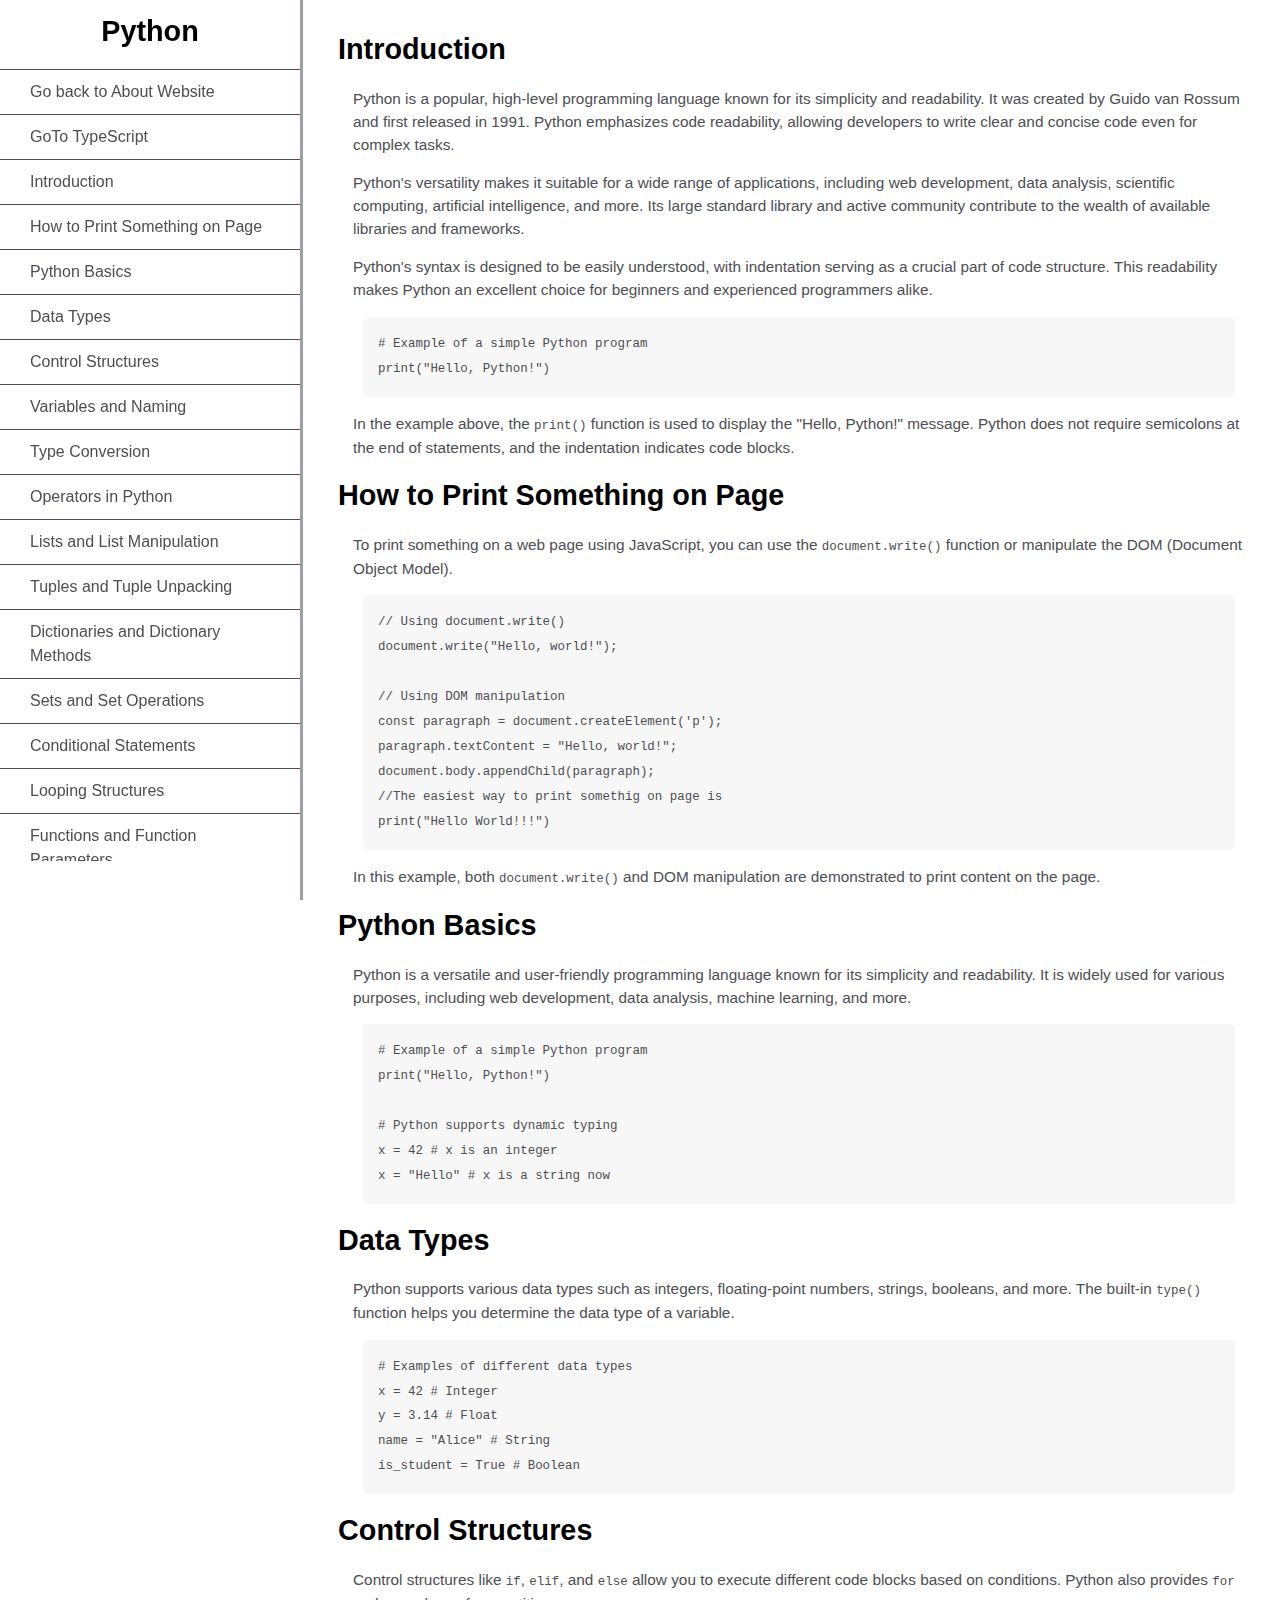
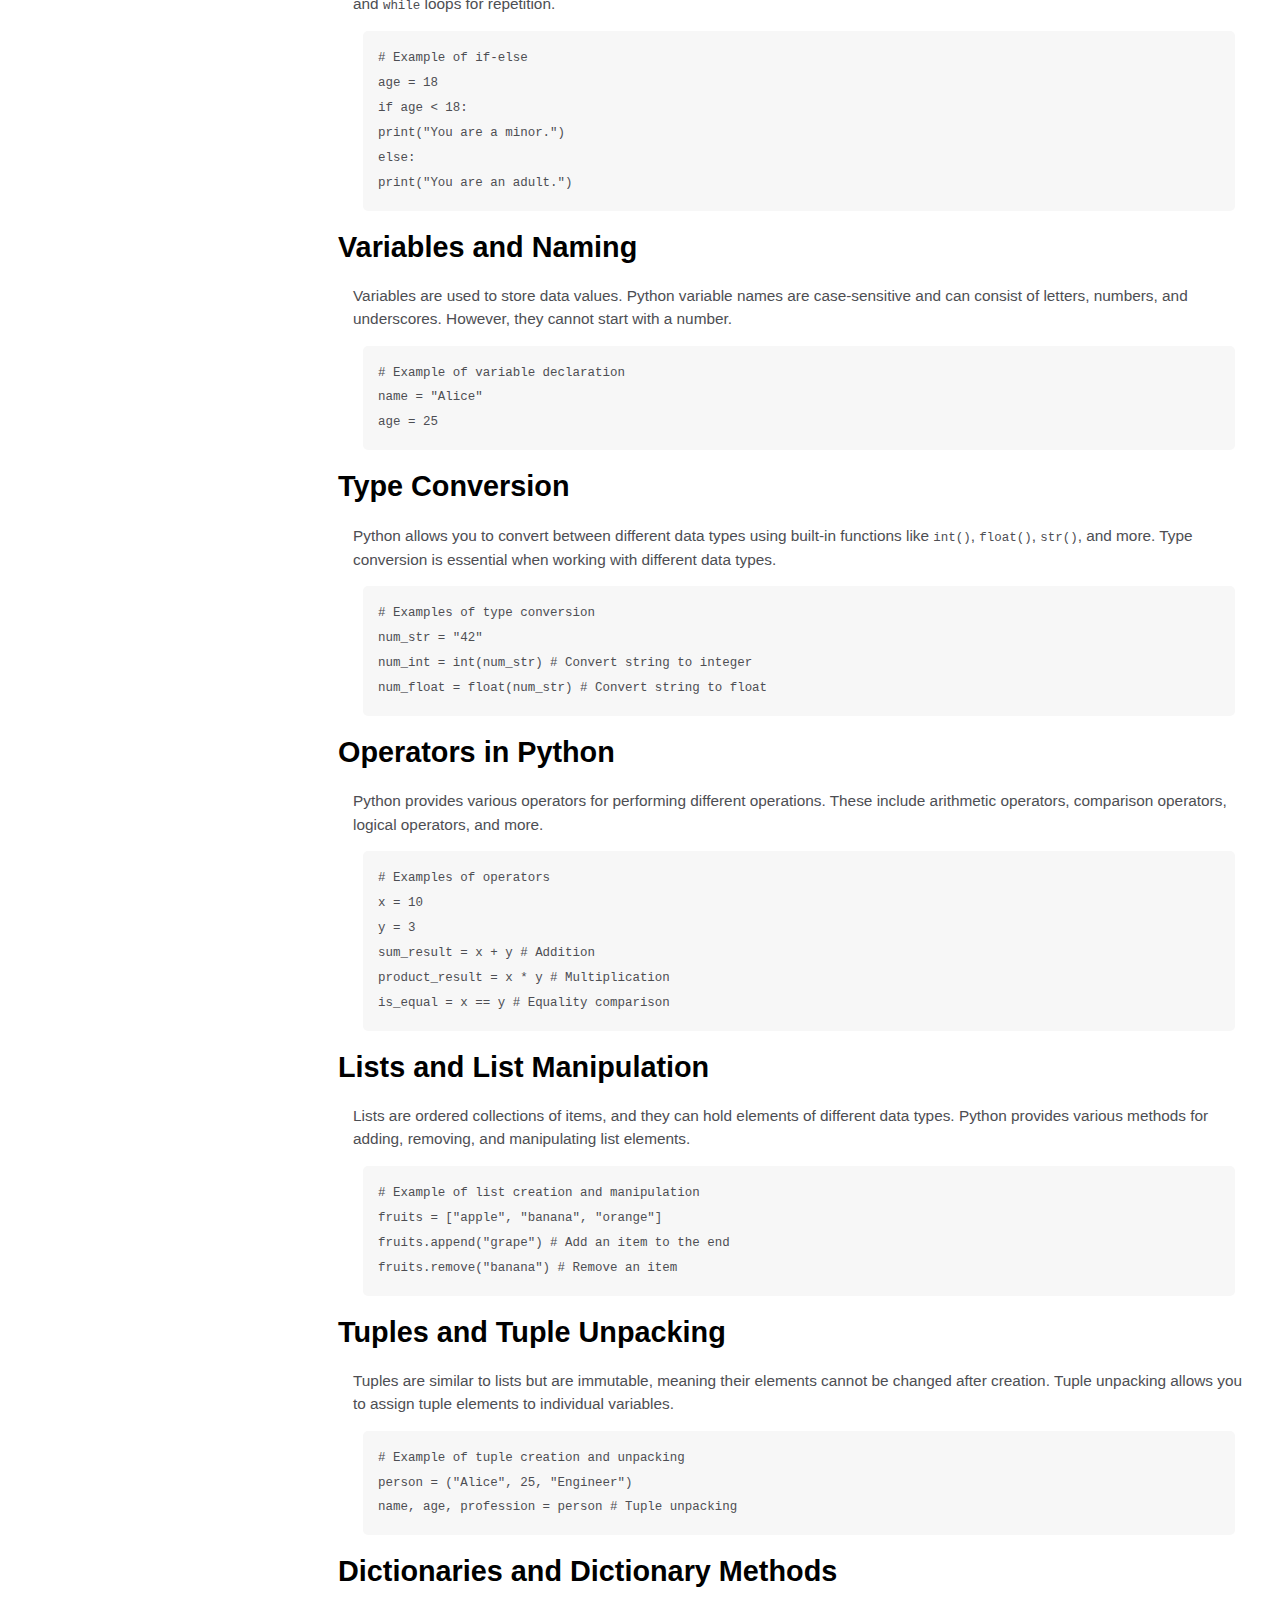
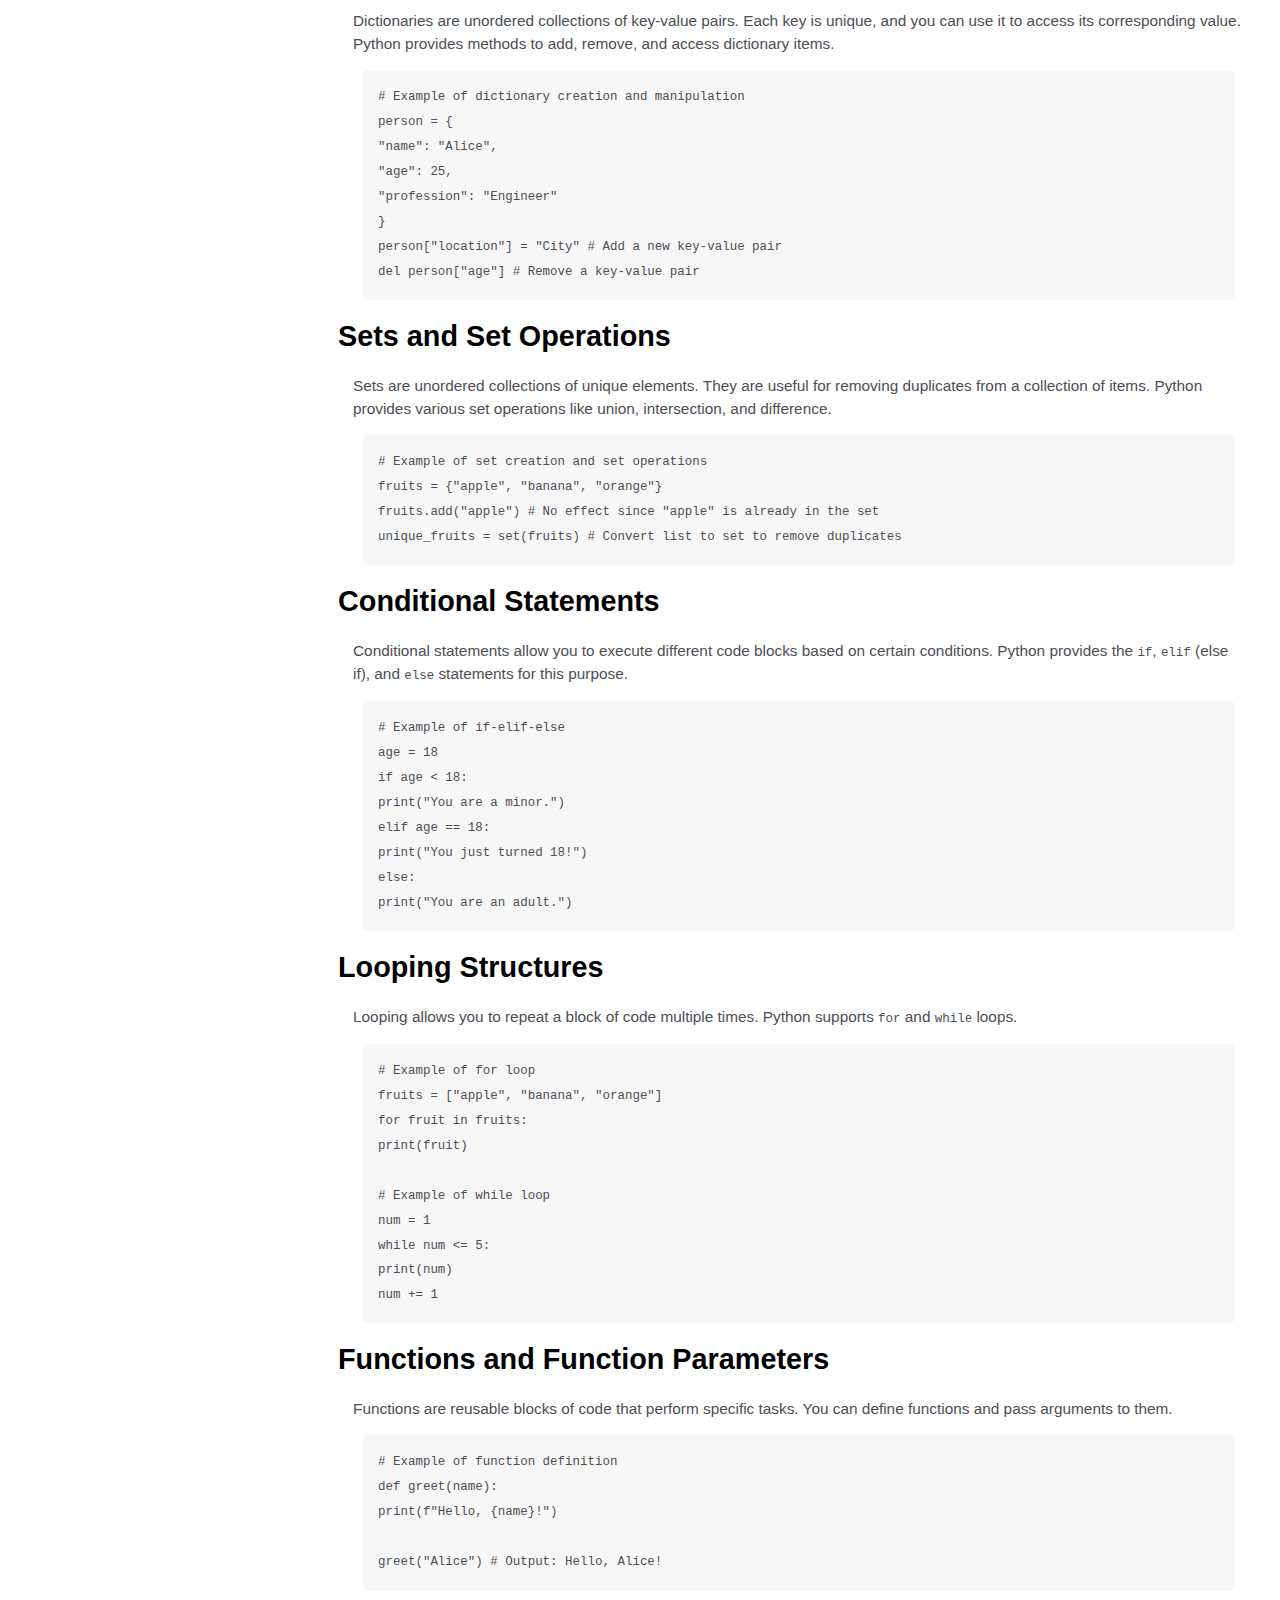
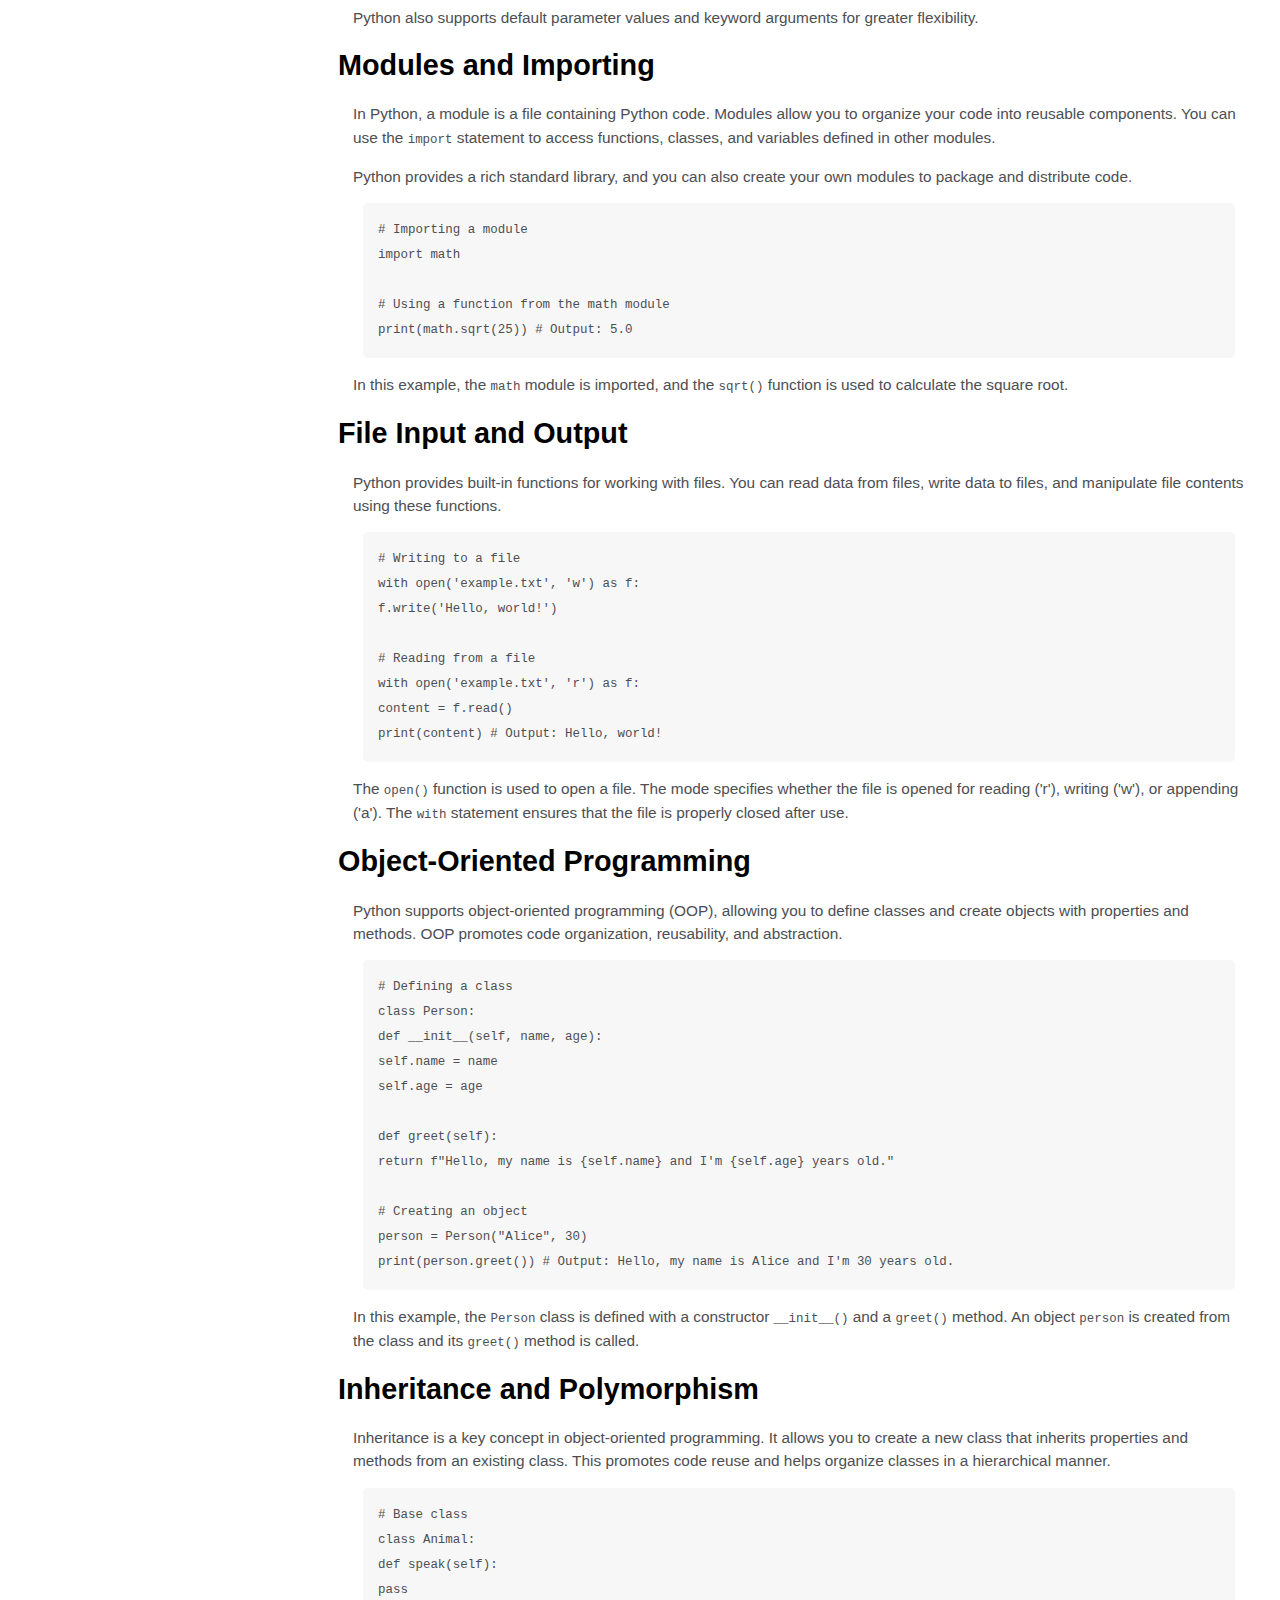
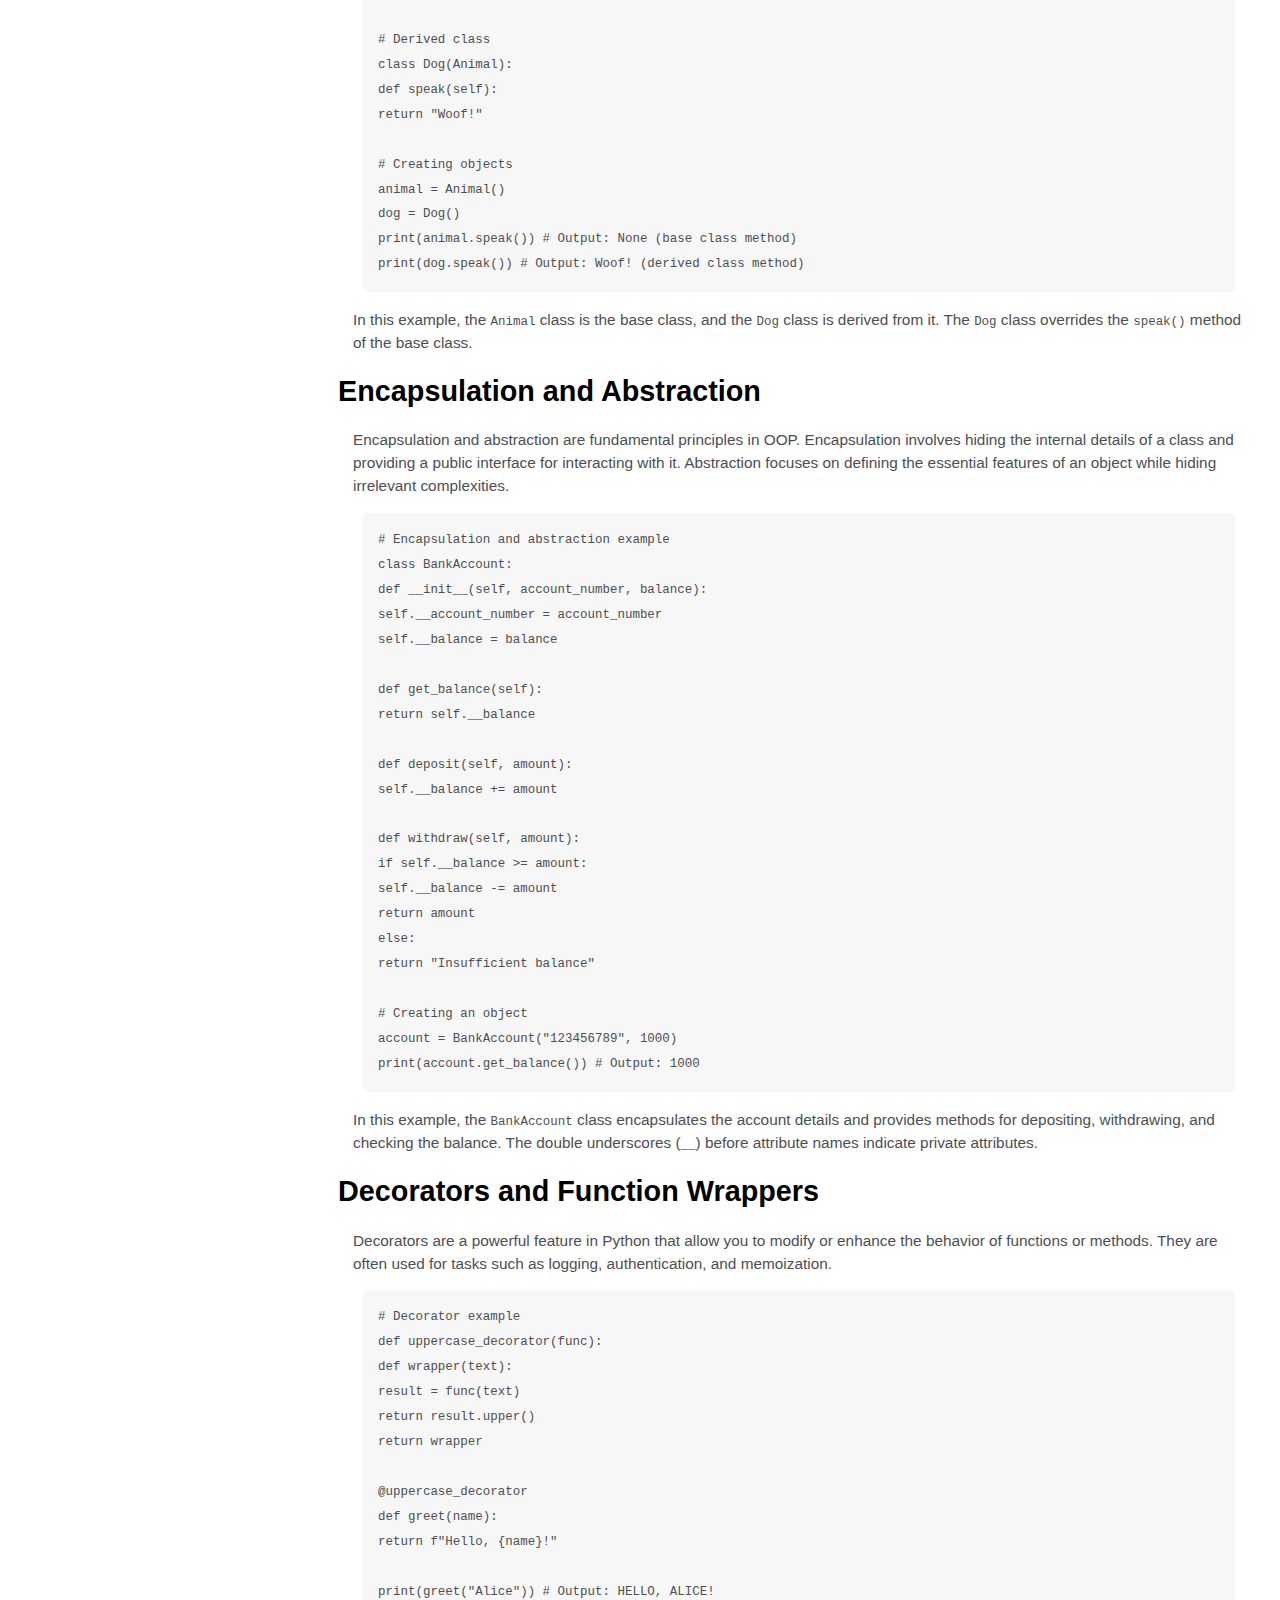
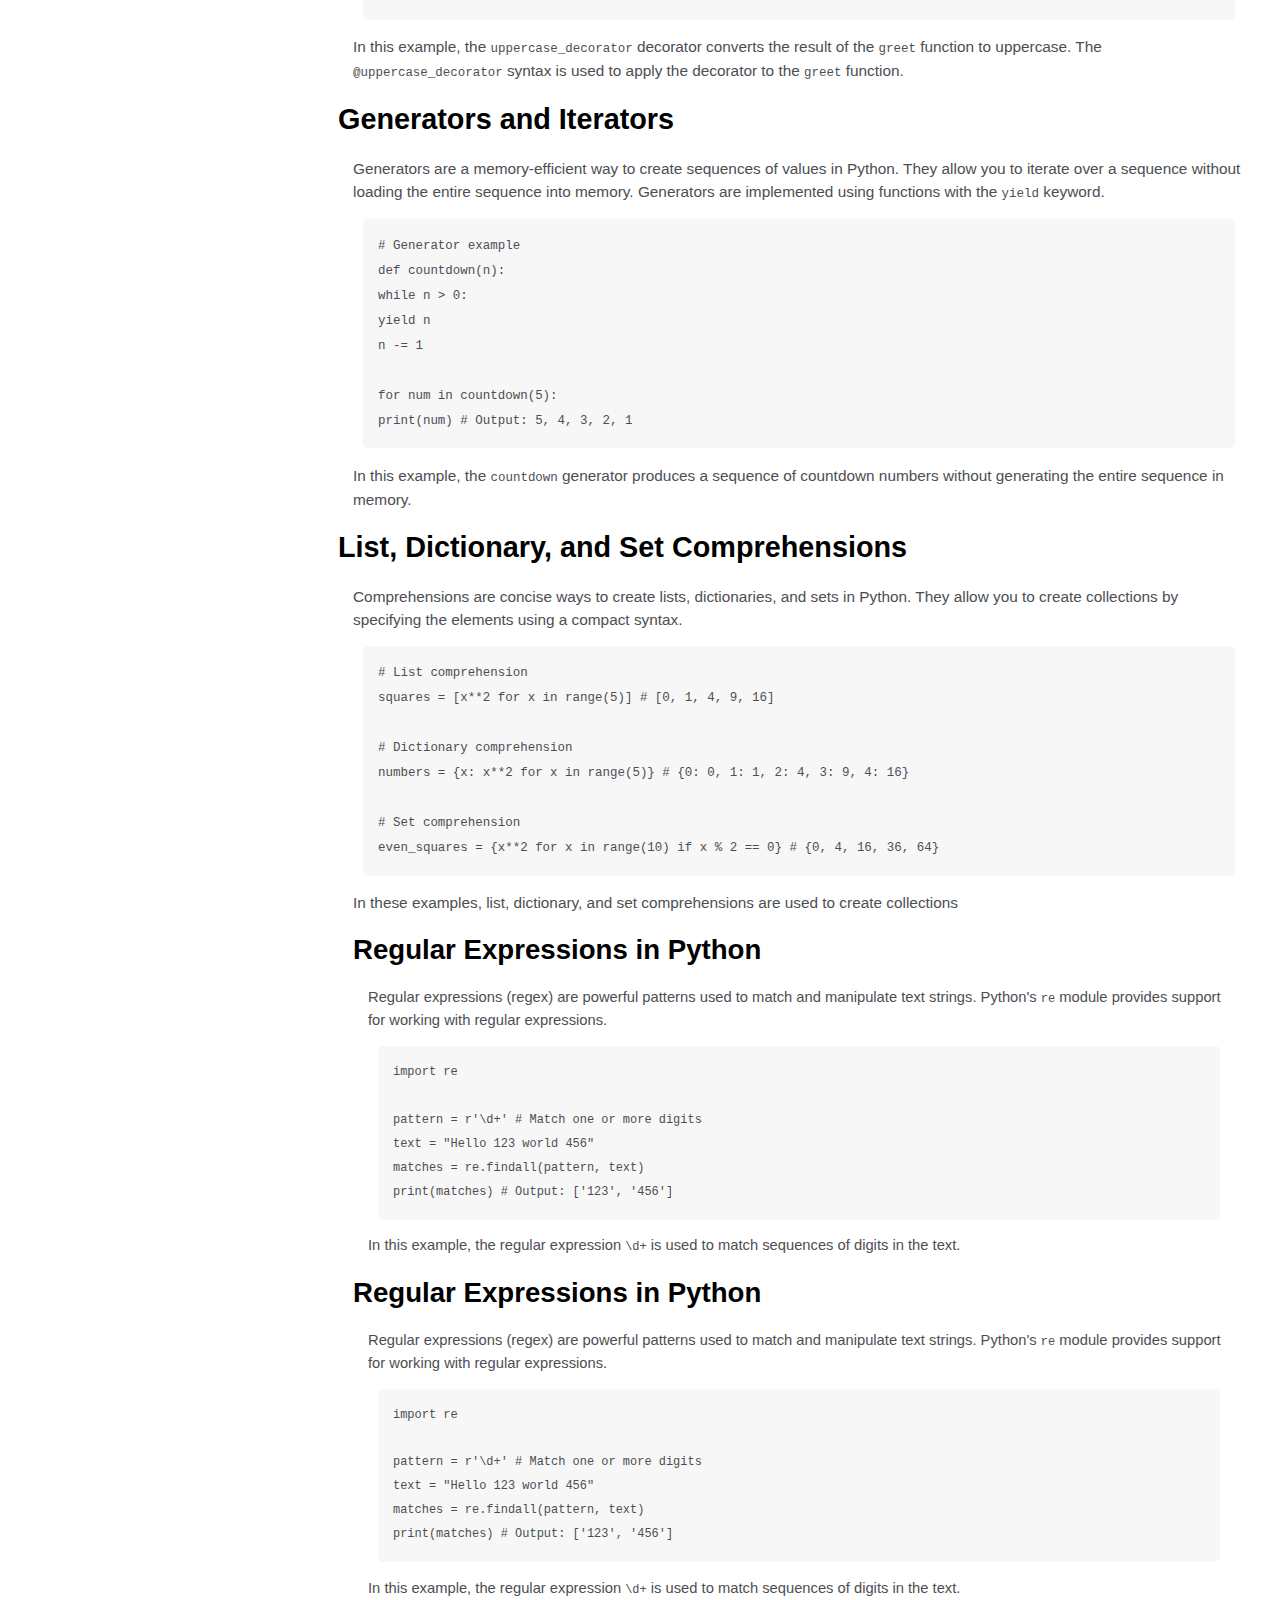
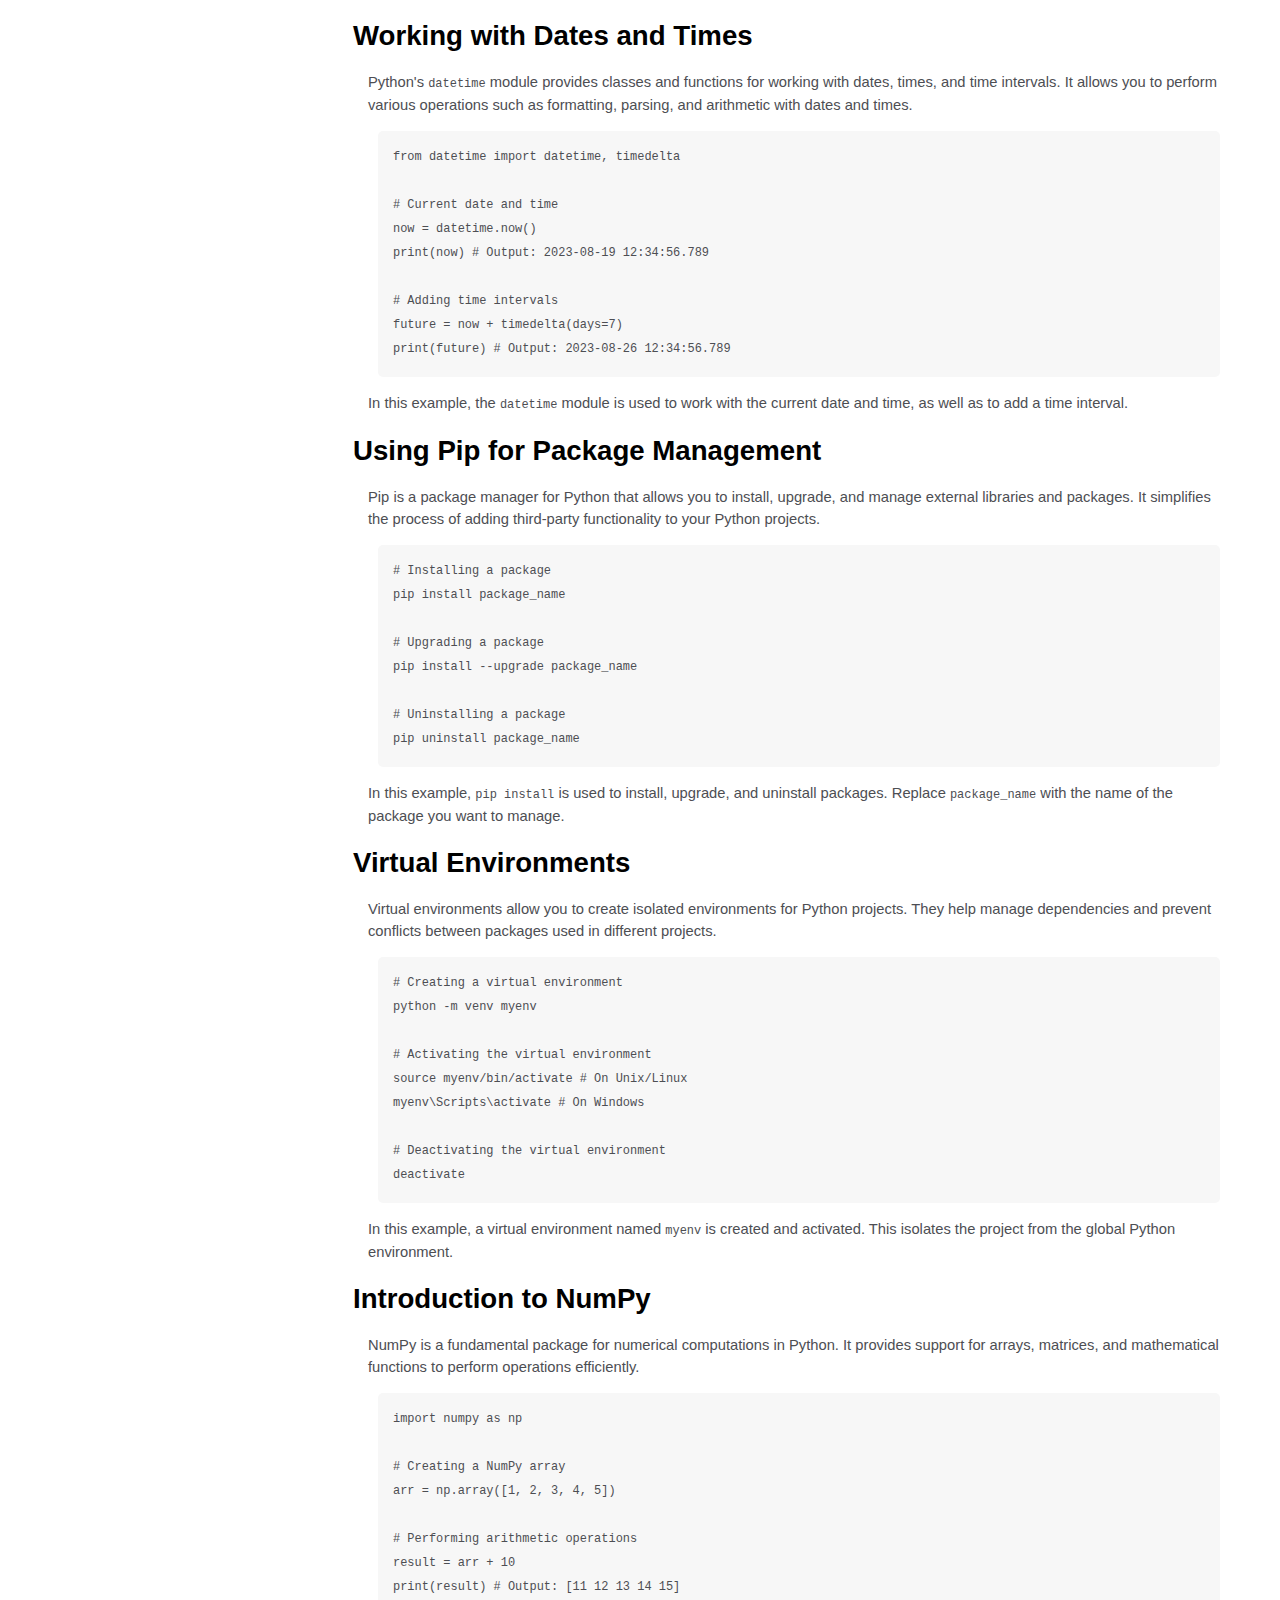
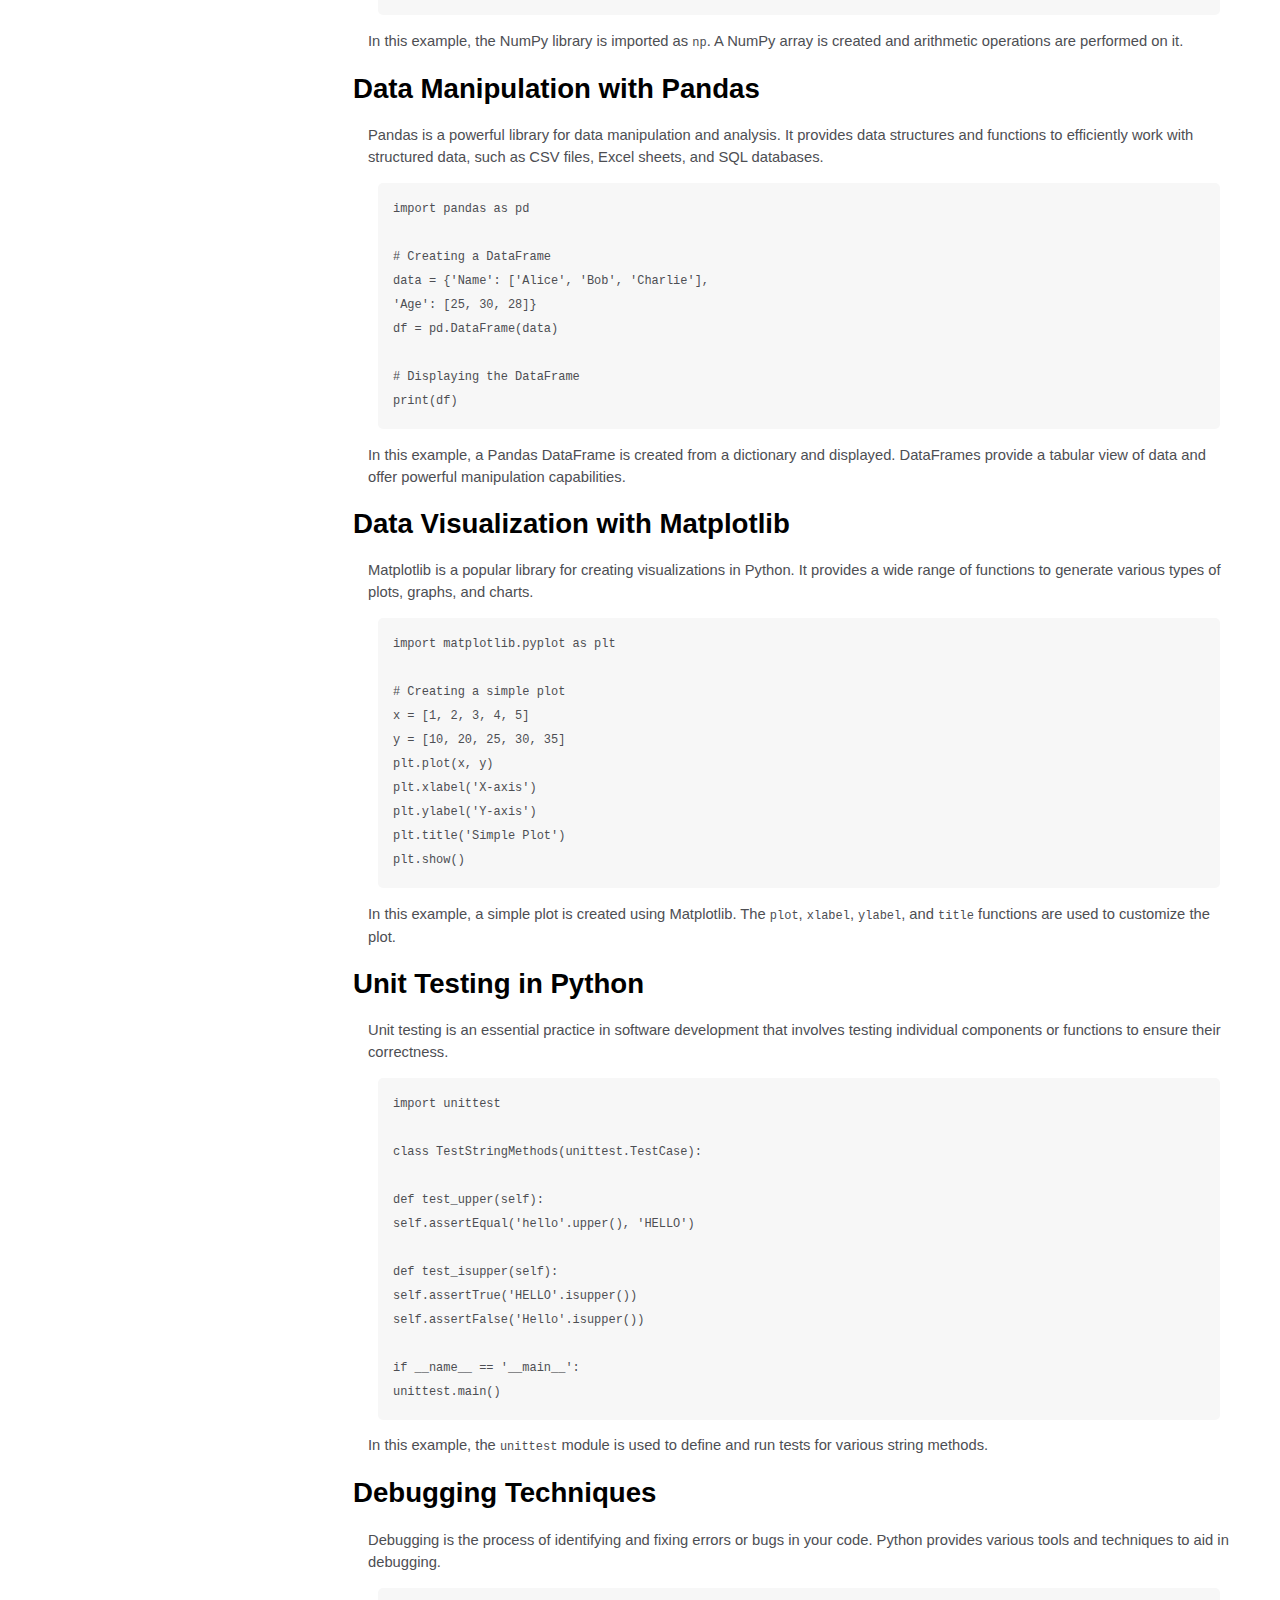
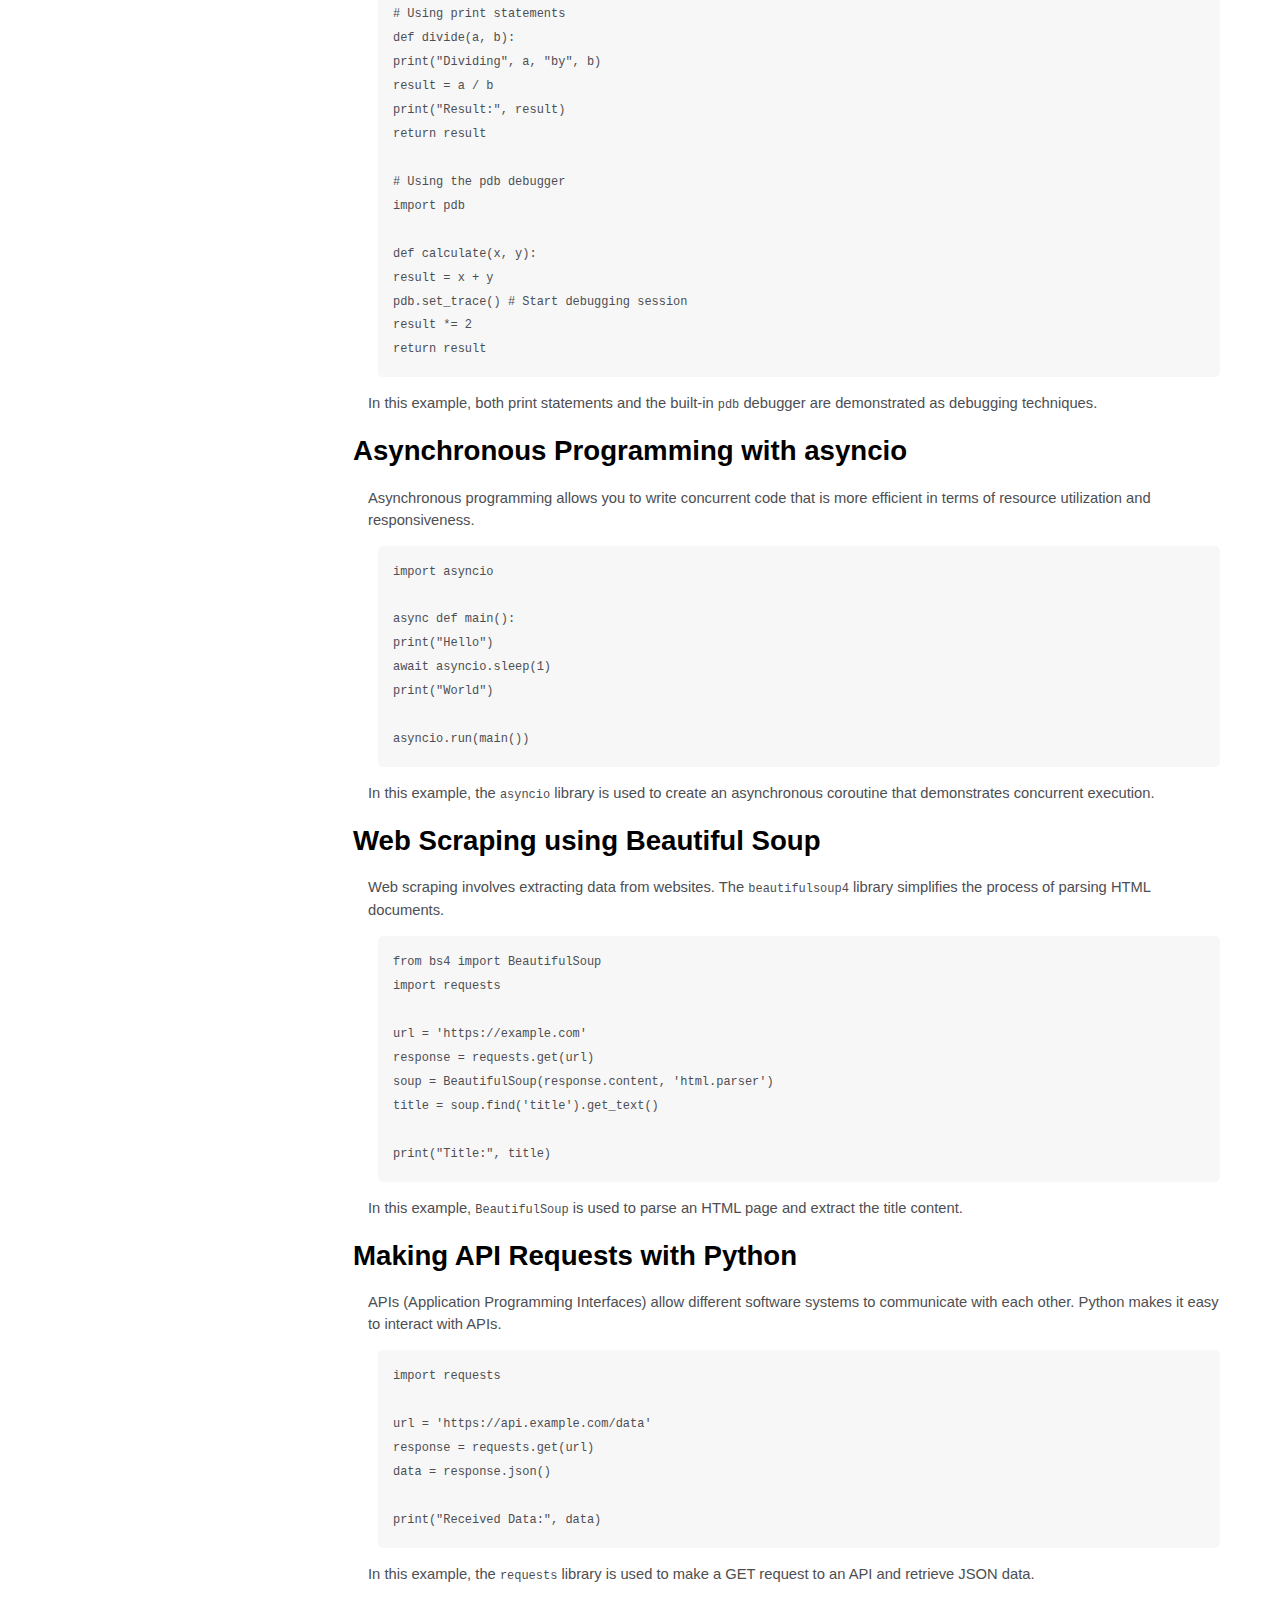
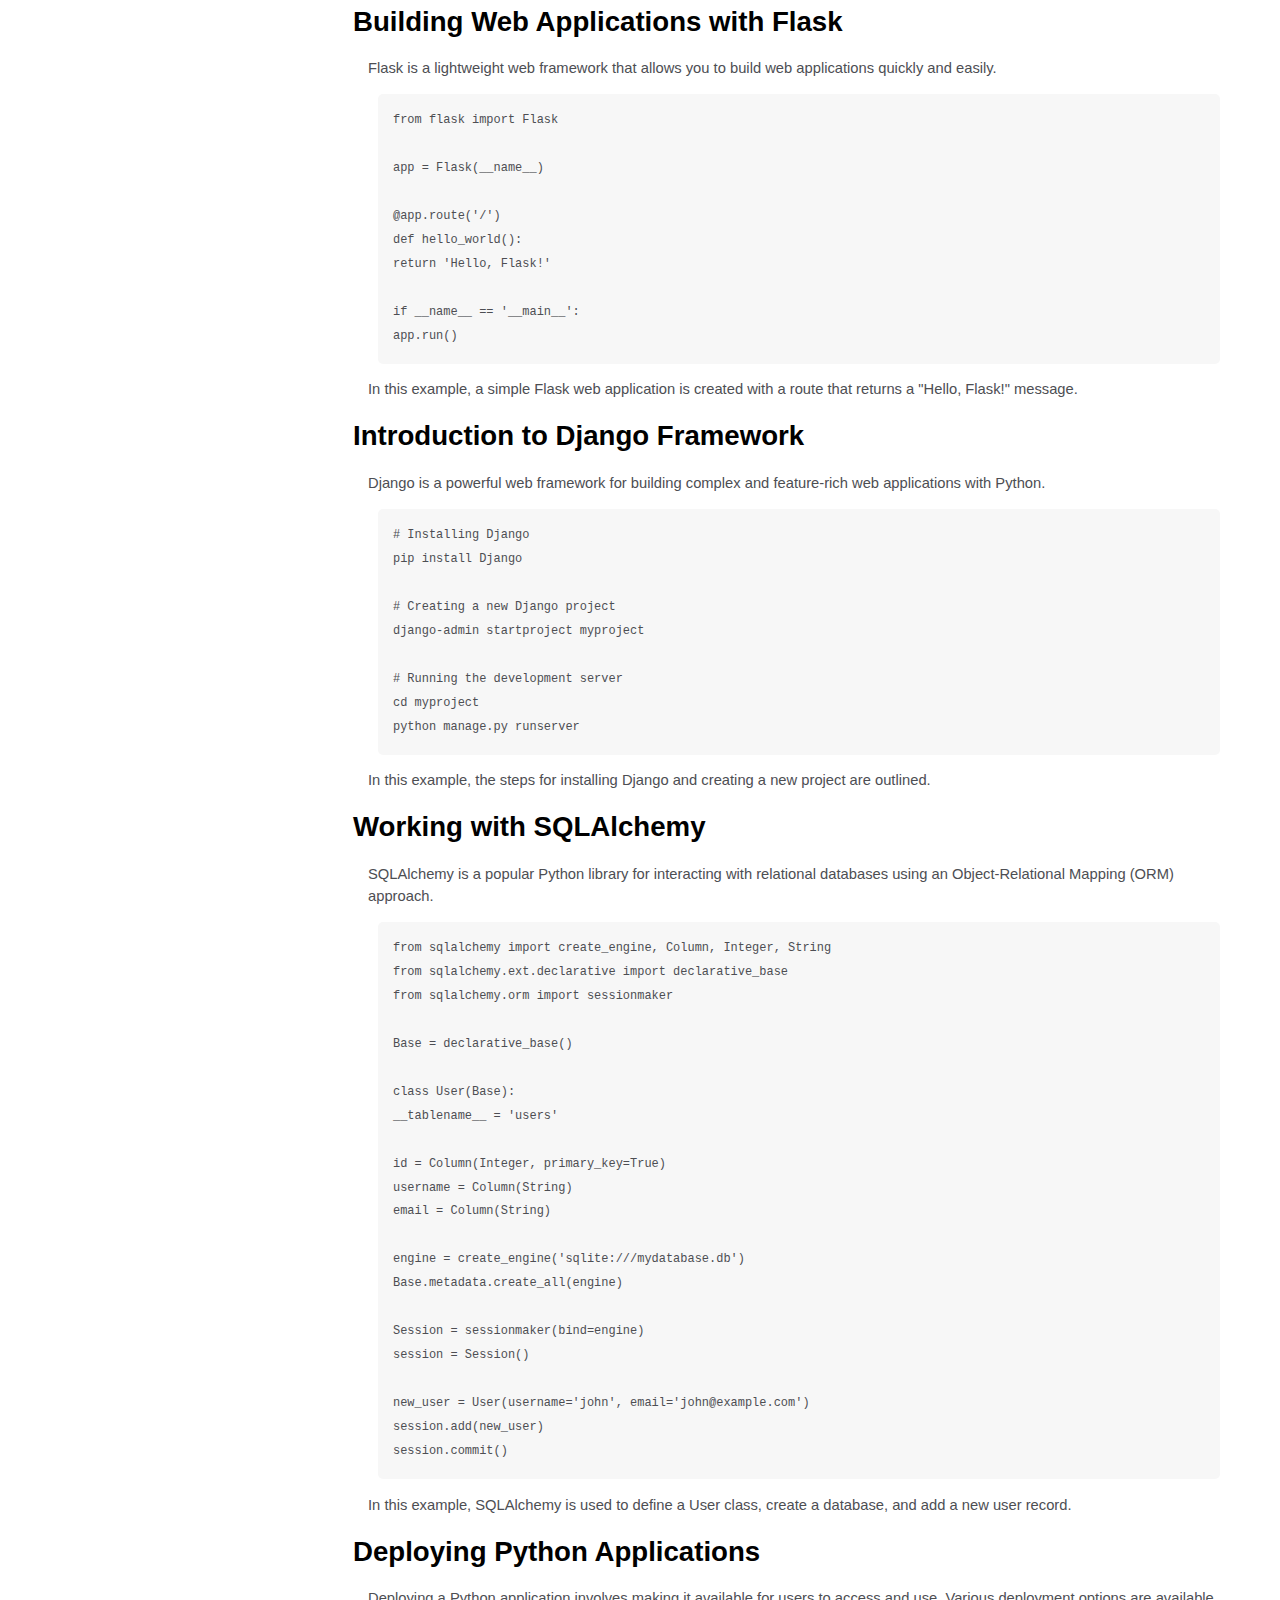
<file: Langs/Python.html>
<!DOCTYPE html>
<html lang="en">
<head>
  <meta charset="UTF-8">
  <meta name="viewport" content="width=device-width, initial-scale=1.0">
  <title>Learn Python</title>
  <link rel="stylesheet" href="Python.css">
</head>
<body>
  <nav id="sidebar">
    <h2>Python</h2>
    <ul>
<li><a class="nav-item" href="../index.html">Go back to About Website</a></li>  
<li><a class="nav-item" href="TypeScript.html">GoTo TypeScript</a></li>
<li><a class="nav-item" href="#Introduction">Introduction</a></li>
<li><a class="nav-item" href="#htphw">How to Print Something on Page</a></li>
<li><a class="nav-item" href="#python-basics">Python Basics</a></li>
<li><a class="nav-item" href="#data-types">Data Types</a></li>
<li><a class="nav-item" href="#control-structures">Control Structures</a></li>
<li><a class="nav-item" href="#variables">Variables and Naming</a></li>
<li><a class="nav-item" href="#type-conversion">Type Conversion</a></li>
<li><a class="nav-item" href="#operators">Operators in Python</a></li>
<li><a class="nav-item" href="#lists">Lists and List Manipulation</a></li>
<li><a class="nav-item" href="#tuples">Tuples and Tuple Unpacking</a></li>
<li><a class="nav-item" href="#dictionaries">Dictionaries and Dictionary Methods</a></li>
<li><a class="nav-item" href="#sets">Sets and Set Operations</a></li>
<li><a class="nav-item" href="#conditionals">Conditional Statements</a></li>
<li><a class="nav-item" href="#loops">Looping Structures</a></li>
<li><a class="nav-item" href="#functions">Functions and Function Parameters</a></li>
<li><a class="nav-item" href="#modules">Modules and Importing</a></li>
<li><a class="nav-item" href="#file-io">File Input and Output</a></li>
<li><a class="nav-item" href="#oop">Object-Oriented Programming</a></li>
<li><a class="nav-item" href="#inheritance">Inheritance and Polymorphism</a></li>
<li><a class="nav-item" href="#encapsulation">Encapsulation and Abstraction</a></li>
<li><a class="nav-item" href="#decorators">Decorators and Function Wrappers</a></li>
<li><a class="nav-item" href="#generators">Generators and Iterators</a></li>
<li><a class="nav-item" href="#comprehensions">List, Dictionary, and Set Comprehensions</a></li>
<li><a class="nav-item" href="#regex">Regular Expressions in Python</a></li>
<li><a class="nav-item" href="#datetime">Working with Dates and Times</a></li>
<li><a class="nav-item" href="#pip">Using Pip for Package Management</a></li>
<li><a class="nav-item" href="#virtualenv">Virtual Environments</a></li>
<li><a class="nav-item" href="#numpy">Introduction to NumPy</a></li>
<li><a class="nav-item" href="#pandas">Data Manipulation with Pandas</a></li>
<li><a class="nav-item" href="#matplotlib">Data Visualization with Matplotlib</a></li>
<li><a class="nav-item" href="#unittest">Unit Testing in Python</a></li>
<li><a class="nav-item" href="#debugging">Debugging Techniques</a></li>
<li><a class="nav-item" href="#asyncio">Asynchronous Programming with asyncio</a></li>
<li><a class="nav-item" href="#web-scraping">Web Scraping using Beautiful Soup</a></li>
<li><a class="nav-item" href="#api-requests">Making API Requests with Python</a></li>
<li><a class="nav-item" href="#flask">Building Web Applications with Flask</a></li>
<li><a class="nav-item" href="#django">Introduction to Django Framework</a></li>
<li><a class="nav-item" href="#sqlalchemy">Working with SQLAlchemy</a></li>
<li><a class="nav-item" href="#deploy-python-apps">Deploying Python Applications</a></li>
<li><a class="nav-item" href="#data-analysis">Introduction to Data Analysis in Python</a></li>
<li><a class="nav-item" href="#machine-learning">Getting Started with Machine Learning</a></li>
<li><a class="nav-item" href="#deep-learning">Introduction to Deep Learning</a></li>
<li><a class="nav-item" href="#natural-language-processing">Natural Language Processing with Python</a></li>
<li><a class="nav-item" href="#image-processing">Image Processing using Python</a></li>
<li><a class="nav-item" href="C++.html">Learn C++</a></li>

    </ul>
  </nav>
  <main id="documentation">
    <section id="Introduction">
        <h2>Introduction</h2>
        <article>
            <p>
                Python is a popular, high-level programming language known for its simplicity and readability.
                It was created by Guido van Rossum and first released in 1991. Python emphasizes code readability,
                allowing developers to write clear and concise code even for complex tasks.
            </p>
            <p>
                Python's versatility makes it suitable for a wide range of applications, including web development,
                data analysis, scientific computing, artificial intelligence, and more. Its large standard library and
                active community contribute to the wealth of available libraries and frameworks.
            </p>
            <p>
                Python's syntax is designed to be easily understood, with indentation serving as a crucial part of code structure.
                This readability makes Python an excellent choice for beginners and experienced programmers alike.
            </p>
            <pre>
    # Example of a simple Python program
    print("Hello, Python!")
            </pre>
            <p>
                In the example above, the <code>print()</code> function is used to display the "Hello, Python!" message.
                Python does not require semicolons at the end of statements, and the indentation indicates code blocks.
            </p>
        </article>
    </section>
    <section id="htphw">
        <h2>How to Print Something on Page</h2>
        <article>
            <p>
                To print something on a web page using JavaScript, you can use the <code>document.write()</code> function or manipulate the DOM (Document Object Model).
            </p>
            <pre>
    // Using document.write()
    document.write("Hello, world!");
    
    // Using DOM manipulation
    const paragraph = document.createElement('p');
    paragraph.textContent = "Hello, world!";
    document.body.appendChild(paragraph);
    //The easiest way to print somethig on page is
     print("Hello World!!!")
            </pre>
            <p>
                In this example, both <code>document.write()</code> and DOM manipulation are demonstrated to print content on the page.
            </p>
        </article>
    </section>
   <section id="python-basics">
    <h2>Python Basics</h2>
    <article>
        <p>
            Python is a versatile and user-friendly programming language known for its simplicity and readability.
            It is widely used for various purposes, including web development, data analysis, machine learning, and more.
        </p>
        <pre>
# Example of a simple Python program
print("Hello, Python!")

# Python supports dynamic typing
x = 42  # x is an integer
x = "Hello"  # x is a string now
        </pre>
    </article>
</section>

<section id="data-types">
    <h2>Data Types</h2>
    <article>
        <p>
            Python supports various data types such as integers, floating-point numbers, strings, booleans, and more.
            The built-in <code>type()</code> function helps you determine the data type of a variable.
        </p>
        <pre>
# Examples of different data types
x = 42           # Integer
y = 3.14         # Float
name = "Alice"  # String
is_student = True  # Boolean
        </pre>
    </article>
</section>

<section id="control-structures">
    <h2>Control Structures</h2>
    <article>
        <p>
            Control structures like <code>if</code>, <code>elif</code>, and <code>else</code> allow you to execute different
            code blocks based on conditions. Python also provides <code>for</code> and <code>while</code> loops for repetition.
        </p>
        <pre>
# Example of if-else
age = 18
if age < 18:
    print("You are a minor.")
else:
    print("You are an adult.")
        </pre>
    </article>
</section>

<section id="variables">
    <h2>Variables and Naming</h2>
    <article>
        <p>
            Variables are used to store data values. Python variable names are case-sensitive and can consist of letters,
            numbers, and underscores. However, they cannot start with a number.
        </p>
        <pre>
# Example of variable declaration
name = "Alice"
age = 25
        </pre>
    </article>
</section>

<section id="type-conversion">
    <h2>Type Conversion</h2>
    <article>
        <p>
            Python allows you to convert between different data types using built-in functions like <code>int()</code>,
            <code>float()</code>, <code>str()</code>, and more. Type conversion is essential when working with different data types.
        </p>
        <pre>
# Examples of type conversion
num_str = "42"
num_int = int(num_str)  # Convert string to integer
num_float = float(num_str)  # Convert string to float
        </pre>
    </article>
</section>

<section id="operators">
    <h2>Operators in Python</h2>
    <article>
        <p>
            Python provides various operators for performing different operations. These include arithmetic operators,
            comparison operators, logical operators, and more.
        </p>
        <pre>
# Examples of operators
x = 10
y = 3
sum_result = x + y  # Addition
product_result = x * y  # Multiplication
is_equal = x == y  # Equality comparison
        </pre>
    </article>
</section>

<section id="lists">
    <h2>Lists and List Manipulation</h2>
    <article>
        <p>
            Lists are ordered collections of items, and they can hold elements of different data types.
            Python provides various methods for adding, removing, and manipulating list elements.
        </p>
        <pre>
# Example of list creation and manipulation
fruits = ["apple", "banana", "orange"]
fruits.append("grape")  # Add an item to the end
fruits.remove("banana")  # Remove an item
        </pre>
    </article>
</section>

<section id="tuples">
    <h2>Tuples and Tuple Unpacking</h2>
    <article>
        <p>
            Tuples are similar to lists but are immutable, meaning their elements cannot be changed after creation.
            Tuple unpacking allows you to assign tuple elements to individual variables.
        </p>
        <pre>
# Example of tuple creation and unpacking
person = ("Alice", 25, "Engineer")
name, age, profession = person  # Tuple unpacking
        </pre>
    </article>
</section>

<section id="dictionaries">
    <h2>Dictionaries and Dictionary Methods</h2>
    <article>
        <p>
            Dictionaries are unordered collections of key-value pairs. Each key is unique, and you can use it to access its corresponding value.
            Python provides methods to add, remove, and access dictionary items.
        </p>
        <pre>
# Example of dictionary creation and manipulation
person = {
    "name": "Alice",
    "age": 25,
    "profession": "Engineer"
}
person["location"] = "City"  # Add a new key-value pair
del person["age"]  # Remove a key-value pair
        </pre>
    </article>
</section>

<section id="sets">
    <h2>Sets and Set Operations</h2>
    <article>
        <p>
            Sets are unordered collections of unique elements. They are useful for removing duplicates from a collection of items.
            Python provides various set operations like union, intersection, and difference.
        </p>
        <pre>
# Example of set creation and set operations
fruits = {"apple", "banana", "orange"}
fruits.add("apple")  # No effect since "apple" is already in the set
unique_fruits = set(fruits)  # Convert list to set to remove duplicates
        </pre>
    </article>
</section>



<section id="conditionals">
    <h2>Conditional Statements</h2>
    <article>
        <p>
            Conditional statements allow you to execute different code blocks based on certain conditions.
            Python provides the <code>if</code>, <code>elif</code> (else if), and <code>else</code> statements for this purpose.
        </p>
        <pre>
# Example of if-elif-else
age = 18
if age < 18:
    print("You are a minor.")
elif age == 18:
    print("You just turned 18!")
else:
    print("You are an adult.")
        </pre>
    </article>
</section>

<section id="loops">
    <h2>Looping Structures</h2>
    <article>
        <p>
            Looping allows you to repeat a block of code multiple times. Python supports <code>for</code> and <code>while</code> loops.
        </p>
        <pre>
# Example of for loop
fruits = ["apple", "banana", "orange"]
for fruit in fruits:
    print(fruit)

# Example of while loop
num = 1
while num <= 5:
    print(num)
    num += 1
        </pre>
    </article>
</section>

<section id="functions">
    <h2>Functions and Function Parameters</h2>
    <article>
        <p>
            Functions are reusable blocks of code that perform specific tasks. You can define functions and pass arguments to them.
        </p>
        <pre>
# Example of function definition
def greet(name):
    print(f"Hello, {name}!")

greet("Alice")  # Output: Hello, Alice!
        </pre>
        <p>
            Python also supports default parameter values and keyword arguments for greater flexibility.
        </p>
    </article>
</section>
<section id="modules">
    <h2>Modules and Importing</h2>
    <article>
        <p>
            In Python, a module is a file containing Python code. Modules allow you to organize your code into
            reusable components. You can use the <code>import</code> statement to access functions, classes, and variables
            defined in other modules.
        </p>
        <p>
            Python provides a rich standard library, and you can also create your own modules to package and distribute code.
        </p>
        <pre>
# Importing a module
import math

# Using a function from the math module
print(math.sqrt(25))  # Output: 5.0
        </pre>
        <p>
            In this example, the <code>math</code> module is imported, and the <code>sqrt()</code> function is used to calculate the square root.
        </p>
    </article>
</section>
<section id="file-io">
    <h2>File Input and Output</h2>
    <article>
        <p>
            Python provides built-in functions for working with files. You can read data from files, write data to files,
            and manipulate file contents using these functions.
        </p>
        <pre>
# Writing to a file
with open('example.txt', 'w') as f:
    f.write('Hello, world!')

# Reading from a file
with open('example.txt', 'r') as f:
    content = f.read()
    print(content)  # Output: Hello, world!
        </pre>
        <p>
            The <code>open()</code> function is used to open a file. The mode specifies whether the file is opened for reading ('r'),
            writing ('w'), or appending ('a'). The <code>with</code> statement ensures that the file is properly closed after use.
        </p>
    </article>
</section>
<section id="oop">
    <h2>Object-Oriented Programming</h2>
    <article>
        <p>
            Python supports object-oriented programming (OOP), allowing you to define classes and create objects with properties and methods.
            OOP promotes code organization, reusability, and abstraction.
        </p>
        <pre>
# Defining a class
class Person:
    def __init__(self, name, age):
        self.name = name
        self.age = age

    def greet(self):
        return f"Hello, my name is {self.name} and I'm {self.age} years old."

# Creating an object
person = Person("Alice", 30)
print(person.greet())  # Output: Hello, my name is Alice and I'm 30 years old.
        </pre>
        <p>
            In this example, the <code>Person</code> class is defined with a constructor <code>__init__()</code> and a <code>greet()</code> method.
            An object <code>person</code> is created from the class and its <code>greet()</code> method is called.
        </p>
    </article>
</section>
<section id="inheritance">
    <h2>Inheritance and Polymorphism</h2>
    <article>
        <p>
            Inheritance is a key concept in object-oriented programming. It allows you to create a new class that inherits properties and
            methods from an existing class. This promotes code reuse and helps organize classes in a hierarchical manner.
        </p>
        <pre>
# Base class
class Animal:
    def speak(self):
        pass

# Derived class
class Dog(Animal):
    def speak(self):
        return "Woof!"

# Creating objects
animal = Animal()
dog = Dog()
print(animal.speak())  # Output: None (base class method)
print(dog.speak())     # Output: Woof! (derived class method)
        </pre>
        <p>
            In this example, the <code>Animal</code> class is the base class, and the <code>Dog</code> class is derived from it. The <code>Dog</code> class
            overrides the <code>speak()</code> method of the base class.
        </p>
    </article>
</section>
<section id="encapsulation">
    <h2>Encapsulation and Abstraction</h2>
    <article>
        <p>
            Encapsulation and abstraction are fundamental principles in OOP. Encapsulation involves hiding the internal details of a class and providing
            a public interface for interacting with it. Abstraction focuses on defining the essential features of an object while hiding irrelevant
            complexities.
        </p>
        <pre>
# Encapsulation and abstraction example
class BankAccount:
    def __init__(self, account_number, balance):
        self.__account_number = account_number
        self.__balance = balance

    def get_balance(self):
        return self.__balance

    def deposit(self, amount):
        self.__balance += amount

    def withdraw(self, amount):
        if self.__balance >= amount:
            self.__balance -= amount
            return amount
        else:
            return "Insufficient balance"

# Creating an object
account = BankAccount("123456789", 1000)
print(account.get_balance())  # Output: 1000
        </pre>
        <p>
            In this example, the <code>BankAccount</code> class encapsulates the account details and provides methods for depositing, withdrawing, and
            checking the balance. The double underscores (<code>__</code>) before attribute names indicate private attributes.
        </p>
    </article>
</section>
<section id="decorators">
    <h2>Decorators and Function Wrappers</h2>
    <article>
        <p>
            Decorators are a powerful feature in Python that allow you to modify or enhance the behavior of functions or methods. They are often used
            for tasks such as logging, authentication, and memoization.
        </p>
        <pre>
# Decorator example
def uppercase_decorator(func):
    def wrapper(text):
        result = func(text)
        return result.upper()
    return wrapper

@uppercase_decorator
def greet(name):
    return f"Hello, {name}!"

print(greet("Alice"))  # Output: HELLO, ALICE!
        </pre>
        <p>
            In this example, the <code>uppercase_decorator</code> decorator converts the result of the <code>greet</code> function to uppercase.
            The <code>@uppercase_decorator</code> syntax is used to apply the decorator to the <code>greet</code> function.
        </p>
    </article>
</section>
<section id="generators">
    <h2>Generators and Iterators</h2>
    <article>
        <p>
            Generators are a memory-efficient way to create sequences of values in Python. They allow you to iterate over a sequence without
            loading the entire sequence into memory. Generators are implemented using functions with the <code>yield</code> keyword.
        </p>
        <pre>
# Generator example
def countdown(n):
    while n > 0:
        yield n
        n -= 1

for num in countdown(5):
    print(num)  # Output: 5, 4, 3, 2, 1
        </pre>
        <p>
            In this example, the <code>countdown</code> generator produces a sequence of countdown numbers without generating the entire sequence
            in memory.
        </p>
    </article>
</section>
<section id="comprehensions">
    <h2>List, Dictionary, and Set Comprehensions</h2>
    <article>
        <p>
            Comprehensions are concise ways to create lists, dictionaries, and sets in Python. They allow you to create collections by specifying
            the elements using a compact syntax.
        </p>
        <pre>
# List comprehension
squares = [x**2 for x in range(5)]  # [0, 1, 4, 9, 16]

# Dictionary comprehension
numbers = {x: x**2 for x in range(5)}  # {0: 0, 1: 1, 2: 4, 3: 9, 4: 16}

# Set comprehension
even_squares = {x**2 for x in range(10) if x % 2 == 0}  # {0, 4, 16, 36, 64}
        </pre>
        <p>
            In these examples, list, dictionary, and set comprehensions are used to create collections
            <section id="regex">
                <h2>Regular Expressions in Python</h2>
                <article>
                    <p>
                        Regular expressions (regex) are powerful patterns used to match and manipulate text strings. Python's <code>re</code> module provides
                        support for working with regular expressions.
                    </p>
                    <pre>
            import re
            
            pattern = r'\d+'  # Match one or more digits
            text = "Hello 123 world 456"
            matches = re.findall(pattern, text)
            print(matches)  # Output: ['123', '456']
                    </pre>
                    <p>
                        In this example, the regular expression <code>\d+</code> is used to match sequences of digits in the text.
                    </p>
                </article>
            </section>
            <section id="regex">
                <h2>Regular Expressions in Python</h2>
                <article>
                    <p>
                        Regular expressions (regex) are powerful patterns used to match and manipulate text strings. Python's <code>re</code> module provides
                        support for working with regular expressions.
                    </p>
                    <pre>
            import re
            
            pattern = r'\d+'  # Match one or more digits
            text = "Hello 123 world 456"
            matches = re.findall(pattern, text)
            print(matches)  # Output: ['123', '456']
                    </pre>
                    <p>
                        In this example, the regular expression <code>\d+</code> is used to match sequences of digits in the text.
                    </p>
                </article>
            </section>
            <section id="datetime">
                <h2>Working with Dates and Times</h2>
                <article>
                    <p>
                        Python's <code>datetime</code> module provides classes and functions for working with dates, times, and time intervals.
                        It allows you to perform various operations such as formatting, parsing, and arithmetic with dates and times.
                    </p>
                    <pre>
            from datetime import datetime, timedelta
            
            # Current date and time
            now = datetime.now()
            print(now)  # Output: 2023-08-19 12:34:56.789
            
            # Adding time intervals
            future = now + timedelta(days=7)
            print(future)  # Output: 2023-08-26 12:34:56.789
                    </pre>
                    <p>
                        In this example, the <code>datetime</code> module is used to work with the current date and time, as well as to add a time interval.
                    </p>
                </article>
            </section>
            <section id="pip">
                <h2>Using Pip for Package Management</h2>
                <article>
                    <p>
                        Pip is a package manager for Python that allows you to install, upgrade, and manage external libraries and packages.
                        It simplifies the process of adding third-party functionality to your Python projects.
                    </p>
                    <pre>
            # Installing a package
            pip install package_name
            
            # Upgrading a package
            pip install --upgrade package_name
            
            # Uninstalling a package
            pip uninstall package_name
                    </pre>
                    <p>
                        In this example, <code>pip install</code> is used to install, upgrade, and uninstall packages. Replace <code>package_name</code> with the name of the package you want to manage.
                    </p>
                </article>
            </section>
            <section id="virtualenv">
                <h2>Virtual Environments</h2>
                <article>
                    <p>
                        Virtual environments allow you to create isolated environments for Python projects. They help manage dependencies
                        and prevent conflicts between packages used in different projects.
                    </p>
                    <pre>
            # Creating a virtual environment
            python -m venv myenv
            
            # Activating the virtual environment
            source myenv/bin/activate  # On Unix/Linux
            myenv\Scripts\activate     # On Windows
            
            # Deactivating the virtual environment
            deactivate
                    </pre>
                    <p>
                        In this example, a virtual environment named <code>myenv</code> is created and activated. This isolates the project from the global Python environment.
                    </p>
                </article>
            </section>
            <section id="numpy">
                <h2>Introduction to NumPy</h2>
                <article>
                    <p>
                        NumPy is a fundamental package for numerical computations in Python. It provides support for arrays, matrices, and mathematical functions
                        to perform operations efficiently.
                    </p>
                    <pre>
            import numpy as np
            
            # Creating a NumPy array
            arr = np.array([1, 2, 3, 4, 5])
            
            # Performing arithmetic operations
            result = arr + 10
            print(result)  # Output: [11 12 13 14 15]
                    </pre>
                    <p>
                        In this example, the NumPy library is imported as <code>np</code>. A NumPy array is created and arithmetic operations are performed on it.
                    </p>
                </article>
            </section>
            <section id="pandas">
                <h2>Data Manipulation with Pandas</h2>
                <article>
                    <p>
                        Pandas is a powerful library for data manipulation and analysis. It provides data structures and functions to efficiently work with structured data,
                        such as CSV files, Excel sheets, and SQL databases.
                    </p>
                    <pre>
            import pandas as pd
            
            # Creating a DataFrame
            data = {'Name': ['Alice', 'Bob', 'Charlie'],
                    'Age': [25, 30, 28]}
            df = pd.DataFrame(data)
            
            # Displaying the DataFrame
            print(df)
                    </pre>
                    <p>
                        In this example, a Pandas DataFrame is created from a dictionary and displayed. DataFrames provide a tabular view of data and offer powerful manipulation capabilities.
                    </p>
                </article>
            </section>
            <section id="matplotlib">
                <h2>Data Visualization with Matplotlib</h2>
                <article>
                    <p>
                        Matplotlib is a popular library for creating visualizations in Python. It provides a wide range of functions to generate various types of plots,
                        graphs, and charts.
                    </p>
                    <pre>
            import matplotlib.pyplot as plt
            
            # Creating a simple plot
            x = [1, 2, 3, 4, 5]
            y = [10, 20, 25, 30, 35]
            plt.plot(x, y)
            plt.xlabel('X-axis')
            plt.ylabel('Y-axis')
            plt.title('Simple Plot')
            plt.show()
                    </pre>
                    <p>
                        In this example, a simple plot is created using Matplotlib. The <code>plot</code>, <code>xlabel</code>, <code>ylabel</code>, and <code>title</code> functions are used to customize the plot.
                    </p>
                </article>
            </section>
            <section id="unittest">
                <h2>Unit Testing in Python</h2>
                <article>
                    <p>
                        Unit testing is an essential practice in software development that involves testing individual components or functions to ensure their correctness.
                    </p>
                    <pre>
        import unittest
        
        class TestStringMethods(unittest.TestCase):
        
            def test_upper(self):
                self.assertEqual('hello'.upper(), 'HELLO')
        
            def test_isupper(self):
                self.assertTrue('HELLO'.isupper())
                self.assertFalse('Hello'.isupper())
        
        if __name__ == '__main__':
            unittest.main()
                    </pre>
                    <p>
                        In this example, the <code>unittest</code> module is used to define and run tests for various string methods.
                    </p>
                </article>
            </section>
                        <section id="debugging">
                <h2>Debugging Techniques</h2>
                <article>
                    <p>
                        Debugging is the process of identifying and fixing errors or bugs in your code. Python provides various tools and techniques to aid in debugging.
                    </p>
                    <pre>
        # Using print statements
        def divide(a, b):
            print("Dividing", a, "by", b)
            result = a / b
            print("Result:", result)
            return result
        
        # Using the pdb debugger
        import pdb
        
        def calculate(x, y):
            result = x + y
            pdb.set_trace()  # Start debugging session
            result *= 2
            return result
                    </pre>
                    <p>
                        In this example, both print statements and the built-in <code>pdb</code> debugger are demonstrated as debugging techniques.
                    </p>
                </article>
            </section>
        
       
            <section id="asyncio">
                <h2>Asynchronous Programming with asyncio</h2>
                <article>
                    <p>
                        Asynchronous programming allows you to write concurrent code that is more efficient in terms of resource utilization and responsiveness.
                    </p>
                    <pre>
        import asyncio
        
        async def main():
            print("Hello")
            await asyncio.sleep(1)
            print("World")
        
        asyncio.run(main())
                    </pre>
                    <p>
                        In this example, the <code>asyncio</code> library is used to create an asynchronous coroutine that demonstrates concurrent execution.
                    </p>
                </article>
            </section>
        
     
            <section id="web-scraping">
                <h2>Web Scraping using Beautiful Soup</h2>
                <article>
                    <p>
                        Web scraping involves extracting data from websites. The <code>beautifulsoup4</code> library simplifies the process of parsing HTML documents.
                    </p>
                    <pre>
        from bs4 import BeautifulSoup
        import requests
        
        url = 'https://example.com'
        response = requests.get(url)
        soup = BeautifulSoup(response.content, 'html.parser')
        title = soup.find('title').get_text()
        
        print("Title:", title)
                    </pre>
                    <p>
                        In this example, <code>BeautifulSoup</code> is used to parse an HTML page and extract the title content.
                    </p>
                </article>
            </section>
        
            <section id="api-requests">
                <h2>Making API Requests with Python</h2>
                <article>
                    <p>
                        APIs (Application Programming Interfaces) allow different software systems to communicate with each other. Python makes it easy to interact with APIs.
                    </p>
                    <pre>
        import requests
        
        url = 'https://api.example.com/data'
        response = requests.get(url)
        data = response.json()
        
        print("Received Data:", data)
                    </pre>
                    <p>
                        In this example, the <code>requests</code> library is used to make a GET request to an API and retrieve JSON data.
                    </p>
                </article>
            </section>
        
                 <section id="flask">
                <h2>Building Web Applications with Flask</h2>
                <article>
                    <p>
                        Flask is a lightweight web framework that allows you to build web applications quickly and easily.
                    </p>
                    <pre>
        from flask import Flask
        
        app = Flask(__name__)
        
        @app.route('/')
        def hello_world():
            return 'Hello, Flask!'
        
        if __name__ == '__main__':
            app.run()
                    </pre>
                    <p>
                        In this example, a simple Flask web application is created with a route that returns a "Hello, Flask!" message.
                    </p>
                </article>
            </section>
        

            <section id="django">
                <h2>Introduction to Django Framework</h2>
                <article>
                    <p>
                        Django is a powerful web framework for building complex and feature-rich web applications with Python.
                    </p>
                    <pre>
        # Installing Django
        pip install Django
        
        # Creating a new Django project
        django-admin startproject myproject
        
        # Running the development server
        cd myproject
        python manage.py runserver
                    </pre>
                    <p>
                        In this example, the steps for installing Django and creating a new project are outlined.
                    </p>
                </article>
            </section>
        
        
            <section id="sqlalchemy">
                <h2>Working with SQLAlchemy</h2>
                <article>
                    <p>
                        SQLAlchemy is a popular Python library for interacting with relational databases using an Object-Relational Mapping (ORM) approach.
                    </p>
                    <pre>
        from sqlalchemy import create_engine, Column, Integer, String
        from sqlalchemy.ext.declarative import declarative_base
        from sqlalchemy.orm import sessionmaker
        
        Base = declarative_base()
        
        class User(Base):
            __tablename__ = 'users'
        
            id = Column(Integer, primary_key=True)
            username = Column(String)
            email = Column(String)
        
        engine = create_engine('sqlite:///mydatabase.db')
        Base.metadata.create_all(engine)
        
        Session = sessionmaker(bind=engine)
        session = Session()
        
        new_user = User(username='john', email='john@example.com')
        session.add(new_user)
        session.commit()
                    </pre>
                    <p>
                        In this example, SQLAlchemy is used to define a User class, create a database, and add a new user record.
                    </p>
                </article>
            </section>
        
          
            <section id="deploy-python-apps">
                <h2>Deploying Python Applications</h2>
                <article>
                    <p>
                        Deploying a Python application involves making it available for users to access and use. Various deployment options are available.
                    </p>
                    <pre>
        # Deploying a Flask application using a production server (e.g., Gunicorn)
        gunicorn myapp:app
        
        # Deploying a Django application using a production server (e.g., uWSGI)
        uwsgi --http :8000 --module myproject.wsgi
                    </pre>
                    <p>
                        In this example, deploying Flask and Django applications using Gunicorn and uWSGI, respectively, is demonstrated.
                    </p>
                </article>
            </section>
                              <section id="data-analysis">
                <h2>Introduction to Data Analysis in Python</h2>
                <article>
                    <p>
                        Python provides powerful libraries for data analysis, such as pandas and NumPy, which enable working with large datasets and performing data manipulation.
                    </p>
                    <pre>
        import pandas as pd
        
        data = pd.read_csv('data.csv')
        summary = data.describe()
        
        print("Data Summary:\n", summary)
                    </pre>
                    <p>
                        In this example, the pandas library is used to read data from a CSV file and generate a summary of the dataset.
                    </p>
                </article>
            </section>
            <section id="machine-learning">
                <h2>Getting Started with Machine Learning</h2>
                <article>
                    <p>
                        Machine learning involves training models to make predictions or decisions based on data patterns. Python offers libraries like scikit-learn for machine learning tasks.
                    </p>
                    <pre>
        from sklearn.model_selection import train_test_split
        from sklearn.linear_model import LinearRegression
        
        # Load data
        data = pd.read_csv('data.csv')
        X = data[['feature1', 'feature2']]
        y = data['target']
        
        # Split data into training and testing sets
        X_train, X_test, y_train, y_test = train_test_split(X, y, test_size=0.2)
        
        # Train a linear regression model
        model = LinearRegression()
        model.fit(X_train, y_train)
        
        # Make predictions
        predictions = model.predict(X_test)
                    </pre>
                    <p>
                        In this example, scikit-learn is used to train a linear regression model and make predictions.
                    </p>
                </article>
            </section>
        
                       <section id="deep-learning">
                <h2>Introduction to Deep Learning</h2>
                <article>
                    <p>
                        Deep learning is a subfield of machine learning that focuses on neural networks with multiple layers. Libraries like TensorFlow and PyTorch are commonly used for deep learning projects.
                    </p>
                    <pre>
        import tensorflow as tf
        
        # Create a simple neural network
        model = tf.keras.Sequential([
            tf.keras.layers.Dense(64, activation='relu', input_shape=(input_size,)),
            tf.keras.layers.Dense(10, activation='softmax')
        ])
        
        # Compile the model
        model.compile(optimizer='adam', loss='categorical_crossentropy', metrics=['accuracy'])
        
        # Train the model
        model.fit(X_train, y_train, epochs=10, batch_size=32)
                    </pre>
                    <p>
                        In this example, TensorFlow is used to create and train a simple neural network for classification.
                    </p>
                </article>
            </section>
               <section id="natural-language-processing">
                <h2>Natural Language Processing with Python</h2>
                <article>
                    <p>
                        Natural Language Processing (NLP) involves the interaction between computers and human language. Python libraries like NLTK and spaCy facilitate NLP tasks.
                    </p>
                    <pre>
        import nltk
        
        # Tokenize text
        text = "Natural language processing is fascinating."
        tokens = nltk.word_tokenize(text)
        
        print("Tokens:", tokens)
                    </pre>
                    <p>
                        In this example, the NLTK library is used to tokenize a sentence into words.
                    </p>
                </article>
            </section>
        
     
            <section id="image-processing">
                <h2>Image Processing using Python</h2>
                <article>
                    <p>
                        Python offers libraries like OpenCV for image processing tasks, including reading, manipulating, and analyzing images.
                    </p>
                    <pre>
        import cv2
        
        # Read an image
        image = cv2.imread('image.jpg')
        
        # Convert to grayscale
        gray_image = cv2.cvtColor(image, cv2.COLOR_BGR2GRAY)
        
        # Display the grayscale image
        cv2.imshow('Grayscale Image', gray_image)
        cv2.waitKey(0)
        cv2.destroyAllWindows()
                    </pre>
                    <p>
                        In this example, OpenCV is used to read an image, convert it to grayscale, and display it.
                    </p>
                </article>
            </section>                                                                             
    <button class="abc" > <a href="C++.html">Learn C++</a> </button>
    <footer>
      <p>Copyright © Shipyard Gamerz. All rights reserved.</p>
      </footer>
  </main>
</body>
</html>
</file>
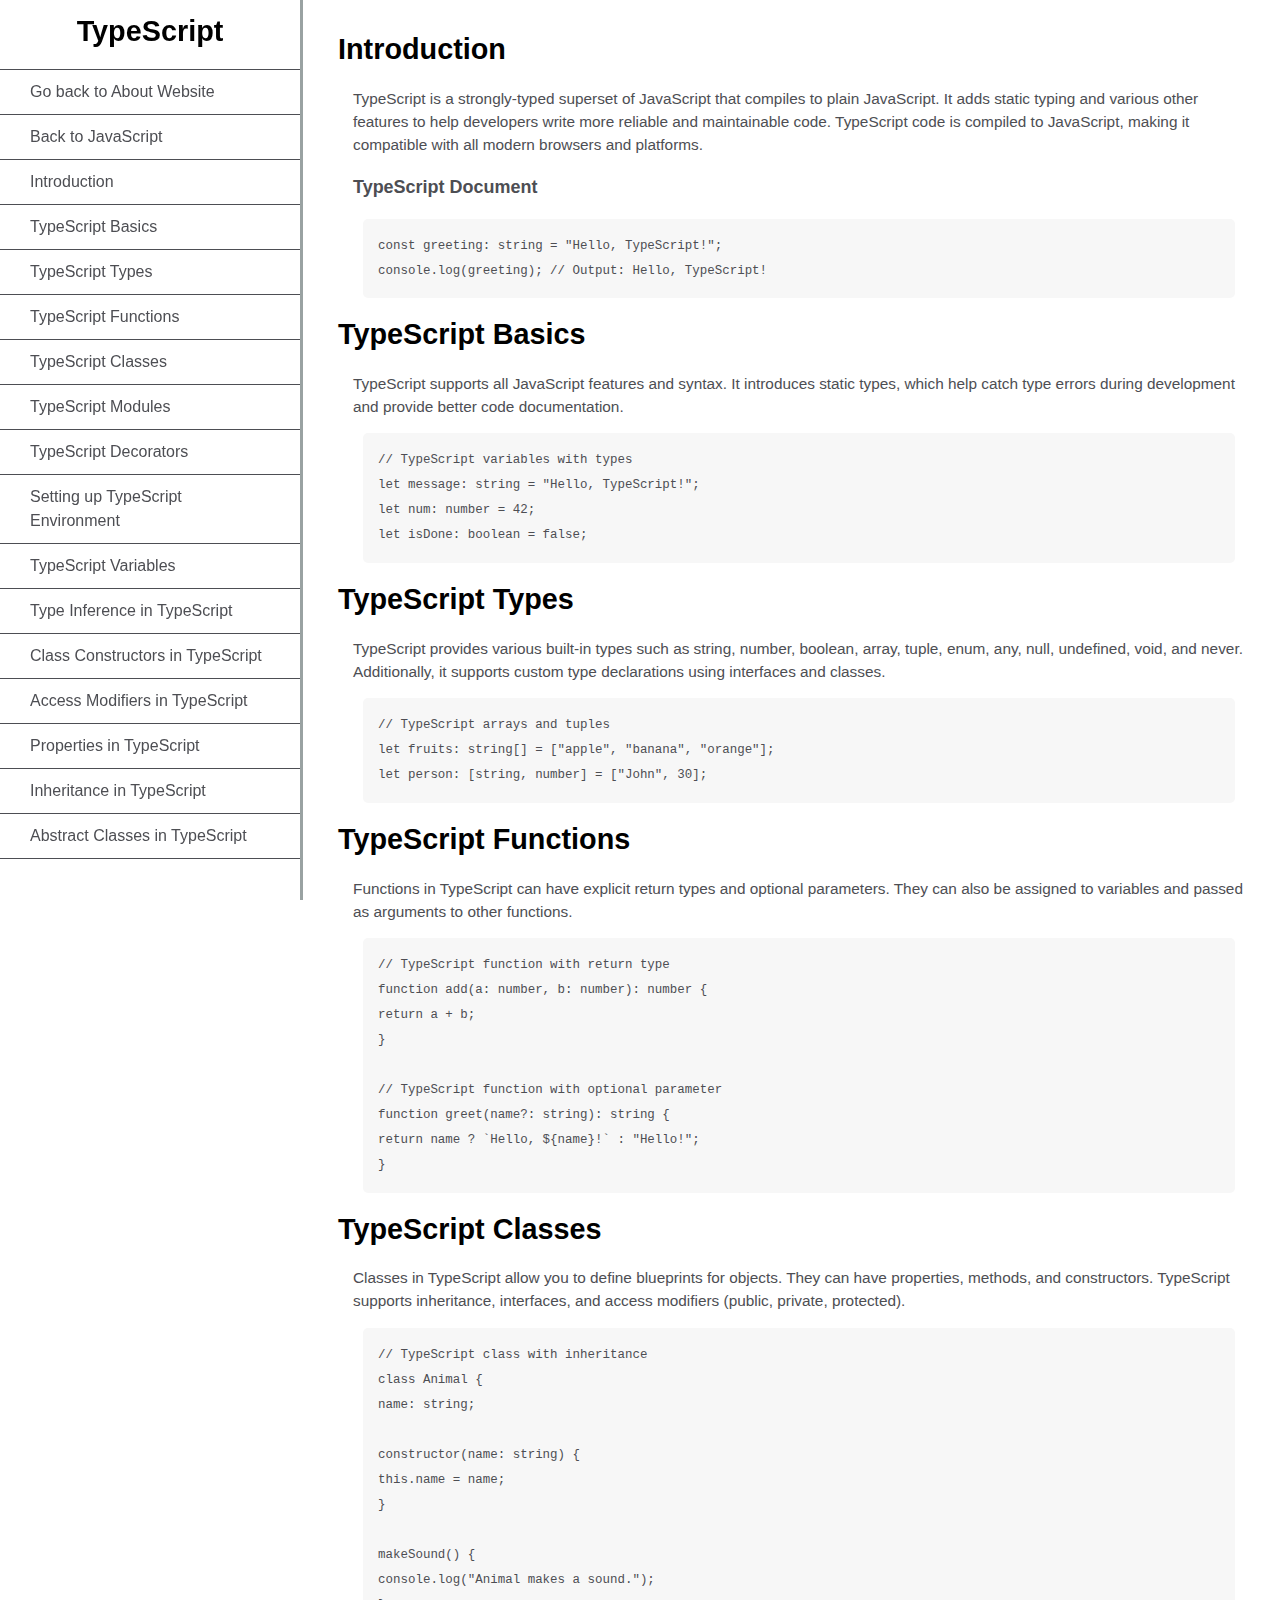
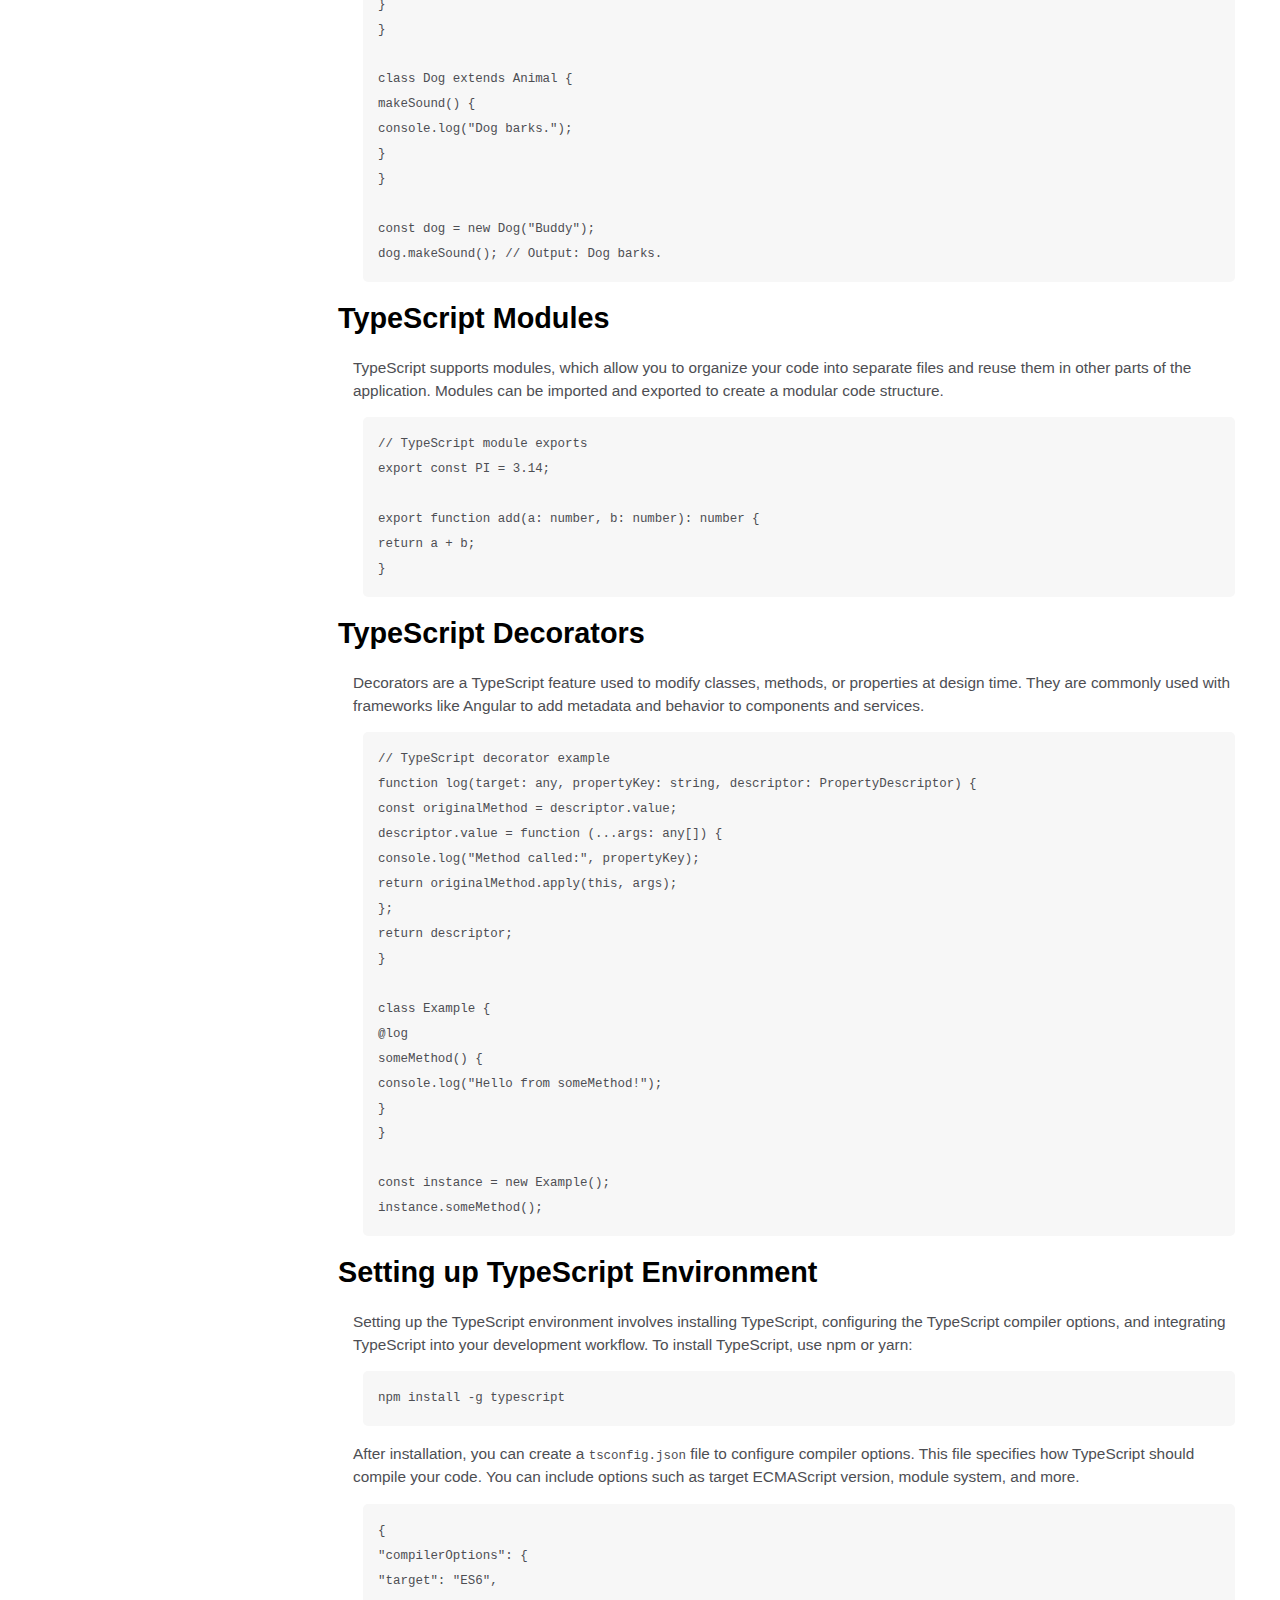
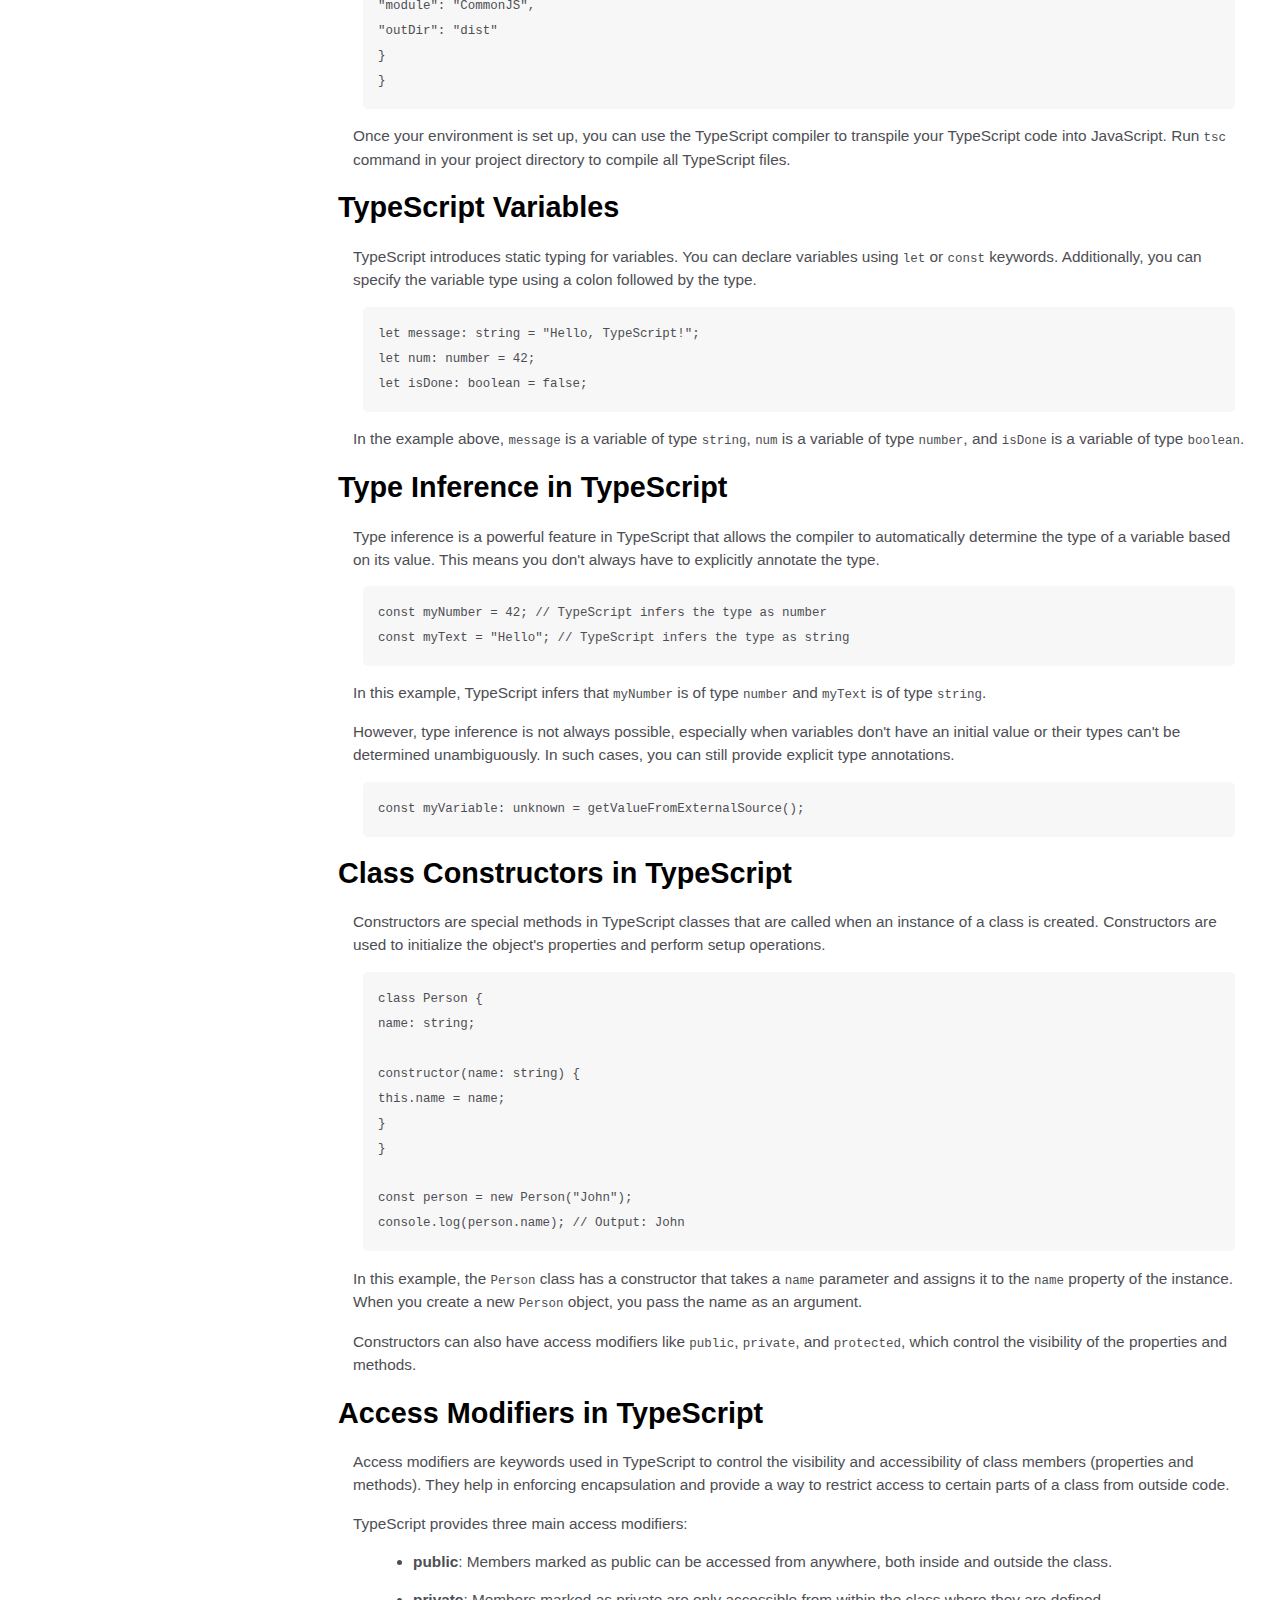
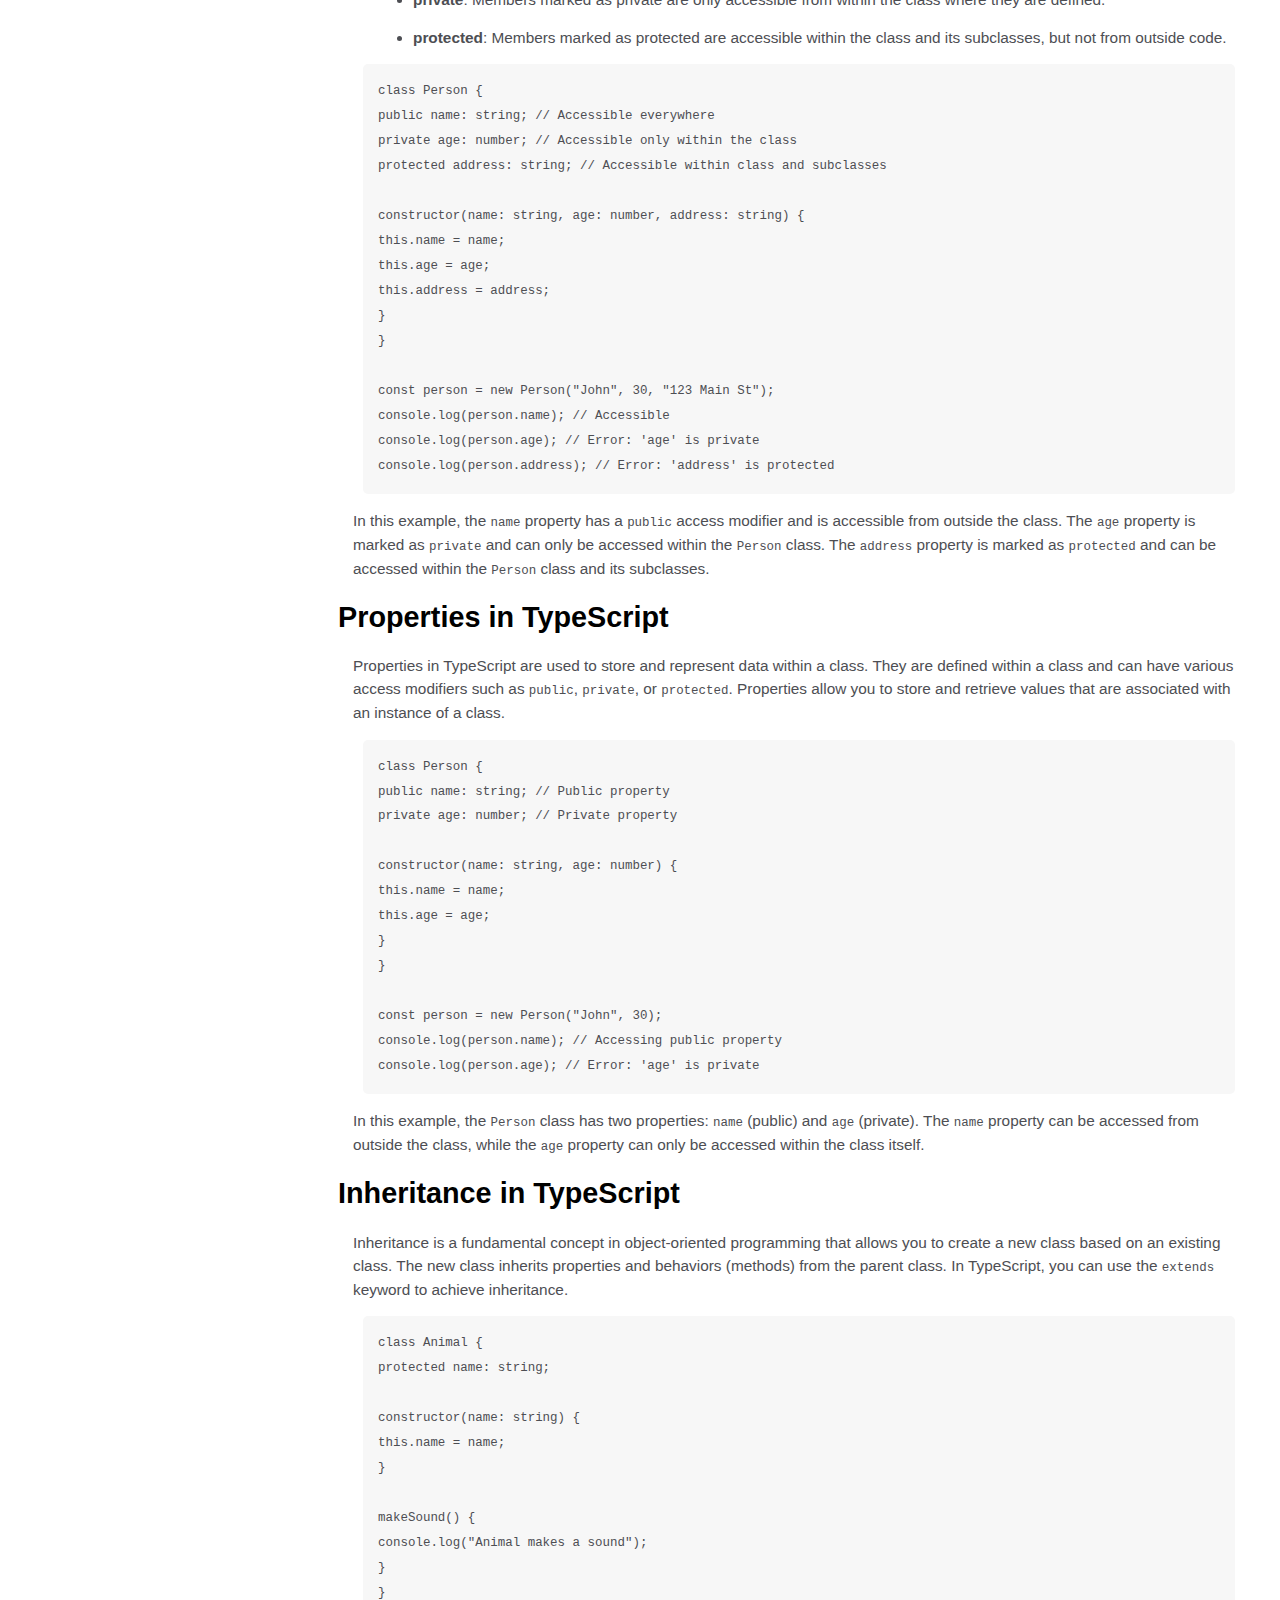
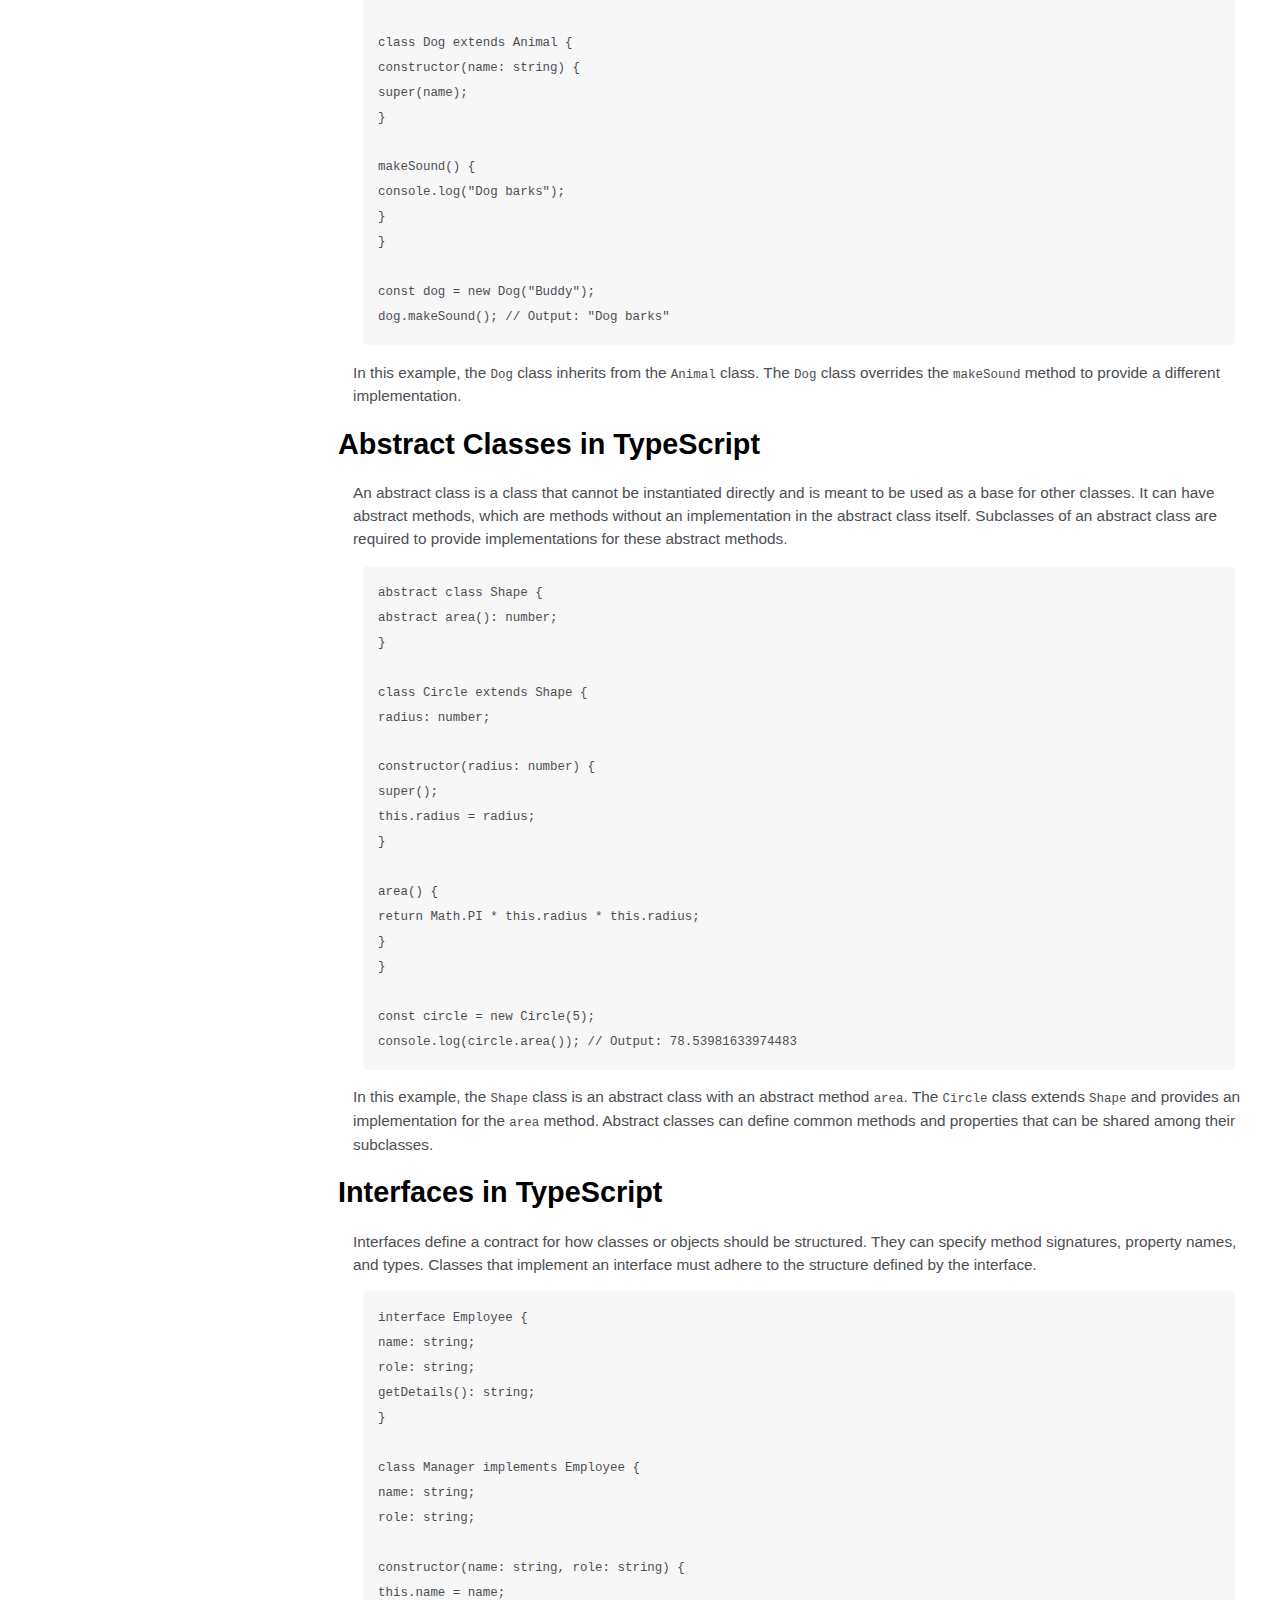
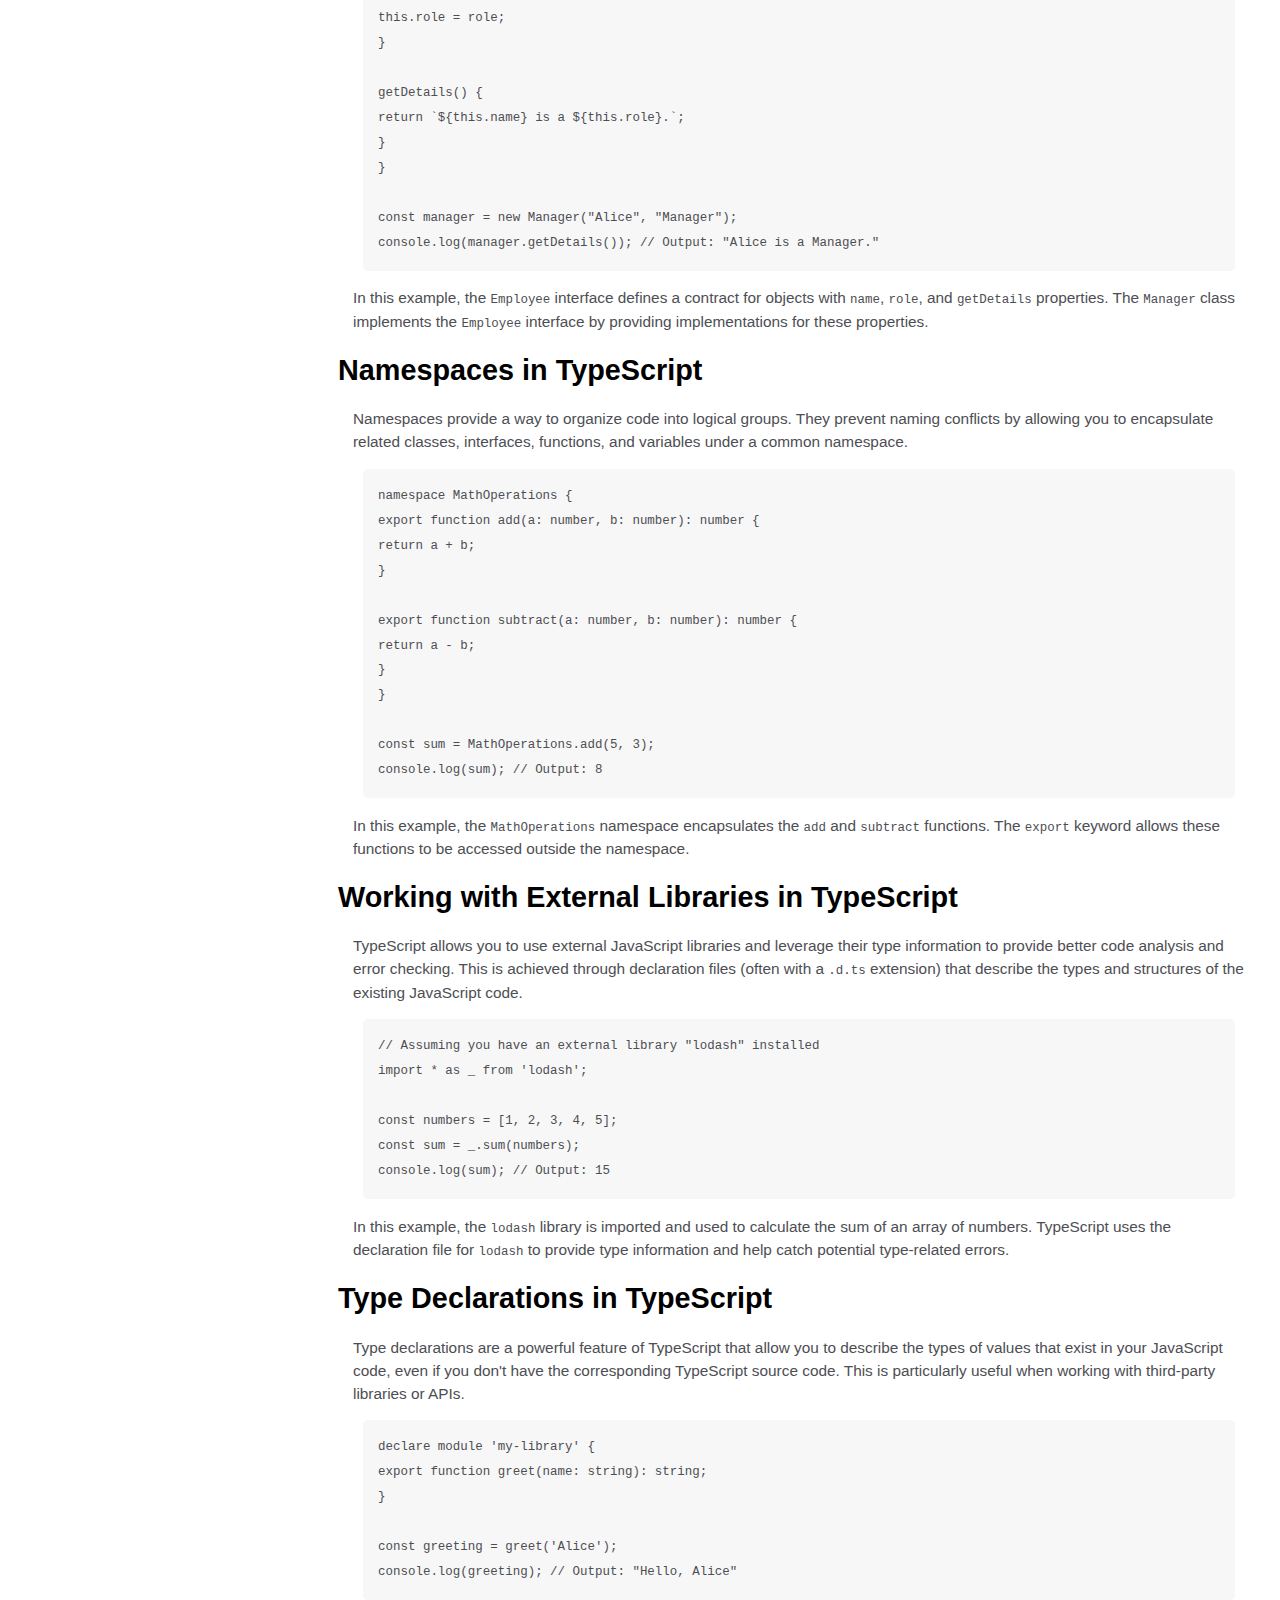
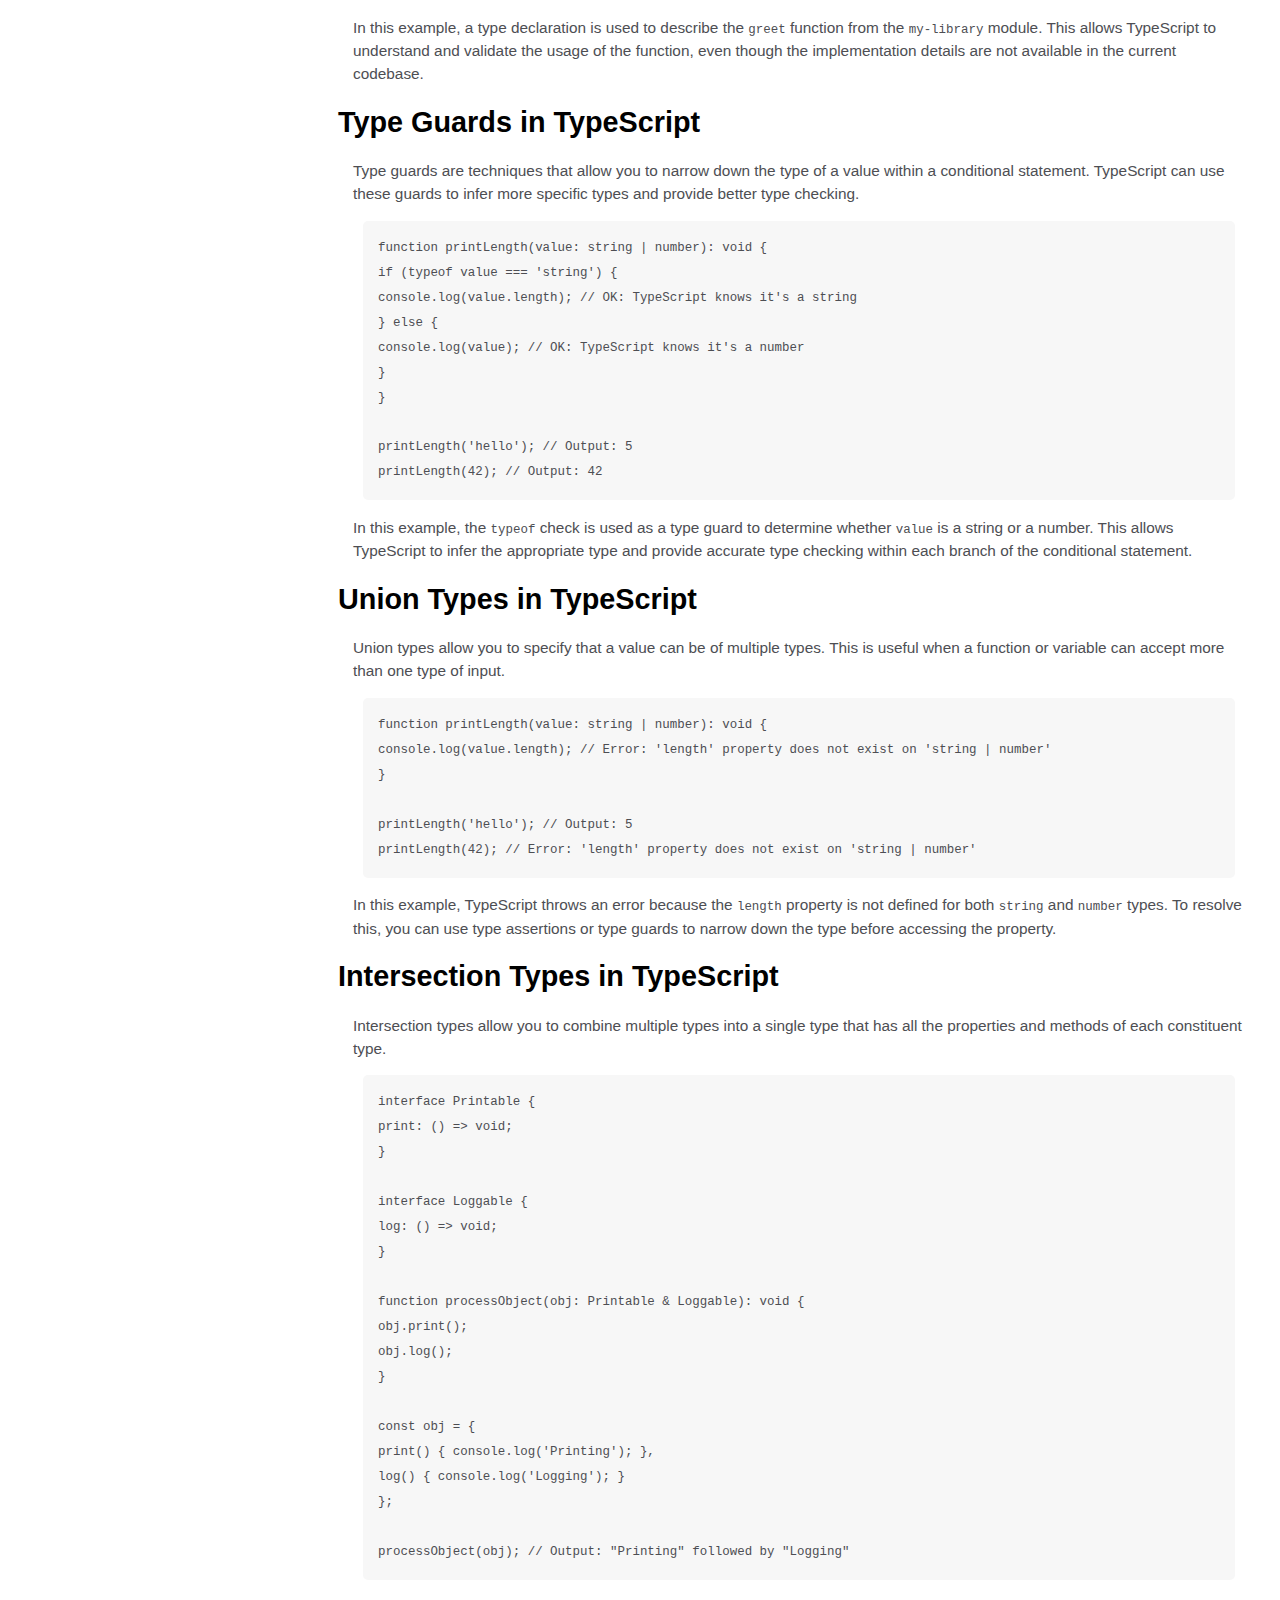
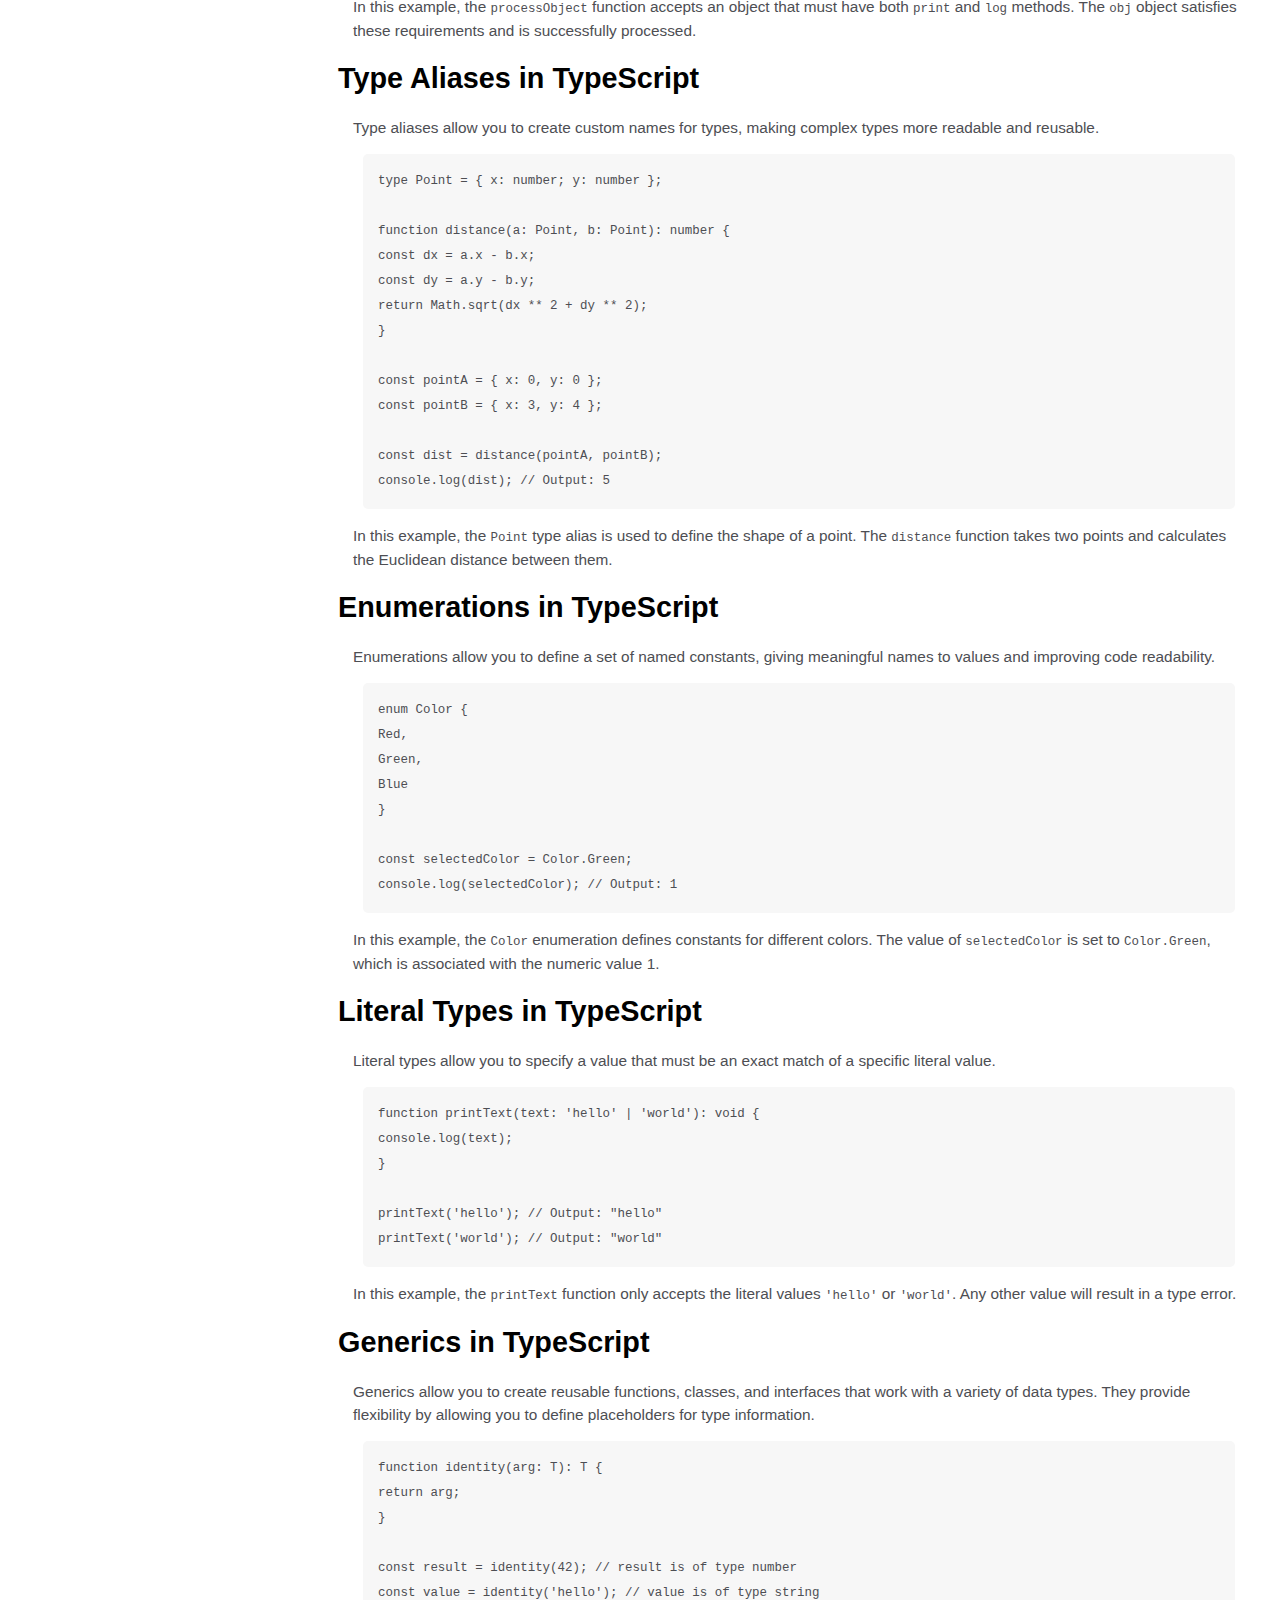
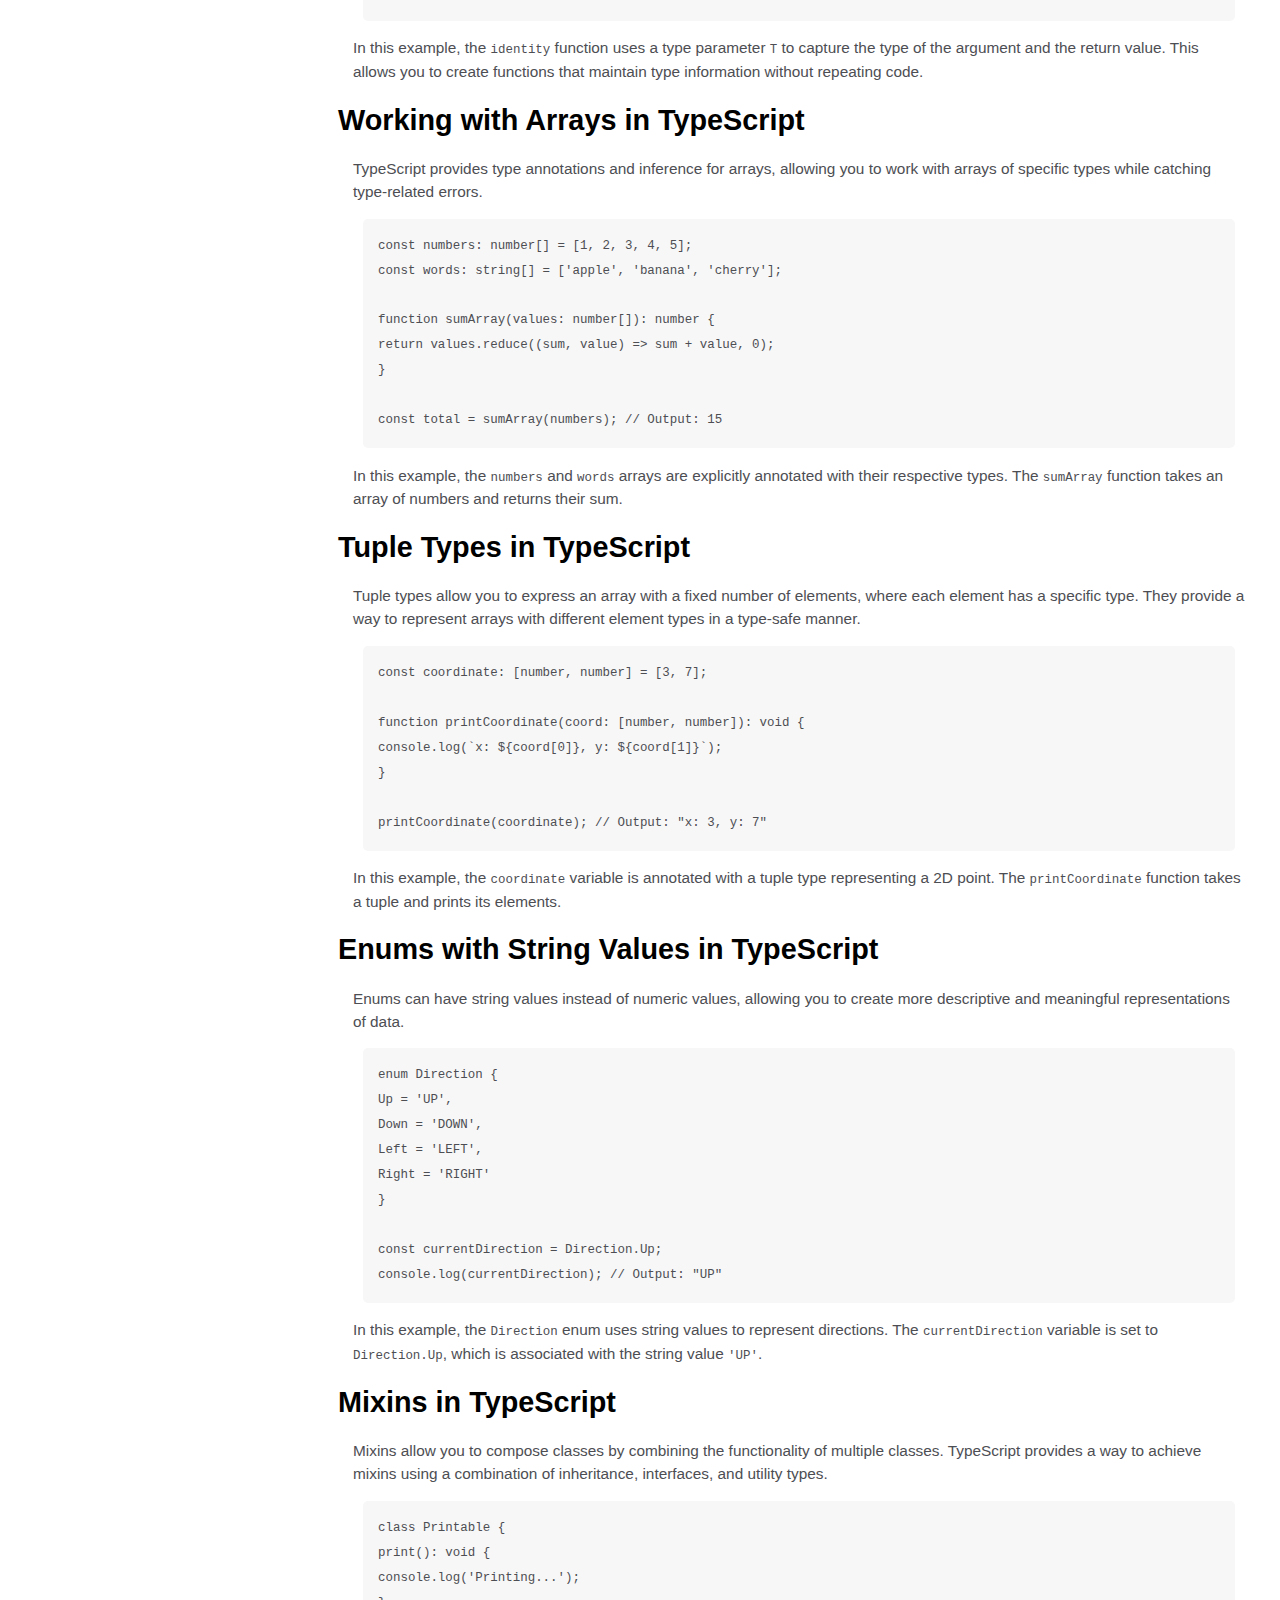
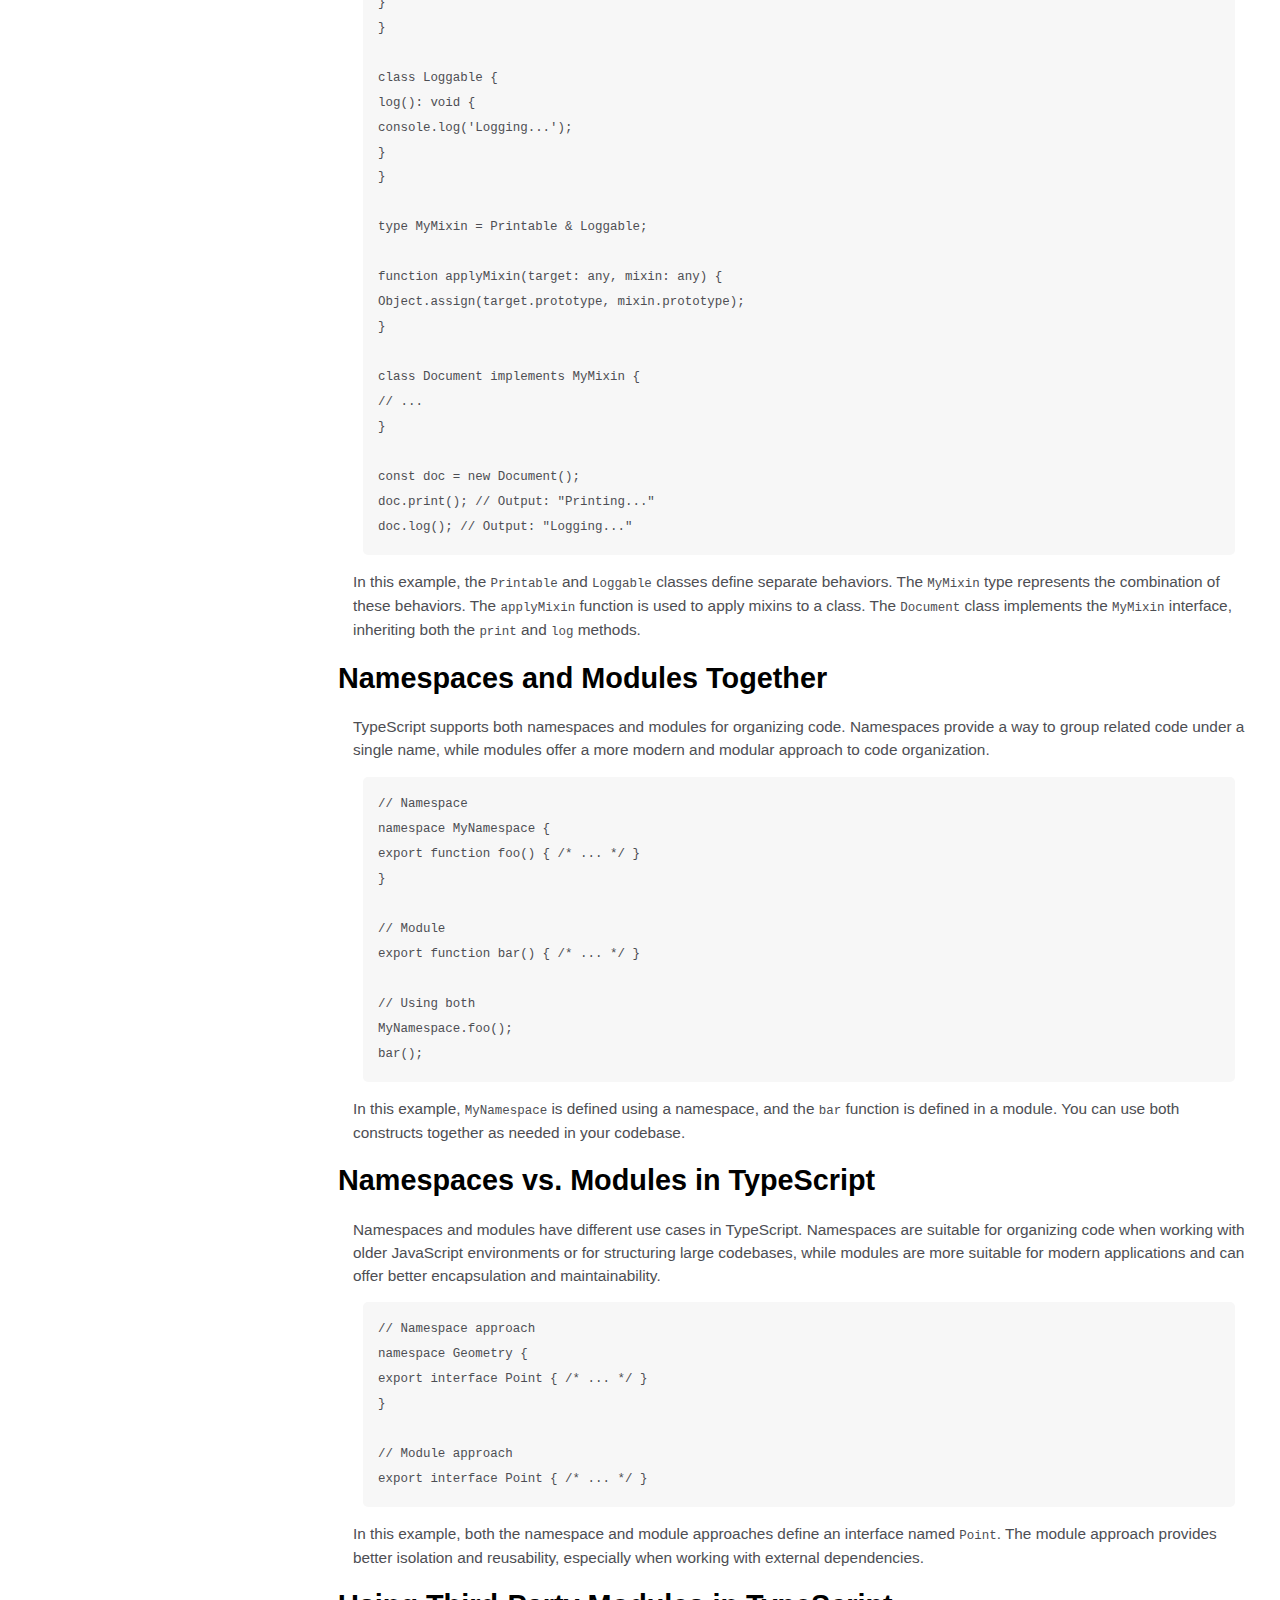
<file: Langs/TypeScript.html>
<!DOCTYPE html>
<html lang="en">
<head>
    <meta charset="UTF-8">
    <meta name="viewport" content="width=device-width, initial-scale=1.0">
    <link rel="stylesheet" href="TypeScript.CSS">
    <title>Learn TypeScript</title>
</head>
<body>
    <nav id="sidebar">
      <h2>TypeScript</h2>
      <ul>
        <li><a class="nav-item" href="../index.html">Go back to About Website</a></li>
        <li><a class="nav-item" href="Javascript.html">Back to JavaScript</a></li>
        <li><a class="nav-item" href="#Introduction">Introduction</a></li>
        <li><a class="nav-item" href="#typescript_basics">TypeScript Basics</a></li>
        <li><a class="nav-item" href="#typescript_types">TypeScript Types</a></li>
        <li><a class="nav-item" href="#typescript_functions">TypeScript Functions</a></li>
        <li><a class="nav-item" href="#typescript_classes">TypeScript Classes</a></li>
        <li><a class="nav-item" href="#typescript_modules">TypeScript Modules</a></li>
        <li><a class="nav-item" href="#typescript_decorators">TypeScript Decorators</a></li>
        <li><a class="nav-item" href="#SettingUpTypeScriptEnvironment">Setting up TypeScript Environment</a></li>
        <li><a class="nav-item" href="#TypeScriptVariables">TypeScript Variables</a></li>
        <li><a class="nav-item" href="#TypeInferenceInTypeScript">Type Inference in TypeScript</a></li>
        <li><a class="nav-item" href="#ClassConstructorsInTypeScript">Class Constructors in TypeScript</a></li>
        <li><a class="nav-item" href="#AccessModifiersInTypeScript">Access Modifiers in TypeScript</a></li>
        <li><a class="nav-item" href="#PropertiesInTypeScript">Properties in TypeScript</a></li>
        <li><a class="nav-item" href="#InheritanceInTypeScript">Inheritance in TypeScript</a></li>
        <li><a class="nav-item" href="#AbstractClassesInTypeScript">Abstract Classes in TypeScript</a></li>
        <li><a class="nav-item" href="#ImplementingInterfaces">Interfaces in TypeScript</a></li>
        <li><a class="nav-item" href="#NamespacesInTypeScript">Namespaces in TypeScript</a></li>
        <li><a class="nav-item" href="#WorkingWithExternalLibrariesInTypeScript">Working with External Libraries in TypeScript</a></li>
        <li><a class="nav-item" href="#TypeDeclarationsInTypeScript">Type Declarations in TypeScript</a></li>
        <li><a class="nav-item" href="#TypeGuardsInTypeScript">Type Guards in TypeScript</a></li>
        <li><a class="nav-item" href="#UnionTypesInTypeScript">Union Types in TypeScript</a></li>
        <li><a class="nav-item" href="#IntersectionTypesInTypeScript">Intersection Types in TypeScript</a></li>
        <li><a class="nav-item" href="#TypeAliasesInTypeScript">Type Aliases in TypeScript</a></li>
        <li><a class="nav-item" href="#EnumerationsInTypeScript">Enumerations in TypeScript</a></li>
        <li><a class="nav-item" href="#LiteralTypesInTypeScript">Literal Types in TypeScript</a></li>
        <li><a class="nav-item" href="#GenericsInTypeScript">Generics in TypeScript</a></li>
        <li><a class="nav-item" href="#WorkingWithArraysInTypeScript">Working with Arrays in TypeScript</a></li>
        <li><a class="nav-item" href="#TupleTypesInTypeScript">Tuple Types in TypeScript</a></li>
        <li><a class="nav-item" href="#EnumsWithStringValuesInTypeScript">Enums with String Values in TypeScript</a></li>
        <li><a class="nav-item" href="#MixinsInTypeScript">Mixins in TypeScript</a></li>
        <li><a class="nav-item" href="#NamespacesAndModulesTogether">Namespaces and Modules Together</a></li>
        <li><a class="nav-item" href="#NamespacesVsModulesInTypeScript">Namespaces vs. Modules in TypeScript</a></li>
        <li><a class="nav-item" href="#UsingThirdPartyModulesInTypeScript">Using Third-Party Modules in TypeScript</a></li>
        <li><a class="nav-item" href="#DeclarationMergingInTypeScript">Declaration Merging in TypeScript</a></li>
        <li><a class="nav-item" href="#AmbientDeclarationsInTypeScript">Ambient Declarations in TypeScript</a></li>
        <li><a class="nav-item" href="#DeclarationFilesInTypeScript">Declaration Files in TypeScript</a></li>
        <li><a class="nav-item" href="#WorkingWithPromisesInTypeScript">Working with Promises in TypeScript</a></li>
        <li><a class="nav-item" href="#AsyncAwaitInTypeScript">Async/Await in TypeScript</a></li>
        <li><a class="nav-item" href="#UsingAsyncFunctionsInTypeScript">Using async Functions in TypeScript</a></li>
        <li><a class="nav-item" href="#ErrorHandlingInTypeScript">Error Handling in TypeScript</a></li>
        <li><a class="nav-item" href="#TypeCompatibilityinTypeScript">Type Compatibility in TypeScript</a></li>
        <li><a class="nav-item" href="#TypeInferenceWithUnionTypes">Type Inference with Union Types</a></li>
        <li><a class="nav-item" href="#AdvancedTypesInTypeScript">Advanced Types in TypeScript</a></li>
        <li><a class="nav-item" href="#ConditionalTypesInTypeScript">Conditional Types in TypeScript</a></li>
        <li><a class="nav-item" href="#IndexedAccessTypesInTypeScript">Indexed Access Types in TypeScript</a></li>
        <li><a class="nav-item" href="#MappedTypesInTypeScript">Mapped Types in TypeScript</a></li>
        <li><a class="nav-item" href="#UtilityTypesInTypeScript">Utility Types in TypeScript</a></li>
        <li><a class="nav-item" href="#PartialAndReadonlyTypes">Partial and Readonly Types</a></li>
        <li><a class="nav-item" href="#RequiredAndPickTypes">Required and Pick Types</a></li>
        <li><a class="nav-item" href="#ExcludeAndExtractTypes">Exclude and Extract Types</a></li>
        <li><a class="nav-item" href="#NonNullableAndParametersTypes">Non-Nullable and Parameters Types</a></li>
        <li><a class="nav-item" href="#OmitAndReturnTypeTypes">Omit and ReturnType Types</a></li>
        <li><a class="nav-item" href="#PolymorphicThisTypes">Polymorphic this Types</a></li>
        <li><a class="nav-item" href="#TypeCastingInTypeScript">Type Casting in TypeScript</a></li>
        <li><a class="nav-item" href="#TripleSlashDirectivesInTypeScript">Triple-Slash Directives in TypeScript</a></li>
        <li><a class="nav-item" href="#ConfiguringTsconfigJson">Configuring tsconfig.json</a></li>
        <li><a class="nav-item" href="#StrictNullChecksInTypeScript">Strict Null Checks in TypeScript</a></li>
        <li><a class="nav-item" href="#UsingTypeScriptWithReact">Using TypeScript with React</a></li>
        <li><a class="nav-item" href="#ReactWithTypeScriptProps">React with TypeScript Props</a></li>
        <li><a class="nav-item" href="#ReactWithTypeScriptState">React with TypeScript State</a></li>
        <li><a class="nav-item" href="#ReactWithTypeScriptHooks">React with TypeScript Hooks</a></li>
        <li><a class="nav-item" href="#ReactWithTypeScriptForms">React with TypeScript Forms</a></li>
        <li><a class="nav-item" href="#ReactWithTypeScriptContext">React with TypeScript Context</a></li>
        <li><a class="nav-item" href="#UsingTypeScriptWithNodejs">Using TypeScript with Node.js</a></li>
        <li><a class="nav-item" href="#IntegratingTypeScriptWithExpressjs">Integrating TypeScript with Express.js</a></li>
      <li><a class="nav-item" href="Python.html">Learn Python</a></li>

      </ul>
    </nav>
    <main id="documentation">
      <section id="Introduction">
        <h2>Introduction</h2>
        <article>
          <p>
            TypeScript is a strongly-typed superset of JavaScript that compiles to plain JavaScript. It adds static
            typing and various other features to help developers write more reliable and maintainable code. TypeScript
            code is compiled to JavaScript, making it compatible with all modern browsers and platforms.
          </p>
          <h3>TypeScript Document</h3>
          <pre>
    const greeting: string = "Hello, TypeScript!";
    console.log(greeting); // Output: Hello, TypeScript!
          </pre>
        </article>
      </section>
      <section id="typescript_basics">
        <h2>TypeScript Basics</h2>
        <article>
          <p>
            TypeScript supports all JavaScript features and syntax. It introduces static types, which help catch type
            errors during development and provide better code documentation.
          </p>
          <pre>
    // TypeScript variables with types
    let message: string = "Hello, TypeScript!";
    let num: number = 42;
    let isDone: boolean = false;
    </pre>
        </article>
      </section>
      <section id="typescript_types">
        <h2>TypeScript Types</h2>
        <article>
          <p>
            TypeScript provides various built-in types such as string, number, boolean, array, tuple, enum, any, null,
            undefined, void, and never. Additionally, it supports custom type declarations using interfaces and
            classes.
          </p>
          <pre>
    // TypeScript arrays and tuples
    let fruits: string[] = ["apple", "banana", "orange"];
    let person: [string, number] = ["John", 30];
    </pre>
        </article>
      </section>
      <section id="typescript_functions">
        <h2>TypeScript Functions</h2>
        <article>
          <p>
            Functions in TypeScript can have explicit return types and optional parameters. They can also be assigned
            to variables and passed as arguments to other functions.
          </p>
          <pre>
    // TypeScript function with return type
    function add(a: number, b: number): number {
      return a + b;
    }
  
    // TypeScript function with optional parameter
    function greet(name?: string): string {
      return name ? `Hello, ${name}!` : "Hello!";
    }
    </pre>
        </article>
      </section>
      <section id="typescript_classes">
        <h2>TypeScript Classes</h2>
        <article>
          <p>
            Classes in TypeScript allow you to define blueprints for objects. They can have properties, methods, and
            constructors. TypeScript supports inheritance, interfaces, and access modifiers (public, private, protected).
          </p>
          <pre>
    // TypeScript class with inheritance
    class Animal {
      name: string;
  
      constructor(name: string) {
        this.name = name;
      }
  
      makeSound() {
        console.log("Animal makes a sound.");
      }
    }
  
    class Dog extends Animal {
      makeSound() {
        console.log("Dog barks.");
      }
    }
  
    const dog = new Dog("Buddy");
    dog.makeSound(); // Output: Dog barks.
    </pre>
        </article>
      </section>
      <section id="typescript_modules">
        <h2>TypeScript Modules</h2>
        <article>
          <p>
            TypeScript supports modules, which allow you to organize your code into separate files and reuse them in
            other parts of the application. Modules can be imported and exported to create a modular code structure.
          </p>
          <pre>
    // TypeScript module exports
    export const PI = 3.14;
  
    export function add(a: number, b: number): number {
      return a + b;
    }
    </pre>
        </article>
      </section>
      <section id="typescript_decorators">
        <h2>TypeScript Decorators</h2>
        <article>
          <p>
            Decorators are a TypeScript feature used to modify classes, methods, or properties at design time. They are
            commonly used with frameworks like Angular to add metadata and behavior to components and services.
          </p>
          <pre>
    // TypeScript decorator example
    function log(target: any, propertyKey: string, descriptor: PropertyDescriptor) {
      const originalMethod = descriptor.value;
      descriptor.value = function (...args: any[]) {
        console.log("Method called:", propertyKey);
        return originalMethod.apply(this, args);
      };
      return descriptor;
    }
  
    class Example {
      @log
      someMethod() {
        console.log("Hello from someMethod!");
      }
    }
  
    const instance = new Example();
    instance.someMethod();
    </pre>
        </article>
      </section>
    
   
      <section id="SettingUpTypeScriptEnvironment">
          <h2>Setting up TypeScript Environment</h2>
          <article>
              <p>
                  Setting up the TypeScript environment involves installing TypeScript, configuring the TypeScript
                  compiler options, and integrating TypeScript into your development workflow. To install TypeScript,
                  use npm or yarn:
              </p>
              <pre>
npm install -g typescript
              </pre>
              <p>
                  After installation, you can create a <code>tsconfig.json</code> file to configure compiler options.
                  This file specifies how TypeScript should compile your code. You can include options such as target
                  ECMAScript version, module system, and more.
              </p>
              <pre>
{
  "compilerOptions": {
      "target": "ES6",
      "module": "CommonJS",
      "outDir": "dist"
  }
}
              </pre>
              <p>
                  Once your environment is set up, you can use the TypeScript compiler to transpile your TypeScript
                  code into JavaScript. Run <code>tsc</code> command in your project directory to compile all
                  TypeScript files.
              </p>
          </article>
      </section>
      <section id="TypeScriptVariables">
          <h2>TypeScript Variables</h2>
          <article>
              <p>
                  TypeScript introduces static typing for variables. You can declare variables using <code>let</code>
                  or <code>const</code> keywords. Additionally, you can specify the variable type using a colon
                  followed by the type.
              </p>
              <pre>
let message: string = "Hello, TypeScript!";
let num: number = 42;
let isDone: boolean = false;
              </pre>
              <p>
                  In the example above, <code>message</code> is a variable of type <code>string</code>,
                  <code>num</code> is a variable of type <code>number</code>, and <code>isDone</code> is a variable
                  of type <code>boolean</code>.
              </p>
          </article>
      </section>
      <section id="TypeInferenceInTypeScript">
        <h2>Type Inference in TypeScript</h2>
        <article>
            <p>
                Type inference is a powerful feature in TypeScript that allows the compiler to automatically determine the
                type of a variable based on its value. This means you don't always have to explicitly annotate the type.
            </p>
            <pre>
    const myNumber = 42; // TypeScript infers the type as number
    const myText = "Hello"; // TypeScript infers the type as string
            </pre>
            <p>
                In this example, TypeScript infers that <code>myNumber</code> is of type <code>number</code> and
                <code>myText</code> is of type <code>string</code>.
            </p>
            <p>
                However, type inference is not always possible, especially when variables don't have an initial value or
                their types can't be determined unambiguously. In such cases, you can still provide explicit type
                annotations.
            </p>
            <pre>
    const myVariable: unknown = getValueFromExternalSource();
            </pre>
        </article>
    </section>
    <section id="ClassConstructorsInTypeScript">
        <h2>Class Constructors in TypeScript</h2>
        <article>
            <p>
                Constructors are special methods in TypeScript classes that are called when an instance of a class is
                created. Constructors are used to initialize the object's properties and perform setup operations.
            </p>
            <pre>
    class Person {
        name: string;
    
        constructor(name: string) {
            this.name = name;
        }
    }
    
    const person = new Person("John");
    console.log(person.name); // Output: John
            </pre>
            <p>
                In this example, the <code>Person</code> class has a constructor that takes a <code>name</code> parameter
                and assigns it to the <code>name</code> property of the instance. When you create a new <code>Person</code>
                object, you pass the name as an argument.
            </p>
            <p>
                Constructors can also have access modifiers like <code>public</code>, <code>private</code>, and
                <code>protected</code>, which control the visibility of the properties and methods.
            </p>
        </article>
    </section>
    <section id="AccessModifiersInTypeScript">
      <h2>Access Modifiers in TypeScript</h2>
      <article>
          <p>
              Access modifiers are keywords used in TypeScript to control the visibility and accessibility of class members
              (properties and methods). They help in enforcing encapsulation and provide a way to restrict access to certain
              parts of a class from outside code.
          </p>
          <p>
              TypeScript provides three main access modifiers:
          </p>
          <ul>
              <li><strong>public</strong>: Members marked as public can be accessed from anywhere, both inside and outside the class.</li>
              <li><strong>private</strong>: Members marked as private are only accessible from within the class where they are defined.</li>
              <li><strong>protected</strong>: Members marked as protected are accessible within the class and its subclasses, but not from outside code.</li>
          </ul>
          <pre>
  class Person {
      public name: string;      // Accessible everywhere
      private age: number;     // Accessible only within the class
      protected address: string; // Accessible within class and subclasses
  
      constructor(name: string, age: number, address: string) {
          this.name = name;
          this.age = age;
          this.address = address;
      }
  }
  
  const person = new Person("John", 30, "123 Main St");
  console.log(person.name);     // Accessible
  console.log(person.age);      // Error: 'age' is private
  console.log(person.address);  // Error: 'address' is protected
          </pre>
          <p>
              In this example, the <code>name</code> property has a <code>public</code> access modifier and is accessible
              from outside the class. The <code>age</code> property is marked as <code>private</code> and can only be
              accessed within the <code>Person</code> class. The <code>address</code> property is marked as
              <code>protected</code> and can be accessed within the <code>Person</code> class and its subclasses.
          </p>
      </article>
  </section>
  <section id="PropertiesInTypeScript">
    <h2>Properties in TypeScript</h2>
    <article>
        <p>
            Properties in TypeScript are used to store and represent data within a class. They are defined within a class
            and can have various access modifiers such as <code>public</code>, <code>private</code>, or
            <code>protected</code>. Properties allow you to store and retrieve values that are associated with an instance
            of a class.
        </p>
        <pre>
class Person {
    public name: string;      // Public property
    private age: number;     // Private property

    constructor(name: string, age: number) {
        this.name = name;
        this.age = age;
    }
}

const person = new Person("John", 30);
console.log(person.name);   // Accessing public property
console.log(person.age);    // Error: 'age' is private
        </pre>
        <p>
            In this example, the <code>Person</code> class has two properties: <code>name</code> (public) and <code>age</code>
            (private). The <code>name</code> property can be accessed from outside the class, while the <code>age</code> property
            can only be accessed within the class itself.
        </p>
    </article>
</section>

<section id="InheritanceInTypeScript">
    <h2>Inheritance in TypeScript</h2>
    <article>
        <p>
            Inheritance is a fundamental concept in object-oriented programming that allows you to create a new class based on
            an existing class. The new class inherits properties and behaviors (methods) from the parent class. In TypeScript,
            you can use the <code>extends</code> keyword to achieve inheritance.
        </p>
        <pre>
class Animal {
    protected name: string;

    constructor(name: string) {
        this.name = name;
    }

    makeSound() {
        console.log("Animal makes a sound");
    }
}

class Dog extends Animal {
    constructor(name: string) {
        super(name);
    }

    makeSound() {
        console.log("Dog barks");
    }
}

const dog = new Dog("Buddy");
dog.makeSound(); // Output: "Dog barks"
        </pre>
        <p>
            In this example, the <code>Dog</code> class inherits from the <code>Animal</code> class. The <code>Dog</code> class
            overrides the <code>makeSound</code> method to provide a different implementation.
        </p>
    </article>
</section>
<section id="AbstractClassesInTypeScript">
  <h2>Abstract Classes in TypeScript</h2>
  <article>
      <p>
          An abstract class is a class that cannot be instantiated directly and is meant to be used as a base for other classes.
          It can have abstract methods, which are methods without an implementation in the abstract class itself. Subclasses
          of an abstract class are required to provide implementations for these abstract methods.
      </p>
      <pre>
abstract class Shape {
  abstract area(): number;
}

class Circle extends Shape {
  radius: number;

  constructor(radius: number) {
      super();
      this.radius = radius;
  }

  area() {
      return Math.PI * this.radius * this.radius;
  }
}

const circle = new Circle(5);
console.log(circle.area()); // Output: 78.53981633974483
      </pre>
      <p>
          In this example, the <code>Shape</code> class is an abstract class with an abstract method <code>area</code>. The
          <code>Circle</code> class extends <code>Shape</code> and provides an implementation for the <code>area</code>
          method. Abstract classes can define common methods and properties that can be shared among their subclasses.
      </p>
  </article>
</section>

<section id="ImplementingInterfaces">
  <h2>Interfaces in TypeScript</h2>
  <article>
      <p>
          Interfaces define a contract for how classes or objects should be structured. They can specify method signatures,
          property names, and types. Classes that implement an interface must adhere to the structure defined by the interface.
      </p>
      <pre>
interface Employee {
  name: string;
  role: string;
  getDetails(): string;
}

class Manager implements Employee {
  name: string;
  role: string;

  constructor(name: string, role: string) {
      this.name = name;
      this.role = role;
  }

  getDetails() {
      return `${this.name} is a ${this.role}.`;
  }
}

const manager = new Manager("Alice", "Manager");
console.log(manager.getDetails()); // Output: "Alice is a Manager."
      </pre>
      <p>
          In this example, the <code>Employee</code> interface defines a contract for objects with <code>name</code>,
          <code>role</code>, and <code>getDetails</code> properties. The <code>Manager</code> class implements the
          <code>Employee</code> interface by providing implementations for these properties.
      </p>
  </article>
</section>
<section id="NamespacesInTypeScript">
  <h2>Namespaces in TypeScript</h2>
  <article>
      <p>
          Namespaces provide a way to organize code into logical groups. They prevent naming conflicts by allowing you to
          encapsulate related classes, interfaces, functions, and variables under a common namespace.
      </p>
      <pre>
namespace MathOperations {
  export function add(a: number, b: number): number {
      return a + b;
  }

  export function subtract(a: number, b: number): number {
      return a - b;
  }
}

const sum = MathOperations.add(5, 3);
console.log(sum); // Output: 8
      </pre>
      <p>
          In this example, the <code>MathOperations</code> namespace encapsulates the <code>add</code> and <code>subtract</code>
          functions. The <code>export</code> keyword allows these functions to be accessed outside the namespace.
      </p>
  </article>
</section>

<section id="WorkingWithExternalLibrariesInTypeScript">
  <h2>Working with External Libraries in TypeScript</h2>
  <article>
      <p>
          TypeScript allows you to use external JavaScript libraries and leverage their type information to provide better
          code analysis and error checking. This is achieved through declaration files (often with a <code>.d.ts</code>
          extension) that describe the types and structures of the existing JavaScript code.
      </p>
      <pre>
// Assuming you have an external library "lodash" installed
import * as _ from 'lodash';

const numbers = [1, 2, 3, 4, 5];
const sum = _.sum(numbers);
console.log(sum); // Output: 15
      </pre>
      <p>
          In this example, the <code>lodash</code> library is imported and used to calculate the sum of an array of numbers.
          TypeScript uses the declaration file for <code>lodash</code> to provide type information and help catch potential
          type-related errors.
      </p>
  </article>
</section>
     <section id="TypeDeclarationsInTypeScript">
  <h2>Type Declarations in TypeScript</h2>
  <article>
      <p>
          Type declarations are a powerful feature of TypeScript that allow you to describe the types of values that exist
          in your JavaScript code, even if you don't have the corresponding TypeScript source code. This is particularly
          useful when working with third-party libraries or APIs.
      </p>
      <pre>
declare module 'my-library' {
  export function greet(name: string): string;
}

const greeting = greet('Alice');
console.log(greeting); // Output: "Hello, Alice"
      </pre>
      <p>
          In this example, a type declaration is used to describe the <code>greet</code> function from the <code>my-library</code>
          module. This allows TypeScript to understand and validate the usage of the function, even though the implementation
          details are not available in the current codebase.
      </p>
  </article>
</section>

<section id="TypeGuardsInTypeScript">
  <h2>Type Guards in TypeScript</h2>
  <article>
      <p>
          Type guards are techniques that allow you to narrow down the type of a value within a conditional statement.
          TypeScript can use these guards to infer more specific types and provide better type checking.
      </p>
      <pre>
function printLength(value: string | number): void {
  if (typeof value === 'string') {
      console.log(value.length); // OK: TypeScript knows it's a string
  } else {
      console.log(value); // OK: TypeScript knows it's a number
  }
}

printLength('hello'); // Output: 5
printLength(42);      // Output: 42
      </pre>
      <p>
          In this example, the <code>typeof</code> check is used as a type guard to determine whether <code>value</code>
          is a string or a number. This allows TypeScript to infer the appropriate type and provide accurate type checking
          within each branch of the conditional statement.
      </p>
  </article>
</section>

<section id="UnionTypesInTypeScript">
  <h2>Union Types in TypeScript</h2>
  <article>
      <p>
          Union types allow you to specify that a value can be of multiple types. This is useful when a function or
          variable can accept more than one type of input.
      </p>
      <pre>
function printLength(value: string | number): void {
  console.log(value.length); // Error: 'length' property does not exist on 'string | number'
}

printLength('hello'); // Output: 5
printLength(42);      // Error: 'length' property does not exist on 'string | number'
      </pre>
      <p>
          In this example, TypeScript throws an error because the <code>length</code> property is not defined for both
          <code>string</code> and <code>number</code> types. To resolve this, you can use type assertions or type guards
          to narrow down the type before accessing the property.
      </p>
  </article>
</section>

<section id="IntersectionTypesInTypeScript">
  <h2>Intersection Types in TypeScript</h2>
  <article>
      <p>
          Intersection types allow you to combine multiple types into a single type that has all the properties and
          methods of each constituent type.
      </p>
      <pre>
interface Printable {
  print: () => void;
}

interface Loggable {
  log: () => void;
}

function processObject(obj: Printable & Loggable): void {
  obj.print();
  obj.log();
}

const obj = {
  print() { console.log('Printing'); },
  log() { console.log('Logging'); }
};

processObject(obj); // Output: "Printing" followed by "Logging"
      </pre>
      <p>
          In this example, the <code>processObject</code> function accepts an object that must have both <code>print</code>
          and <code>log</code> methods. The <code>obj</code> object satisfies these requirements and is successfully processed.
      </p>
  </article>
</section>

<section id="TypeAliasesInTypeScript">
  <h2>Type Aliases in TypeScript</h2>
  <article>
      <p>
          Type aliases allow you to create custom names for types, making complex types more readable and reusable.
      </p>
      <pre>
type Point = { x: number; y: number };

function distance(a: Point, b: Point): number {
  const dx = a.x - b.x;
  const dy = a.y - b.y;
  return Math.sqrt(dx ** 2 + dy ** 2);
}

const pointA = { x: 0, y: 0 };
const pointB = { x: 3, y: 4 };

const dist = distance(pointA, pointB);
console.log(dist); // Output: 5
      </pre>
      <p>
          In this example, the <code>Point</code> type alias is used to define the shape of a point. The <code>distance</code>
          function takes two points and calculates the Euclidean distance between them.
      </p>
  </article>
</section>

<section id="EnumerationsInTypeScript">
  <h2>Enumerations in TypeScript</h2>
  <article>
      <p>
          Enumerations allow you to define a set of named constants, giving meaningful names to values and improving code
          readability.
      </p>
      <pre>
enum Color {
  Red,
  Green,
  Blue
}

const selectedColor = Color.Green;
console.log(selectedColor); // Output: 1
      </pre>
      <p>
          In this example, the <code>Color</code> enumeration defines constants for different colors. The value of <code>selectedColor</code>
          is set to <code>Color.Green</code>, which is associated with the numeric value 1.
      </p>
  </article>
</section>

<section id="LiteralTypesInTypeScript">
  <h2>Literal Types in TypeScript</h2>
  <article>
      <p>
          Literal types allow you to specify a value that must be an exact match of a specific literal value.
      </p>
      <pre>
function printText(text: 'hello' | 'world'): void {
  console.log(text);
}

printText('hello'); // Output: "hello"
printText('world'); // Output: "world"
      </pre>
      <p>
          In this example, the <code>printText</code> function only accepts the literal values <code>'hello'</code> or <code>'world'</code>.
          Any other value will result in a type error.
      </p>
  </article>
</section>
<section id="GenericsInTypeScript">
  <h2>Generics in TypeScript</h2>
  <article>
      <p>
          Generics allow you to create reusable functions, classes, and interfaces that work with a variety of data types.
          They provide flexibility by allowing you to define placeholders for type information.
      </p>
      <pre>
function identity<T>(arg: T): T {
  return arg;
}

const result = identity(42); // result is of type number
const value = identity('hello'); // value is of type string
      </pre>
      <p>
          In this example, the <code>identity</code> function uses a type parameter <code>T</code> to capture the type of the argument
          and the return value. This allows you to create functions that maintain type information without repeating code.
      </p>
  </article>
</section>

<section id="WorkingWithArraysInTypeScript">
  <h2>Working with Arrays in TypeScript</h2>
  <article>
      <p>
          TypeScript provides type annotations and inference for arrays, allowing you to work with arrays of specific types
          while catching type-related errors.
      </p>
      <pre>
const numbers: number[] = [1, 2, 3, 4, 5];
const words: string[] = ['apple', 'banana', 'cherry'];

function sumArray(values: number[]): number {
  return values.reduce((sum, value) => sum + value, 0);
}

const total = sumArray(numbers); // Output: 15
      </pre>
      <p>
          In this example, the <code>numbers</code> and <code>words</code> arrays are explicitly annotated with their respective types.
          The <code>sumArray</code> function takes an array of numbers and returns their sum.
      </p>
  </article>
</section>

<section id="TupleTypesInTypeScript">
  <h2>Tuple Types in TypeScript</h2>
  <article>
      <p>
          Tuple types allow you to express an array with a fixed number of elements, where each element has a specific type.
          They provide a way to represent arrays with different element types in a type-safe manner.
      </p>
      <pre>
const coordinate: [number, number] = [3, 7];

function printCoordinate(coord: [number, number]): void {
  console.log(`x: ${coord[0]}, y: ${coord[1]}`);
}

printCoordinate(coordinate); // Output: "x: 3, y: 7"
      </pre>
      <p>
          In this example, the <code>coordinate</code> variable is annotated with a tuple type representing a 2D point. The
          <code>printCoordinate</code> function takes a tuple and prints its elements.
      </p>
  </article>
</section>

<section id="EnumsWithStringValuesInTypeScript">
  <h2>Enums with String Values in TypeScript</h2>
  <article>
      <p>
          Enums can have string values instead of numeric values, allowing you to create more descriptive and meaningful
          representations of data.
      </p>
      <pre>
enum Direction {
  Up = 'UP',
  Down = 'DOWN',
  Left = 'LEFT',
  Right = 'RIGHT'
}

const currentDirection = Direction.Up;
console.log(currentDirection); // Output: "UP"
      </pre>
      <p>
          In this example, the <code>Direction</code> enum uses string values to represent directions. The <code>currentDirection</code>
          variable is set to <code>Direction.Up</code>, which is associated with the string value <code>'UP'</code>.
      </p>
  </article>
</section>

<section id="MixinsInTypeScript">
  <h2>Mixins in TypeScript</h2>
  <article>
      <p>
          Mixins allow you to compose classes by combining the functionality of multiple classes. TypeScript provides a way to
          achieve mixins using a combination of inheritance, interfaces, and utility types.
      </p>
      <pre>
class Printable {
  print(): void {
      console.log('Printing...');
  }
}

class Loggable {
  log(): void {
      console.log('Logging...');
  }
}

type MyMixin = Printable & Loggable;

function applyMixin(target: any, mixin: any) {
  Object.assign(target.prototype, mixin.prototype);
}

class Document implements MyMixin {
  // ...
}

const doc = new Document();
doc.print(); // Output: "Printing..."
doc.log();   // Output: "Logging..."
      </pre>
      <p>
          In this example, the <code>Printable</code> and <code>Loggable</code> classes define separate behaviors. The <code>MyMixin</code>
          type represents the combination of these behaviors. The <code>applyMixin</code> function is used to apply mixins to a class.
          The <code>Document</code> class implements the <code>MyMixin</code> interface, inheriting both the <code>print</code> and <code>log</code>
          methods.
      </p>
  </article>
</section>
<section id="NamespacesAndModulesTogether">
  <h2>Namespaces and Modules Together</h2>
  <article>
      <p>
          TypeScript supports both namespaces and modules for organizing code. Namespaces provide a way to group related
          code under a single name, while modules offer a more modern and modular approach to code organization.
      </p>
      <pre>
// Namespace
namespace MyNamespace {
  export function foo() { /* ... */ }
}

// Module
export function bar() { /* ... */ }

// Using both
MyNamespace.foo();
bar();
      </pre>
      <p>
          In this example, <code>MyNamespace</code> is defined using a namespace, and the <code>bar</code> function is defined in a module.
          You can use both constructs together as needed in your codebase.
      </p>
  </article>
</section>

<section id="NamespacesVsModulesInTypeScript">
  <h2>Namespaces vs. Modules in TypeScript</h2>
  <article>
      <p>
          Namespaces and modules have different use cases in TypeScript. Namespaces are suitable for organizing code when working
          with older JavaScript environments or for structuring large codebases, while modules are more suitable for modern
          applications and can offer better encapsulation and maintainability.
      </p>
      <pre>
// Namespace approach
namespace Geometry {
  export interface Point { /* ... */ }
}

// Module approach
export interface Point { /* ... */ }
      </pre>
      <p>
          In this example, both the namespace and module approaches define an interface named <code>Point</code>. The module approach
          provides better isolation and reusability, especially when working with external dependencies.
      </p>
  </article>
</section>

<section id="UsingThirdPartyModulesInTypeScript">
  <h2>Using Third-Party Modules in TypeScript</h2>
  <article>
      <p>
          TypeScript supports the use of third-party libraries and modules in your projects. You can import and use external
          modules to enhance your application's functionality.
      </p>
      <pre>
import * as moment from 'moment';
const today = moment().format('YYYY-MM-DD');
      </pre>
      <p>
          In this example, the <code>moment</code> library is imported as a module. This allows you to use its functions and features
          in your TypeScript code.
      </p>
  </article>
</section>

<section id="DeclarationMergingInTypeScript">
  <h2>Declaration Merging in TypeScript</h2>
  <article>
      <p>
          Declaration merging allows you to extend the types or values of existing TypeScript entities, such as interfaces,
          classes, or functions. This can be useful when working with third-party libraries or adding additional properties
          to existing types.
      </p>
      <pre>
interface Car {
  brand: string;
}

interface Car {
  model: string;
}

const myCar: Car = {
  brand: 'Toyota',
  model: 'Camry'
};
      </pre>
      <p>
          In this example, two separate <code>Car</code> interfaces are merged together to create a single <code>Car</code> interface
          with both <code>brand</code> and <code>model</code> properties.
      </p>
  </article>
</section>

<section id="AmbientDeclarationsInTypeScript">
  <h2>Ambient Declarations in TypeScript</h2>
  <article>
      <p>
          Ambient declarations allow you to describe the shape and behavior of external JavaScript code or libraries in your TypeScript projects.
          This is useful when you're using JavaScript code that doesn't have TypeScript typings.
      </p>
      <pre>
// Declaration for an external library (e.g., jQuery)
declare var $: any;

// Now you can use jQuery in your TypeScript code
$('#myElement').fadeIn();
      </pre>
      <p>
          In this example, the <code>declare</code> keyword is used to create an ambient declaration for the <code>$</code> variable from jQuery.
          This lets you use jQuery functions in your TypeScript code without TypeScript's type checking.
      </p>
  </article>
</section>

<section id="DeclarationFilesInTypeScript">
  <h2>Declaration Files in TypeScript</h2>
  <article>
      <p>
          Declaration files (.d.ts) provide type information for existing JavaScript libraries or modules that don't have built-in TypeScript support.
          These files enable TypeScript projects to understand the shape of the external code and perform type checking.
      </p>
      <pre>
// Example declaration file for jQuery
// jquery.d.ts
declare var $: any;

// Now TypeScript knows about the $ variable
const element = $('#myElement');
      </pre>
      <p>
          In this example, a declaration file named <code>jquery.d.ts</code> declares the <code>$</code> variable as any type. This allows you
          to use the <code>$</code> variable in your TypeScript code with type checking.
      </p>
  </article>
</section>

<section id="WorkingWithPromisesInTypeScript">
  <h2>Working with Promises in TypeScript</h2>
  <article>
      <p>
          Promises are a way to manage asynchronous operations in JavaScript and TypeScript. TypeScript provides built-in support for Promises,
          making it easier to work with asynchronous code.
      </p>
      <pre>
function fetchData(): Promise<string> {
  return new Promise((resolve, reject) => {
      // Simulate an async operation
      setTimeout(() => {
          resolve('Data fetched successfully');
      }, 1000);
  });
}

fetchData()
  .then(data => console.log(data))
  .catch(error => console.error(error));
      </pre>
      <p>
          In this example, the <code>fetchData</code> function returns a Promise that resolves with a string after a simulated asynchronous operation.
          The <code>then</code> method is used to handle the resolved value, and the <code>catch</code> method is used to handle errors.
      </p>
  </article>
</section>

<section id="AsyncAwaitInTypeScript">
  <h2>Async/Await in TypeScript</h2>
  <article>
      <p>
          Async/await is a modern syntax for working with asynchronous code in a more synchronous-looking manner. TypeScript supports async/await
          to simplify handling promises and asynchronous operations.
      </p>
      <pre>
async function fetchData(): Promise<string> {
  const response = await fetch('https://api.example.com/data');
  const data = await response.text();
  return data;
}

fetchData()
  .then(data => console.log(data))
  .catch(error => console.error(error));
      </pre>
      <p>
          In this example, the <code>fetchData</code> function uses the <code>await</code> keyword to pause execution until the promise is resolved.
          This results in cleaner and more readable code when dealing with asynchronous operations.
      </p>
  </article>
</section>

<section id="UsingAsyncFunctionsInTypeScript">
  <h2>Using async Functions in TypeScript</h2>
  <article>
      <p>
          Async functions are a combination of promises and generators, making it easier to write and manage asynchronous code. TypeScript
          provides support for async functions to simplify the handling of asynchronous operations.
      </p>
      <pre>
async function fetchData(): Promise<string> {
  try {
      const response = await fetch('https://api.example.com/data');
      const data = await response.text();
      return data;
  } catch (error) {
      console.error(error);
      return 'An error occurred';
  }
}

fetchData()
  .then(data => console.log(data));
      </pre>
      <p>
          In this example, the <code>fetchData</code> function uses the <code>await</code> keyword within a <code>try</code> block to handle asynchronous
          operations. The <code>catch</code> block handles any errors that occur during the async function's execution.
      </p>
  </article>
</section>

<section id="ErrorHandlingInTypeScript">
  <h2>Error Handling in TypeScript</h2>
  <article>
      <p>
          TypeScript provides mechanisms for handling errors and exceptions in your code. You can use <code>try</code> and <code>catch</code>
          blocks to handle errors and recover from exceptions.
      </p>
      <pre>
try {
  // Code that might throw an error
  const result = 10 / 0; // This will throw a "Division by zero" error
} catch (error) {
  console.error('An error occurred:', error);
}
      </pre>
      <p>
          In this example, the <code>try</code> block contains code that may throw an error. If an error occurs, the <code>catch</code> block
          captures the error and provides an opportunity to handle it.
      </p>
  </article>
</section>
<section id="TypeCompatibilityinTypeScript" >
    <h2>Type Compatibility in TypeScript</h2>
    <article>
        <p>
            TypeScript has a structural type system that focuses on the shape of types rather than their explicit declarations.
            This means that types are considered compatible if their structure matches, even if they have different names.
        </p>
        <pre>
interface Animal {
    name: string;
}

interface Dog {
    name: string;
    breed: string;
}

const myDog: Dog = { name: 'Buddy', breed: 'Labrador' };
const animal: Animal = myDog; // Compatible because structure matches
        </pre>
        <p>
            In this example, even though <code>myDog</code> is of type <code>Dog</code> and <code>animal</code> is of type <code>Animal</code>,
            TypeScript allows the assignment because their structures are compatible.
        </p>
    </article>
</section>

<section id="TypeInferenceWithUnionTypes">
    <h2>Type Inference with Union Types</h2>
    <article>
        <p>
            TypeScript uses type inference to automatically determine the type of a variable based on its value. This is especially
            useful when working with union types, which represent values that can have multiple types.
        </p>
        <pre>
let result: string | number;
result = 'Hello'; // Inferred type: string
result = 42;      // Inferred type: number
        </pre>
        <p>
            In this example, the variable <code>result</code> is of type <code>string | number</code>. TypeScript infers the type based
            on the assigned value.
        </p>
    </article>
</section>

<section id="AdvancedTypesInTypeScript">
    <h2>Advanced Types in TypeScript</h2>
    <article>
        <p>
            TypeScript provides various advanced types that allow you to express complex type relationships and manipulations.
            These include union types, intersection types, type aliases, conditional types, mapped types, and more.
        </p>
        <pre>
type Point = { x: number; y: number };
type Color = 'red' | 'blue' | 'green';
type Shape = Circle | Square;

interface Circle {
    kind: 'circle';
    radius: number;
}

interface Square {
    kind: 'square';
    sideLength: number;
}

type ShapeKind = Circle['kind'] | Square['kind']; // 'circle' | 'square'
        </pre>
        <p>
            In this example, various advanced types are demonstrated, including union types (<code>Point</code>), literal types (<code>Color</code>),
            and discriminated unions (<code>Shape</code>).
        </p>
    </article>
</section>
<section id="ConditionalTypesInTypeScript">
  <h2>Conditional Types in TypeScript</h2>
  <article>
      <p>
          Conditional types in TypeScript allow you to create types that depend on a condition. They are often used with the <code>infer</code> keyword
          to extract type information from other types.
      </p>
      <pre>
type NonNullable<T> = T extends null | undefined ? never : T;
type ExtractArrayType<T> = T extends (infer U)[] ? U : never;

type NonNullableString = NonNullable<string | null | undefined>; // Result: string
type ArrayElementType = ExtractArrayType<number[]>;             // Result: number
      </pre>
      <p>
          In this example, the <code>NonNullable</code> and <code>ExtractArrayType</code> conditional types are demonstrated using the <code>infer</code> keyword.
      </p>
  </article>
</section>
<section id="IndexedAccessTypesInTypeScript">
  <h2>Indexed Access Types in TypeScript</h2>
  <article>
      <p>
          Indexed access types in TypeScript allow you to access the type of a property in a type by using a string or numeric literal type as an index.
      </p>
      <pre>
type Person = { name: string; age: number; };

type NameType = Person['name']; // Result: string
type AgeType = Person['age'];   // Result: number
      </pre>
      <p>
          In this example, the <code>NameType</code> and <code>AgeType</code> are types extracted from the <code>Person</code> type using indexed access.
      </p>
  </article>
</section>
<section id="MappedTypesInTypeScript">
  <h2>Mapped Types in TypeScript</h2>
  <article>
      <p>
          Mapped types in TypeScript allow you to transform properties of a type while preserving their keys and structure.
      </p>
      <pre>
type Optional<T> = { [K in keyof T]?: T[K] };
type Readonly<T> = { readonly [K in keyof T]: T[K] };

type Person = { name: string; age: number; };

type OptionalPerson = Optional<Person>;
type ReadonlyPerson = Readonly<Person>;
      </pre>
      <p>
          In this example, the <code>Optional</code> and <code>Readonly</code> mapped types are used to create new types with optional and readonly properties, respectively.
      </p>
  </article>
</section>
<section id="UtilityTypesInTypeScript">
  <h2>Utility Types in TypeScript</h2>
  <article>
      <p>
          TypeScript provides a set of built-in utility types that simplify common type transformations and manipulations.
      </p>
      <pre>
type Person = { name: string; age: number; address: string };

type PartialPerson = Partial<Person>;
type ReadonlyPerson = Readonly<Person>;
type RecordPerson = Record<string, Person>;
      </pre>
      <p>
          In this example, the <code>Partial</code>, <code>Readonly</code>, and <code>Record</code> utility types are used to transform and manipulate the <code>Person</code> type.
      </p>
  </article>
</section>
<section id="PartialAndReadonlyTypes">
  <h2>Partial and Readonly Types</h2>
  <article>
      <p>
          Partial and Readonly types are utility types in TypeScript that allow you to make properties of a type optional or readonly, respectively.
      </p>
      <pre>
type Person = { name: string; age: number; };

type PartialPerson = Partial<Person>;       // All properties optional
type ReadonlyPerson = Readonly<Person>;     // All properties readonly
      </pre>
      <p>
          In this example, the <code>PartialPerson</code> type has all properties of <code>Person</code> optional, and the <code>ReadonlyPerson</code> type has all properties of <code>Person</code> readonly.
      </p>
  </article>
</section>
<section id="RequiredAndPickTypes">
  <h2>Required and Pick Types</h2>
  <article>
      <p>
          Required and Pick types are utility types in TypeScript that allow you to make properties of a type required or select specific properties, respectively.
      </p>
      <pre>
type Person = { name: string; age?: number; address?: string };

type RequiredPerson = Required<Person>;     // All properties required
type SelectedPerson = Pick<Person, 'name'>; // Select 'name' property
      </pre>
      <p>
          In this example, the <code>RequiredPerson</code> type has all properties of <code>Person</code> required, and the <code>SelectedPerson</code> type only includes the 'name' property from <code>Person</code>.
      </p>
  </article>
</section>
<section id="ExcludeAndExtractTypes">
  <h2>Exclude and Extract Types</h2>
  <article>
      <p>
          Exclude and Extract types are utility types in TypeScript that allow you to manipulate union types by excluding or extracting specific types.
      </p>
      <pre>
type OriginalType = 'a' | 'b' | 'c';
type ExcludedType = Exclude<OriginalType, 'a' | 'b'>; // Result: 'c'
type ExtractedType = Extract<OriginalType, 'b' | 'c'>; // Result: 'b' | 'c'
      </pre>
      <p>
          In this example, the <code>Exclude</code> type removes specified types from a union type, and the <code>Extract</code> type selects specific types from a union type.
      </p>
  </article>
</section>
<section id="NonNullableAndParametersTypes">
  <h2>Non-Nullable and Parameters Types</h2>
  <article>
      <p>
          Non-Nullable and Parameters types are utility types in TypeScript that allow you to manipulate the nullability of types and extract parameter types from function types.
      </p>
      <pre>
type NullableString = string | null;
type NonNullableString = NonNullable<NullableString>; // Result: string

type MyFunction = (a: number, b: string) => boolean;
type FunctionParams = Parameters<MyFunction>; // Result: [number, string]
      </pre>
      <p>
          In this example, the <code>NonNullable</code> type removes the <code>null</code> type from a union, and the <code>Parameters</code> type extracts the parameter types of a function type.
      </p>
  </article>
</section>
<section id="OmitAndReturnTypeTypes">
  <h2>Omit and ReturnType Types</h2>
  <article>
      <p>
          Omit and ReturnType types are utility types in TypeScript that allow you to omit properties from an object type and extract the return type of a function type.
      </p>
      <pre>
type OriginalType = { a: string; b: number; c: boolean };
type OmittedType = Omit<OriginalType, 'b'>; // Result: { a: string; c: boolean }

type MyFunction = () => string;
type ReturnTypeOfFunction = ReturnType<MyFunction>; // Result: string
      </pre>
      <p>
          In this example, the <code>Omit</code> type removes the specified property from an object type, and the <code>ReturnType</code> type extracts the return type of a function type.
      </p>
  </article>
</section>
<section id="PolymorphicThisTypes">
  <h2>Polymorphic this Types</h2>
  <article>
      <p>
          Polymorphic this types in TypeScript allow you to create methods that return the type of the class or its subclasses, enabling better chaining and method call behavior.
      </p>
      <pre>
class Chainable<T> {
  constructor(public value: T) {}

  map<U>(fn: (x: T) => U): Chainable<U> {
      return new Chainable(fn(this.value));
  }
}

const result = new Chainable(10)
  .map(x => x * 2)
  .map(x => x.toString());

// 'result' is of type Chainable<string>
      </pre>
      <p>
          In this example, the <code>Chainable</code> class uses a polymorphic this type to enable method chaining with proper type inference.
      </p>
  </article>
</section>
<section id="TypeCastingInTypeScript">
  <h2>Type Casting in TypeScript</h2>
  <article>
      <p>
          Type casting in TypeScript allows you to explicitly specify the type of a value, overriding the type inference.
      </p>
      <pre>
const value: any = 'Hello, TypeScript!';
const length: number = (value as string).length; // Explicit type casting
      </pre>
      <p>
          In this example, the <code>as</code> keyword is used for type casting to ensure that the <code>value</code> is treated as a string type.
      </p>
  </article>
</section>
<section id="TripleSlashDirectivesInTypeScript">
  <h2>Triple-Slash Directives in TypeScript</h2>
  <article>
      <p>
          Triple-slash directives in TypeScript are comments used to provide instructions to the TypeScript compiler.
      </p>
      <pre>
/// <reference types="module-name" />
/// <reference path="path-to-definition-file.d.ts" />
      </pre>
      <p>
          In this example, triple-slash directives are used to reference external module declarations or definition files.
      </p>
  </article>
</section>
<section id="ConfiguringTsconfigJson">
  <h2>Configuring tsconfig.json</h2>
  <article>
      <p>
          The <code>tsconfig.json</code> file is used to configure TypeScript compiler settings for a project.
      </p>
      <pre>
{
  "compilerOptions": {
      "target": "ES6",
      "module": "CommonJS",
      "outDir": "./dist",
      "strict": true
  },
  "include": ["./src/**/*"],
  "exclude": ["node_modules"]
}
      </pre>
      <p>
          In this example, compiler options, inclusion patterns, and exclusion patterns are configured in the <code>tsconfig.json</code> file.
      </p>
  </article>
</section>
<section id="StrictNullChecksInTypeScript">
  <h2>Strict Null Checks in TypeScript</h2>
  <article>
      <p>
          Strict null checks in TypeScript help prevent null and undefined values from causing runtime errors.
      </p>
      <pre>
let value: string | null = null;

// Without strict null checks:
const length: number = value.length; // Error at runtime

// With strict null checks:
const length: number = value.length; // Compile-time error
      </pre>
      <p>
          In this example, strict null checks prevent accessing properties of a potentially null value.
      </p>
  </article>
</section>
<section id="UsingTypeScriptWithReact">
  <h2>Using TypeScript with React</h2>
  <article>
      <p>
          TypeScript can be used with React to enhance type safety and provide better development experiences.
      </p>
      <pre>
interface Props {
  name: string;
}

const Greeting: React.FC<Props> = ({ name }) => {
  return <div>Hello, {name}!</div>;
};

// Usage
const App: React.FC = () => {
  return <Greeting name="TypeScript" />;
};
      </pre>
      <p>
          In this example, TypeScript interfaces are used to define component props, enhancing type checking and documentation.
      </p>
  </article>
</section>
<section id="ReactWithTypeScriptProps">
  <h2>React with TypeScript Props</h2>
  <article>
      <p>
          TypeScript enables better type definitions for React component props.
      </p>
      <pre>
interface Props {
  name: string;
  age: number;
}

const Person: React.FC<Props> = ({ name, age }) => {
  return <div>{name}, {age} years old</div>;
};
      </pre>
      <p>
          In this example, TypeScript interfaces are used to define component props with specific types.
      </p>
  </article>
</section>
<section id="ReactWithTypeScriptState">
  <h2>React with TypeScript State</h2>
  <article>
      <p>
          TypeScript allows you to define and infer the state types in React components.
      </p>
      <pre>
import React, { useState } from 'react';

interface CounterState {
  count: number;
}

const Counter: React.FC = () => {
  const [state, setState] = useState<CounterState>({ count: 0 });

  return (
      &lt;div>
          Count: {state.count}
          &lt;button onClick={() => setState({ count: state.count + 1 })}>Increment&lt;/button>
      &lt;/div>
  );
};
      </pre>
      <p>
          In this example, TypeScript is used to define the state type as <code>CounterState</code> and to infer the type of the <code>state</code> variable.
      </p>
  </article>
</section>

<section id="ReactWithTypeScriptHooks">
  <h2>React with TypeScript Hooks</h2>
  <article>
      <p>
          TypeScript provides type inference and checking for React hooks.
      </p>
      <pre>
import React, { useState } from 'react';

const Counter: React.FC = () => {
  const [count, setCount] = useState<number>(0);

  return (
      &lt;div>
          Count: {count}
          &lt;button onClick={() => setCount(count + 1)}>Increment&lt;/button>
      &lt;/div>
  );
};
      </pre>
      <p>
          In this example, TypeScript type annotations are used with the <code>useState</code> hook to define the state type.
      </p>
  </article>
</section>

<section id="ReactWithTypeScriptForms">
  <h2>React with TypeScript Forms</h2>
  <article>
      <p>
          TypeScript improves form handling in React components.
      </p>
      <pre>
interface FormData {
  username: string;
  password: string;
}

const LoginForm: React.FC = () => {
  const [formData, setFormData] = useState<FormData>({ username: '', password: '' });

  const handleInputChange = (event: React.ChangeEvent<HTMLInputElement>) => {
      const { name, value } = event.target;
      setFormData({ ...formData, [name]: value });
  };

  return (
      <form>
          <input type="text" name="username" value={formData.username} onChange={handleInputChange} />
          <input type="password" name="password" value={formData.password} onChange={handleInputChange} />
          <button type="submit">Login</button>
      </form>
  );
};
      </pre>
      <p>
          In this example, TypeScript types and event type annotations are used for handling form inputs.
      </p>
  </article>
</section>
<section id="ReactWithTypeScriptContext">
  <h2>React with TypeScript Context</h2>
  <article>
      <p>
          TypeScript improves type safety in React context usage.
      </p>
      <pre>
interface User {
  id: number;
  name: string;
}

const UserContext = React.createContext<User | null>(null);

const App: React.FC = () => {
  const user: User = { id: 1, name: 'John' };

  return (
      <UserContext.Provider value={user}>
          {/* ... */}
      </UserContext.Provider>
  );
};
      </pre>
      <p>
          In this example, TypeScript is used to define the type of the context value and ensure type correctness.
      </p>
  </article>
</section>
<section id="UsingTypeScriptWithNodejs">
  <h2>Using TypeScript with Node.js</h2>
  <article>
      <p>
          TypeScript can be used to develop server-side applications with Node.js.
      </p>
      <pre>
// app.ts
import express from 'express';

const app = express();
app.get('/', (req, res) => {
  res.send('Hello, TypeScript with Node.js!');
});

app.listen(3000, () => {
  console.log('Server is running on port 3000');
});
      </pre>
      <p>
          In this example, TypeScript is used to create a simple Express.js server.
      </p>
  </article>
</section>
<section id="IntegratingTypeScriptWithExpressjs">
  <h2>Integrating TypeScript with Express.js</h2>
  <article>
      <p>
          TypeScript can be integrated with Express.js for a more robust server-side development experience.
      </p>
      <pre>
// app.ts
import express, { Request, Response } from 'express';

const app = express();
app.get('/', (req: Request, res: Response) => {
  res.send('Hello, TypeScript with Express.js!');
});

app.listen(3000, () => {
  console.log('Server is running on port 3000');
});
      </pre>
      <p>
          In this example, TypeScript types are used to enhance Express.js request and response objects.
      </p>
  </article>
</section>
<footer>
  <button class="abc" > <a href="Python.html">Learn Python</a> </button>
<p>Copyright © Shipyard Gamerz. All rights reserved.</p>
</footer>
    </main>
  </body>  
</html>
</file>
<file: style.css>
html,
body {
  min-width: 290px;
  color: #4d4e53;
  background-color: #ffffff;
  font-family: "Open Sans", Arial, sans-serif;
  line-height: 1.5;
}

#sidebar {
  position: fixed;
  min-width: 290px;
  top: 0px;
  left: 0px;
  width: 300px;
  height: 100%;
  border-right: solid;
  border-color: rgba(0, 22, 22, 0.4);
}
.abc {
  display: inline-block;
  border: 2px solid #000000; /* Border color: blue */
  border-radius: 4px; /* Rounded corners */
  padding: 10px 20px; /* Adjust padding as needed */
  background-color: #3800a165; /* Background color: blue */
  color: #ffffff; /* Text color: white */
  text-decoration: none; /* Remove underline from the link */
  transition: background-color 0.3s, color 0.3s; /* Add smooth transitions */
  font-size: large;
  text-decoration: none;
}
.abc:hover {
  color: #d3c88a; /* Text color: change to your desired color on hover */
}

/* Hover styles */
.abc:hover {
  background-color: #ffffff; /* Darker blue on hover */
  border-color: #c9c9c9; /* Darker border color on hover */
  color: #fff; /* Text color: white on hover */
}

/* Optional: Remove button focus outline */
.abc:focus {
  outline: none;
}
h2 {
  color: black;
  margin: 10px;
  text-align: center;
  font-size: 1.8em;
  font-weight: thin;
}

#documentation h2 {
  text-align: left;
  margin: 0px;
}

#sidebar ul {
  height: 88%;
  padding: 0;
  overflow-y: auto;
  overflow-x: hidden;
}

#sidebar li {
  color: #4d4e53;
  border-top: 1px solid;
  list-style: none;
  position: relative;
  width: 100%;
}

#sidebar .nav-item {
  display: block;
  padding: 10px 30px;
  color: #4d4e53;
  text-decoration: none;
  cursor: pointer;
}

#documentation {
  position: absolute;
  margin-left: 310px;
  padding: 20px;
  margin-bottom: 110px;
}

section article {
  color: #4d4e53;
  margin: 15px;
  font-size: 0.96em;
}

section li {
  margin: 15px 0px 0px 20px;
}

pre {
  display: block;
  text-align: left;
  white-space: pre-line;
  position: relative;
  word-break: normal;
  word-wrap: normal;
  line-height: 2;
  background-color: #f7f7f7;
  padding: 15px;
  margin: 10px;
  border-radius: 5px;
}

.hscroll {
  overflow-x: auto;
}

table {
  caption-side: bottom;
  border-collapse: collapse;
}

@media only screen and (max-width: 815px) {
  /* For mobile phones: */
  #sidebar ul {
    border: 1px solid;
    height: 207px;
  }

  #sidebar {
    background-color: white;
    position: absolute;
    top: 0;
    padding: 0;
    margin: 0;
    width: 100%;
    max-height: 275px;
    border: none;
    z-index: 1;
    border-bottom: 2px solid;
  }

  #documentation {
    position: relative;
    margin-left: 0px;
    margin-top: 270px;
  }
}

@media only screen and (max-width: 400px) {
  #documentation {
    margin-left: -10px;
  }
}
</file>
<file: Langs/C++.css>
html,
body {
  min-width: 290px;
  color: #4d4e53;
  background-color: #ffffff;
  font-family: "Open Sans", Arial, sans-serif;
  line-height: 1.5;
}

#sidebar {
  position: fixed;
  min-width: 290px;
  top: 0px;
  left: 0px;
  width: 300px;
  height: 100%;
  border-right: solid;
  border-color: rgba(0, 22, 22, 0.4);
}

.abc {
  display: inline-block;
  border: 2px solid #000000; /* Border color: black */
  border-radius: 4px; /* Rounded corners */
  padding: 10px 20px; /* Adjust padding as needed */
  background-color: #3800a165; /* Background color: dark blue with transparency */
  color: #ffffff; /* Text color: white */
  text-decoration: none; /* Remove underline from the link */
  transition: background-color 0.3s, color 0.3s; /* Add smooth transitions */
  font-size: large;
}

.abc:hover {
  background-color: #ffffff; /* Background color on hover: white */
  border-color: #c9c9c9; /* Border color on hover: light grey */
  color: #d3c88a; /* Text color on hover: golden yellow */
}

/* Optional: Remove button focus outline */
.abc:focus {
  outline: none;
}

h2 {
  color: black;
  margin: 10px;
  text-align: center;
  font-size: 1.8em;
  font-weight: thin;
}

#documentation h2 {
  text-align: left;
  margin: 0px;
}

#sidebar ul {
  height: 88%;
  padding: 0;
  overflow-y: auto;
  overflow-x: hidden;
}

#sidebar li {
  color: #4d4e53;
  border-top: 1px solid;
  list-style: none;
  position: relative;
  width: 100%;
}

#sidebar .nav-item {
  display: block;
  padding: 10px 30px;
  color: #4d4e53;
  text-decoration: none;
  cursor: pointer;
}

#documentation {
  position: absolute;
  margin-left: 310px;
  padding: 20px;
  margin-bottom: 110px;
}

section article {
  color: #4d4e53;
  margin: 15px;
  font-size: 0.96em;
}

section li {
  margin: 15px 0px 0px 20px;
}

pre {
  display: block;
  text-align: left;
  white-space: pre-line;
  position: relative;
  word-break: normal;
  word-wrap: normal;
  line-height: 2;
  background-color: #f7f7f7;
  padding: 15px;
  margin: 10px;
  border-radius: 5px;
}

.hscroll {
  overflow-x: auto;
}

table {
  caption-side: bottom;
  border-collapse: collapse;
}

@media only screen and (max-width: 815px) {
  /* For mobile phones: */
  #sidebar ul {
    border: 1px solid;
    height: 207px;
  }

  #sidebar {
    background-color: white;
    position: absolute;
    top: 0;
    padding: 0;
    margin: 0;
    width: 100%;
    max-height: 275px;
    border: none;
    z-index: 1;
    border-bottom: 2px solid;
  }

  #documentation {
    position: relative;
    margin-left: 0px;
    margin-top: 270px;
  }
}

@media only screen and (max-width: 400px) {
  #documentation {
    margin-left: -10px;
  }
}
</file>
<file: Langs/C.css>
html,
body {
  min-width: 300px;
  background: linear-gradient(45deg, #000, #272626, #6d6a6a, #422f2f, #a02a2a, #ff0000, #001aff, #15ff00, #ffd000, #7e6239, #6d6a6a, #272626, #fff);
  display: flex;
  align-items: center;
  justify-content: center;
  font-family: "Open Sans", Arial, sans-serif;
  background-repeat: no-repeat;
  background-size: 100vw 100vh;
}

#gih{
    width: 100px;
    display: flex ;
    align-items: center;
    justify-content: center;
    background: white;
    font-size: xx-large;

}
#abc{
    height: 100%;
    width: 100%;
    display: flex;
    align-items: center;
    justify-content: center;
    font-size: xx-large;

}
#def{
    height: 100%;
    width: 100%;
    display: flex;
    align-items: center;
    justify-content: center;
    font-size: xx-large;

}
</file>
<file: Langs/CSS.css>
html,
body {
  min-width: 290px;
  color: #4d4e53;
  background-color: #ffffff;
  font-family: "Open Sans", Arial, sans-serif;
  line-height: 1.5;
}

#sidebar {
  position: fixed;
  min-width: 290px;
  top: 0px;
  left: 0px;
  width: 300px;
  height: 100%;
  border-right: solid;
  border-color: rgba(0, 22, 22, 0.4);
}
.abc {
  display: inline-block;
  border: 2px solid #000000; /* Border color: blue */
  border-radius: 4px; /* Rounded corners */
  padding: 10px 20px; /* Adjust padding as needed */
  background-color: #3800a165; /* Background color: blue */
  color: #ffffff; /* Text color: white */
  text-decoration: none; /* Remove underline from the link */
  transition: background-color 0.3s, color 0.3s; /* Add smooth transitions */
  font-size: large;
  text-decoration: none;
}
.abc:hover {
  color: #d3c88a; /* Text color: change to your desired color on hover */
}

/* Hover styles */
.abc:hover {
  background-color: #ffffff; /* Darker blue on hover */
  border-color: #c9c9c9; /* Darker border color on hover */
  color: #fff; /* Text color: white on hover */
}

/* Optional: Remove button focus outline */
.abc:focus {
  outline: none;
}
h2 {
  color: black;
  margin: 10px;
  text-align: center;
  font-size: 1.8em;
  font-weight: thin;
}

#documentation h2 {
  text-align: left;
  margin: 0px;
}

#sidebar ul {
  height: 88%;
  padding: 0;
  overflow-y: auto;
  overflow-x: hidden;
}

#sidebar li {
  color: #4d4e53;
  border-top: 1px solid;
  list-style: none;
  position: relative;
  width: 100%;
}

#sidebar .nav-item {
  display: block;
  padding: 10px 30px;
  color: #4d4e53;
  text-decoration: none;
  cursor: pointer;
}

#documentation {
  position: absolute;
  margin-left: 310px;
  padding: 20px;
  margin-bottom: 110px;
}

section article {
  color: #4d4e53;
  margin: 15px;
  font-size: 0.96em;
}

section li {
  margin: 15px 0px 0px 20px;
}

pre {
  display: block;
  text-align: left;
  white-space: pre-line;
  position: relative;
  word-break: normal;
  word-wrap: normal;
  line-height: 2;
  background-color: #f7f7f7;
  padding: 15px;
  margin: 10px;
  border-radius: 5px;
}

.hscroll {
  overflow-x: auto;
}

table {
  caption-side: bottom;
  border-collapse: collapse;
}

@media only screen and (max-width: 815px) {
  /* For mobile phones: */
  #sidebar ul {
    border: 1px solid;
    height: 207px;
  }

  #sidebar {
    background-color: white;
    position: absolute;
    top: 0;
    padding: 0;
    margin: 0;
    width: 100%;
    max-height: 275px;
    border: none;
    z-index: 1;
    border-bottom: 2px solid;
  }

  #documentation {
    position: relative;
    margin-left: 0px;
    margin-top: 270px;
  }
}

@media only screen and (max-width: 400px) {
  #documentation {
    margin-left: -10px;
  }
}
</file>
<file: Langs/html.CSS>
html,
body {
  min-width: 290px;
  color: #4d4e53;
  background-color: #ffffff;
  font-family: "Open Sans", Arial, sans-serif;
  line-height: 1.5;
}

#sidebar {
  position: fixed;
  min-width: 290px;
  top: 0px;
  left: 0px;
  width: 300px;
  height: 100%;
  border-right: solid;
  border-color: rgba(0, 22, 22, 0.4);
}
.abc {
  display: inline-block;
  border: 2px solid #000000; /* Border color: blue */
  border-radius: 4px; /* Rounded corners */
  padding: 10px 20px; /* Adjust padding as needed */
  background-color: #3800a165; /* Background color: blue */
  color: #ffffff; /* Text color: white */
  text-decoration: none; /* Remove underline from the link */
  transition: background-color 0.3s, color 0.3s; /* Add smooth transitions */
  font-size: large;
  text-decoration: none;
}
.abc:hover {
  color: #d3c88a; /* Text color: change to your desired color on hover */
}

/* Hover styles */
.abc:hover {
  background-color: #ffffff; /* Darker blue on hover */
  border-color: #c9c9c9; /* Darker border color on hover */
  color: #fff; /* Text color: white on hover */
}

/* Optional: Remove button focus outline */
.abc:focus {
  outline: none;
}
h2 {
  color: black;
  margin: 10px;
  text-align: center;
  font-size: 1.8em;
  font-weight: thin;
}

#documentation h2 {
  text-align: left;
  margin: 0px;
}

#sidebar ul {
  height: 88%;
  padding: 0;
  overflow-y: auto;
  overflow-x: hidden;
}

#sidebar li {
  color: #4d4e53;
  border-top: 1px solid;
  list-style: none;
  position: relative;
  width: 100%;
}

#sidebar .nav-item {
  display: block;
  padding: 10px 30px;
  color: #4d4e53;
  text-decoration: none;
  cursor: pointer;
}

#documentation {
  position: absolute;
  margin-left: 310px;
  padding: 20px;
  margin-bottom: 110px;
}

section article {
  color: #4d4e53;
  margin: 15px;
  font-size: 0.96em;
}

section li {
  margin: 15px 0px 0px 20px;
}

pre {
  display: block;
  text-align: left;
  white-space: pre-line;
  position: relative;
  word-break: normal;
  word-wrap: normal;
  line-height: 2;
  background-color: #f7f7f7;
  padding: 15px;
  margin: 10px;
  border-radius: 5px;
}

.hscroll {
  overflow-x: auto;
}

table {
  caption-side: bottom;
  border-collapse: collapse;
}

@media only screen and (max-width: 815px) {
  /* For mobile phones: */
  #sidebar ul {
    border: 1px solid;
    height: 207px;
  }

  #sidebar {
    background-color: white;
    position: absolute;
    top: 0;
    padding: 0;
    margin: 0;
    width: 100%;
    max-height: 275px;
    border: none;
    z-index: 1;
    border-bottom: 2px solid;
  }

  #documentation {
    position: relative;
    margin-left: 0px;
    margin-top: 270px;
  }
}

@media only screen and (max-width: 400px) {
  #documentation {
    margin-left: -10px;
  }
}
</file>
<file: Langs/JavaScript.css>
html,
body {
  min-width: 290px;
  color: #4d4e53;
  background-color: #ffffff;
  font-family: "Open Sans", Arial, sans-serif;
  line-height: 1.5;
}

#sidebar {
  position: fixed;
  min-width: 290px;
  top: 0px;
  left: 0px;
  width: 300px;
  height: 100%;
  border-right: solid;
  border-color: rgba(0, 22, 22, 0.4);
}
.abc {
  display: inline-block;
  border: 2px solid #000000; /* Border color: blue */
  border-radius: 4px; /* Rounded corners */
  padding: 10px 20px; /* Adjust padding as needed */
  background-color: #3800a165; /* Background color: blue */
  color: #ffffff; /* Text color: white */
  text-decoration: none; /* Remove underline from the link */
  transition: background-color 0.3s, color 0.3s; /* Add smooth transitions */
  font-size: large;
  text-decoration: none;
}
.abc:hover {
  color: #d3c88a; /* Text color: change to your desired color on hover */
}

/* Hover styles */
.abc:hover {
  background-color: #ffffff; /* Darker blue on hover */
  border-color: #c9c9c9; /* Darker border color on hover */
  color: #fff; /* Text color: white on hover */
}

/* Optional: Remove button focus outline */
.abc:focus {
  outline: none;
}
h2 {
  color: black;
  margin: 10px;
  text-align: center;
  font-size: 1.8em;
  font-weight: thin;
}

#documentation h2 {
  text-align: left;
  margin: 0px;
}

#sidebar ul {
  height: 88%;
  padding: 0;
  overflow-y: auto;
  overflow-x: hidden;
}

#sidebar li {
  color: #4d4e53;
  border-top: 1px solid;
  list-style: none;
  position: relative;
  width: 100%;
}

#sidebar .nav-item {
  display: block;
  padding: 10px 30px;
  color: #4d4e53;
  text-decoration: none;
  cursor: pointer;
}

#documentation {
  position: absolute;
  margin-left: 310px;
  padding: 20px;
  margin-bottom: 110px;
}

section article {
  color: #4d4e53;
  margin: 15px;
  font-size: 0.96em;
}

section li {
  margin: 15px 0px 0px 20px;
}

pre {
  display: block;
  text-align: left;
  white-space: pre-line;
  position: relative;
  word-break: normal;
  word-wrap: normal;
  line-height: 2;
  background-color: #f7f7f7;
  padding: 15px;
  margin: 10px;
  border-radius: 5px;
}

.hscroll {
  overflow-x: auto;
}

table {
  caption-side: bottom;
  border-collapse: collapse;
}

@media only screen and (max-width: 815px) {
  /* For mobile phones: */
  #sidebar ul {
    border: 1px solid;
    height: 207px;
  }

  #sidebar {
    background-color: white;
    position: absolute;
    top: 0;
    padding: 0;
    margin: 0;
    width: 100%;
    max-height: 275px;
    border: none;
    z-index: 1;
    border-bottom: 2px solid;
  }

  #documentation {
    position: relative;
    margin-left: 0px;
    margin-top: 270px;
  }
}

@media only screen and (max-width: 400px) {
  #documentation {
    margin-left: -10px;
  }
}
</file>
<file: Langs/Python.css>
html,
body {
  min-width: 290px;
  color: #4d4e53;
  background-color: #ffffff;
  font-family: "Open Sans", Arial, sans-serif;
  line-height: 1.5;
}

#sidebar {
  position: fixed;
  min-width: 290px;
  top: 0px;
  left: 0px;
  width: 300px;
  height: 100%;
  border-right: solid;
  border-color: rgba(0, 22, 22, 0.4);
}
.abc {
  display: inline-block;
  border: 2px solid #000000; /* Border color: blue */
  border-radius: 4px; /* Rounded corners */
  padding: 10px 20px; /* Adjust padding as needed */
  background-color: #3800a165; /* Background color: blue */
  color: #ffffff; /* Text color: white */
  text-decoration: none; /* Remove underline from the link */
  transition: background-color 0.3s, color 0.3s; /* Add smooth transitions */
  font-size: large;
  text-decoration: none;
}
.abc:hover {
  color: #d3c88a; /* Text color: change to your desired color on hover */
}

/* Hover styles */
.abc:hover {
  background-color: #ffffff; /* Darker blue on hover */
  border-color: #c9c9c9; /* Darker border color on hover */
  color: #fff; /* Text color: white on hover */
}

/* Optional: Remove button focus outline */
.abc:focus {
  outline: none;
}
h2 {
  color: black;
  margin: 10px;
  text-align: center;
  font-size: 1.8em;
  font-weight: thin;
}

#documentation h2 {
  text-align: left;
  margin: 0px;
}

#sidebar ul {
  height: 88%;
  padding: 0;
  overflow-y: auto;
  overflow-x: hidden;
}

#sidebar li {
  color: #4d4e53;
  border-top: 1px solid;
  list-style: none;
  position: relative;
  width: 100%;
}

#sidebar .nav-item {
  display: block;
  padding: 10px 30px;
  color: #4d4e53;
  text-decoration: none;
  cursor: pointer;
}

#documentation {
  position: absolute;
  margin-left: 310px;
  padding: 20px;
  margin-bottom: 110px;
}

section article {
  color: #4d4e53;
  margin: 15px;
  font-size: 0.96em;
}

section li {
  margin: 15px 0px 0px 20px;
}

pre {
  display: block;
  text-align: left;
  white-space: pre-line;
  position: relative;
  word-break: normal;
  word-wrap: normal;
  line-height: 2;
  background-color: #f7f7f7;
  padding: 15px;
  margin: 10px;
  border-radius: 5px;
}

.hscroll {
  overflow-x: auto;
}

table {
  caption-side: bottom;
  border-collapse: collapse;
}

@media only screen and (max-width: 815px) {
  /* For mobile phones: */
  #sidebar ul {
    border: 1px solid;
    height: 207px;
  }

  #sidebar {
    background-color: white;
    position: absolute;
    top: 0;
    padding: 0;
    margin: 0;
    width: 100%;
    max-height: 275px;
    border: none;
    z-index: 1;
    border-bottom: 2px solid;
  }

  #documentation {
    position: relative;
    margin-left: 0px;
    margin-top: 270px;
  }
}

@media only screen and (max-width: 400px) {
  #documentation {
    margin-left: -10px;
  }
}
</file>
<file: Langs/TypeScript.CSS>
body {
    min-width: 290px;
    color: #4d4e53;
    background-color: #ffffff;
    font-family: "Open Sans", Arial, sans-serif;
    line-height: 1.5;
  }
  .abc {
    display: inline-block;
    border: 2px solid #000000; /* Border color: blue */
    border-radius: 4px; /* Rounded corners */
    padding: 10px 20px; /* Adjust padding as needed */
    background-color: #3800a165; /* Background color: blue */
    color: #ffffff; /* Text color: white */
    text-decoration: none; /* Remove underline from the link */
    transition: background-color 0.3s, color 0.3s; /* Add smooth transitions */
    font-size: large;
    text-decoration: none;
  }
  .abc:hover {
    color: #d3c88a; /* Text color: change to your desired color on hover */
  }
  
  /* Hover styles */
  .abc:hover {
    background-color: #ffffff; /* Darker blue on hover */
    border-color: #c9c9c9; /* Darker border color on hover */
    color: #fff; /* Text color: white on hover */
  }
  
  /* Optional: Remove button focus outline */
  .abc:focus {
    outline: none;
  }
  #sidebar {
    position: fixed;
    min-width: 290px;
    top: 0px;
    left: 0px;
    width: 300px;
    height: 100%;
    border-right: solid;
    border-color: rgba(0, 22, 22, 0.4);
  }
  
  h2 {
    color: black;
    margin: 10px;
    text-align: center;
    font-size: 1.8em;
    font-weight: thin;
  }
  
  #documentation h2 {
    text-align: left;
    margin: 0px;
  }
  
  #sidebar ul {
    height: 88%;
    padding: 0;
    overflow-y: auto;
    overflow-x: hidden;
  }
  
  #sidebar li {
    color: #4d4e53;
    border-top: 1px solid;
    list-style: none;
    position: relative;
    width: 100%;
  }
  
  #sidebar .nav-item {
    display: block;
    padding: 10px 30px;
    color: #4d4e53;
    text-decoration: none;
    cursor: pointer;
  }
  
  #documentation {
    position: absolute;
    margin-left: 310px;
    padding: 20px;
    margin-bottom: 110px;
  }
  
  section article {
    color: #4d4e53;
    margin: 15px;
    font-size: 0.96em;
  }
  
  section li {
    margin: 15px 0px 0px 20px;
  }
  
  pre {
    display: block;
    text-align: left;
    white-space: pre-line;
    position: relative;
    word-break: normal;
    word-wrap: normal;
    line-height: 2;
    background-color: #f7f7f7;
    padding: 15px;
    margin: 10px;
    border-radius: 5px;
  }
  
  .hscroll {
    overflow-x: auto;
  }
  
  table {
    caption-side: bottom;
    border-collapse: collapse;
  }
  
  @media only screen and (max-width: 815px) {
    /* For mobile phones: */
    #sidebar ul {
      border: 1px solid;
      height: 207px;
    }
  
    #sidebar {
      background-color: white;
      position: absolute;
      top: 0;
      padding: 0;
      margin: 0;
      width: 100%;
      max-height: 275px;
      border: none;
      z-index: 1;
      border-bottom: 2px solid;
    }
  
    #documentation {
      position: relative;
      margin-left: 0px;
      margin-top: 270px;
    }
  }
  
  @media only screen and (max-width: 400px) {
    #documentation {
      margin-left: -10px;
    }
  }
</file>
